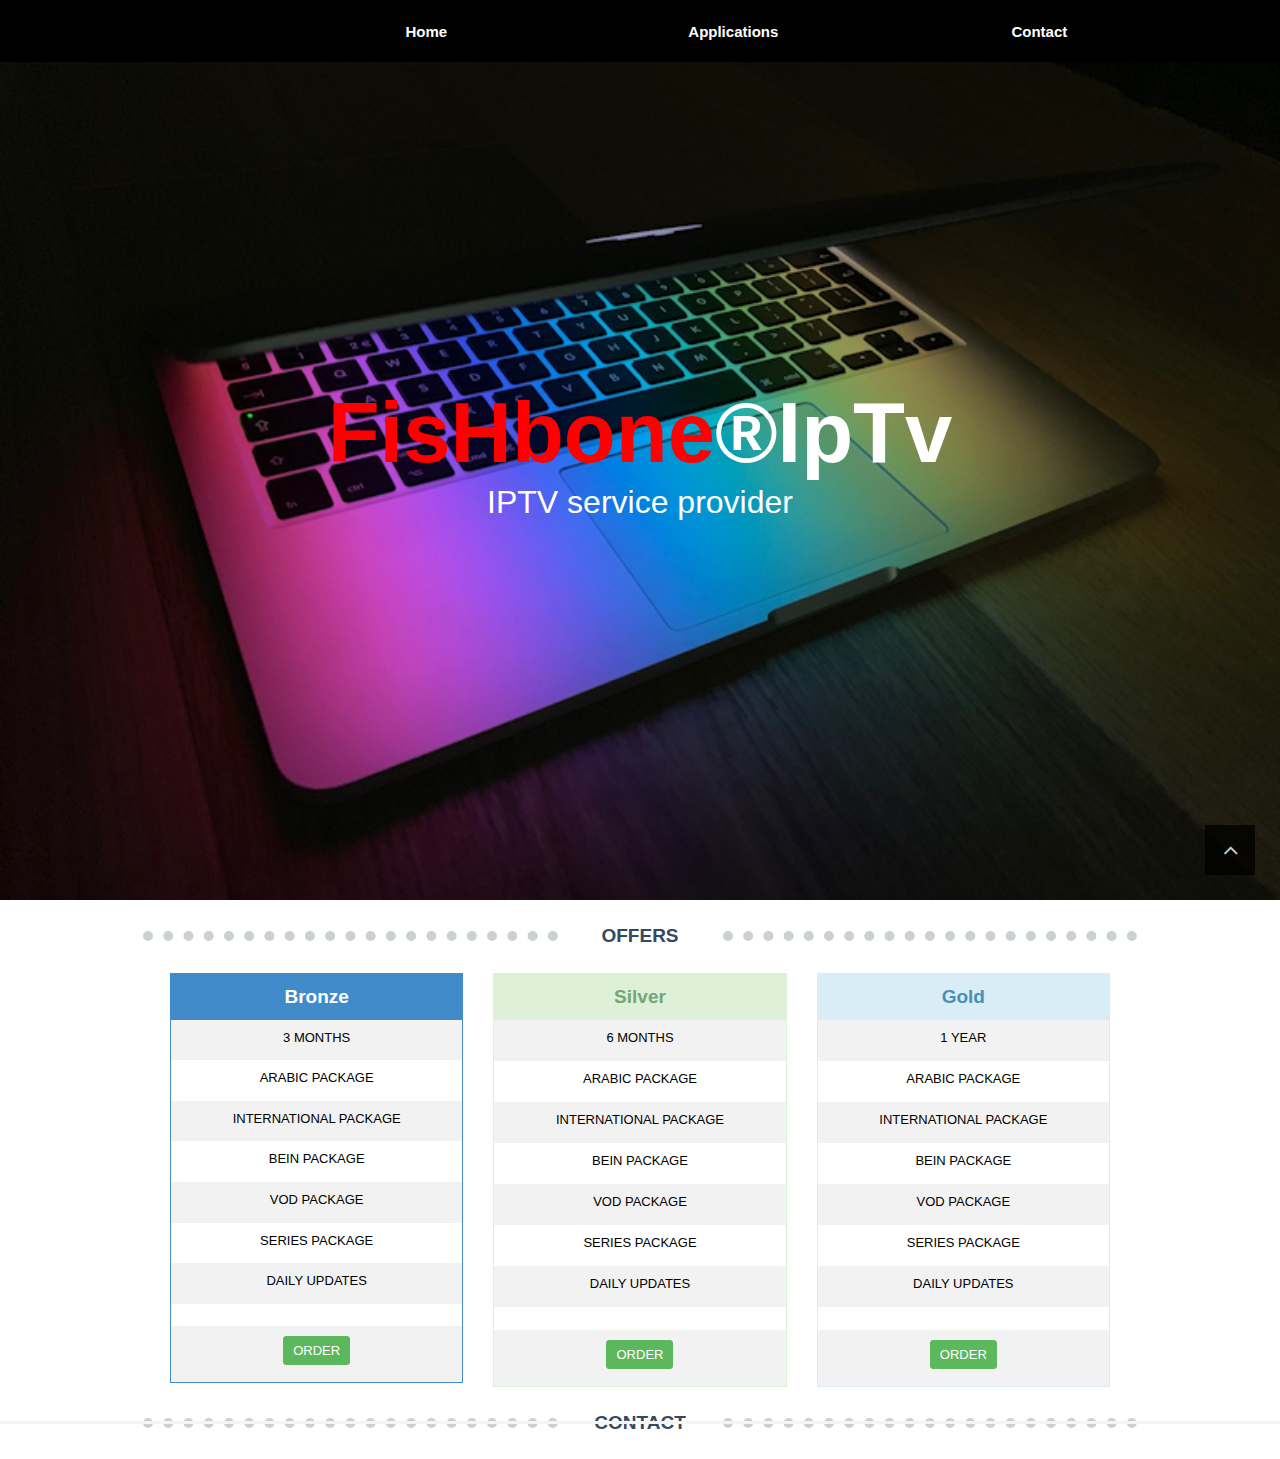
<file: index.html>
<!doctype html>
<html>
<head>
<meta charset="utf-8">
<title>Awesome</title>
<meta name="generator" content="WYSIWYG Web Builder 16 - http://www.wysiwygwebbuilder.com">
<meta name="viewport" content="width=device-width, initial-scale=1.0">
<link href="css/font-awesome.min.css" rel="stylesheet">
<link href="css/awesome.css" rel="stylesheet">
<link href="css/index.css" rel="stylesheet">
<script src="jquery-1.12.4.min.js"></script>
<script src="jquery-ui.min.js"></script>
<script>
$(document).ready(function()
{
   $("a[href*='#header']").click(function(event)
   {
      event.preventDefault();
      $('html, body').stop().animate({ scrollTop: $('#wb_header').offset().top }, 600, 'easeOutCirc');
   });
   $("a[href*='#home']").click(function(event)
   {
      event.preventDefault();
      $('html, body').stop().animate({ scrollTop: $('#wb_home').offset().top-88 }, 600, 'easeOutCirc');
   });
   var iOS = !!navigator.platform && /iPad|iPhone|iPod/.test(navigator.platform);
   if (iOS)
   {
      $('#wb_home').css('background-attachment', 'scroll');
   }
});
</script>
</head>
<body>
<div id="wb_header">
<div id="header">
<div class="row">
<div class="col-1">
</div>
<div class="col-2">
<div id="wb_headerMenu" style="display:inline-block;width:100%;z-index:0;">
<ul id="headerMenu" role="menubar" class="nav">
<li class="nav-item firstmain"><a role="menuitem" class="nav-link headerMenu-effect" href="./index.html#home" target="_self">Home</a>
</li>
<li class="nav-item"><a role="menuitem" class="nav-link headerMenu-effect" href="http://fishboneiptv.github.io/apps" target="_self">Applications</a>
</li>
<li class="nav-item"><a role="menuitem" class="nav-link headerMenu-effect" href="" target="_self">Contact</a>
</li>
</ul>

</div>
</div>
</div>
</div>
</div>
<div id="wb_home">
<div id="home">
<div class="col-1">
<div id="wb_homeText">
<p style="font-family:MS Shell Dlg 2;font-size:85px;line-height:103px;color:#FF0000;"><span style="font-family:Arial;font-weight:bold;">FisHbone</span><span style="font-family:Arial;font-weight:bold;color:#FFFFFF;">®IpTv</span></p>
<p style="font-size:32px;line-height:36px;color:#FFFFFF;">IPTV service provider</p>
</div>
</div>
</div>
</div>
<div id="upStickyLayer" style="position:fixed;text-align:left;left:auto;right:25px;top:auto;bottom:25px;width:50px;height:50px;z-index:23;">
<div id="wb_upIcon" style="position:absolute;left:9px;top:8px;width:24px;height:24px;text-align:center;z-index:2;">
<a href="./index.html#home"><div id="upIcon"><i class="fa fa-angle-up"></i></div></a></div>
</div>
<div id="wb_Divider5">
<div id="Divider5">
<hr id="DividerLine8" style="display:block;">
<div id="wb_Heading3" style="display:inline-block;width:165px;z-index:10;">
<h2 id="Heading3">OFFERS</h2>
</div>
<hr id="DividerLine9" style="display:block;">
</div>
</div>
<div id="wb_LayoutGrid1">
<div id="LayoutGrid1">
<div class="row">
<div class="col-1">
<table style="display:table;width:100%;height:410px;z-index:13;" id="Table1">
<tr>
<td class="cell0"><span style="color:#FFFFFF;font-family:Arial;font-size:19px;"><strong>Bronze</strong></span></td>
</tr>
<tr>
<td class="cell1"><span style="color:#000000;font-family:Arial;font-size:13px;">3 MONTHS</span></td>
</tr>
<tr>
<td class="cell1"><span style="color:#000000;font-family:Arial;font-size:13px;">ARABIC PACKAGE</span></td>
</tr>
<tr>
<td class="cell1"><span style="color:#000000;font-family:Arial;font-size:13px;">INTERNATIONAL PACKAGE</span></td>
</tr>
<tr>
<td class="cell1"><span style="color:#000000;font-family:Arial;font-size:13px;">BEIN PACKAGE</span></td>
</tr>
<tr>
<td class="cell1"><span style="color:#000000;font-family:Arial;font-size:13px;">VOD PACKAGE</span></td>
</tr>
<tr>
<td class="cell1"><span style="color:#000000;font-family:Arial;font-size:13px;">SERIES PACKAGE</span></td>
</tr>
<tr>
<td class="cell1"><span style="color:#000000;font-family:Arial;font-size:13px;">DAILY UPDATES</span></td>
</tr>
<tr>
<td class="cell1"><span style="color:#000000;font-family:Arial;font-size:13px;"> </span></td>
</tr>
<tr>
<td class="cell2"><a id="Button1" href="tel: 0022548708753" style="display:inline-block;width:67px;height:29px;z-index:12;">ORDER</a>
</td>
</tr>
</table>
</div>
<div class="col-2">
<table style="display:table;width:100%;height:414px;z-index:15;" id="Table2">
<tr>
<td class="cell0"><span style="color:#74A773;font-family:Arial;font-size:19px;"><strong>Silver</strong></span></td>
</tr>
<tr>
<td class="cell1"><span style="color:#000000;font-family:Arial;font-size:13px;">6 MONTHS</span></td>
</tr>
<tr>
<td class="cell1"><span style="color:#000000;font-family:Arial;font-size:13px;">ARABIC PACKAGE</span></td>
</tr>
<tr>
<td class="cell1"><span style="color:#000000;font-family:Arial;font-size:13px;">INTERNATIONAL PACKAGE</span></td>
</tr>
<tr>
<td class="cell1"><span style="color:#000000;font-family:Arial;font-size:13px;">BEIN PACKAGE</span></td>
</tr>
<tr>
<td class="cell1"><span style="color:#000000;font-family:Arial;font-size:13px;">VOD PACKAGE</span></td>
</tr>
<tr>
<td class="cell1"><span style="color:#000000;font-family:Arial;font-size:13px;">SERIES PACKAGE</span></td>
</tr>
<tr>
<td class="cell1"><span style="color:#000000;font-family:Arial;font-size:13px;">DAILY UPDATES</span></td>
</tr>
<tr>
<td class="cell1"><span style="color:#000000;font-family:Arial;font-size:13px;"> </span></td>
</tr>
<tr>
<td class="cell2"><a id="Button2" href="tel: 0022548708753" style="display:inline-block;width:67px;height:29px;z-index:14;">ORDER</a>
</td>
</tr>
</table>
</div>
<div class="col-3">
<table style="display:table;width:100%;height:414px;z-index:17;" id="Table3">
<tr>
<td class="cell0"><span style="color:#4990B3;font-family:Arial;font-size:19px;"><strong>Gold</strong></span></td>
</tr>
<tr>
<td class="cell1"><span style="color:#000000;font-family:Arial;font-size:13px;">1 YEAR</span></td>
</tr>
<tr>
<td class="cell1"><span style="color:#000000;font-family:Arial;font-size:13px;">ARABIC PACKAGE</span></td>
</tr>
<tr>
<td class="cell1"><span style="color:#000000;font-family:Arial;font-size:13px;">INTERNATIONAL PACKAGE</span></td>
</tr>
<tr>
<td class="cell1"><span style="color:#000000;font-family:Arial;font-size:13px;">BEIN PACKAGE</span></td>
</tr>
<tr>
<td class="cell1"><span style="color:#000000;font-family:Arial;font-size:13px;">VOD PACKAGE</span></td>
</tr>
<tr>
<td class="cell1"><span style="color:#000000;font-family:Arial;font-size:13px;">SERIES PACKAGE</span></td>
</tr>
<tr>
<td class="cell1"><span style="color:#000000;font-family:Arial;font-size:13px;">DAILY UPDATES</span></td>
</tr>
<tr>
<td class="cell1"><span style="color:#000000;font-family:Arial;font-size:13px;"> </span></td>
</tr>
<tr>
<td class="cell2"><a id="Button3" href="tel: 0022548708753" style="display:inline-block;width:67px;height:29px;z-index:16;">ORDER</a>
</td>
</tr>
</table>
</div>
</div>
</div>
</div>
<div id="wb_FlexContainer1">
<div id="FlexContainer1">
<hr id="Line1" style="display:block;">
<div id="wb_Heading1" style="display:inline-block;width:165px;z-index:19;">
<h2 id="Heading1">CONTACT</h2>
</div>
<hr id="Line2" style="display:block;">
</div>
</div>
<div id="PageFooter5" style="position:absolute;overflow:hidden;text-align:left;left:0px;top:1423px;width:100%;height:1px;z-index:27;">
</div>
<div id="PageFooter2" style="position:absolute;overflow:hidden;text-align:left;left:0px;top:1421px;width:100%;height:3px;z-index:28;">
</div>
<div id="PageFooter4" style="position:absolute;overflow:hidden;text-align:left;left:0px;top:1421px;width:100%;height:3px;z-index:29;">
</div>
</body>
</html>
</file>
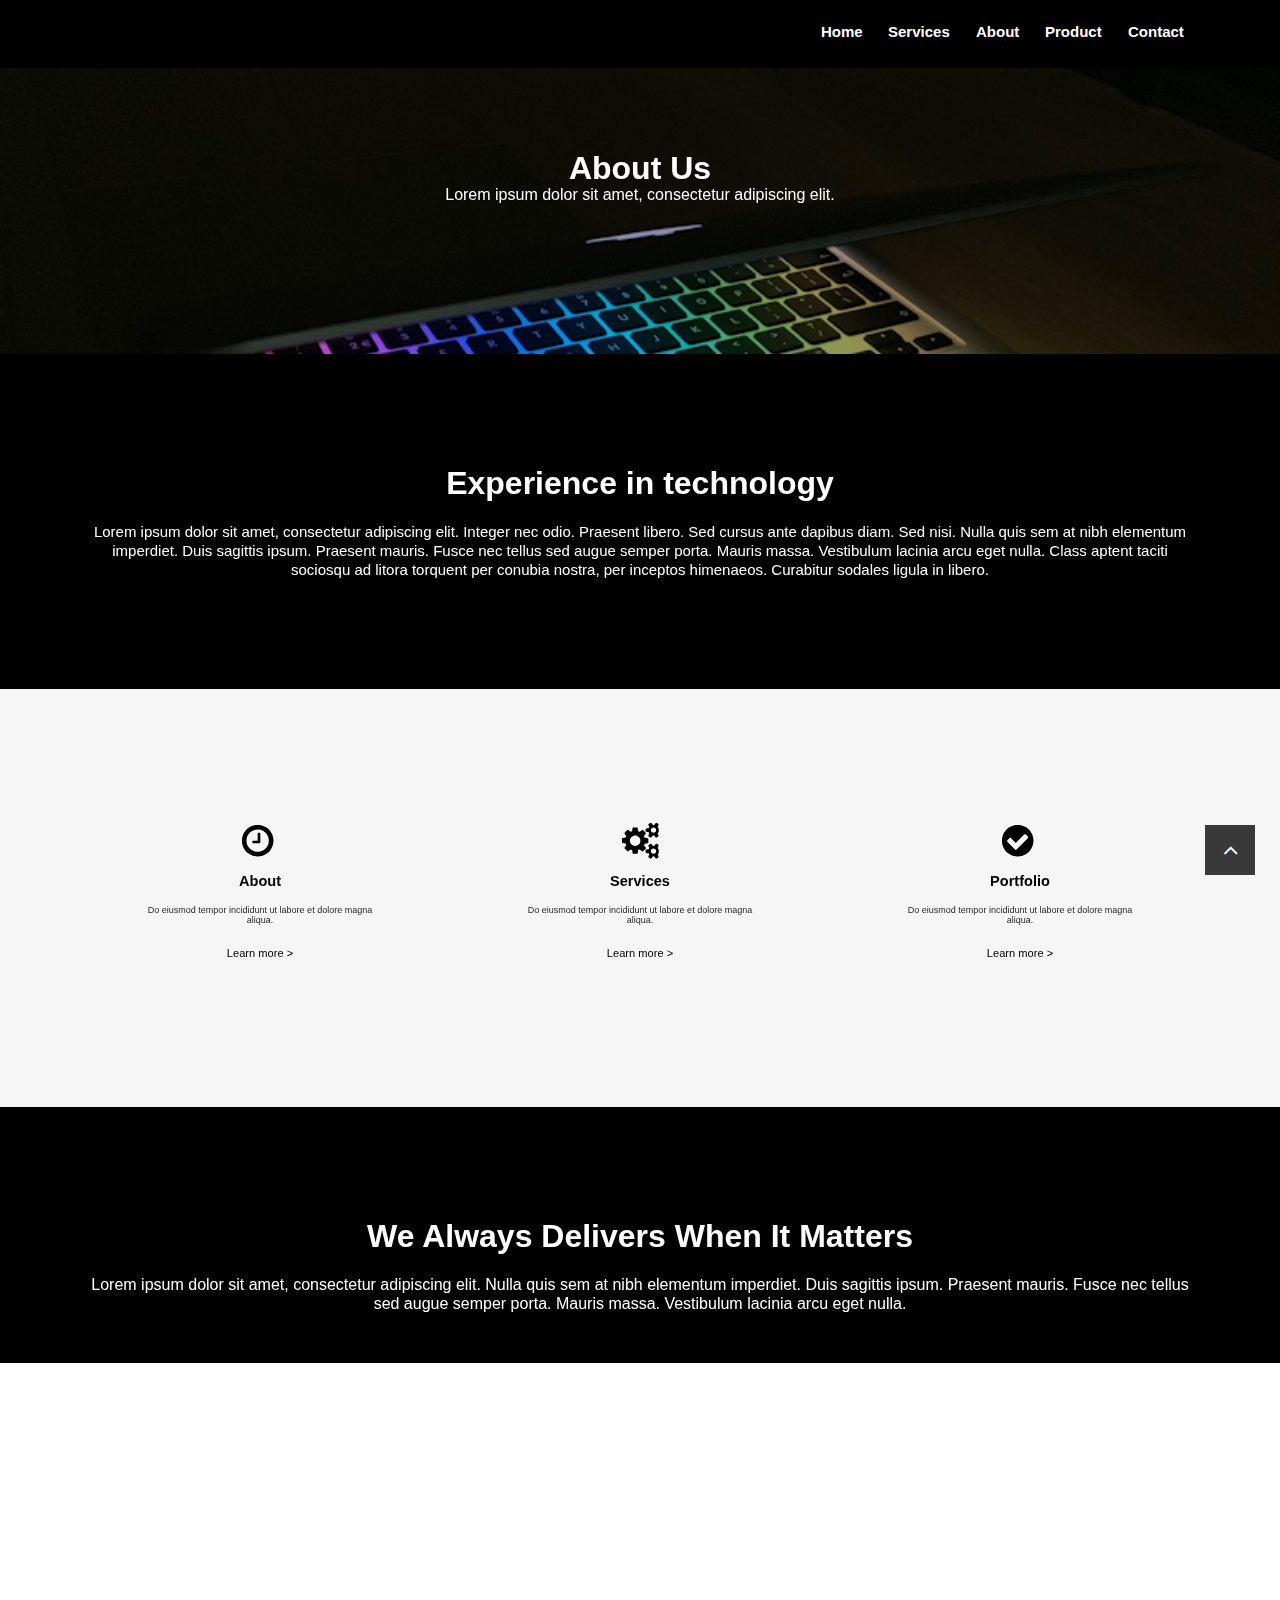
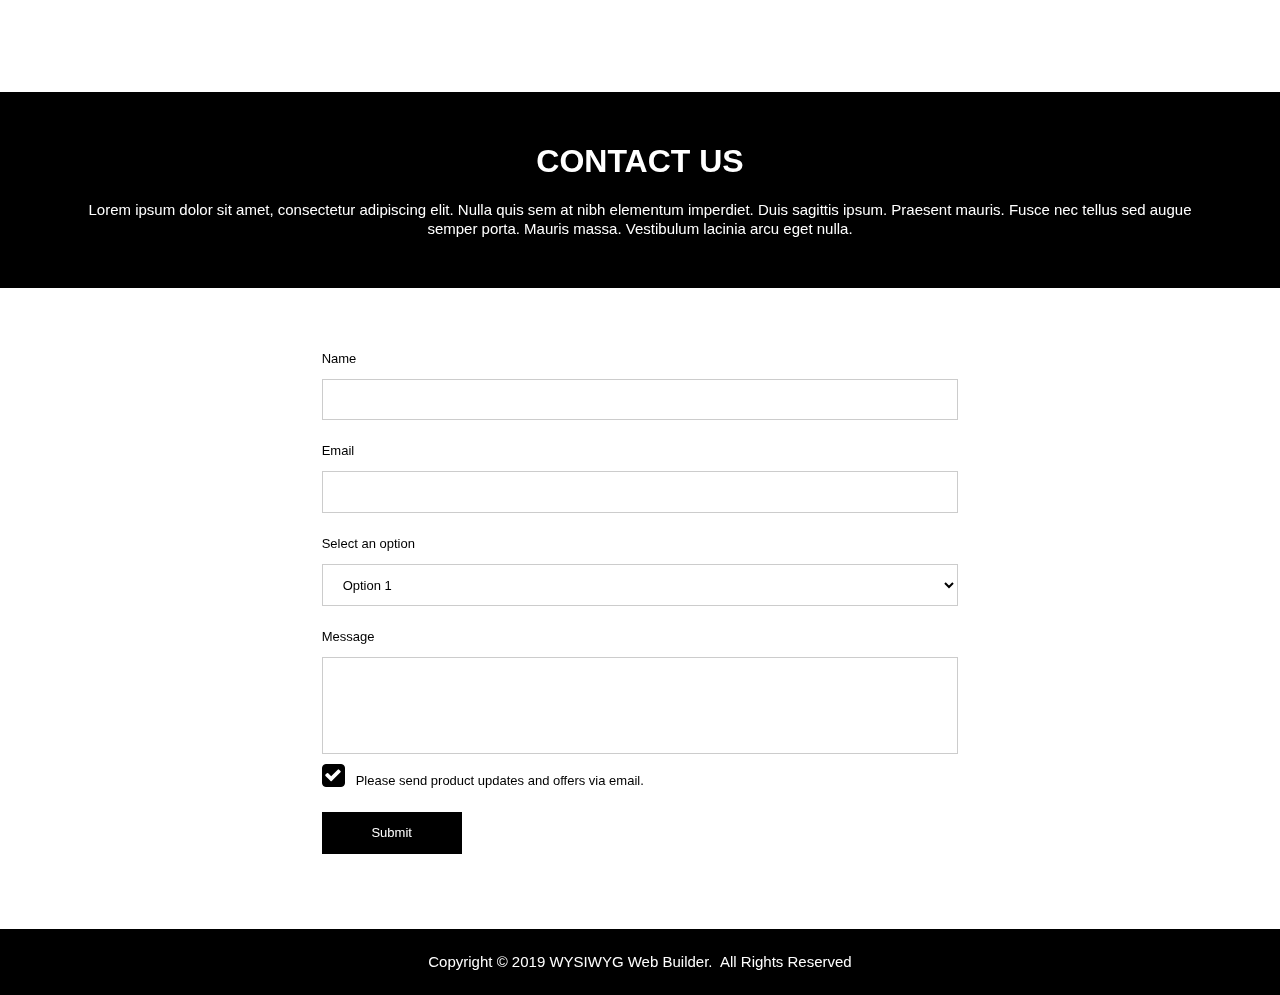
<file: about.html>
<!doctype html>
<html>
<head>
<meta charset="utf-8">
<title>About</title>
<meta name="generator" content="WYSIWYG Web Builder 16 - http://www.wysiwygwebbuilder.com">
<meta name="viewport" content="width=device-width, initial-scale=1.0">
<link href="css/font-awesome.min.css" rel="stylesheet">
<link href="css/awesome.css" rel="stylesheet">
<link href="css/about.css" rel="stylesheet">
<script src="jquery-1.12.4.min.js"></script>
<script src="jquery-ui.min.js"></script>
<script src="skrollr.min.js"></script>
<script src="wwb16.min.js"></script>
<script>
$(document).ready(function()
{
   $('#reviewsImage1').addClass('visibility-hidden');
   $('#portfolio-image2').addClass('visibility-hidden');
   $('#reviewsImage1').addClass('visibility-hidden');
   $('#portfolio-image2').addClass('visibility-hidden');
   $('#reviewsImage1').addClass('visibility-hidden');
   $('#portfolio-image2').addClass('visibility-hidden');
   $('#wb_CardService1').addClass('visibility-hidden');
   $('#wb_CardService2').addClass('visibility-hidden');
   $('#wb_CardService3').addClass('visibility-hidden');
   $('#wb_CardService4').addClass('visibility-hidden');
   $("a[href*='#home']").click(function(event)
   {
      event.preventDefault();
      $('html, body').stop().animate({ scrollTop: $('#wb_home').offset().top-88 }, 600, 'easeOutCirc');
   });
   $("a[href*='#facts']").click(function(event)
   {
      event.preventDefault();
      $('html, body').stop().animate({ scrollTop: $('#wb_facts').offset().top-88 }, 600, 'easeOutCirc');
   });
   function onScrollfacts()
   {
      var $obj = $("#wb_facts");
      if (!$obj.hasClass("in-viewport") && $obj.inViewPort(false))
      {
         $obj.addClass("in-viewport");
         AnimateCss('reviewsImage1', 'animate-fade-in-up', 0, 1000);
         AnimateCss('portfolio-image2', 'animate-fade-in-up', 500, 1000);
      }
   }
   onScrollfacts();
   $(window).scroll(function(event)
   {
      onScrollfacts();
   });
   $("a[href*='#factsCards']").click(function(event)
   {
      event.preventDefault();
      $('html, body').stop().animate({ scrollTop: $('#wb_factsCards').offset().top-88 }, 600, 'easeOutCirc');
   });
   $("a[href*='#services']").click(function(event)
   {
      event.preventDefault();
      $('html, body').stop().animate({ scrollTop: $('#wb_services').offset().top-88 }, 600, 'easeOutCirc');
   });
   function onScrollservices()
   {
      var $obj = $("#wb_services");
      if (!$obj.hasClass("in-viewport") && $obj.inViewPort(false))
      {
         $obj.addClass("in-viewport");
         AnimateCss('reviewsImage1', 'animate-fade-in-up', 0, 1000);
         AnimateCss('portfolio-image2', 'animate-fade-in-up', 500, 1000);
      }
   }
   onScrollservices();
   $(window).scroll(function(event)
   {
      onScrollservices();
   });
   $("a[href*='#serivcesCards']").click(function(event)
   {
      event.preventDefault();
      $('html, body').stop().animate({ scrollTop: $('#wb_serivcesCards').offset().top-88 }, 600, 'easeOutCirc');
   });
   $("a[href*='#header']").click(function(event)
   {
      event.preventDefault();
      $('html, body').stop().animate({ scrollTop: $('#wb_header').offset().top }, 600, 'easeOutCirc');
   });
   $("a[href*='#contactUs']").click(function(event)
   {
      event.preventDefault();
      $('html, body').stop().animate({ scrollTop: $('#wb_contactUs').offset().top-88 }, 600, 'easeOutCirc');
   });
   function onScrollcontactUs()
   {
      var $obj = $("#wb_contactUs");
      if (!$obj.hasClass("in-viewport") && $obj.inViewPort(false))
      {
         $obj.addClass("in-viewport");
         AnimateCss('reviewsImage1', 'animate-fade-in-up', 0, 1000);
         AnimateCss('portfolio-image2', 'animate-fade-in-up', 500, 1000);
      }
   }
   onScrollcontactUs();
   $(window).scroll(function(event)
   {
      onScrollcontactUs();
   });
   function skrollrInit()
   {
      skrollr.init({forceHeight: false, mobileCheck: function() { return false; }, smoothScrolling: false});
   }
   skrollrInit();
   function onScrollBookmark1()
   {
      var $obj = $("#wb_Bookmark1");
      if (!$obj.hasClass("in-viewport") && $obj.inViewPort(false))
      {
         $obj.addClass("in-viewport");
         AnimateCss('wb_CardService1', 'animate-fade-in-up', 0, 1000);
      }
   }
   onScrollBookmark1();
   $(window).scroll(function(event)
   {
      onScrollBookmark1();
   });
   function onScrollBookmark2()
   {
      var $obj = $("#wb_Bookmark2");
      if (!$obj.hasClass("in-viewport") && $obj.inViewPort(false))
      {
         $obj.addClass("in-viewport");
         AnimateCss('wb_CardService2', 'animate-fade-in-up', 0, 1000);
      }
   }
   onScrollBookmark2();
   $(window).scroll(function(event)
   {
      onScrollBookmark2();
   });
   function onScrollBookmark3()
   {
      var $obj = $("#wb_Bookmark3");
      if (!$obj.hasClass("in-viewport") && $obj.inViewPort(false))
      {
         $obj.addClass("in-viewport");
         AnimateCss('wb_CardService3', 'animate-fade-in-up', 0, 1000);
      }
   }
   onScrollBookmark3();
   $(window).scroll(function(event)
   {
      onScrollBookmark3();
   });
   function onScrollBookmark4()
   {
      var $obj = $("#wb_Bookmark4");
      if (!$obj.hasClass("in-viewport") && $obj.inViewPort(false))
      {
         $obj.addClass("in-viewport");
         AnimateCss('wb_CardService4', 'animate-fade-in-up', 0, 1000);
      }
   }
   onScrollBookmark4();
   $(window).scroll(function(event)
   {
      onScrollBookmark4();
   });
});
</script>
</head>
<body>
<div id="wb_home">
<div id="home">
<div class="col-1">
<div id="wb_homeText">
<p style="font-size:15px;line-height:16.5px;color:#FFFFFF;"><span style="font-size:32px;line-height:36px;font-weight:bold;">About Us</span></p>
<p style="font-size:16px;line-height:18px;color:#FFFFFF;">Lorem ipsum dolor sit amet, consectetur adipiscing elit. </p>
</div>
</div>
</div>
</div>
<div id="wb_facts">
<div id="facts">
<div class="row">
<div class="col-1">
<div class="col-1-padding">
<div id="wb_reviewsHeading3" style="display:inline-block;width:100%;z-index:1;">
<h1 id="reviewsHeading3">Experience in technology</h1>
</div>
<div id="wb_reviewsText2">
<p style="color:#FFFFFF;"><span style="background-color:#000000;">Lorem ipsum dolor sit amet, consectetur adipiscing elit. Integer nec odio. Praesent libero. Sed cursus ante dapibus diam. Sed nisi. Nulla quis sem at nibh elementum imperdiet. Duis sagittis ipsum. Praesent mauris. Fusce nec tellus sed augue semper porta. Mauris massa. Vestibulum lacinia arcu eget nulla. Class aptent taciti sociosqu ad litora torquent per conubia nostra, per inceptos himenaeos. Curabitur sodales ligula in libero.</span></p>
</div>
</div>
</div>
</div>
</div>
</div>
<div id="wb_factsCards">
<div id="factsCards">
<div class="row">
<div class="col-1">
<div class="col-1-padding">
<div id="wb_Card1" style="display:flex;width:100%;text-align:center;z-index:3;" data--250-bottom="transform: scale(1.0,1.0);" data-333-bottom="transform: scale(0.5,0.5);">
   <div id="Card1-card-body">
      <div id="Card1-card-item0"><svg class="svg-icon" viewBox="0 0 300 257" version="1.1" xmlns="http://www.w3.org/2000/svg">
   <g transform="scale(1)">
   <path d="M150 69 L150 144 C150 146, 149 147, 148 148 C147 149, 146 150, 144 150 L91 150 C89 150, 88 149, 87 148 C86 147, 85 146, 85 144 L85 133 C85 132, 86 131, 87 130 C88 129, 89 128, 91 128 L128 128 L128 69 C128 68, 129 66, 130 65 C131 64, 132 64, 133 64 L144 64 C146 64, 147 64, 148 65 C149 66, 150 68, 150 69 Z M207 174 C215 160, 219 145, 219 128 C219 112, 215 96, 207 82 C199 68, 188 57, 174 49 C160 41, 145 37, 128 37 C112 37, 96 41, 82 49 C68 57, 57 68, 49 82 C41 96, 37 112, 37 128 C37 145, 41 160, 49 174 C57 188, 68 199, 82 207 C96 215, 112 219, 128 219 C145 219, 160 215, 174 207 C188 199, 199 188, 207 174 Z M239 64 C251 83, 257 105, 257 128 C257 151, 251 173, 239 193 C228 212, 212 228, 193 239 C173 251, 151 257, 128 257 C105 257, 83 251, 64 239 C44 228, 28 212, 17 193 C5 173, 0 151, 0 128 C0 105, 5 83, 17 64 C28 44, 44 28, 64 17 C83 5, 105 0, 128 0 C151 0, 173 5, 193 17 C212 28, 228 44, 239 64"/>
   </g>
</svg>
</div>
      <div id="Card1-card-item1">About</div>
      <div id="Card1-card-item2">Do eiusmod tempor incididunt ut labore et dolore magna aliqua.</div>
      <div id="Card1-card-item3">Learn more ></div>
   </div>
</div>
</div>
</div>
<div class="col-2">
<div class="col-2-padding">
<div id="wb_Card2" style="display:flex;width:100%;text-align:center;z-index:4;" data--250-bottom="transform: scale(1.0,1.0);" data-333-bottom="transform: scale(0.5,0.5);">
   <div id="Card2-card-body">
      <div id="Card2-card-item0"><svg class="svg-icon" viewBox="0 0 300 295" version="1.1" xmlns="http://www.w3.org/2000/svg">
   <g transform="scale(1)">
   <path d="M138 177 C146 169, 150 159, 150 147 C150 135, 146 125, 138 117 C129 108, 119 104, 108 104 C96 104, 86 108, 77 117 C69 125, 65 135, 65 147 C65 159, 69 169, 77 177 C86 186, 96 190, 108 190 C119 190, 129 186, 138 177 Z M279 233 C279 227, 277 222, 273 218 C268 214, 263 211, 258 211 C252 211, 247 214, 242 218 C238 222, 236 227, 236 233 C236 239, 238 244, 242 248 C247 252, 252 254, 258 254 C263 254, 269 252, 273 248 C277 244, 279 239, 279 233 Z M279 61 C279 56, 277 51, 273 46 C268 42, 263 40, 258 40 C252 40, 247 42, 242 46 C238 51, 236 56, 236 61 C236 67, 238 72, 242 77 C247 81, 252 83, 258 83 C263 83, 269 81, 273 77 C277 72, 279 67, 279 61 Z M215 132 L215 163 C215 164, 214 165, 214 166 C213 167, 212 168, 211 168 L185 172 C184 176, 182 180, 180 185 C183 190, 188 196, 195 204 C195 205, 196 206, 196 207 C196 209, 195 210, 195 210 C192 214, 187 219, 181 225 C174 232, 170 235, 168 235 C166 235, 165 235, 164 234 L145 219 C141 221, 136 223, 132 224 C131 236, 129 245, 128 250 C127 253, 126 254, 123 254 L92 254 C91 254, 90 254, 89 253 C88 252, 87 251, 87 250 L83 224 C79 223, 75 222, 71 219 L51 234 C50 235, 49 235, 47 235 C46 235, 45 235, 44 234 C28 219, 20 210, 20 207 C20 206, 20 205, 21 204 C22 202, 24 200, 28 195 C31 191, 34 187, 36 185 C33 180, 31 175, 30 171 L4 167 C3 167, 2 167, 2 166 C1 165, 0 164, 0 162 L0 131 C0 130, 1 129, 2 128 C2 127, 3 126, 4 126 L30 122 C31 118, 33 114, 36 110 C32 104, 27 98, 21 90 C20 89, 19 88, 19 87 C19 86, 20 85, 21 84 C23 80, 28 75, 34 69 C41 62, 45 59, 47 59 C49 59, 50 59, 51 60 L70 75 C74 73, 78 71, 83 70 C84 58, 86 49, 87 44 C88 41, 89 40, 92 40 L123 40 C124 40, 125 40, 126 41 C127 42, 128 43, 128 44 L132 70 C136 71, 140 73, 145 75 L164 60 C165 59, 166 59, 168 59 C169 59, 170 59, 171 60 C187 75, 195 84, 195 87 C195 88, 195 89, 194 90 C193 92, 190 95, 187 99 C184 104, 181 107, 180 109 C182 115, 184 119, 185 123 L211 127 C212 127, 213 128, 214 129 C214 130, 215 131, 215 132 Z M322 221 L322 245 C322 246, 314 248, 297 250 C296 253, 294 256, 292 258 C298 271, 300 279, 300 282 C300 282, 300 282, 300 283 C286 291, 279 295, 279 295 C278 295, 276 292, 271 287 C267 282, 264 278, 263 275 C260 276, 259 276, 258 276 C256 276, 255 276, 253 275 C251 278, 248 282, 244 287 C240 292, 237 295, 236 295 C236 295, 229 291, 215 283 C215 282, 215 282, 215 282 C215 279, 218 271, 223 258 C221 256, 220 253, 218 250 C202 248, 193 246, 193 245 L193 221 C193 219, 202 218, 218 216 C220 213, 221 210, 223 207 C218 195, 215 187, 215 184 C215 184, 215 183, 215 183 C216 183, 218 182, 221 180 C225 178, 228 176, 231 174 C234 172, 236 171, 236 171 C237 171, 240 174, 244 179 C248 184, 251 188, 253 190 C255 190, 256 190, 258 190 C259 190, 260 190, 263 190 C268 182, 273 176, 278 172 L279 171 C279 171, 286 175, 300 183 C300 183, 300 184, 300 184 C300 187, 298 195, 292 207 C294 210, 295 213, 297 216 C314 218, 322 219, 322 221 Z M322 50 L322 73 C322 75, 314 77, 297 78 C296 81, 294 84, 292 87 C298 100, 300 107, 300 110 C300 111, 300 111, 300 111 C286 119, 279 123, 279 123 C278 123, 276 121, 271 115 C267 110, 264 106, 263 104 C260 104, 259 104, 258 104 C256 104, 255 104, 253 104 C251 106, 248 110, 244 115 C240 121, 237 123, 236 123 C236 123, 229 119, 215 111 C215 111, 215 111, 215 110 C215 107, 218 100, 223 87 C221 84, 220 81, 218 78 C202 77, 193 75, 193 73 L193 50 C193 48, 202 46, 218 45 C220 41, 221 38, 223 36 C218 23, 215 15, 215 13 C215 12, 215 12, 215 12 C216 11, 218 10, 221 8 C225 6, 228 4, 231 2 C234 1, 236 0, 236 0 C237 0, 240 2, 244 8 C248 13, 251 17, 253 19 C255 19, 256 19, 258 19 C259 19, 260 19, 263 19 C268 11, 273 5, 278 0 L279 0 C279 0, 286 4, 300 12 C300 12, 300 12, 300 13 C300 15, 298 23, 292 36 C294 38, 295 41, 297 45 C314 46, 322 48, 322 50"/>
   </g>
</svg>
</div>
      <div id="Card2-card-item1">Services</div>
      <div id="Card2-card-item2">Do eiusmod tempor incididunt ut labore et dolore magna aliqua.</div>
      <div id="Card2-card-item3">Learn more ></div>
   </div>
</div>
</div>
</div>
<div class="col-3">
<div class="col-3-padding">
<div id="wb_Card3" style="display:flex;width:100%;text-align:center;z-index:5;" data--250-bottom="transform: scale(1.0,1.0);" data-333-bottom="transform: scale(0.5,0.5);">
   <div id="Card3-card-body">
      <div id="Card3-card-item0"><svg class="svg-icon" viewBox="0 0 300 257" version="1.1" xmlns="http://www.w3.org/2000/svg">
   <g transform="scale(1)">
   <path d="M214 101 C214 98, 213 95, 211 93 L196 78 C194 76, 192 75, 189 75 C186 75, 183 76, 181 78 L113 146 L75 109 C73 106, 70 105, 67 105 C65 105, 62 106, 60 109 L45 124 C43 126, 42 128, 42 131 C42 134, 43 137, 45 139 L105 199 C107 202, 110 203, 113 203 C116 203, 118 202, 121 199 L211 109 C213 107, 214 104, 214 101 Z M239 64 C251 83, 257 105, 257 128 C257 151, 251 173, 239 193 C228 212, 212 228, 193 239 C173 251, 151 257, 128 257 C105 257, 83 251, 64 239 C44 228, 28 212, 17 193 C5 173, 0 151, 0 128 C0 105, 5 83, 17 64 C28 44, 44 28, 64 17 C83 5, 105 0, 128 0 C151 0, 173 5, 193 17 C212 28, 228 44, 239 64"/>
   </g>
</svg>
</div>
      <div id="Card3-card-item1">Portfolio</div>
      <div id="Card3-card-item2">Do eiusmod tempor incididunt ut labore et dolore magna aliqua.</div>
      <div id="Card3-card-item3">Learn more ></div>
   </div>
</div>
</div>
</div>
</div>
</div>
</div>
<div id="wb_services">
<div id="services">
<div class="row">
<div class="col-1">
<div class="col-1-padding">
<div id="wb_Heading2" style="display:inline-block;width:100%;z-index:6;">
<h1 id="Heading2">We Always Delivers When It Matters</h1>
</div>
<div id="wb_Text2">
<p style="color:#FFFFFF;">Lorem ipsum dolor sit amet, consectetur adipiscing elit. Nulla quis sem at nibh elementum imperdiet. Duis sagittis ipsum. Praesent mauris. Fusce nec tellus sed augue semper porta. Mauris massa. Vestibulum lacinia arcu eget nulla.</p>
</div>
</div>
</div>
</div>
</div>
</div>
<div id="wb_serivcesCards">
<div id="serivcesCards">
<div class="row">
<div class="col-1">
<div id="wb_CardService1" style="display:flex;width:100%;text-align:center;z-index:8;">
   <div id="CardService1-card-body">
      <div id="CardService1-card-item0"><svg class="svg-icon" viewBox="0 0 300 257" version="1.1" xmlns="http://www.w3.org/2000/svg">
   <g transform="scale(1)">
   <path d="M196 114 L125 185 C123 187, 120 188, 117 188 C114 188, 112 187, 110 185 L61 136 C59 134, 57 131, 57 128 C57 125, 59 123, 61 121 L78 104 C80 101, 82 100, 85 100 C88 100, 91 101, 93 104 L117 128 L163 82 C166 80, 168 79, 171 79 C174 79, 176 80, 178 82 L196 99 C198 101, 199 104, 199 107 C199 110, 198 112, 196 114 Z M207 174 C215 160, 219 145, 219 128 C219 112, 215 96, 207 82 C199 68, 188 57, 174 49 C160 41, 145 37, 128 37 C112 37, 96 41, 82 49 C68 57, 57 68, 49 82 C41 96, 37 112, 37 128 C37 145, 41 160, 49 174 C57 188, 68 199, 82 207 C96 215, 112 219, 128 219 C145 219, 160 215, 174 207 C188 199, 199 188, 207 174 Z M239 64 C251 83, 257 105, 257 128 C257 151, 251 173, 239 193 C228 212, 212 228, 193 239 C173 251, 151 257, 128 257 C105 257, 83 251, 64 239 C44 228, 28 212, 17 193 C5 173, 0 151, 0 128 C0 105, 5 83, 17 64 C28 44, 44 28, 64 17 C83 5, 105 0, 128 0 C151 0, 173 5, 193 17 C212 28, 228 44, 239 64"/>
   </g>
</svg>
</div>
      <div id="CardService1-card-item1">Service 1</div>
      <div id="CardService1-card-item2">Do eiusmod tempor incididunt ut labore et dolore magna aliqua.</div>
   </div>
</div>
<div id="wb_Bookmark1" style="display:inline-block;width:100%;z-index:9;">
<a id="Bookmark1" style="visibility:hidden;">&nbsp;</a>

</div>
</div>
<div class="col-2">
<div id="wb_CardService2" style="display:flex;width:100%;text-align:center;z-index:10;">
   <div id="CardService2-card-body">
      <div id="CardService2-card-item0"><svg class="svg-icon" viewBox="0 0 300 214" version="1.1" xmlns="http://www.w3.org/2000/svg">
   <g transform="scale(1)">
   <path d="M70 171 C63 171, 56 169, 51 164 C46 158, 43 152, 43 145 L43 27 C43 19, 46 13, 51 8 C56 3, 63 0, 70 0 L252 0 C260 0, 266 3, 271 8 C276 13, 279 19, 279 27 L279 145 C279 152, 276 158, 271 164 C266 169, 260 171, 252 171 Z M65 27 L65 145 C65 146, 65 147, 66 148 C67 149, 69 150, 70 150 L252 150 C254 150, 255 149, 256 148 C257 147, 258 146, 258 145 L258 27 C258 25, 257 24, 256 23 C255 22, 254 21, 252 21 L70 21 C69 21, 67 22, 66 23 C65 24, 65 25, 65 27 Z M295 182 L322 182 L322 198 C322 203, 319 206, 314 210 C309 213, 302 214, 295 214 L27 214 C20 214, 14 213, 8 210 C3 206, 0 203, 0 198 L0 182 L27 182Z  M175 198 C176 198, 177 197, 177 196 C177 194, 176 193, 175 193 L148 193 C146 193, 145 194, 145 196 C145 197, 146 198, 148 198"/>
   </g>
</svg>
</div>
      <div id="CardService2-card-item1">Service 2</div>
      <div id="CardService2-card-item2">Do eiusmod tempor incididunt ut labore et dolore magna aliqua.</div>
   </div>
</div>
<div id="wb_Bookmark2" style="display:inline-block;width:100%;z-index:11;">
<a id="Bookmark2" style="visibility:hidden;">&nbsp;</a>

</div>
</div>
<div class="col-3">
<div id="wb_CardService3" style="display:flex;width:100%;text-align:center;z-index:12;">
   <div id="CardService3-card-body">
      <div id="CardService3-card-item0"><svg class="svg-icon" viewBox="0 0 300 236" version="1.1" xmlns="http://www.w3.org/2000/svg">
   <g transform="scale(1)">
   <path d="M58 165 C62 161, 64 156, 64 150 C64 144, 62 139, 58 135 C53 131, 48 129, 42 129 C36 129, 31 131, 27 135 C23 139, 21 144, 21 150 C21 156, 23 161, 27 165 C31 169, 36 171, 42 171 C48 171, 53 169, 58 165 Z M90 90 C94 86, 96 81, 96 75 C96 69, 94 64, 90 60 C86 56, 80 54, 75 54 C69 54, 64 56, 59 60 C55 64, 53 69, 53 75 C53 81, 55 86, 59 90 C64 94, 69 96, 75 96 C80 96, 86 94, 90 90 Z M168 156 L185 92 C185 89, 185 86, 183 83 C182 81, 180 79, 177 79 C174 78, 171 78, 169 80 C166 81, 165 83, 164 86 L147 150 C140 151, 134 153, 129 157 C124 162, 120 167, 118 174 C116 183, 117 191, 122 198 C126 206, 133 211, 141 213 C150 216, 158 214, 166 210 C173 205, 178 199, 181 190 C182 184, 182 177, 180 171 C177 164, 173 159, 168 156 Z M272 165 C276 161, 278 156, 278 150 C278 144, 276 139, 272 135 C268 131, 263 129, 257 129 C251 129, 246 131, 242 135 C237 139, 235 144, 235 150 C235 156, 237 161, 242 165 C246 169, 251 171, 257 171 C263 171, 268 169, 272 165 Z M165 58 C169 54, 171 49, 171 43 C171 37, 169 32, 165 28 C161 24, 155 21, 150 21 C144 21, 139 24, 134 28 C130 32, 128 37, 128 43 C128 49, 130 54, 134 58 C139 62, 144 64, 150 64 C155 64, 161 62, 165 58 Z M240 90 C244 86, 246 81, 246 75 C246 69, 244 64, 240 60 C236 56, 230 54, 225 54 C219 54, 214 56, 209 60 C205 64, 203 69, 203 75 C203 81, 205 86, 209 90 C214 94, 219 96, 225 96 C230 96, 236 94, 240 90 Z M300 150 C300 179, 292 206, 276 231 C274 234, 271 236, 267 236 L32 236 C28 236, 25 234, 23 231 C7 206, 0 179, 0 150 C0 130, 4 110, 11 92 C19 73, 30 57, 43 44 C57 30, 73 20, 91 12 C110 4, 129 0, 150 0 C170 0, 189 4, 208 12 C226 20, 242 30, 256 44 C269 57, 280 73, 288 92 C296 110, 300 130, 300 150"/>
   </g>
</svg>
</div>
      <div id="CardService3-card-item1">Service 3</div>
      <div id="CardService3-card-item2">Do eiusmod tempor incididunt ut labore et dolore magna aliqua.</div>
   </div>
</div>
<div id="wb_Bookmark3" style="display:inline-block;width:100%;z-index:13;">
<a id="Bookmark3" style="visibility:hidden;">&nbsp;</a>

</div>
</div>
<div class="col-4">
<div id="wb_CardService4" style="display:flex;width:100%;text-align:center;z-index:14;">
   <div id="CardService4-card-body">
      <div id="CardService4-card-item0"><svg class="svg-icon" viewBox="0 0 300 257" version="1.1" xmlns="http://www.w3.org/2000/svg">
   <g transform="scale(1)">
   <path d="M300 187 L300 241 C300 245, 298 249, 295 252 C292 255, 288 257, 283 257 L230 257 C225 257, 222 255, 219 252 C215 249, 214 245, 214 241 L214 187 C214 183, 215 179, 219 176 C222 173, 225 171, 230 171 L246 171 L246 139 L160 139 L160 171 L176 171 C181 171, 185 173, 188 176 C191 179, 192 183, 192 187 L192 241 C192 245, 191 249, 188 252 C185 255, 181 257, 176 257 L123 257 C118 257, 115 255, 111 252 C108 249, 107 245, 107 241 L107 187 C107 183, 108 179, 111 176 C115 173, 118 171, 123 171 L139 171 L139 139 L53 139 L53 171 L69 171 C74 171, 77 173, 81 176 C84 179, 85 183, 85 187 L85 241 C85 245, 84 249, 81 252 C77 255, 74 257, 69 257 L16 257 C11 257, 7 255, 4 252 C1 249, 0 245, 0 241 L0 187 C0 183, 1 179, 4 176 C7 173, 11 171, 16 171 L32 171 L32 139 C32 133, 34 128, 38 124 C42 120, 47 117, 53 117 L139 117 L139 85 L123 85 C118 85, 115 84, 111 81 C108 77, 107 74, 107 69 L107 16 C107 11, 108 7, 111 4 C115 1, 118 0, 123 0 L176 0 C181 0, 185 1, 188 4 C191 7, 192 11, 192 16 L192 69 C192 74, 191 77, 188 81 C185 84, 181 85, 176 85 L160 85 L160 117 L246 117 C252 117, 257 120, 261 124 C265 128, 267 133, 267 139 L267 171 L283 171 C288 171, 292 173, 295 176 C298 179, 300 183, 300 187"/>
   </g>
</svg>
</div>
      <div id="CardService4-card-item1">Service 4</div>
      <div id="CardService4-card-item2">Do eiusmod tempor incididunt ut labore et dolore magna aliqua.</div>
   </div>
</div>
<div id="wb_Bookmark4" style="display:inline-block;width:100%;z-index:15;">
<a id="Bookmark4" style="visibility:hidden;">&nbsp;</a>

</div>
</div>
</div>
</div>
</div>
<div id="wb_header">
<div id="header">
<div class="row">
<div class="col-1">
</div>
<div class="col-2">
<div id="wb_headerMenu" style="display:inline-block;width:424px;height:48px;z-index:16;">
<ul id="headerMenu" role="menubar" class="nav">
<li class="nav-item firstmain"><a role="menuitem" class="nav-link headerMenu-effect" href="./FisHbone-IPTV.html#home" target="_self">Home</a>
</li>
<li class="nav-item"><a role="menuitem" class="nav-link headerMenu-effect" href="./services.html" target="_self">Services</a>
</li>
<li class="nav-item"><a role="menuitem" class="nav-link headerMenu-effect" href="./about.html" target="_self">About</a>
</li>
<li class="nav-item"><a role="menuitem" class="nav-link headerMenu-effect" href="./product.html" target="_self">Product</a>
</li>
<li class="nav-item"><a role="menuitem" class="nav-link headerMenu-effect" href="#contactUs" target="_self">Contact</a>
</li>
</ul>

</div>
</div>
</div>
</div>
</div>
<div id="wb_contactUs">
<div id="contactUs">
<div class="row">
<div class="col-1">
<div class="col-1-padding">
<div id="wb_Heading1" style="display:inline-block;width:100%;z-index:17;">
<h1 id="Heading1">CONTACT US</h1>
</div>
<div id="wb_Text1">
<p style="color:#FFFFFF;">Lorem ipsum dolor sit amet, consectetur adipiscing elit. Nulla quis sem at nibh elementum imperdiet. Duis sagittis ipsum. Praesent mauris. Fusce nec tellus sed augue semper porta. Mauris massa. Vestibulum lacinia arcu eget nulla.</p>
</div>
</div>
</div>
</div>
</div>
</div>
<div id="wb_contactUsForm">
<div id="contactUsForm">
<div class="row">
<div class="col-1">
</div>
<div class="col-2">
<label for="EditboxName" id="Label1" style="display:block;width:100%;line-height:33px;z-index:19;">Name</label>
<input type="text" id="EditboxName" style="display:block;width: 100%;height:41px;z-index:20;" name="name" value="" spellcheck="false">
<label for="EditboxEmail" id="Label2" style="display:block;width:100%;line-height:33px;z-index:21;">Email</label>
<input type="text" id="EditboxEmail" style="display:block;width: 100%;height:42px;z-index:22;" name="email" value="" spellcheck="false">
<label for="ComboboxOption" id="Label3" style="display:block;width:100%;line-height:33px;z-index:23;">Select an option</label>
<select name="option" size="1" id="ComboboxOption" style="display:block;width: 100%;height:42px;z-index:24;" autocomplete="off">
<option selected value="option-1">Option 1</option>
<option value="option-2">Option 2</option>
<option value="option-3">Option 3</option>
</select>
<label for="TextAreaMessage" id="Label4" style="display:block;width:100%;line-height:33px;z-index:25;">Message</label>
<textarea name="message" id="TextAreaMessage" style="display:block;width: 100%;;height:97px;z-index:26;" rows="3" cols="65" autocomplete="off" spellcheck="false"></textarea>
<div id="wb_CheckboxUpdates" style="display:inline-block;width:34px;height:23px;z-index:27;">
<input type="checkbox" id="CheckboxUpdates" name="Checkbox1" value="on" checked style="display:inline-block;"><label for="CheckboxUpdates"></label>
</div>
<label for="CheckboxUpdates" id="Label5" style="display:inline-block;width:330px;line-height:33px;z-index:28;">Please send product updates and offers via email.</label>
<hr id="Line1" style="display:block;width: 100%;z-index:29;">
<input type="submit" id="Button1" name="" value="Submit" style="display:inline-block;width:140px;height:42px;z-index:30;">
</div>
<div class="col-3">
</div>
</div>
</div>
</div>
<div id="wb_footer">
<div id="footer">
<div class="row">
<div class="col-1">
<div id="wb_Text16">
<p style="color:#FFFFFF;">Copyright © 2019 WYSIWYG Web Builder.&nbsp; All Rights Reserved</p>
</div>
</div>
</div>
</div>
</div>
<div id="StickyLayer" style="position:fixed;text-align:left;left:auto;right:25px;top:auto;bottom:25px;width:50px;height:50px;z-index:42;">
<div id="wb_up-arrow" style="position:absolute;left:9px;top:8px;width:24px;height:24px;text-align:center;z-index:32;">
<a href="./FisHbone-IPTV.html#home"><div id="up-arrow"><i class="fa fa-angle-up"></i></div></a></div>
</div>
</body>
</html>
</file>
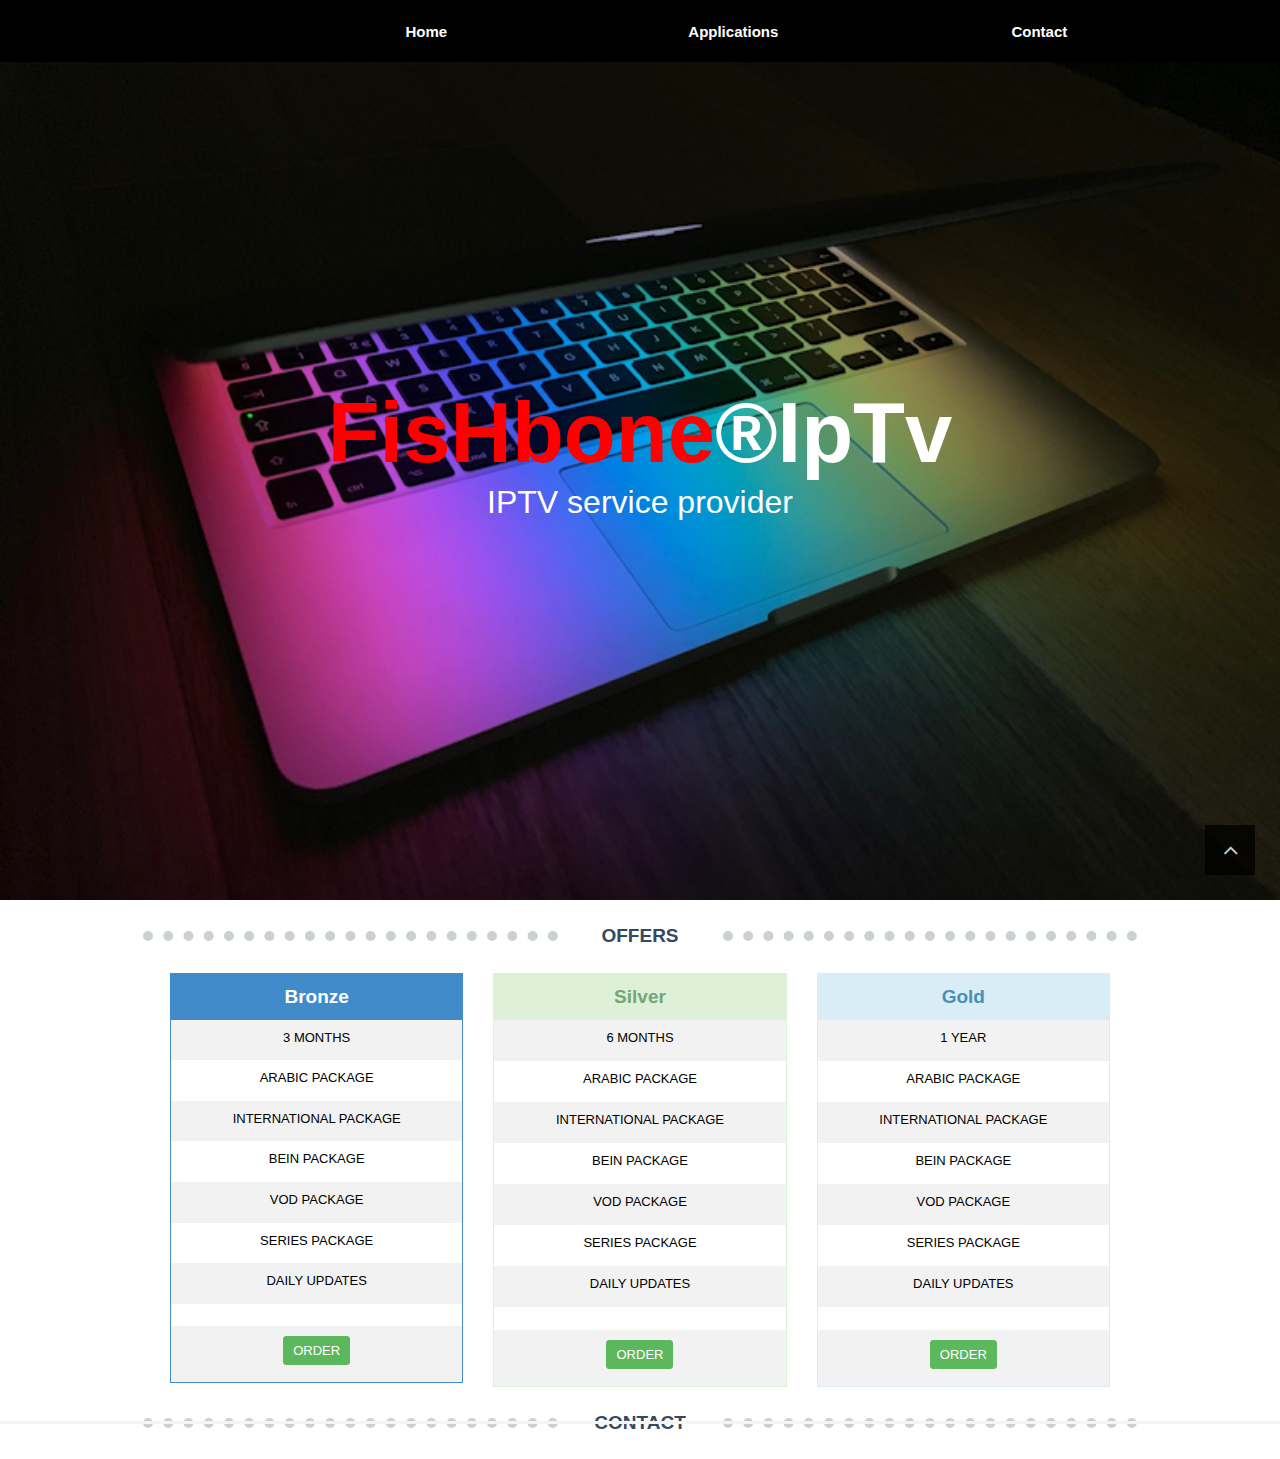
<file: FisHbone-IPTV.html>
<!doctype html>
<html>
<head>
<meta charset="utf-8">
<title>Awesome</title>
<meta name="generator" content="WYSIWYG Web Builder 16 - http://www.wysiwygwebbuilder.com">
<meta name="viewport" content="width=device-width, initial-scale=1.0">
<link href="css/font-awesome.min.css" rel="stylesheet">
<link href="css/awesome.css" rel="stylesheet">
<link href="css/FisHbone-IPTV.css" rel="stylesheet">
<script src="jquery-1.12.4.min.js"></script>
<script src="jquery-ui.min.js"></script>
<script>
$(document).ready(function()
{
   $("a[href*='#header']").click(function(event)
   {
      event.preventDefault();
      $('html, body').stop().animate({ scrollTop: $('#wb_header').offset().top }, 600, 'easeOutCirc');
   });
   $("a[href*='#home']").click(function(event)
   {
      event.preventDefault();
      $('html, body').stop().animate({ scrollTop: $('#wb_home').offset().top-88 }, 600, 'easeOutCirc');
   });
   var iOS = !!navigator.platform && /iPad|iPhone|iPod/.test(navigator.platform);
   if (iOS)
   {
      $('#wb_home').css('background-attachment', 'scroll');
   }
});
</script>
</head>
<body>
<div id="wb_header">
<div id="header">
<div class="row">
<div class="col-1">
</div>
<div class="col-2">
<div id="wb_headerMenu" style="display:inline-block;width:100%;z-index:0;">
<ul id="headerMenu" role="menubar" class="nav">
<li class="nav-item firstmain"><a role="menuitem" class="nav-link headerMenu-effect" href="./FisHbone-IPTV.html#home" target="_self">Home</a>
</li>
<li class="nav-item"><a role="menuitem" class="nav-link headerMenu-effect" href="http://fishboneiptv.github.io/apps" target="_self">Applications</a>
</li>
<li class="nav-item"><a role="menuitem" class="nav-link headerMenu-effect" href="" target="_self">Contact</a>
</li>
</ul>

</div>
</div>
</div>
</div>
</div>
<div id="wb_home">
<div id="home">
<div class="col-1">
<div id="wb_homeText">
<p style="font-family:MS Shell Dlg 2;font-size:85px;line-height:103px;color:#FF0000;"><span style="font-family:Arial;font-weight:bold;">FisHbone</span><span style="font-family:Arial;font-weight:bold;color:#FFFFFF;">®IpTv</span></p>
<p style="font-size:32px;line-height:36px;color:#FFFFFF;">IPTV service provider</p>
</div>
</div>
</div>
</div>
<div id="upStickyLayer" style="position:fixed;text-align:left;left:auto;right:25px;top:auto;bottom:25px;width:50px;height:50px;z-index:23;">
<div id="wb_upIcon" style="position:absolute;left:9px;top:8px;width:24px;height:24px;text-align:center;z-index:2;">
<a href="./FisHbone-IPTV.html#home"><div id="upIcon"><i class="fa fa-angle-up"></i></div></a></div>
</div>
<div id="wb_Divider5">
<div id="Divider5">
<hr id="DividerLine8" style="display:block;">
<div id="wb_Heading3" style="display:inline-block;width:165px;z-index:10;">
<h2 id="Heading3">OFFERS</h2>
</div>
<hr id="DividerLine9" style="display:block;">
</div>
</div>
<div id="wb_LayoutGrid1">
<div id="LayoutGrid1">
<div class="row">
<div class="col-1">
<table style="display:table;width:100%;height:410px;z-index:13;" id="Table1">
<tr>
<td class="cell0"><span style="color:#FFFFFF;font-family:Arial;font-size:19px;"><strong>Bronze</strong></span></td>
</tr>
<tr>
<td class="cell1"><span style="color:#000000;font-family:Arial;font-size:13px;">3 MONTHS</span></td>
</tr>
<tr>
<td class="cell1"><span style="color:#000000;font-family:Arial;font-size:13px;">ARABIC PACKAGE</span></td>
</tr>
<tr>
<td class="cell1"><span style="color:#000000;font-family:Arial;font-size:13px;">INTERNATIONAL PACKAGE</span></td>
</tr>
<tr>
<td class="cell1"><span style="color:#000000;font-family:Arial;font-size:13px;">BEIN PACKAGE</span></td>
</tr>
<tr>
<td class="cell1"><span style="color:#000000;font-family:Arial;font-size:13px;">VOD PACKAGE</span></td>
</tr>
<tr>
<td class="cell1"><span style="color:#000000;font-family:Arial;font-size:13px;">SERIES PACKAGE</span></td>
</tr>
<tr>
<td class="cell1"><span style="color:#000000;font-family:Arial;font-size:13px;">DAILY UPDATES</span></td>
</tr>
<tr>
<td class="cell1"><span style="color:#000000;font-family:Arial;font-size:13px;"> </span></td>
</tr>
<tr>
<td class="cell2"><a id="Button1" href="tel: 0022548708753" style="display:inline-block;width:67px;height:29px;z-index:12;">ORDER</a>
</td>
</tr>
</table>
</div>
<div class="col-2">
<table style="display:table;width:100%;height:414px;z-index:15;" id="Table2">
<tr>
<td class="cell0"><span style="color:#74A773;font-family:Arial;font-size:19px;"><strong>Silver</strong></span></td>
</tr>
<tr>
<td class="cell1"><span style="color:#000000;font-family:Arial;font-size:13px;">6 MONTHS</span></td>
</tr>
<tr>
<td class="cell1"><span style="color:#000000;font-family:Arial;font-size:13px;">ARABIC PACKAGE</span></td>
</tr>
<tr>
<td class="cell1"><span style="color:#000000;font-family:Arial;font-size:13px;">INTERNATIONAL PACKAGE</span></td>
</tr>
<tr>
<td class="cell1"><span style="color:#000000;font-family:Arial;font-size:13px;">BEIN PACKAGE</span></td>
</tr>
<tr>
<td class="cell1"><span style="color:#000000;font-family:Arial;font-size:13px;">VOD PACKAGE</span></td>
</tr>
<tr>
<td class="cell1"><span style="color:#000000;font-family:Arial;font-size:13px;">SERIES PACKAGE</span></td>
</tr>
<tr>
<td class="cell1"><span style="color:#000000;font-family:Arial;font-size:13px;">DAILY UPDATES</span></td>
</tr>
<tr>
<td class="cell1"><span style="color:#000000;font-family:Arial;font-size:13px;"> </span></td>
</tr>
<tr>
<td class="cell2"><a id="Button2" href="tel: 0022548708753" style="display:inline-block;width:67px;height:29px;z-index:14;">ORDER</a>
</td>
</tr>
</table>
</div>
<div class="col-3">
<table style="display:table;width:100%;height:414px;z-index:17;" id="Table3">
<tr>
<td class="cell0"><span style="color:#4990B3;font-family:Arial;font-size:19px;"><strong>Gold</strong></span></td>
</tr>
<tr>
<td class="cell1"><span style="color:#000000;font-family:Arial;font-size:13px;">1 YEAR</span></td>
</tr>
<tr>
<td class="cell1"><span style="color:#000000;font-family:Arial;font-size:13px;">ARABIC PACKAGE</span></td>
</tr>
<tr>
<td class="cell1"><span style="color:#000000;font-family:Arial;font-size:13px;">INTERNATIONAL PACKAGE</span></td>
</tr>
<tr>
<td class="cell1"><span style="color:#000000;font-family:Arial;font-size:13px;">BEIN PACKAGE</span></td>
</tr>
<tr>
<td class="cell1"><span style="color:#000000;font-family:Arial;font-size:13px;">VOD PACKAGE</span></td>
</tr>
<tr>
<td class="cell1"><span style="color:#000000;font-family:Arial;font-size:13px;">SERIES PACKAGE</span></td>
</tr>
<tr>
<td class="cell1"><span style="color:#000000;font-family:Arial;font-size:13px;">DAILY UPDATES</span></td>
</tr>
<tr>
<td class="cell1"><span style="color:#000000;font-family:Arial;font-size:13px;"> </span></td>
</tr>
<tr>
<td class="cell2"><a id="Button3" href="tel: 0022548708753" style="display:inline-block;width:67px;height:29px;z-index:16;">ORDER</a>
</td>
</tr>
</table>
</div>
</div>
</div>
</div>
<div id="wb_FlexContainer1">
<div id="FlexContainer1">
<hr id="Line1" style="display:block;">
<div id="wb_Heading1" style="display:inline-block;width:165px;z-index:19;">
<h2 id="Heading1">CONTACT</h2>
</div>
<hr id="Line2" style="display:block;">
</div>
</div>
<div id="PageFooter4" style="position:absolute;overflow:hidden;text-align:left;left:0px;top:1421px;width:100%;height:3px;z-index:27;">
</div>
<div id="PageFooter5" style="position:absolute;overflow:hidden;text-align:left;left:0px;top:1423px;width:100%;height:1px;z-index:28;">
</div>
<div id="PageFooter2" style="position:absolute;overflow:hidden;text-align:left;left:0px;top:1421px;width:100%;height:3px;z-index:29;">
</div>
</body>
</html>
</file>
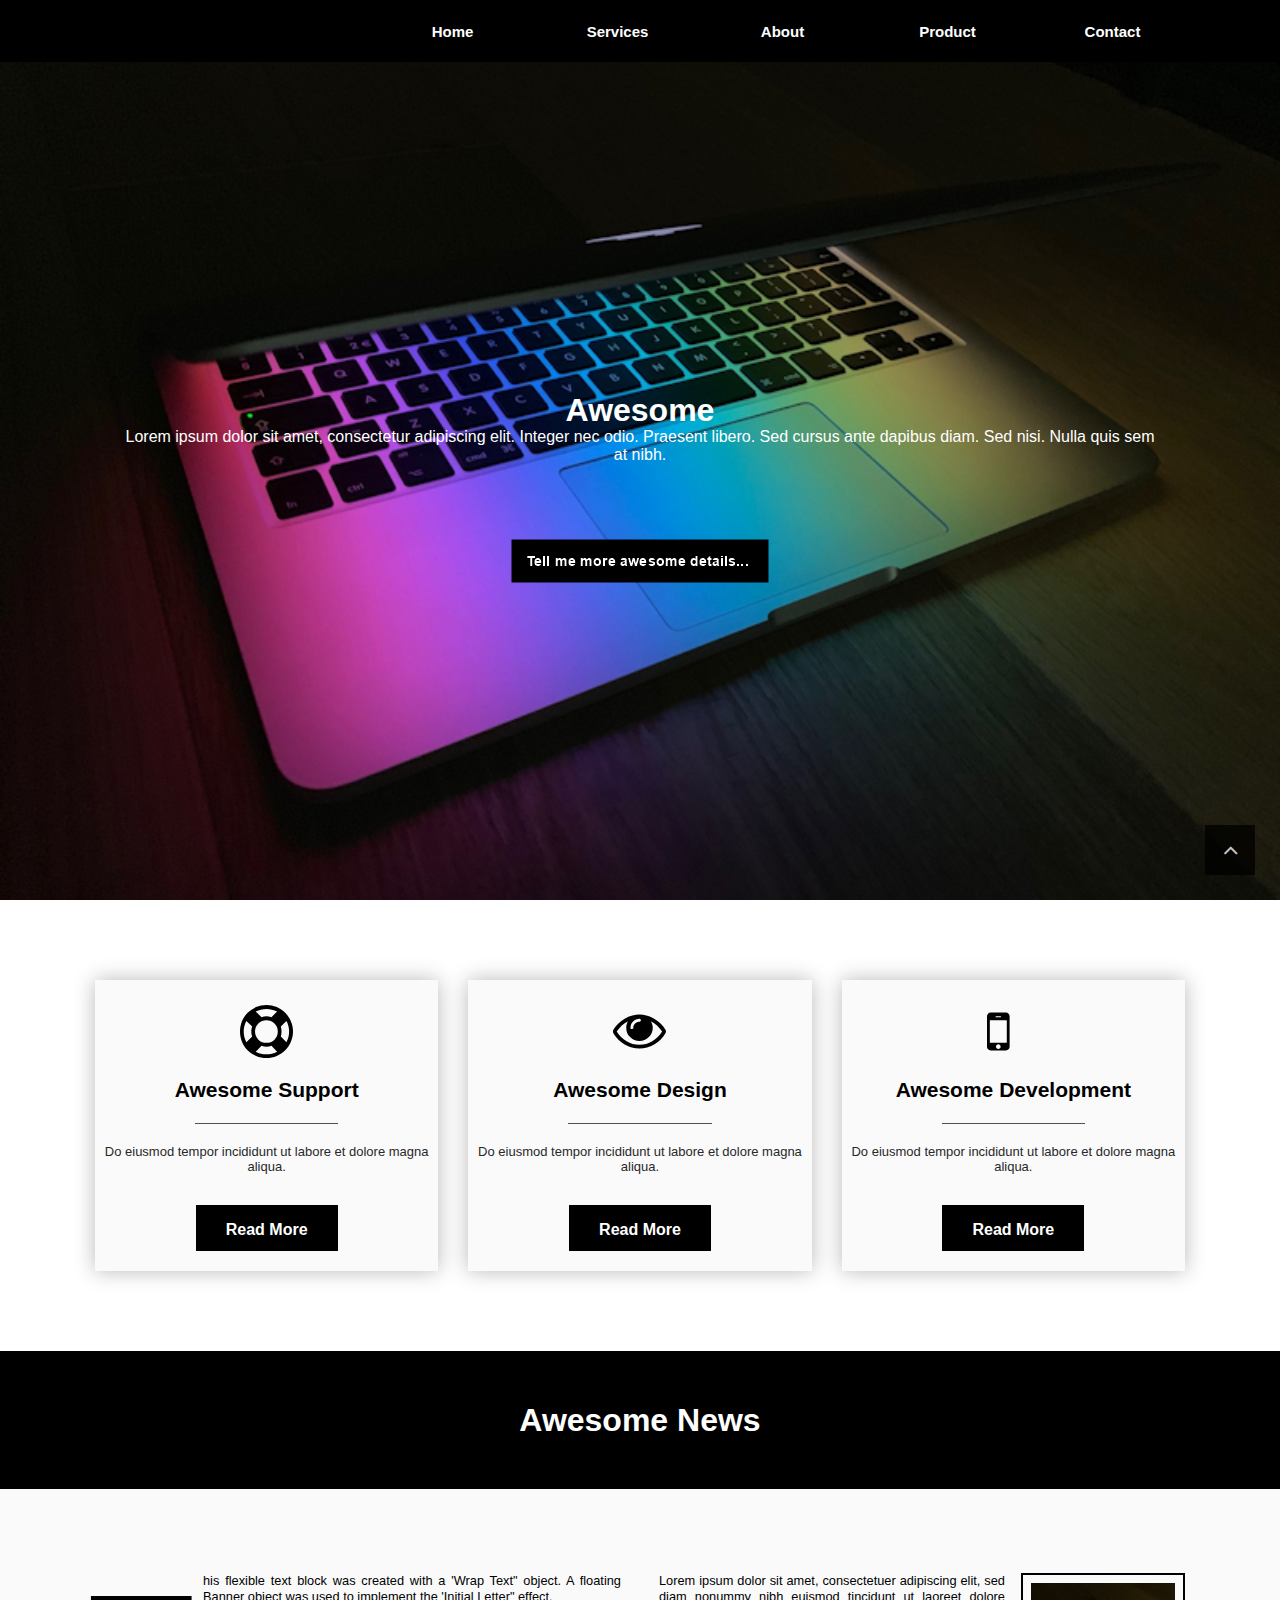
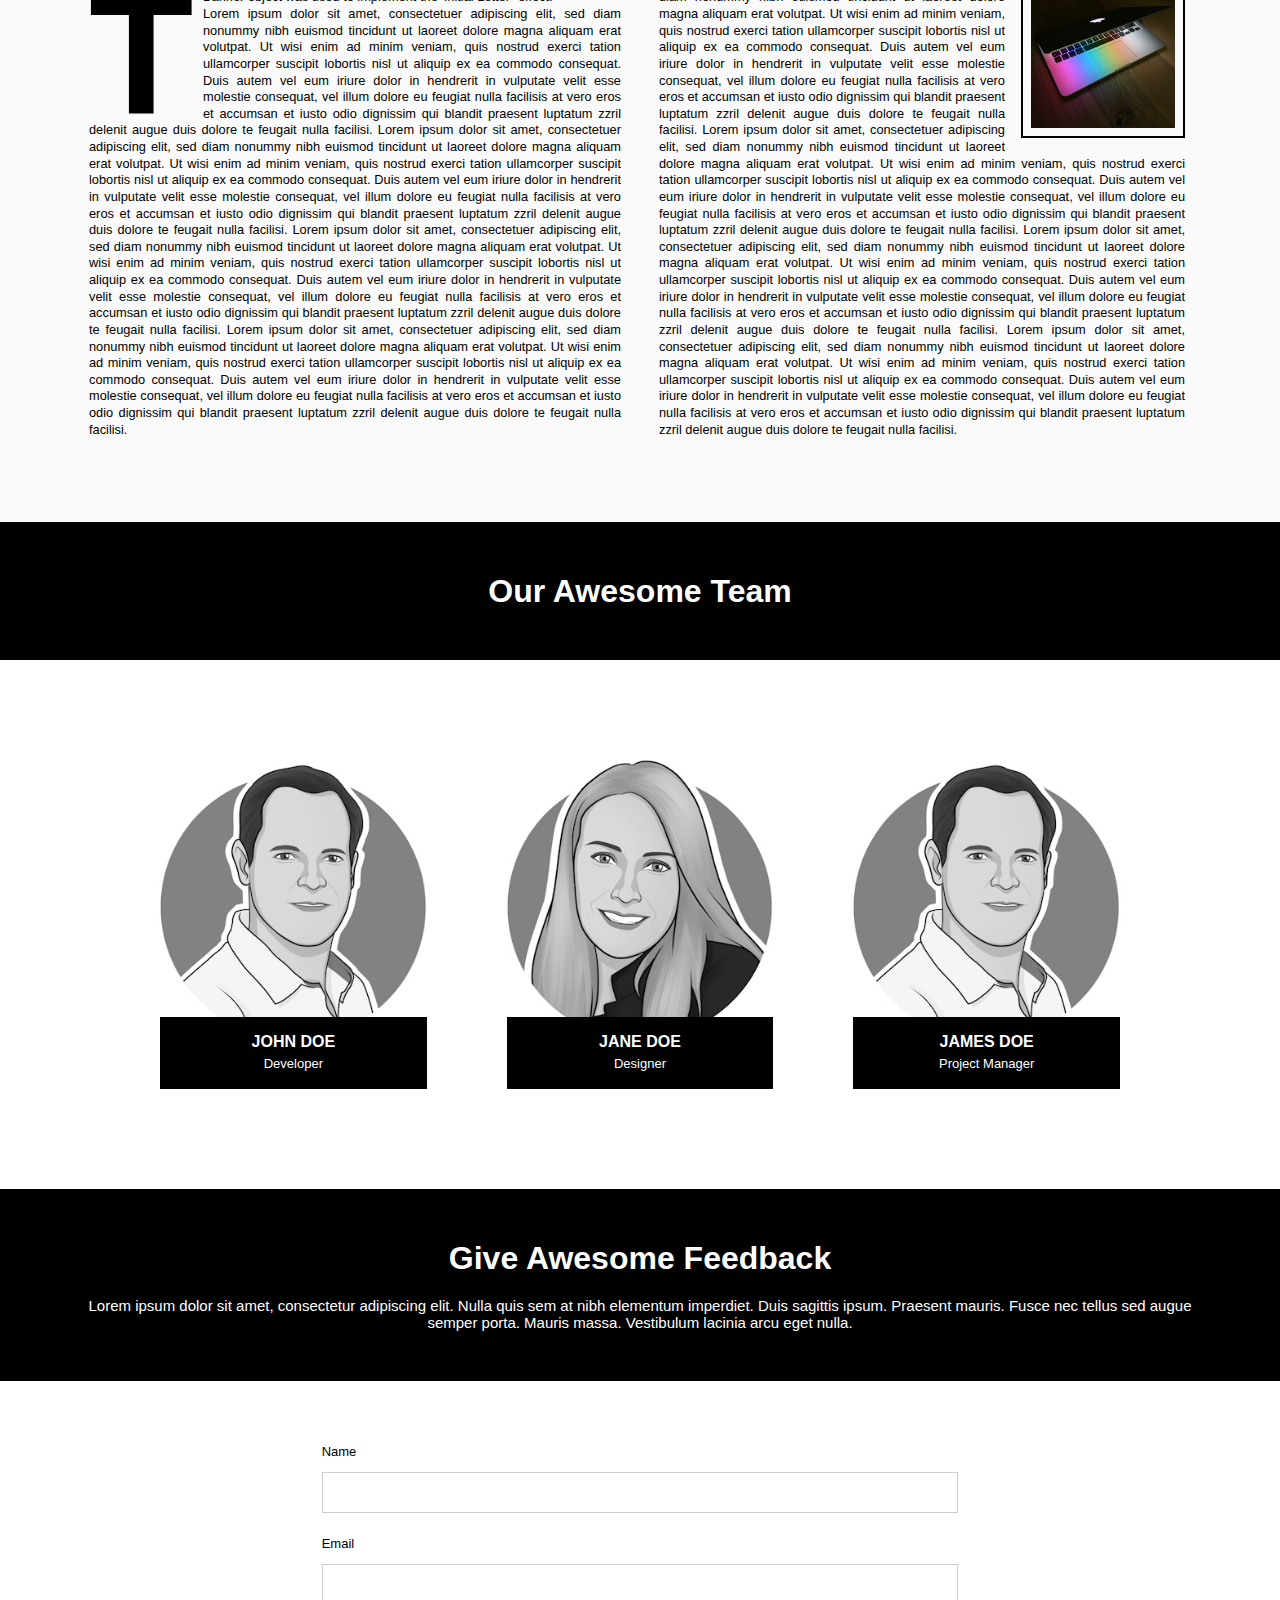
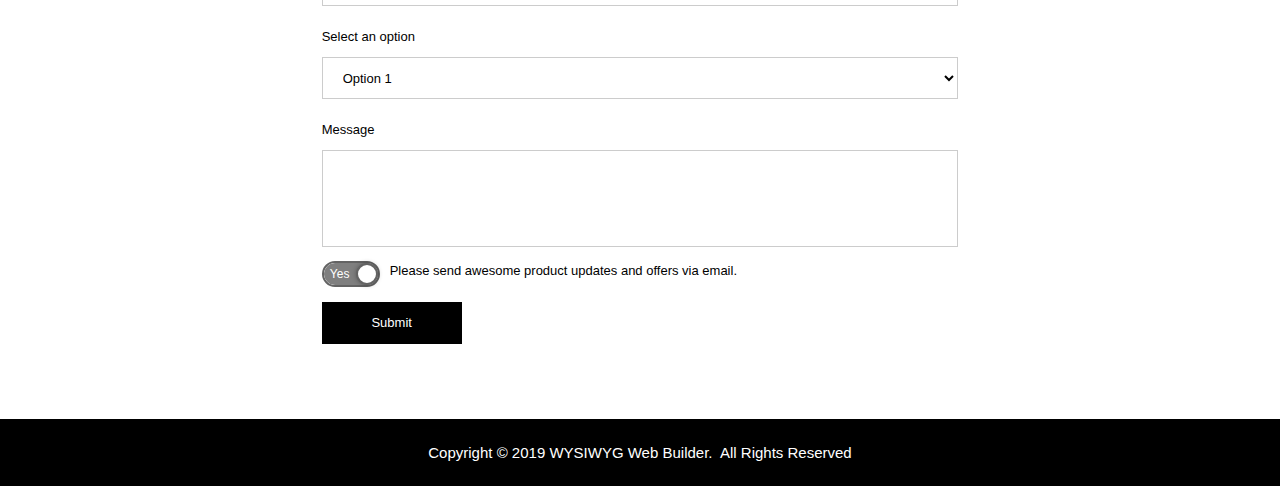
<file: index_with_breakpoint.html>
<!doctype html>
<html>
<head>
<meta charset="utf-8">
<title>Awesome</title>
<meta name="generator" content="WYSIWYG Web Builder 16 - http://www.wysiwygwebbuilder.com">
<meta name="viewport" content="width=device-width, initial-scale=1.0">
<link href="css/font-awesome.min.css" rel="stylesheet">
<link href="css/awesome.css" rel="stylesheet">
<link href="css/index_with_breakpoint.css" rel="stylesheet">
<script src="jquery-1.12.4.min.js"></script>
<script src="jquery-ui.min.js"></script>
<script src="wb.panel.min.js"></script>
<script src="wwb16.min.js"></script>
<script>
$(document).ready(function()
{
   $('#reviewsImage1').addClass('visibility-hidden');
   $('#portfolio-image2').addClass('visibility-hidden');
   $('#reviewsImage1').addClass('visibility-hidden');
   $('#portfolio-image2').addClass('visibility-hidden');
   $('#reviewsImage1').addClass('visibility-hidden');
   $('#portfolio-image2').addClass('visibility-hidden');
   $("a[href*='#header']").click(function(event)
   {
      event.preventDefault();
      $('html, body').stop().animate({ scrollTop: $('#wb_header').offset().top }, 600, 'easeOutCirc');
   });
   $("a[href*='#home']").click(function(event)
   {
      event.preventDefault();
      $('html, body').stop().animate({ scrollTop: $('#wb_home').offset().top-88 }, 600, 'easeOutCirc');
   });
   $("a[href*='#news']").click(function(event)
   {
      event.preventDefault();
      $('html, body').stop().animate({ scrollTop: $('#wb_news').offset().top-88 }, 600, 'easeOutCirc');
   });
   function onScrollnews()
   {
      var $obj = $("#wb_news");
      if (!$obj.hasClass("in-viewport") && $obj.inViewPort(false))
      {
         $obj.addClass("in-viewport");
         AnimateCss('reviewsImage1', 'animate-fade-in-up', 0, 1000);
         AnimateCss('portfolio-image2', 'animate-fade-in-up', 500, 1000);
      }
   }
   onScrollnews();
   $(window).scroll(function(event)
   {
      onScrollnews();
   });
   $("a[href*='#team']").click(function(event)
   {
      event.preventDefault();
      $('html, body').stop().animate({ scrollTop: $('#wb_team').offset().top-88 }, 600, 'easeOutCirc');
   });
   function onScrollteam()
   {
      var $obj = $("#wb_team");
      if (!$obj.hasClass("in-viewport") && $obj.inViewPort(false))
      {
         $obj.addClass("in-viewport");
         AnimateCss('reviewsImage1', 'animate-fade-in-up', 0, 1000);
         AnimateCss('portfolio-image2', 'animate-fade-in-up', 500, 1000);
      }
   }
   onScrollteam();
   $(window).scroll(function(event)
   {
      onScrollteam();
   });
   $("a[href*='#contact']").click(function(event)
   {
      event.preventDefault();
      $('html, body').stop().animate({ scrollTop: $('#wb_contact').offset().top-88 }, 600, 'easeOutCirc');
   });
   function onScrollcontact()
   {
      var $obj = $("#wb_contact");
      if (!$obj.hasClass("in-viewport") && $obj.inViewPort(false))
      {
         $obj.addClass("in-viewport");
         AnimateCss('reviewsImage1', 'animate-fade-in-up', 0, 1000);
         AnimateCss('portfolio-image2', 'animate-fade-in-up', 500, 1000);
      }
   }
   onScrollcontact();
   $(window).scroll(function(event)
   {
      onScrollcontact();
   });
   $("#PanelMenu1").panel({animate: true, animationDuration: 200, animationEasing: 'linear', dismissible: true, display: 'push', position: 'top', toggle: true});
   $("#PanelMenu1_markup ul li a").click(function(event)
   {
       $.panel.hide($("#PanelMenu1_panel"));
   });
   var iOS = !!navigator.platform && /iPad|iPhone|iPod/.test(navigator.platform);
   if (iOS)
   {
      $('#wb_home').css('background-attachment', 'scroll');
   }
});
</script>
</head>
<body>
<div id="wb_header">
<div id="header">
<div class="row">
<div class="col-1">
</div>
<div class="col-2">
<div id="wb_headerMenu">
<ul id="headerMenu" role="menubar" class="nav">
<li class="nav-item firstmain"><a role="menuitem" class="nav-link headerMenu-effect" href="./FisHbone-IPTV.html#home" target="_self">Home</a>
</li>
<li class="nav-item"><a role="menuitem" class="nav-link headerMenu-effect" href="./services.html" target="_self">Services</a>
</li>
<li class="nav-item"><a role="menuitem" class="nav-link headerMenu-effect" href="./about.html" target="_self">About</a>
</li>
<li class="nav-item"><a role="menuitem" class="nav-link headerMenu-effect" href="./product.html" target="_self">Product</a>
</li>
<li class="nav-item"><a role="menuitem" class="nav-link headerMenu-effect" href="#contactUs" target="_self">Contact</a>
</li>
</ul>

</div>
<div id="wb_PanelMenu1">
<a href="#PanelMenu1_markup" id="PanelMenu1">
<span class="line"></span>
<span class="line"></span>
<span class="line"></span>
</a>
<div id="PanelMenu1_markup">
<ul role="menu">
   <li role="menuitem"><a href="./FisHbone-IPTV.html#home" class="nav-link">Home</a></li>
   <li role="menuitem"><a href="./services.html" class="nav-link">Services</a></li>
   <li role="menuitem"><a href="./about.html" class="nav-link">About</a></li>
   <li role="menuitem"><a href="./product.html" class="nav-link">Product</a></li>
   <li role="menuitem"><a href="#contactUs" class="nav-link">Contact</a></li>
</ul>
</div>

</div>
</div>
</div>
</div>
</div>
<div id="wb_home">
<div id="home">
<div class="col-1">
<div id="wb_homeText">
<p style="font-size:15px;line-height:16.5px;color:#FFFFFF;"><span style="font-size:32px;line-height:36px;font-weight:bold;">Awesome</span></p>
<p style="font-size:16px;line-height:18px;color:#FFFFFF;">Lorem ipsum dolor sit amet, consectetur adipiscing elit. Integer nec odio. Praesent libero. Sed cursus ante dapibus diam. Sed nisi. Nulla quis sem at nibh.</p>
</div>
<div id="wb_homeShape">
<img src="images/img0003.png" id="homeShape" alt="">
</div>
</div>
</div>
</div>
<div id="wb_CardContainer1">
<div id="CardContainer1">
<div id="wb_Card1">
   <div id="Card1-card-body">
      <div id="Card1-card-item0"><svg class="svg-icon" viewBox="0 0 300 300" version="1.1" xmlns="http://www.w3.org/2000/svg">
   <g transform="scale(1)">
   <path d="M91 12 C110 4, 129 0, 150 0 C170 0, 189 4, 208 12 C226 20, 242 31, 256 44 C269 57, 280 73, 288 92 C296 110, 300 130, 300 150 C300 170, 296 190, 288 208 C280 227, 269 243, 256 256 C242 270, 226 280, 208 288 C189 296, 170 300, 150 300 C129 300, 110 296, 91 288 C73 280, 57 270, 43 256 C30 243, 19 227, 11 208 C4 190, 0 170, 0 150 C0 130, 4 110, 11 92 C19 73, 30 57, 43 44 C57 31, 73 20, 91 12 Z M210 37 C191 27, 171 22, 150 22 C128 22, 108 27, 89 37 L122 69 C131 66, 140 64, 150 64 C159 64, 168 66, 178 69 Z M36 211 L69 178 C65 169, 64 160, 64 150 C64 141, 65 131, 69 122 L36 90 C26 109, 21 129, 21 150 C21 171, 26 191, 36 211 Z M89 264 C108 274, 128 279, 150 279 C171 279, 191 274, 210 264 L178 231 C168 234, 159 236, 150 236 C140 236, 131 234, 122 231 Z M104 196 C117 208, 132 214, 150 214 C167 214, 182 208, 195 196 C208 183, 214 168, 214 150 C214 132, 208 117, 195 105 C182 92, 167 86, 150 86 C132 86, 117 92, 104 105 C92 117, 85 132, 85 150 C85 168, 92 183, 104 196 Z M231 178 L263 211 C273 191, 278 171, 278 150 C278 129, 273 109, 263 90 L231 122 C234 131, 235 141, 235 150 C235 160, 234 169, 231 178"/>
   </g>
</svg>
</div>
      <div id="Card1-card-item1">Awesome Support</div>
      <hr id="Card1-card-item2">
      <div id="Card1-card-item3">Do eiusmod tempor incididunt ut labore et dolore magna aliqua.</div>
      <div id="Card1-card-item4">Read More</div>
   </div>
</div>
<div id="wb_Card2">
   <div id="Card2-card-body">
      <div id="Card2-card-item0"><svg class="svg-icon" viewBox="0 0 300 193" version="1.1" xmlns="http://www.w3.org/2000/svg">
   <g transform="scale(1)">
   <path d="M278 97 C261 71, 240 51, 214 38 C221 49, 225 62, 225 75 C225 96, 217 114, 203 128 C188 143, 170 150, 150 150 C129 150, 111 143, 97 128 C82 114, 75 96, 75 75 C75 62, 78 49, 85 38 C59 51, 38 71, 21 97 C36 120, 54 138, 77 152 C99 165, 123 172, 150 172 C176 172, 200 165, 222 152 C245 138, 263 120, 278 97 Z M155 38 C157 37, 158 35, 158 33 C158 30, 157 28, 155 27 C154 25, 152 25, 150 25 C136 25, 124 30, 114 40 C104 50, 99 61, 99 75 C99 78, 99 80, 101 81 C103 83, 104 83, 107 83 C109 83, 111 83, 112 81 C114 80, 115 78, 115 75 C115 66, 118 58, 125 51 C132 44, 140 41, 150 41 C152 41, 154 40, 155 38 Z M296 85 C298 89, 300 93, 300 97 C300 101, 298 104, 296 108 C281 134, 260 155, 233 170 C207 186, 179 193, 150 193 C120 193, 92 186, 66 170 C40 154, 19 134, 3 108 C1 104, 0 101, 0 97 C0 93, 1 89, 3 85 C19 60, 40 39, 66 24 C92 8, 120 0, 150 0 C179 0, 207 8, 233 24 C260 39, 281 60, 296 85"/>
   </g>
</svg>
</div>
      <div id="Card2-card-item1">Awesome Design</div>
      <hr id="Card2-card-item2">
      <div id="Card2-card-item3">Do eiusmod tempor incididunt ut labore et dolore magna aliqua.</div>
      <div id="Card2-card-item4">Read More</div>
   </div>
</div>
<div id="wb_Card3">
   <div id="Card3-card-body">
      <div id="Card3-card-item0"><svg class="svg-icon" viewBox="0 0 300 214" version="1.1" xmlns="http://www.w3.org/2000/svg">
   <g transform="scale(1)">
   <path d="M73 202 C76 200, 77 197, 77 193 C77 189, 76 186, 73 183 C71 181, 68 179, 64 179 C60 179, 57 181, 55 183 C52 186, 51 189, 51 193 C51 197, 52 200, 55 202 C57 205, 60 206, 64 206 C68 206, 71 205, 73 202 Z M112 166 L112 48 C112 47, 112 46, 111 44 C110 43, 108 43, 107 43 L21 43 C20 43, 18 43, 17 44 C16 46, 16 47, 16 48 L16 166 C16 168, 16 169, 17 170 C18 171, 20 171, 21 171 L107 171 C108 171, 110 171, 111 170 C112 169, 112 168, 112 166 Z M77 27 C79 27, 80 26, 80 24 C80 22, 79 21, 77 21 L51 21 C49 21, 48 22, 48 24 C48 26, 49 27, 51 27 Z M128 21 L128 193 C128 199, 126 204, 122 208 C118 212, 113 214, 107 214 L21 214 C15 214, 10 212, 6 208 C2 204, 0 199, 0 193 L0 21 C0 16, 2 11, 6 6 C10 2, 15 0, 21 0 L107 0 C113 0, 118 2, 122 6 C126 11, 128 16, 128 21"/>
   </g>
</svg>
</div>
      <div id="Card3-card-item1">Awesome Development</div>
      <hr id="Card3-card-item2">
      <div id="Card3-card-item3">Do eiusmod tempor incididunt ut labore et dolore magna aliqua.</div>
      <div id="Card3-card-item4">Read More</div>
   </div>
</div>
</div>
</div>
<div id="wb_news">
<div id="news">
<div class="row">
<div class="col-1">
<div class="col-1-padding">
<div id="wb_newsHeading">
<h1 id="newsHeading">Awesome News</h1>
</div>
</div>
</div>
</div>
</div>
</div>
<div id="wb_WrapTextLayoutGrid">
<div id="WrapTextLayoutGrid">
<div class="row">
<div class="col-1">
<div class="col-1-padding">
<div id="WrapText1">
<div id="WrapText1-float">
<div id="WrapText1Letter"><span>T</span></div>
</div>
<div class="WrapText1">his flexible text block was created with a 'Wrap Text" object. A floating Banner object was used to implement the 'Initial Letter" effect. <br>Lorem ipsum dolor sit amet, consectetuer adipiscing elit, sed diam nonummy nibh euismod tincidunt ut laoreet dolore magna aliquam erat volutpat. Ut wisi enim ad minim veniam, quis nostrud exerci tation ullamcorper suscipit lobortis nisl ut aliquip ex ea commodo consequat. Duis autem vel eum iriure dolor in hendrerit in vulputate velit esse molestie consequat, vel illum dolore eu feugiat nulla facilisis at vero eros et accumsan et iusto odio dignissim qui blandit praesent luptatum zzril delenit augue duis dolore te feugait nulla facilisi. Lorem ipsum dolor sit amet, consectetuer adipiscing elit, sed diam nonummy nibh euismod tincidunt ut laoreet dolore magna aliquam erat volutpat. Ut wisi enim ad minim veniam, quis nostrud exerci tation ullamcorper suscipit lobortis nisl ut aliquip ex ea commodo consequat. Duis autem vel eum iriure dolor in hendrerit in vulputate velit esse molestie consequat, vel illum dolore eu feugiat nulla facilisis at vero eros et accumsan et iusto odio dignissim qui blandit praesent luptatum zzril delenit augue duis dolore te feugait nulla facilisi. Lorem ipsum dolor sit amet, consectetuer adipiscing elit, sed diam nonummy nibh euismod tincidunt ut laoreet dolore magna aliquam erat volutpat. Ut wisi enim ad minim veniam, quis nostrud exerci tation ullamcorper suscipit lobortis nisl ut aliquip ex ea commodo consequat. Duis autem vel eum iriure dolor in hendrerit in vulputate velit esse molestie consequat, vel illum dolore eu feugiat nulla facilisis at vero eros et accumsan et iusto odio dignissim qui blandit praesent luptatum zzril delenit augue duis dolore te feugait nulla facilisi. Lorem ipsum dolor sit amet, consectetuer adipiscing elit, sed diam nonummy nibh euismod tincidunt ut laoreet dolore magna aliquam erat volutpat. Ut wisi enim ad minim veniam, quis nostrud exerci tation ullamcorper suscipit lobortis nisl ut aliquip ex ea commodo consequat. Duis autem vel eum iriure dolor in hendrerit in vulputate velit esse molestie consequat, vel illum dolore eu feugiat nulla facilisis at vero eros et accumsan et iusto odio dignissim qui blandit praesent luptatum zzril delenit augue duis dolore te feugait nulla facilisi. </div>
</div>
</div>
</div>
<div class="col-2">
<div class="col-2-padding">
<div id="WrapText2">
<div id="WrapText2-float">
<div id="wb_WrapText2Image">
<img src="images/macbook-square.jpg" id="WrapText2Image" alt="">
</div>
</div>
<div class="WrapText2">Lorem ipsum dolor sit amet, consectetuer adipiscing elit, sed diam nonummy nibh euismod tincidunt ut laoreet dolore magna aliquam erat volutpat. Ut wisi enim ad minim veniam, quis nostrud exerci tation ullamcorper suscipit lobortis nisl ut aliquip ex ea commodo consequat. Duis autem vel eum iriure dolor in hendrerit in vulputate velit esse molestie consequat, vel illum dolore eu feugiat nulla facilisis at vero eros et accumsan et iusto odio dignissim qui blandit praesent luptatum zzril delenit augue duis dolore te feugait nulla facilisi. Lorem ipsum dolor sit amet, consectetuer adipiscing elit, sed diam nonummy nibh euismod tincidunt ut laoreet dolore magna aliquam erat volutpat. Ut wisi enim ad minim veniam, quis nostrud exerci tation ullamcorper suscipit lobortis nisl ut aliquip ex ea commodo consequat. Duis autem vel eum iriure dolor in hendrerit in vulputate velit esse molestie consequat, vel illum dolore eu feugiat nulla facilisis at vero eros et accumsan et iusto odio dignissim qui blandit praesent luptatum zzril delenit augue duis dolore te feugait nulla facilisi. Lorem ipsum dolor sit amet, consectetuer adipiscing elit, sed diam nonummy nibh euismod tincidunt ut laoreet dolore magna aliquam erat volutpat. Ut wisi enim ad minim veniam, quis nostrud exerci tation ullamcorper suscipit lobortis nisl ut aliquip ex ea commodo consequat. Duis autem vel eum iriure dolor in hendrerit in vulputate velit esse molestie consequat, vel illum dolore eu feugiat nulla facilisis at vero eros et accumsan et iusto odio dignissim qui blandit praesent luptatum zzril delenit augue duis dolore te feugait nulla facilisi. Lorem ipsum dolor sit amet, consectetuer adipiscing elit, sed diam nonummy nibh euismod tincidunt ut laoreet dolore magna aliquam erat volutpat. Ut wisi enim ad minim veniam, quis nostrud exerci tation ullamcorper suscipit lobortis nisl ut aliquip ex ea commodo consequat. Duis autem vel eum iriure dolor in hendrerit in vulputate velit esse molestie consequat, vel illum dolore eu feugiat nulla facilisis at vero eros et accumsan et iusto odio dignissim qui blandit praesent luptatum zzril delenit augue duis dolore te feugait nulla facilisi. </div>
</div>
</div>
</div>
</div>
</div>
</div>
<div id="wb_team">
<div id="team">
<div class="row">
<div class="col-1">
<div class="col-1-padding">
<div id="wb_teamHeading">
<h1 id="teamHeading">Our Awesome Team</h1>
</div>
</div>
</div>
</div>
</div>
</div>
<div id="wb_CardContainer2">
<div id="CardContainer2">
<div id="wb_teamCard1">
   <div id="teamCard1-card-body">
      <img id="teamCard1-card-item0" src="images/avatar_male_round.jpg" alt="" title="">
      <div id="teamCard1-card-item1">JOHN DOE</div>
      <hr id="teamCard1-card-item2">
      <div id="teamCard1-card-item3">Developer</div>
   </div>
</div>
<div id="wb_teamCard2">
   <div id="teamCard2-card-body">
      <img id="teamCard2-card-item0" src="images/avatar_female_round.jpg" alt="" title="">
      <div id="teamCard2-card-item1">JANE DOE</div>
      <hr id="teamCard2-card-item2">
      <div id="teamCard2-card-item3">Designer</div>
   </div>
</div>
<div id="wb_teamCard3">
   <div id="teamCard3-card-body">
      <img id="teamCard3-card-item0" src="images/avatar_male_round.jpg" alt="" title="">
      <div id="teamCard3-card-item1">JAMES DOE</div>
      <hr id="teamCard3-card-item2">
      <div id="teamCard3-card-item3">Project Manager</div>
   </div>
</div>
</div>
</div>
<div id="wb_contact">
<div id="contact">
<div class="row">
<div class="col-1">
<div class="col-1-padding">
<div id="wb_contactHeading">
<h1 id="contactHeading">Give Awesome Feedback</h1>
</div>
<div id="wb_contactText">
<p style="color:#FFFFFF;">Lorem ipsum dolor sit amet, consectetur adipiscing elit. Nulla quis sem at nibh elementum imperdiet. Duis sagittis ipsum. Praesent mauris. Fusce nec tellus sed augue semper porta. Mauris massa. Vestibulum lacinia arcu eget nulla.</p>
</div>
</div>
</div>
</div>
</div>
</div>
<div id="wb_contacForm">
<div id="contacForm">
<div class="row">
<div class="col-1">
</div>
<div class="col-2">
<label for="contactName" id="contactLabel1">Name</label>
<input type="text" id="contactName" name="name" value="" spellcheck="false">
<label for="contactEmail" id="contactLabel2">Email</label>
<input type="text" id="contactEmail" name="email" value="" spellcheck="false">
<label for="contactOption" id="contactLabel3">Select an option</label>
<select name="option" size="1" id="contactOption" autocomplete="off">
<option selected value="option-1">Option 1</option>
<option value="option-2">Option 2</option>
<option value="option-3">Option 3</option>
</select>
<label for="contactMessage" id="contactLabel4">Message</label>
<textarea name="message" id="contactMessage" rows="3" cols="46" autocomplete="off" spellcheck="false"></textarea>
<div id="wb_contactUpdates">
<input type="checkbox" name="" id="contactUpdates" value="" checked>
<label id="contactUpdates-label" for="contactUpdates">
<span id="contactUpdates-inner"></span>
<span id="contactUpdates-switch"></span>
</label>

</div>
<label for="contactUpdates" id="contactLabel5">Please send awesome product updates and offers via email.</label>
<hr id="contactSpacer">
<input type="submit" id="contactButton" name="" value="Submit">
</div>
<div class="col-3">
</div>
</div>
</div>
</div>
<div id="wb_footer">
<div id="footer">
<div class="row">
<div class="col-1">
<div id="wb_footerText">
<p style="color:#FFFFFF;">Copyright © 2019 WYSIWYG Web Builder.&nbsp; All Rights Reserved</p>
</div>
</div>
</div>
</div>
</div>
<div id="upStickyLayer">
<div id="wb_upIcon">
<a href="./FisHbone-IPTV.html#home"><div id="upIcon"><i class="fa fa-angle-up"></i></div></a></div>
</div>
</body>
</html>
</file>
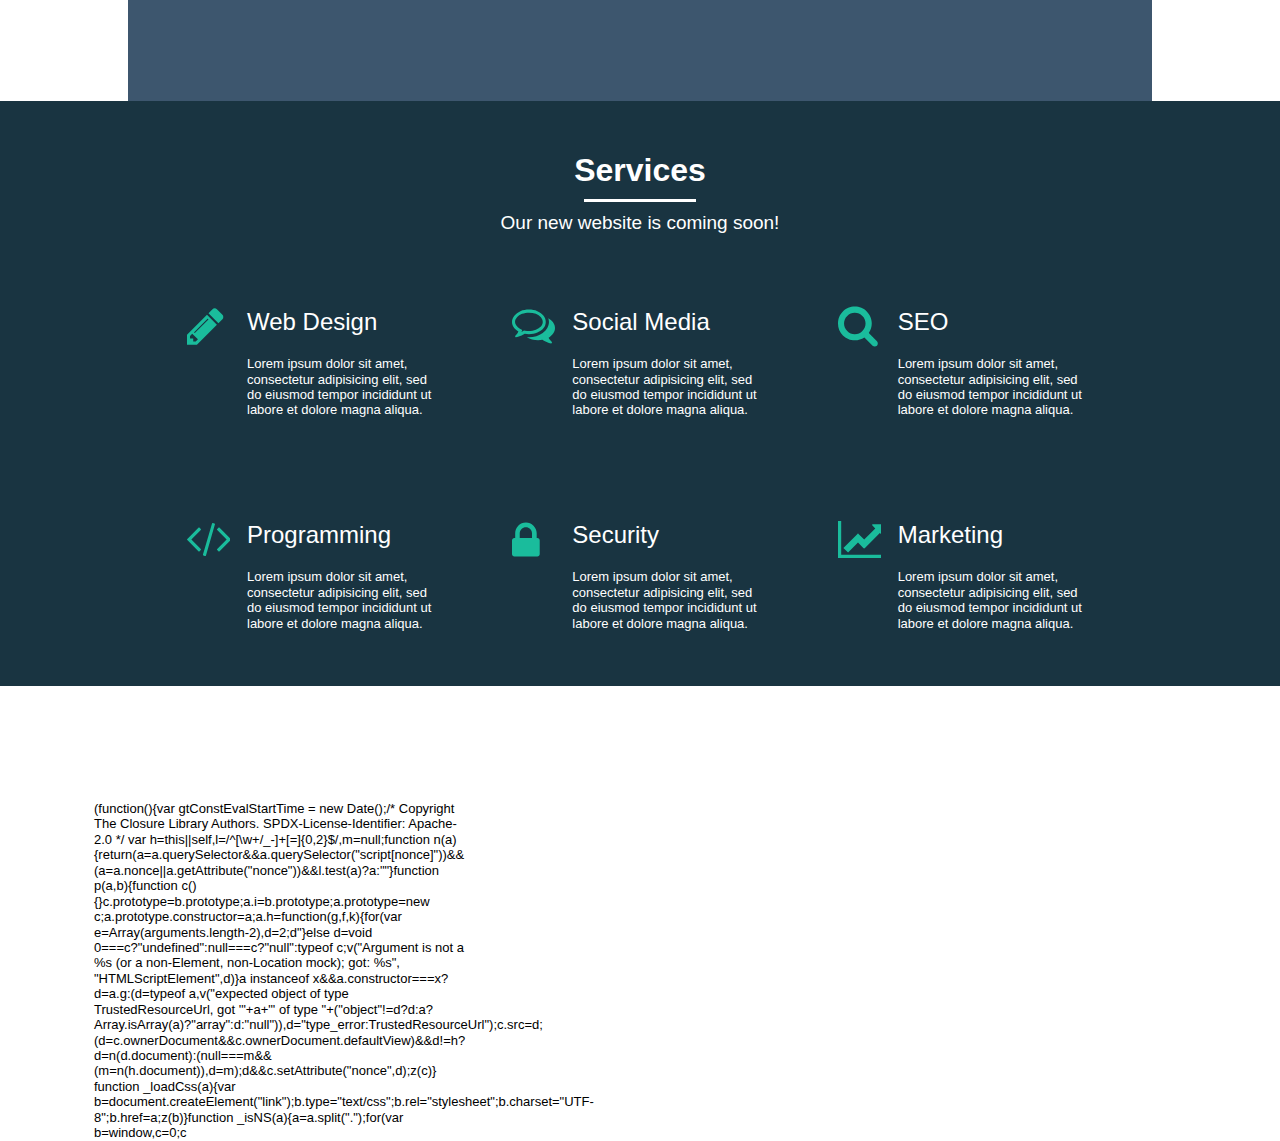
<file: page1.html>
<!doctype html>
<html>
<head>
<meta charset="utf-8">
<title>Untitled Page</title>
<meta name="generator" content="WYSIWYG Web Builder 16 - http://www.wysiwygwebbuilder.com">
<meta name="viewport" content="width=device-width, initial-scale=1.0">
<link href="css/awesome.css" rel="stylesheet">
<link href="css/page1.css" rel="stylesheet">
</head>
<body>
<div id="wb_Divider6">
<div id="Divider6-overlay"></div>
<div id="Divider6">
<div class="row">
<div class="col-1">
</div>
</div>
</div>
</div>
<div id="wb_LayoutGrid3">
<div id="LayoutGrid3">
<div class="row">
<div class="col-1">
<div id="wb_Heading7" style="display:inline-block;width:100%;z-index:0;">
<h1 id="Heading7">Services</h1>
</div>
<div id="wb_Shape3" style="display:inline-block;width:112px;height:3px;z-index:1;position:relative;">
<div id="Shape3"></div>
</div>
<div id="wb_Heading6" style="display:inline-block;width:100%;z-index:2;">
<h2 id="Heading6">Our new website is coming soon!</h2>
</div>
</div>
</div>
</div>
</div>
<div id="wb_LayoutGrid4">
<div id="LayoutGrid4">
<div class="row">
<div class="col-1">
<div id="wb_Card7" style="display:flex;width:100%;z-index:3;">
   <div id="Card7-card-body">
      <div id="Card7-card-item0"><svg class="svg-icon" viewBox="0 0 256 217" version="1.1" xmlns="http://www.w3.org/2000/svg">
   <g transform="scale(1)">
   <path d="M52 198 L65 185 L31 152 L18 165 L18 180 L37 180 L37 198Z  M127 66 C127 64, 126 63, 123 63 C122 63, 122 63, 121 64 L44 141 C43 142, 43 143, 43 144 C43 146, 44 147, 46 147 C47 147, 47 146, 48 146 L126 68 C126 68, 127 67, 127 66 Z M119 38 L178 98 L59 217 L0 217 L0 157Z  M216 52 C216 57, 215 61, 211 65 L187 89 L128 29 L152 6 C155 2, 159 0, 165 0 C170 0, 174 2, 178 6 L211 39 C215 43, 216 47, 216 52"/>
   </g>
</svg>
</div>
      <div id="Card7-card-item1">Web Design</div>
      <div id="Card7-card-item2">Lorem ipsum dolor sit amet, consectetur adipisicing elit, sed do eiusmod tempor incididunt ut labore et dolore magna aliqua.</div>
   </div>
</div>
</div>
<div class="col-2">
<div id="wb_Card1" style="display:flex;width:100%;z-index:4;">
   <div id="Card1-card-body">
      <div id="Card1-card-item0"><svg class="svg-icon" viewBox="0 0 256 201" version="1.1" xmlns="http://www.w3.org/2000/svg">
   <g transform="scale(1)">
   <path d="M142 25 C129 20, 115 18, 101 18 C86 18, 73 20, 60 25 C47 30, 37 37, 30 45 C22 54, 18 63, 18 73 C18 80, 21 88, 26 95 C31 102, 38 109, 47 114 L61 122 L56 134 C59 132, 62 130, 65 129 L71 124 L79 126 C86 127, 94 128, 101 128 C115 128, 129 125, 142 120 C154 115, 164 108, 172 100 C179 91, 183 82, 183 73 C183 63, 179 54, 172 45 C164 37, 154 30, 142 25 Z M50 9 C66 3, 83 0, 101 0 C119 0, 136 3, 151 9 C167 16, 179 25, 188 36 C197 47, 201 59, 201 73 C201 86, 197 98, 188 109 C179 121, 167 129, 151 136 C136 143, 119 146, 101 146 C93 146, 84 145, 76 144 C64 152, 51 158, 36 162 C32 163, 28 163, 24 164 L23 164 C22 164, 21 164, 20 163 C19 162, 19 161, 19 160 C18 160, 18 159, 18 159 C18 159, 18 158, 18 158 C19 158, 19 158, 19 157 C19 157, 19 157, 19 157 C19 156, 19 156, 20 156 C20 155, 20 155, 20 155 C20 155, 21 155, 21 154 C21 154, 21 154, 21 154 C22 153, 23 152, 25 150 C26 148, 28 147, 28 146 C29 145, 30 143, 32 142 C33 140, 34 138, 35 136 C36 134, 37 132, 38 130 C26 123, 17 115, 10 105 C4 95, 0 84, 0 73 C0 59, 5 47, 14 36 C23 25, 35 16, 50 9 Z M218 167 C219 169, 220 171, 221 173 C222 175, 223 177, 225 178 C226 180, 227 181, 228 182 C229 183, 230 185, 232 187 C233 188, 234 190, 235 190 C235 190, 235 191, 235 191 C236 191, 236 191, 236 192 C236 192, 236 192, 237 192 C237 193, 237 193, 237 193 C237 193, 237 194, 237 194 C238 194, 238 194, 238 195 C238 195, 238 195, 238 196 C238 196, 238 196, 238 197 C237 198, 237 199, 236 200 C235 200, 234 201, 233 201 C228 200, 224 199, 220 198 C206 195, 193 188, 181 180 C172 182, 164 182, 156 182 C130 182, 107 176, 88 164 C94 164, 98 164, 101 164 C116 164, 131 162, 145 158 C159 153, 172 147, 183 139 C194 130, 204 120, 210 109 C216 98, 220 85, 220 73 C220 65, 218 58, 216 51 C229 58, 238 66, 245 76 C253 87, 256 98, 256 109 C256 121, 253 131, 246 141 C239 151, 230 160, 218 167"/>
   </g>
</svg>
</div>
      <div id="Card1-card-item1">Social Media</div>
      <div id="Card1-card-item2">Lorem ipsum dolor sit amet, consectetur adipisicing elit, sed do eiusmod tempor incididunt ut labore et dolore magna aliqua.</div>
   </div>
</div>
</div>
<div class="col-3">
<div id="wb_Card2" style="display:flex;width:100%;z-index:5;">
   <div id="Card2-card-body">
      <div id="Card2-card-item0"><svg class="svg-icon" viewBox="0 0 256 238" version="1.1" xmlns="http://www.w3.org/2000/svg">
   <g transform="scale(1)">
   <path d="M145 146 C158 133, 164 118, 164 101 C164 83, 158 68, 145 56 C133 43, 118 37, 100 37 C82 37, 67 43, 55 56 C42 68, 36 83, 36 101 C36 118, 42 133, 55 146 C67 159, 82 165, 100 165 C118 165, 133 159, 145 146 Z M237 220 C237 225, 235 229, 232 233 C228 236, 224 238, 219 238 C214 238, 209 236, 206 233 L157 184 C140 195, 121 201, 100 201 C86 201, 73 199, 61 193 C49 188, 38 181, 29 172 C20 163, 13 152, 7 140 C2 127, 0 114, 0 101 C0 87, 2 74, 7 62 C13 49, 20 39, 29 30 C38 21, 49 13, 61 8 C73 3, 86 0, 100 0 C114 0, 127 3, 139 8 C152 13, 162 21, 171 30 C180 39, 187 49, 193 62 C198 74, 201 87, 201 101 C201 122, 195 141, 183 158 L232 207 C235 210, 237 215, 237 220"/>
   </g>
</svg>
</div>
      <div id="Card2-card-item1">SEO</div>
      <div id="Card2-card-item2">Lorem ipsum dolor sit amet, consectetur adipisicing elit, sed do eiusmod tempor incididunt ut labore et dolore magna aliqua.</div>
   </div>
</div>
</div>
</div>
</div>
</div>
<div id="wb_LayoutGrid5">
<div id="LayoutGrid5">
<div class="row">
<div class="col-1">
<div id="wb_Card3" style="display:flex;width:100%;z-index:6;">
   <div id="Card3-card-body">
      <div id="Card3-card-item0"><svg class="svg-icon" viewBox="0 0 256 196" version="1.1" xmlns="http://www.w3.org/2000/svg">
   <g transform="scale(1)">
   <path d="M82 161 L75 168 C74 169, 73 169, 71 169 C70 169, 69 169, 68 168 L2 101 C1 100, 0 99, 0 98 C0 97, 1 96, 2 95 L68 28 C69 27, 70 27, 71 27 C73 27, 74 27, 75 28 L82 35 C83 36, 83 37, 83 39 C83 40, 83 41, 82 42 L26 98 L82 154 C83 155, 83 156, 83 158 C83 159, 83 160, 82 161 Z M166 8 L113 193 C113 194, 112 195, 111 196 C110 196, 109 196, 107 196 L99 194 C97 193, 96 192, 96 191 C95 190, 95 189, 95 188 L149 3 C149 2, 150 1, 151 1 C152 0, 153 0, 154 0 L163 3 C164 3, 165 4, 166 5 C167 6, 167 7, 166 8 Z M260 101 L194 168 C193 169, 192 169, 190 169 C189 169, 188 169, 187 168 L180 161 C179 160, 178 159, 178 158 C178 156, 179 155, 180 154 L236 98 L180 42 C179 41, 178 40, 178 39 C178 37, 179 36, 180 35 L187 28 C188 27, 189 27, 190 27 C192 27, 193 27, 194 28 L260 95 C261 96, 262 97, 262 98 C262 99, 261 100, 260 101"/>
   </g>
</svg>
</div>
      <div id="Card3-card-item1">Programming</div>
      <div id="Card3-card-item2">Lorem ipsum dolor sit amet, consectetur adipisicing elit, sed do eiusmod tempor incididunt ut labore et dolore magna aliqua.</div>
   </div>
</div>
</div>
<div class="col-2">
<div id="wb_Card4" style="display:flex;width:100%;z-index:7;">
   <div id="Card4-card-body">
      <div id="Card4-card-item0"><svg class="svg-icon" viewBox="0 0 256 201" version="1.1" xmlns="http://www.w3.org/2000/svg">
   <g transform="scale(1)">
   <path d="M46 92 L119 92 L119 64 C119 54, 116 46, 108 38 C101 31, 93 28, 83 28 C72 28, 64 31, 57 38 C50 46, 46 54, 46 64 Z M165 105 L165 188 C165 191, 163 195, 161 197 C158 200, 155 201, 151 201 L14 201 C10 201, 7 200, 4 197 C2 195, 0 191, 0 188 L0 105 C0 102, 2 98, 4 96 C7 93, 10 92, 14 92 L19 92 L19 64 C19 47, 25 32, 37 19 C50 7, 65 0, 83 0 C100 0, 115 7, 128 19 C140 32, 147 47, 147 64 L147 92 L151 92 C155 92, 158 93, 161 96 C163 98, 165 102, 165 105"/>
   </g>
</svg>
</div>
      <div id="Card4-card-item1">Security</div>
      <div id="Card4-card-item2">Lorem ipsum dolor sit amet, consectetur adipisicing elit, sed do eiusmod tempor incididunt ut labore et dolore magna aliqua.</div>
   </div>
</div>
</div>
<div class="col-3">
<div id="wb_Card5" style="display:flex;width:100%;z-index:8;">
   <div id="Card5-card-body">
      <div id="Card5-card-item0"><svg class="svg-icon" viewBox="0 0 256 220" version="1.1" xmlns="http://www.w3.org/2000/svg">
   <g transform="scale(1)">
   <path d="M293 201 L293 220 L0 220 L0 0 L19 0 L19 201Z  M275 23 L275 85 C275 87, 274 89, 272 89 C270 90, 268 90, 267 88 L249 71 L159 162 C158 162, 157 163, 156 163 C154 163, 153 162, 152 162 L119 128 L60 188 L32 160 L116 77 C117 76, 118 75, 119 75 C120 75, 121 76, 122 77 L156 110 L222 44 L205 26 C203 25, 203 23, 204 21 C204 19, 206 19, 208 19 L270 19 C271 19, 272 19, 273 20 C274 21, 275 22, 275 23"/>
   </g>
</svg>
</div>
      <div id="Card5-card-item1">Marketing</div>
      <div id="Card5-card-item2">Lorem ipsum dolor sit amet, consectetur adipisicing elit, sed do eiusmod tempor incididunt ut labore et dolore magna aliqua.</div>
   </div>
</div>
</div>
</div>
</div>
</div>
<div id="Html1" style="position:absolute;left:94px;top:801px;width:375px;height:204px;z-index:13">
(function(){var gtConstEvalStartTime = new Date();/*

 Copyright The Closure Library Authors.
 SPDX-License-Identifier: Apache-2.0
*/
var h=this||self,l=/^[\w+/_-]+[=]{0,2}$/,m=null;function n(a){return(a=a.querySelector&&a.querySelector("script[nonce]"))&&(a=a.nonce||a.getAttribute("nonce"))&&l.test(a)?a:""}function p(a,b){function c(){}c.prototype=b.prototype;a.i=b.prototype;a.prototype=new c;a.prototype.constructor=a;a.h=function(g,f,k){for(var e=Array(arguments.length-2),d=2;d<arguments.length;d++)e[d-2]=arguments[d];return b.prototype[f].apply(g,e)}}function q(a){return a};function r(a){if(Error.captureStackTrace)Error.captureStackTrace(this,r);else{var b=Error().stack;b&&(this.stack=b)}a&&(this.message=String(a))}p(r,Error);r.prototype.name="CustomError";function u(a,b){a=a.split("%s");for(var c="",g=a.length-1,f=0;f<g;f++)c+=a[f]+(f<b.length?b[f]:"%s");r.call(this,c+a[g])}p(u,r);u.prototype.name="AssertionError";function v(a,b){throw new u("Failure"+(a?": "+a:""),Array.prototype.slice.call(arguments,1));};var w;function x(a,b){this.g=b===y?a:""}x.prototype.toString=function(){return this.g.toString()};var y={};function z(a){var b=document.getElementsByTagName("head")[0];b||(b=document.body.parentNode.appendChild(document.createElement("head")));b.appendChild(a)}
function _loadJs(a){var b=document;var c="SCRIPT";"application/xhtml+xml"===b.contentType&&(c=c.toLowerCase());c=b.createElement(c);c.type="text/javascript";c.charset="UTF-8";if(void 0===w){b=null;var g=h.trustedTypes;if(g&&g.createPolicy){try{b=g.createPolicy("goog#html",{createHTML:q,createScript:q,createScriptURL:q})}catch(t){h.console&&h.console.error(t.message)}w=b}else w=b}a=(b=w)?b.createScriptURL(a):a;a=new x(a,y);a:{try{var f=c&&c.ownerDocument,k=f&&(f.defaultView||f.parentWindow);k=k||h;
if(k.Element&&k.Location){var e=k;break a}}catch(t){}e=null}if(e&&"undefined"!=typeof e.HTMLScriptElement&&(!c||!(c instanceof e.HTMLScriptElement)&&(c instanceof e.Location||c instanceof e.Element))){e=typeof c;if("object"==e&&null!=c||"function"==e)try{var d=c.constructor.displayName||c.constructor.name||Object.prototype.toString.call(c)}catch(t){d="<object could not be stringified>"}else d=void 0===c?"undefined":null===c?"null":typeof c;v("Argument is not a %s (or a non-Element, non-Location mock); got: %s",
"HTMLScriptElement",d)}a instanceof x&&a.constructor===x?d=a.g:(d=typeof a,v("expected object of type TrustedResourceUrl, got '"+a+"' of type "+("object"!=d?d:a?Array.isArray(a)?"array":d:"null")),d="type_error:TrustedResourceUrl");c.src=d;(d=c.ownerDocument&&c.ownerDocument.defaultView)&&d!=h?d=n(d.document):(null===m&&(m=n(h.document)),d=m);d&&c.setAttribute("nonce",d);z(c)}
function _loadCss(a){var b=document.createElement("link");b.type="text/css";b.rel="stylesheet";b.charset="UTF-8";b.href=a;z(b)}function _isNS(a){a=a.split(".");for(var b=window,c=0;c<a.length;++c)if(!(b=b[a[c]]))return!1;return!0}function _setupNS(a){a=a.split(".");for(var b=window,c=0;c<a.length;++c)b.hasOwnProperty?b.hasOwnProperty(a[c])?b=b[a[c]]:b=b[a[c]]={}:b=b[a[c]]||(b[a[c]]={});return b}
window.addEventListener&&"undefined"==typeof document.readyState&&window.addEventListener("DOMContentLoaded",function(){document.readyState="complete"},!1);
if (_isNS('google.translate.Element')){return}(function(){var c=_setupNS('google.translate._const');c._cest = gtConstEvalStartTime;gtConstEvalStartTime = undefined;c._cl='en';c._cuc='googleTranslateElementInit';c._cac='';c._cam='';c._ctkk='447414.4214766918';var h='translate.googleapis.com';var s=(true?'https':window.location.protocol=='https:'?'https':'http')+'://';var b=s+h;c._pah=h;c._pas=s;c._pbi=b+'/translate_static/img/te_bk.gif';c._pci=b+'/translate_static/img/te_ctrl3.gif';c._pli=b+'/translate_static/img/loading.gif';c._plla=h+'/translate_a/l';c._pmi=b+'/translate_static/img/mini_google.png';c._ps=b+'/translate_static/css/translateelement.css';c._puh='translate.google.com';_loadCss(c._ps);_loadJs(b+'/translate_static/js/element/main.js');})();})();<video poster=”/path/to/poster.jpg” id=”player” playsinline controls>
 <source src=”/https://www.youtube.com/watch?v=7E1JVa4BOyM" type=”video/mp4">
 <source src=”/path/to/video.webm” type=”video/webm”>
 
 <! — Captions are optional →
 <track kind=”captions” label=”English captions” src=”/path/to/captions.vtt” srclang=”en” default>
</video></div>
</body>
</html>
</file>
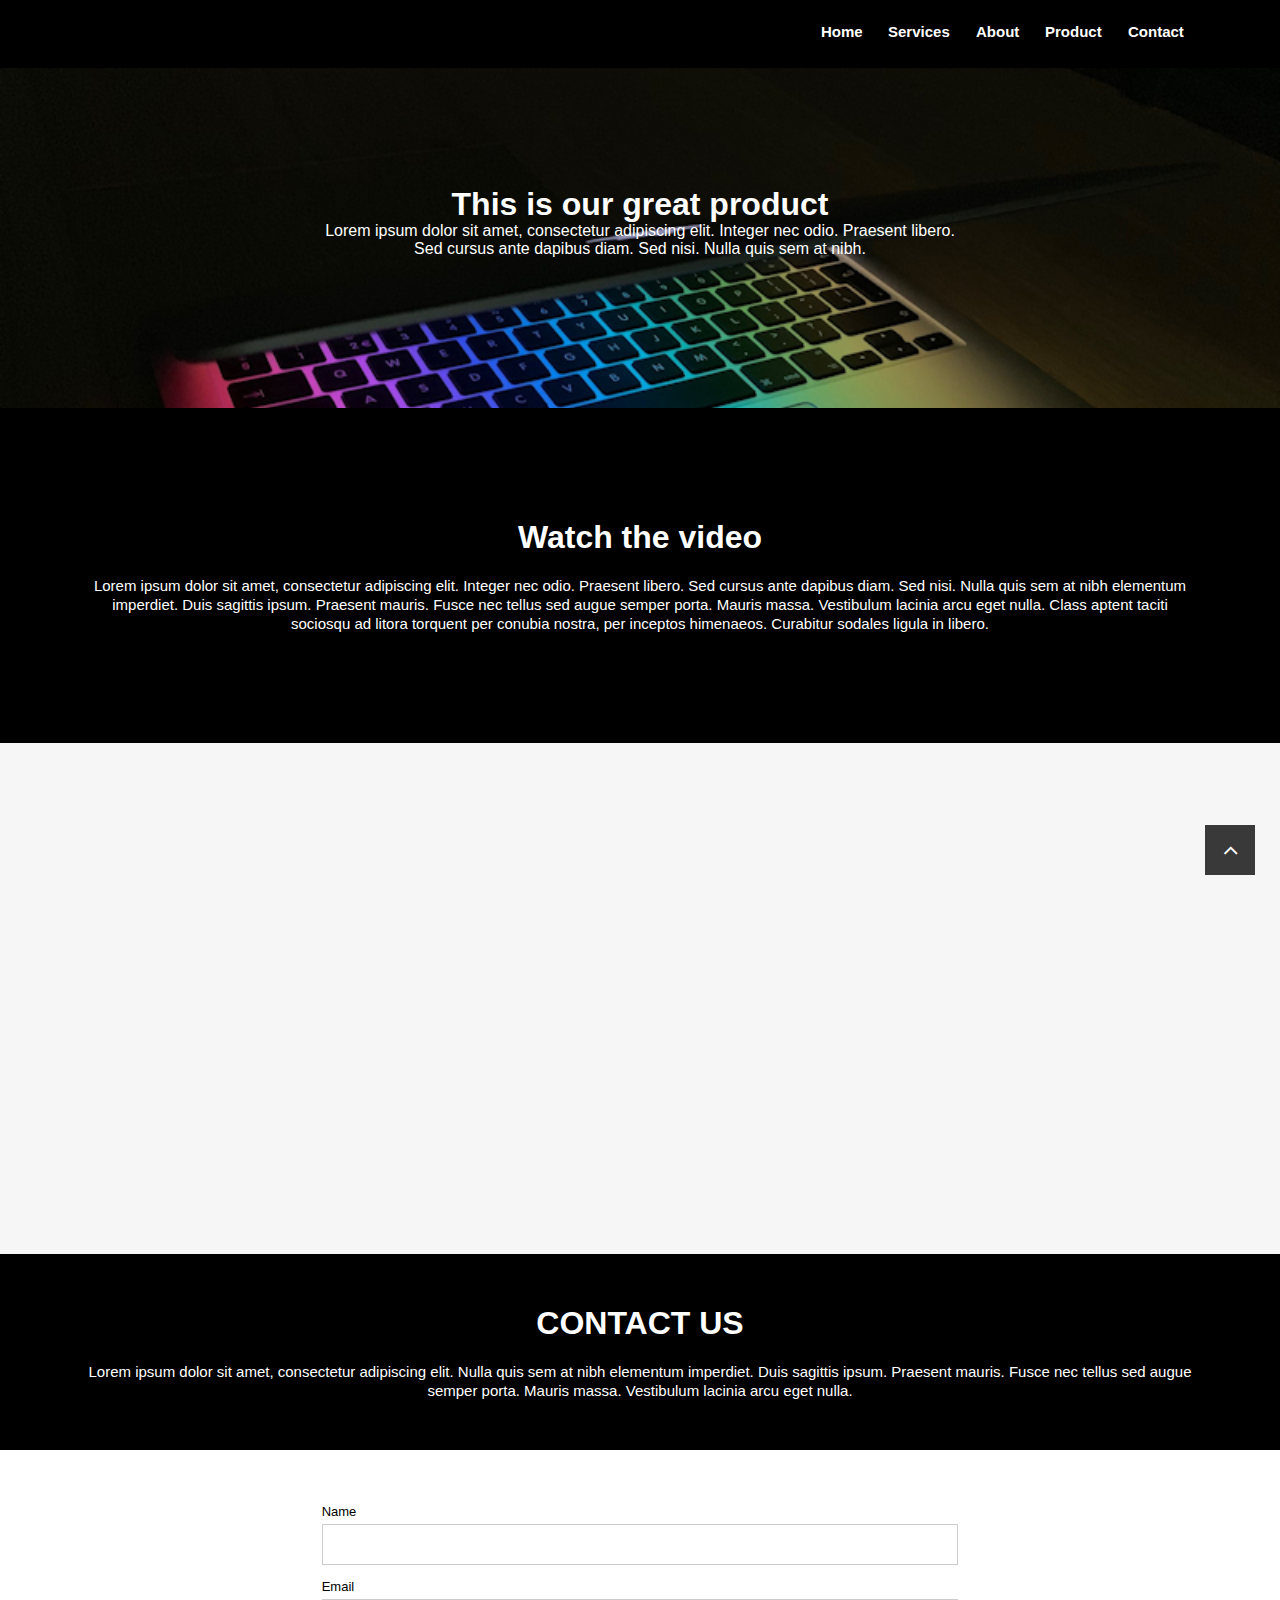
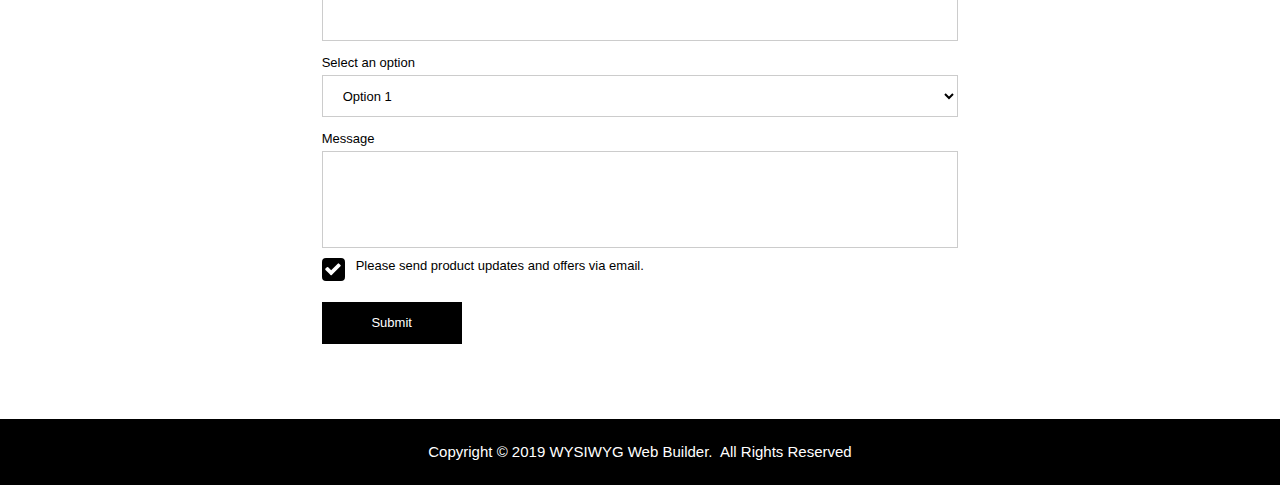
<file: product.html>
<!doctype html>
<html>
<head>
<meta charset="utf-8">
<title>Product</title>
<meta name="generator" content="WYSIWYG Web Builder 16 - http://www.wysiwygwebbuilder.com">
<meta name="viewport" content="width=device-width, initial-scale=1.0">
<link href="css/font-awesome.min.css" rel="stylesheet">
<link href="css/awesome.css" rel="stylesheet">
<link href="css/product.css" rel="stylesheet">
<script src="jquery-1.12.4.min.js"></script>
<script src="jquery-ui.min.js"></script>
<script src="skrollr.min.js"></script>
<script src="wwb16.min.js"></script>
<script>
$(document).ready(function()
{
   $('#reviewsImage1').addClass('visibility-hidden');
   $('#portfolio-image2').addClass('visibility-hidden');
   $('#reviewsImage1').addClass('visibility-hidden');
   $('#portfolio-image2').addClass('visibility-hidden');
   $("a[href*='#home']").click(function(event)
   {
      event.preventDefault();
      $('html, body').stop().animate({ scrollTop: $('#wb_home').offset().top-88 }, 600, 'easeOutCirc');
   });
   $("a[href*='#morereviews']").click(function(event)
   {
      event.preventDefault();
      $('html, body').stop().animate({ scrollTop: $('#wb_morereviews').offset().top-88 }, 600, 'easeOutCirc');
   });
   function onScrollmorereviews()
   {
      var $obj = $("#wb_morereviews");
      if (!$obj.hasClass("in-viewport") && $obj.inViewPort(false))
      {
         $obj.addClass("in-viewport");
         AnimateCss('reviewsImage1', 'animate-fade-in-up', 0, 1000);
         AnimateCss('portfolio-image2', 'animate-fade-in-up', 500, 1000);
      }
   }
   onScrollmorereviews();
   $(window).scroll(function(event)
   {
      onScrollmorereviews();
   });
   $("a[href*='#facts']").click(function(event)
   {
      event.preventDefault();
      $('html, body').stop().animate({ scrollTop: $('#wb_facts').offset().top-88 }, 600, 'easeOutCirc');
   });
   $("a[href*='#contactUs']").click(function(event)
   {
      event.preventDefault();
      $('html, body').stop().animate({ scrollTop: $('#wb_contactUs').offset().top-88 }, 600, 'easeOutCirc');
   });
   function onScrollcontactUs()
   {
      var $obj = $("#wb_contactUs");
      if (!$obj.hasClass("in-viewport") && $obj.inViewPort(false))
      {
         $obj.addClass("in-viewport");
         AnimateCss('reviewsImage1', 'animate-fade-in-up', 0, 1000);
         AnimateCss('portfolio-image2', 'animate-fade-in-up', 500, 1000);
      }
   }
   onScrollcontactUs();
   $(window).scroll(function(event)
   {
      onScrollcontactUs();
   });
   function skrollrInit()
   {
      skrollr.init({forceHeight: false, mobileCheck: function() { return false; }, smoothScrolling: false});
   }
   skrollrInit();
   $("a[href*='#header']").click(function(event)
   {
      event.preventDefault();
      $('html, body').stop().animate({ scrollTop: $('#wb_header').offset().top }, 600, 'easeOutCirc');
   });
   var iOS = !!navigator.platform && /iPad|iPhone|iPod/.test(navigator.platform);
   if (iOS)
   {
      $('#wb_home').css('background-attachment', 'scroll');
   }
});
</script>
</head>
<body>
<div id="wb_home">
<div id="home">
<div class="col-1">
<div id="wb_homeText">
<p style="font-size:32px;line-height:36px;font-weight:bold;">&nbsp;</p>
<p style="font-size:16px;line-height:18px;color:#FFFFFF;"><span style="font-size:32px;line-height:36px;font-weight:bold;">This is our great product</span><span style="font-size:32px;line-height:36px;font-weight:bold;color:#FFFFFF;"><br /></span>Lorem ipsum dolor sit amet, consectetur adipiscing elit. Integer nec odio. Praesent libero. Sed cursus ante dapibus diam. Sed nisi. Nulla quis sem at nibh.</p>
</div>
</div>
</div>
</div>
<div id="wb_morereviews">
<div id="morereviews">
<div class="row">
<div class="col-1">
<div class="col-1-padding">
<div id="wb_reviewsHeading3" style="display:inline-block;width:100%;z-index:1;" data--250-bottom="transform: scale(1.0,1.0);" data-333-bottom="transform: scale(0.5,0.5);">
<h1 id="reviewsHeading3">Watch the video</h1>
</div>
<div id="wb_reviewsText2">
<p style="color:#FFFFFF;">Lorem ipsum dolor sit amet, consectetur adipiscing elit. Integer nec odio. Praesent libero. Sed cursus ante dapibus diam. Sed nisi. Nulla quis sem at nibh elementum imperdiet. Duis sagittis ipsum. Praesent mauris. Fusce nec tellus sed augue semper porta. Mauris massa. Vestibulum lacinia arcu eget nulla. Class aptent taciti sociosqu ad litora torquent per conubia nostra, per inceptos himenaeos. Curabitur sodales ligula in libero.</p>
</div>
</div>
</div>
</div>
</div>
</div>
<div id="wb_facts">
<div id="facts">
<div class="row">
<div class="col-1">
<div class="col-1-padding">
</div>
</div>
<div class="col-2">
<div class="col-2-padding">
<div id="wb_Vimeo1" style="display:inline-block;width:100%;z-index:3;">
<iframe id="Vimeo1" src="https://player.vimeo.com/video/76979871?autopause=1&autoplay=1&badge=1&byline=1&color=00adef&portrait=1&title=1" frameborder="0" webkitallowfullscreen mozallowfullscreen allowfullscreen></iframe>

</div>
</div>
</div>
<div class="col-3">
<div class="col-3-padding">
</div>
</div>
</div>
</div>
</div>
<div id="wb_contactUs">
<div id="contactUs">
<div class="row">
<div class="col-1">
<div class="col-1-padding">
<div id="wb_Heading1" style="display:inline-block;width:100%;z-index:4;">
<h1 id="Heading1">CONTACT US</h1>
</div>
<div id="wb_Text1">
<p style="color:#FFFFFF;">Lorem ipsum dolor sit amet, consectetur adipiscing elit. Nulla quis sem at nibh elementum imperdiet. Duis sagittis ipsum. Praesent mauris. Fusce nec tellus sed augue semper porta. Mauris massa. Vestibulum lacinia arcu eget nulla.</p>
</div>
</div>
</div>
</div>
</div>
</div>
<div id="wb_contactUsForm">
<div id="contactUsForm">
<div class="row">
<div class="col-1">
</div>
<div class="col-2">
<label for="EditboxName" id="Label1" style="display:block;width:100%;line-height:16px;z-index:6;">Name</label>
<input type="text" id="EditboxName" style="display:block;width: 100%;height:41px;z-index:7;" name="name" value="" spellcheck="false">
<label for="EditboxEmail" id="Label2" style="display:block;width:100%;line-height:16px;z-index:8;">Email</label>
<input type="text" id="EditboxEmail" style="display:block;width: 100%;height:42px;z-index:9;" name="email" value="" spellcheck="false">
<label for="ComboboxOption" id="Label3" style="display:block;width:100%;line-height:16px;z-index:10;">Select an option</label>
<select name="option" size="1" id="ComboboxOption" style="display:block;width: 100%;height:42px;z-index:11;" autocomplete="off">
<option selected value="option-1">Option 1</option>
<option value="option-2">Option 2</option>
<option value="option-3">Option 3</option>
</select>
<label for="TextAreaMessage" id="Label4" style="display:block;width:100%;line-height:16px;z-index:12;">Message</label>
<textarea name="message" id="TextAreaMessage" style="display:block;width: 100%;;height:97px;z-index:13;" rows="3" cols="65" autocomplete="off" spellcheck="false"></textarea>
<div id="wb_CheckboxUpdates" style="display:inline-block;width:34px;height:23px;z-index:14;">
<input type="checkbox" id="CheckboxUpdates" name="Checkbox1" value="on" checked style="display:inline-block;"><label for="CheckboxUpdates"></label>
</div>
<label for="CheckboxUpdates" id="Label5" style="display:inline-block;width:330px;line-height:16px;z-index:15;">Please send product updates and offers via email.</label>
<hr id="Line1" style="display:block;width: 100%;z-index:16;">
<input type="submit" id="Button1" name="" value="Submit" style="display:inline-block;width:140px;height:42px;z-index:17;">
</div>
<div class="col-3">
</div>
</div>
</div>
</div>
<div id="wb_footer">
<div id="footer">
<div class="row">
<div class="col-1">
<div id="wb_Text16">
<p style="color:#FFFFFF;">Copyright © 2019 WYSIWYG Web Builder.&nbsp; All Rights Reserved</p>
</div>
</div>
</div>
</div>
</div>
<div id="StickyLayer" style="position:fixed;text-align:left;left:auto;right:25px;top:auto;bottom:25px;width:50px;height:50px;z-index:27;">
<div id="wb_up-arrow" style="position:absolute;left:9px;top:8px;width:24px;height:24px;text-align:center;z-index:19;">
<a href="./FisHbone-IPTV.html#home"><div id="up-arrow"><i class="fa fa-angle-up"></i></div></a></div>
</div>
<div id="wb_header">
<div id="header">
<div class="row">
<div class="col-1">
</div>
<div class="col-2">
<div id="wb_headerMenu" style="display:inline-block;width:424px;height:48px;z-index:20;">
<ul id="headerMenu" role="menubar" class="nav">
<li class="nav-item firstmain"><a role="menuitem" class="nav-link headerMenu-effect" href="./FisHbone-IPTV.html#home" target="_self">Home</a>
</li>
<li class="nav-item"><a role="menuitem" class="nav-link headerMenu-effect" href="./services.html" target="_self">Services</a>
</li>
<li class="nav-item"><a role="menuitem" class="nav-link headerMenu-effect" href="./about.html" target="_self">About</a>
</li>
<li class="nav-item"><a role="menuitem" class="nav-link headerMenu-effect" href="./product.html" target="_self">Product</a>
</li>
<li class="nav-item"><a role="menuitem" class="nav-link headerMenu-effect" href="#contactUs" target="_self">Contact</a>
</li>
</ul>

</div>
</div>
</div>
</div>
</div>
</body>
</html>
</file>
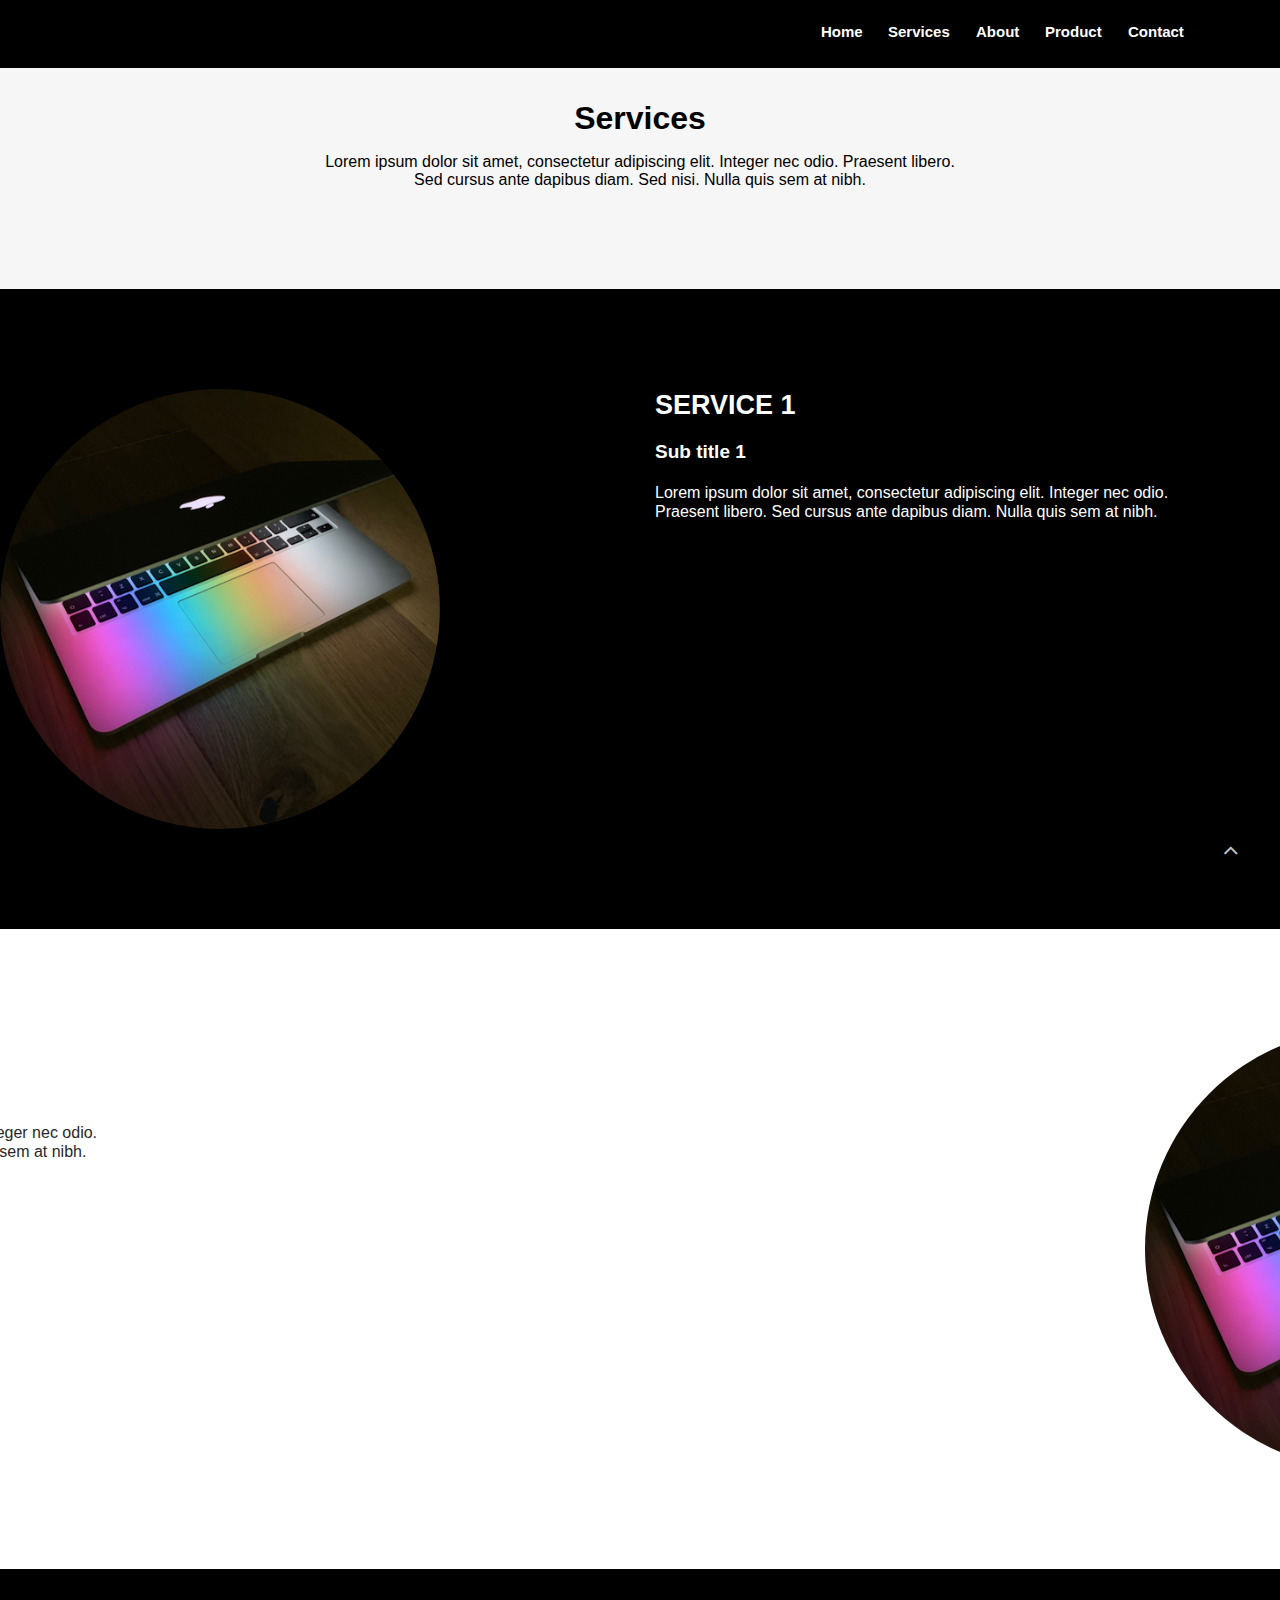
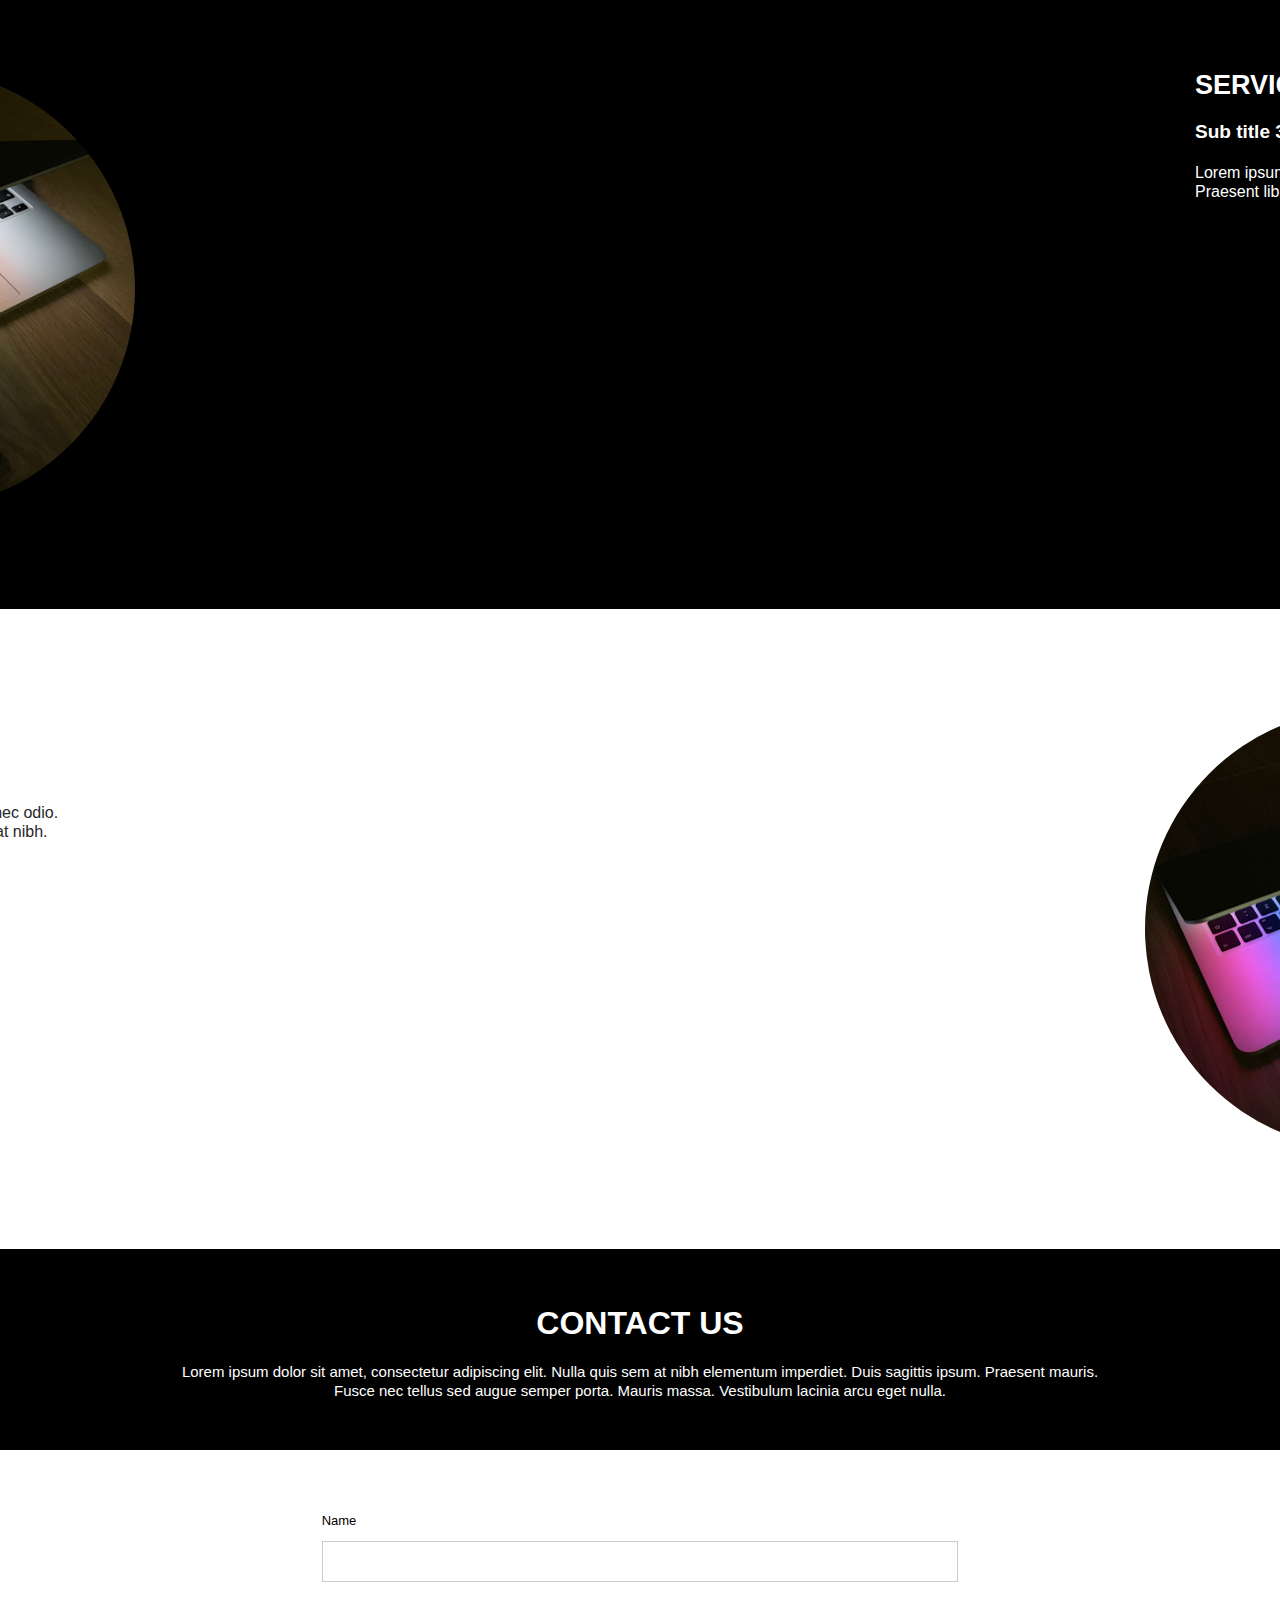
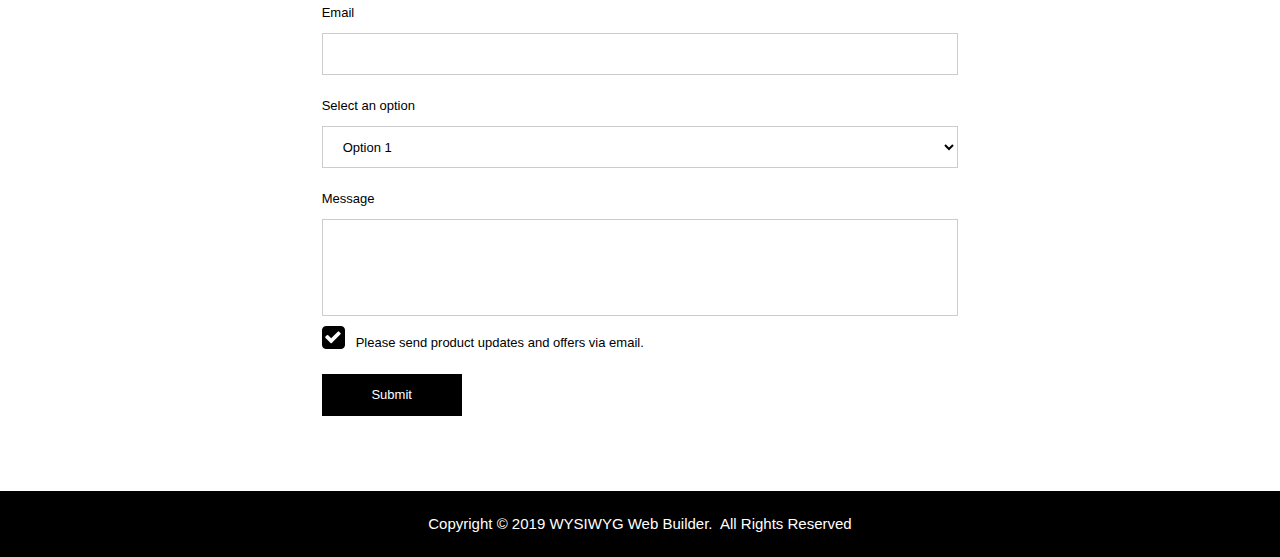
<file: services.html>
<!doctype html>
<html>
<head>
<meta charset="utf-8">
<title>Services</title>
<meta name="generator" content="WYSIWYG Web Builder 16 - http://www.wysiwygwebbuilder.com">
<meta name="viewport" content="width=device-width, initial-scale=1.0">
<link href="css/font-awesome.min.css" rel="stylesheet">
<link href="css/awesome.css" rel="stylesheet">
<link href="css/services.css" rel="stylesheet">
<script src="jquery-1.12.4.min.js"></script>
<script src="jquery-ui.min.js"></script>
<script src="skrollr.min.js"></script>
<script src="wwb16.min.js"></script>
<script>
$(document).ready(function()
{
   $('#reviewsImage1').addClass('visibility-hidden');
   $('#portfolio-image2').addClass('visibility-hidden');
   $("a[href*='#home']").click(function(event)
   {
      event.preventDefault();
      $('html, body').stop().animate({ scrollTop: $('#wb_home').offset().top-88 }, 600, 'easeOutCirc');
   });
   $("a[href*='#facts']").click(function(event)
   {
      event.preventDefault();
      $('html, body').stop().animate({ scrollTop: $('#wb_facts').offset().top-88 }, 600, 'easeOutCirc');
   });
   $("a[href*='#LayoutGrid3']").click(function(event)
   {
      event.preventDefault();
      $('html, body').stop().animate({ scrollTop: $('#wb_LayoutGrid3').offset().top-88 }, 600, 'easeOutCirc');
   });
   $("a[href*='#LayoutGrid4']").click(function(event)
   {
      event.preventDefault();
      $('html, body').stop().animate({ scrollTop: $('#wb_LayoutGrid4').offset().top-88 }, 600, 'easeOutCirc');
   });
   $("a[href*='#LayoutGrid5']").click(function(event)
   {
      event.preventDefault();
      $('html, body').stop().animate({ scrollTop: $('#wb_LayoutGrid5').offset().top-88 }, 600, 'easeOutCirc');
   });
   $("a[href*='#contactUs']").click(function(event)
   {
      event.preventDefault();
      $('html, body').stop().animate({ scrollTop: $('#wb_contactUs').offset().top-88 }, 600, 'easeOutCirc');
   });
   function onScrollcontactUs()
   {
      var $obj = $("#wb_contactUs");
      if (!$obj.hasClass("in-viewport") && $obj.inViewPort(false))
      {
         $obj.addClass("in-viewport");
         AnimateCss('reviewsImage1', 'animate-fade-in-up', 0, 1000);
         AnimateCss('portfolio-image2', 'animate-fade-in-up', 500, 1000);
      }
   }
   onScrollcontactUs();
   $(window).scroll(function(event)
   {
      onScrollcontactUs();
   });
   function skrollrInit()
   {
      skrollr.init({forceHeight: false, mobileCheck: function() { return false; }, smoothScrolling: false});
   }
   skrollrInit();
   $("a[href*='#header']").click(function(event)
   {
      event.preventDefault();
      $('html, body').stop().animate({ scrollTop: $('#wb_header').offset().top }, 600, 'easeOutCirc');
   });
});
</script>
</head>
<body>
<div id="wb_home">
<div id="home">
<div class="col-1">
<div id="wb_homeText">
<p style="font-size:32px;line-height:36px;font-weight:bold;color:#000000;">Services</p>
<p style="font-size:15px;line-height:16.5px;">&nbsp;</p>
<p style="font-size:16px;line-height:18px;color:#000000;">Lorem ipsum dolor sit amet, consectetur adipiscing elit. Integer nec odio. Praesent libero. Sed cursus ante dapibus diam. Sed nisi. Nulla quis sem at nibh.</p>
</div>
</div>
</div>
</div>
<div id="wb_facts">
<div id="facts">
<div class="row">
<div class="col-1">
<div class="col-1-padding">
<div id="wb_Image1" style="display:inline-block;width:100%;height:auto;z-index:1;" data--250-bottom="transform:translate(0%,0px);" data-333-bottom="transform:translate(-100%,0px);">
<img src="images/macbook-square.jpg" id="Image1" alt="">
</div>
</div>
</div>
<div class="col-2">
<div class="col-2-padding">
<div id="wb_Card3" style="display:flex;width:100%;z-index:2;" data--250-bottom="transform:translate(0%,0px);" data-333-bottom="transform:translate(100%,0px);">
   <div id="Card3-card-body">
      <div id="Card3-card-item0">SERVICE 1</div>
      <div id="Card3-card-item1">Sub title 1</div>
      <div id="Card3-card-item2">Lorem ipsum dolor sit amet, consectetur adipiscing elit. Integer nec odio. Praesent libero. Sed cursus ante dapibus diam. Nulla quis sem at nibh.</div>
   </div>
</div>
</div>
</div>
</div>
</div>
</div>
<div id="wb_LayoutGrid3">
<div id="LayoutGrid3">
<div class="row">
<div class="col-1">
<div class="col-1-padding">
<div id="wb_Card1" style="display:flex;width:100%;z-index:3;" data--250-bottom="transform:translate(0%,0px);" data-333-bottom="transform:translate(-100%,0px);">
   <div id="Card1-card-body">
      <div id="Card1-card-item0">SERVICE 2</div>
      <div id="Card1-card-item1">Sub title 2</div>
      <div id="Card1-card-item2">Lorem ipsum dolor sit amet, consectetur adipiscing elit. Integer nec odio. Praesent libero. Sed cursus ante dapibus diam. Nulla quis sem at nibh.</div>
   </div>
</div>
</div>
</div>
<div class="col-2">
<div class="col-2-padding">
<div id="wb_Image2" style="display:inline-block;width:100%;height:auto;z-index:4;" data--250-bottom="transform:translate(0%,0px);" data-333-bottom="transform:translate(100%,0px);">
<img src="images/macbook-square.jpg" id="Image2" alt="">
</div>
</div>
</div>
</div>
</div>
</div>
<div id="wb_LayoutGrid4">
<div id="LayoutGrid4">
<div class="row">
<div class="col-1">
<div class="col-1-padding">
<div id="wb_Image3" style="display:inline-block;width:100%;height:auto;z-index:5;" data--250-bottom="transform:translate(0%,0px);" data-333-bottom="transform:translate(-100%,0px);">
<img src="images/macbook-square.jpg" id="Image3" alt="">
</div>
</div>
</div>
<div class="col-2">
<div class="col-2-padding">
<div id="wb_Card2" style="display:flex;width:100%;z-index:6;" data--250-bottom="transform:translate(0%,0px);" data-333-bottom="transform:translate(100%,0px);">
   <div id="Card2-card-body">
      <div id="Card2-card-item0">SERVICE 3</div>
      <div id="Card2-card-item1">Sub title 3</div>
      <div id="Card2-card-item2">Lorem ipsum dolor sit amet, consectetur adipiscing elit. Integer nec odio. Praesent libero. Sed cursus ante dapibus diam. Nulla quis sem at nibh.</div>
   </div>
</div>
</div>
</div>
</div>
</div>
</div>
<div id="wb_LayoutGrid5">
<div id="LayoutGrid5">
<div class="row">
<div class="col-1">
<div class="col-1-padding">
<div id="wb_Card4" style="display:flex;width:100%;z-index:7;" data--250-bottom="transform:translate(0%,0px);" data-333-bottom="transform:translate(-100%,0px);">
   <div id="Card4-card-body">
      <div id="Card4-card-item0">SERVICE 4</div>
      <div id="Card4-card-item1">Sub title 4</div>
      <div id="Card4-card-item2">Lorem ipsum dolor sit amet, consectetur adipiscing elit. Integer nec odio. Praesent libero. Sed cursus ante dapibus diam. Nulla quis sem at nibh.</div>
   </div>
</div>
</div>
</div>
<div class="col-2">
<div class="col-2-padding">
<div id="wb_Image4" style="display:inline-block;width:100%;height:auto;z-index:8;" data--250-bottom="transform:translate(0%,0px);" data-333-bottom="transform:translate(100%,0px);">
<img src="images/macbook-square.jpg" id="Image4" alt="">
</div>
</div>
</div>
</div>
</div>
</div>
<div id="wb_contactUs">
<div id="contactUs">
<div class="row">
<div class="col-1">
<div class="col-1-padding">
<div id="wb_Heading1" style="display:inline-block;width:100%;z-index:9;">
<h1 id="Heading1">CONTACT US</h1>
</div>
<div id="wb_Text1">
<p style="color:#FFFFFF;">Lorem ipsum dolor sit amet, consectetur adipiscing elit. Nulla quis sem at nibh elementum imperdiet. Duis sagittis ipsum. Praesent mauris. Fusce nec tellus sed augue semper porta. Mauris massa. Vestibulum lacinia arcu eget nulla.</p>
</div>
</div>
</div>
</div>
</div>
</div>
<div id="wb_contactUsForm">
<div id="contactUsForm">
<div class="row">
<div class="col-1">
</div>
<div class="col-2">
<label for="EditboxName" id="Label1" style="display:block;width:100%;line-height:33px;z-index:11;">Name</label>
<input type="text" id="EditboxName" style="display:block;width: 100%;height:41px;z-index:12;" name="name" value="" spellcheck="false">
<label for="EditboxEmail" id="Label2" style="display:block;width:100%;line-height:33px;z-index:13;">Email</label>
<input type="text" id="EditboxEmail" style="display:block;width: 100%;height:42px;z-index:14;" name="email" value="" spellcheck="false">
<label for="ComboboxOption" id="Label3" style="display:block;width:100%;line-height:33px;z-index:15;">Select an option</label>
<select name="option" size="1" id="ComboboxOption" style="display:block;width: 100%;height:42px;z-index:16;" autocomplete="off">
<option selected value="option-1">Option 1</option>
<option value="option-2">Option 2</option>
<option value="option-3">Option 3</option>
</select>
<label for="TextAreaMessage" id="Label4" style="display:block;width:100%;line-height:33px;z-index:17;">Message</label>
<textarea name="message" id="TextAreaMessage" style="display:block;width: 100%;;height:97px;z-index:18;" rows="3" cols="65" autocomplete="off" spellcheck="false"></textarea>
<div id="wb_CheckboxUpdates" style="display:inline-block;width:34px;height:23px;z-index:19;">
<input type="checkbox" id="CheckboxUpdates" name="Checkbox1" value="on" checked style="display:inline-block;"><label for="CheckboxUpdates"></label>
</div>
<label for="CheckboxUpdates" id="Label5" style="display:inline-block;width:330px;line-height:33px;z-index:20;">Please send product updates and offers via email.</label>
<hr id="Line1" style="display:block;width: 100%;z-index:21;">
<input type="submit" id="Button1" name="" value="Submit" style="display:inline-block;width:140px;height:42px;z-index:22;">
</div>
<div class="col-3">
</div>
</div>
</div>
</div>
<div id="wb_footer">
<div id="footer">
<div class="row">
<div class="col-1">
<div id="wb_Text16">
<p style="color:#FFFFFF;">Copyright © 2019 WYSIWYG Web Builder.&nbsp; All Rights Reserved</p>
</div>
</div>
</div>
</div>
</div>
<div id="StickyLayer" style="position:fixed;text-align:left;left:auto;right:25px;top:auto;bottom:25px;width:50px;height:50px;z-index:34;">
<div id="wb_up-arrow" style="position:absolute;left:9px;top:8px;width:24px;height:24px;text-align:center;z-index:24;">
<a href="./FisHbone-IPTV.html#home"><div id="up-arrow"><i class="fa fa-angle-up"></i></div></a></div>
</div>
<div id="wb_header">
<div id="header">
<div class="row">
<div class="col-1">
</div>
<div class="col-2">
<div id="wb_headerMenu" style="display:inline-block;width:424px;height:48px;z-index:25;">
<ul id="headerMenu" role="menubar" class="nav">
<li class="nav-item firstmain"><a role="menuitem" class="nav-link headerMenu-effect" href="./FisHbone-IPTV.html#home" target="_self">Home</a>
</li>
<li class="nav-item"><a role="menuitem" class="nav-link headerMenu-effect" href="./services.html" target="_self">Services</a>
</li>
<li class="nav-item"><a role="menuitem" class="nav-link headerMenu-effect" href="./about.html" target="_self">About</a>
</li>
<li class="nav-item"><a role="menuitem" class="nav-link headerMenu-effect" href="./product.html" target="_self">Product</a>
</li>
<li class="nav-item"><a role="menuitem" class="nav-link headerMenu-effect" href="#contactUs" target="_self">Contact</a>
</li>
</ul>

</div>
</div>
</div>
</div>
</div>
</body>
</html>
</file>
<file: css/index.css>
body
{
   background-color: transparent;
   color: #000000;
   font-family: Arial;
   font-weight: normal;
   font-size: 13px;
   line-height: 1.1875;
   margin: 0;
   padding: 0;
}
a
{
   color: #0000FF;
   text-decoration: underline;
}
a:visited
{
   color: #800080;
}
a:active
{
   color: #FF0000;
}
a:hover
{
   color: #0000FF;
   text-decoration: underline;
}
input:focus, textarea:focus, select:focus
{
   outline: none;
}
@media only screen and (min-device-width : 768px) and (max-device-width : 1024px) and (orientation : landscape)
{
   #wb_home
   {
      background-attachment: scroll !important;
   }
}
@media only screen and (min-device-width: 1024px) and (max-device-width: 1366px) and (-webkit-min-device-pixel-ratio: 1.5)
{
   #wb_home
   {
      background-attachment: scroll !important;
   }
}
#wb_header
{
   clear: both;
   position: fixed;
   left: 0;
   top: 0;
   z-index: 7777;
   table-layout: fixed;
   display: table;
   text-align: center;
   width: 100%;
   background-color: #000000;
   background-image: none;
   border: 0px solid #CCCCCC;
   box-sizing: border-box;
   margin: 0;
}
#header
{
   box-sizing: border-box;
   padding: 10px 15px 10px 15px;
   margin-right: auto;
   margin-left: auto;
   max-width: 1140px;
}
#header > .row
{
   margin-right: -15px;
   margin-left: -15px;
}
#header > .row > .col-1, #header > .row > .col-2
{
   box-sizing: border-box;
   font-size: 0px;
   min-height: 1px;
   padding-right: 15px;
   padding-left: 15px;
   position: relative;
}
#header > .row > .col-1, #header > .row > .col-2
{
   float: left;
}
#header > .row > .col-1
{
   background-color: transparent;
   background-image: none;
   border: 0px solid #FFFFFF;
   width: 16.66666667%;
   text-align: left;
}
#header > .row > .col-2
{
   background-color: transparent;
   background-image: none;
   border: 0px solid #FFFFFF;
   width: 83.33333333%;
   text-align: right;
}
#header:before,
#header:after,
#header .row:before,
#header .row:after
{
   display: table;
   content: " ";
}
#header:after,
#header .row:after
{
   clear: both;
}
@media (max-width: 320px)
{
#header > .row > .col-1, #header > .row > .col-2
{
   float: none;
   width: 100% !important;
}
}
#wb_home
{
   clear: both;
   position: relative;
   table-layout: fixed;
   display: table;
   text-align: center;
   width: 100%;
   height: 100vh;
   background-color: transparent;
   background-image: url('../images/macbook-gradient.jpg');
   background-repeat: no-repeat;
   background-position: center center;
   background-attachment: fixed;
   background-size: cover;
   border: 0px solid #CCCCCC;
   box-sizing: border-box;
   margin: 0;
}
#home
{
   box-sizing: border-box;
   height: 100vh;
   display: -webkit-flex;
   display: flex;
   -webkit-flex-direction: row;
   flex-direction: row;
   -webkit-flex-wrap: wrap;
   flex-wrap: wrap;
   padding: 75px 0px 75px 0px;
   margin-right: auto;
   margin-left: auto;
   max-width: 1140px;
}
#home > .col-1
{
   box-sizing: border-box;
   font-size: 0px;
   min-height: 1px;
   padding-right: 0px;
   padding-left: 0px;
   position: relative;
}
#home > .col-1
{
   -webkit-flex: 0 0 auto;
   flex: 0 0 auto;
}
#home > .col-1
{
   background-color: transparent;
   background-image: none;
   border: 0px solid #FFFFFF;
   flex-basis: 100%;
   max-width: 100%;
   display: -webkit-flex;
   -webkit-flex-wrap: wrap;
   -webkit-align-content: center;
   -webkit-align-self: stretch;
   -webkit-align-items: center;
   display: flex;
   flex-wrap: wrap;
   align-content: center;
   align-self: stretch;
   align-items: center;
   -webkit-justify-content: center;
   justify-content: center;
   text-align: center;
}
@media (max-width: 480px)
{
#wb_home, #home
{
   height: auto;
}
#home > div[class^="col-"]
{
   height: 100vh;
}
#home > .col-1
{
   -webkit-flex-basis: 100% !important;
   flex-basis: 100% !important;
   max-width: 100% !important;
}
}
#wb_homeText 
{
   background-color: transparent;
   background-image: none;
   border: 0px solid #000000;
   padding: 75px 50px 75px 50px;
   margin: 0;
   text-align: center;
}
#wb_homeText
{
   color: #FF0000;
   font-family: Arial;
   font-weight: normal;
   font-size: 85px;
   line-height: 95px;
}
#wb_homeText p, #wb_homeText ul
{
   margin: 0;
   padding: 0;
}
#wb_homeText
{
   display: block;
   margin: 0;
   box-sizing: border-box;
   width: 100%;
}
#upStickyLayer
{
   background-color: #000000;
   background-image: none;
   opacity: 0.77;
}
#wb_upIcon
{
   background-color: transparent;
   background-image: none;
   border: 0px solid #3E3E3E;
   text-align: center;
   margin: 0;
   padding: 4px 4px 4px 4px;
   vertical-align: top;
}
#wb_upIcon:hover
{
   background-color: transparent;
   background-image: none;
   border: 0px solid #3E3E3E;
}
#upIcon
{
   height: 24px;
   width: 24px;
}
#upIcon i
{
   color: #FFFFFF;
   display: inline-block;
   font-size: 24px;
   line-height: 24px;
   vertical-align: middle;
   width: 14px;
}
#wb_upIcon:hover i
{
   color: #007BFF;
}
#wb_headerMenu
{
   border: 0px solid #C0C0C0;
   background-color: transparent;
   margin: 0;
   text-align: right;
   z-index: 1111 !important;
}
#wb_headerMenu ul
{
   list-style-type: none;
   margin: 0;
   padding: 0;
}
#wb_headerMenu li
{
   float: left;
   margin: 0;
   padding: 8px 0px 8px 0px;
   width: 33.33%;
}
#wb_headerMenu a
{
   display: block;
   float: left;
   color: #FFFFFF;
   border: 1px solid rgba(255,255,255,0.00);
   background-color: #FFFFFF;
   background-color: rgba(255,255,255,0.00);
   background-image: none;
   font-family: Arial;
   font-weight: bold;
   font-size: 15px;
   font-style: normal;
   text-decoration: none;
   width: calc(100% - 4px);
   box-sizing: border-box;
   height: 26px;
   padding: 0px 10px 0px 10px;
   vertical-align: middle;
   line-height: 26px;
   text-align: center;
}
#wb_headerMenu li:hover a, #wb_headerMenu a:hover
{
   color: #087EEA;
}
.headerMenu-effect:before
{
   border: 1px solid #087EEA;
   background-color: #087EEA;
   background-image: none;
}
#wb_headerMenu li.firstmain
{
   padding-left: 0px;
}
#wb_headerMenu li.lastmain
{
   padding-right: 8px;
}
#wb_headerMenu br
{
   clear: both;
   font-size: 1px;
   height: 0;
   line-height: 0;
}
.headerMenu-effect
{
   display: inline-block;
   position: relative;
   -webkit-transform: perspective(0px) translateX(0);
   transform: perspective(0px) translateX(0);
   -webkit-transition: color 200ms linear;
   transition: color 200ms linear;
}
.headerMenu-effect:before
{
   content: "";
   position: absolute;
   height: 1px;
   right: 0;
   bottom: 0;
   left: 0;
   z-index: -1;
   opacity: 0;
   -webkit-transform: scaleX(0);
   transform: scaleX(0);
   -webkit-transform-origin: 50%;
   transform-origin: 50%;
   -webkit-transition: all 200ms linear;
   transition: all 200ms linear;
}
.headerMenu-effect:hover:before, .headerMenu-effect:focus:before, .headerMenu-effect:active:before
{
   -webkit-transform: scaleX(1);
   transform: scaleX(1);
   opacity: 1;
}
#Table2
{
   border: 1px solid #DFF0D8;
   background-color: #F2F2F2;
   background-image: none;
   border-collapse: collapse;
   border-spacing: 0px;
   margin: 0;
}
#Table2 td
{
   padding: 10px 10px 10px 10px;
}
#Table2 p, #Table2 ul
{
   margin: 0;
   padding: 0;
}
#Table2 .cell0
{
   background-color: #DFF0D8;
   background-image: none;
   border: 0px #000000 solid;
   text-align: center;
   vertical-align: middle;
   color: #74A773;
   font-family: Arial;
   font-size: 19px;
   line-height: 21px;
}
#Table2 .cell1
{
   background-color: transparent;
   background-image: none;
   border: 0px #000000 solid;
   text-align: center;
   vertical-align: top;
   color: #000000;
   font-family: Arial;
   font-size: 13px;
   line-height: 16px;
}
#Table2 .cell2
{
   background-color: transparent;
   background-image: none;
   border: 0px #000000 solid;
   text-align: center;
   vertical-align: top;
   font-size: 0;
}
#Table2 tr:nth-child(odd)
{
   background-color: #FFFFFF;
}
#Button2
{
   box-sizing: border-box;
   line-height: 27px;
   text-decoration: none;
   vertical-align: top;
   border: 1px solid #5CB85C;
   border-radius: 3px;
   background-color: #5CB85C;
   background-image: none;
   color: #FFFFFF;
   font-family: Arial;
   font-weight: normal;
   font-style: normal;
   font-size: 13px;
   padding: 0;
   text-align: center;
   -webkit-appearance: none;
   margin: 0;
}
#Button2:hover
{
   background-color: #47A447;
   border-color: #3E923E;
   -webkit-transition: background-color 500ms linear 0ms, border-color 500ms linear 0ms;
   transition: background-color 500ms linear 0ms, border-color 500ms linear 0ms;
}
#Table3
{
   border: 1px solid #D9EDF7;
   background-color: #F2F2F2;
   background-image: none;
   border-collapse: collapse;
   border-spacing: 0px;
   margin: 0;
}
#Table3 td
{
   padding: 10px 10px 10px 10px;
}
#Table3 p, #Table3 ul
{
   margin: 0;
   padding: 0;
}
#Table3 .cell0
{
   background-color: #D9EDF7;
   background-image: none;
   border: 0px #000000 solid;
   text-align: center;
   vertical-align: middle;
   color: #4990B3;
   font-family: Arial;
   font-size: 19px;
   line-height: 21px;
}
#Table3 .cell1
{
   background-color: transparent;
   background-image: none;
   border: 0px #000000 solid;
   text-align: center;
   vertical-align: top;
   color: #000000;
   font-family: Arial;
   font-size: 13px;
   line-height: 16px;
}
#Table3 .cell2
{
   background-color: transparent;
   background-image: none;
   border: 0px #000000 solid;
   text-align: center;
   vertical-align: top;
   font-size: 0;
}
#Table3 tr:nth-child(odd)
{
   background-color: #FFFFFF;
}
#Button3
{
   box-sizing: border-box;
   line-height: 27px;
   text-decoration: none;
   vertical-align: top;
   border: 1px solid #5CB85C;
   border-radius: 3px;
   background-color: #5CB85C;
   background-image: none;
   color: #FFFFFF;
   font-family: Arial;
   font-weight: normal;
   font-style: normal;
   font-size: 13px;
   padding: 0;
   text-align: center;
   -webkit-appearance: none;
   margin: 0;
}
#Button3:hover
{
   background-color: #47A447;
   border-color: #3E923E;
   -webkit-transition: background-color 500ms linear 0ms, border-color 500ms linear 0ms;
   transition: background-color 500ms linear 0ms, border-color 500ms linear 0ms;
}
#Table1
{
   border: 1px solid #428BCA;
   background-color: #F2F2F2;
   background-image: none;
   border-collapse: collapse;
   border-spacing: 0px;
   margin: 0;
}
#Table1 td
{
   padding: 10px 10px 10px 10px;
}
#Table1 p, #Table1 ul
{
   margin: 0;
   padding: 0;
}
#Table1 .cell0
{
   background-color: #428BCA;
   background-image: none;
   border: 0px #000000 solid;
   text-align: center;
   vertical-align: middle;
   color: #FFFFFF;
   font-family: Arial;
   font-size: 19px;
   line-height: 21px;
}
#Table1 .cell1
{
   background-color: transparent;
   background-image: none;
   border: 0px #000000 solid;
   text-align: center;
   vertical-align: top;
   color: #000000;
   font-family: Arial;
   font-size: 13px;
   line-height: 16px;
}
#Table1 .cell2
{
   background-color: transparent;
   background-image: none;
   border: 0px #000000 solid;
   text-align: center;
   vertical-align: top;
   font-size: 0;
}
#Table1 tr:nth-child(odd)
{
   background-color: #FFFFFF;
}
#Button1
{
   box-sizing: border-box;
   line-height: 27px;
   text-decoration: none;
   vertical-align: top;
   border: 1px solid #5CB85C;
   border-radius: 3px;
   background-color: #5CB85C;
   background-image: none;
   color: #FFFFFF;
   font-family: Arial;
   font-weight: normal;
   font-style: normal;
   font-size: 13px;
   padding: 0;
   text-align: center;
   -webkit-appearance: none;
   margin: 0;
}
#Button1:hover
{
   background-color: #47A447;
   border-color: #3E923E;
   -webkit-transition: background-color 500ms linear 0ms, border-color 500ms linear 0ms;
   transition: background-color 500ms linear 0ms, border-color 500ms linear 0ms;
}
#wb_Divider5
{
   background-color: transparent;
   background-image: none;
   border: 0px solid #CCCCCC;
   box-sizing: border-box;
   position: relative;
}
#Divider5
{
   display: -webkit-flex;
   display: flex;
   position: relative;
   padding: 25px 15px 25px 15px;
   -webkit-flex-direction: row;
   flex-direction: row;
   -webkit-flex-wrap: nowrap;
   flex-wrap: nowrap;
   -webkit-justify-content: space-around;
   justify-content: space-around;
   -webkit-align-items: center;
   align-items: center;
   -webkit-align-content: flex-start;
   align-content: flex-start;
   margin-top: 0px;
   margin-bottom: 0px;
   margin-right: auto;
   margin-left: auto;
   max-width: 1024px;
   background-color: transparent;
   background-image: none;
   box-sizing: border-box;
   font-size: 0px;
}
#DividerLine8
{
   border-color: #CBD0D3;
   border-style: dotted;
   border-bottom-width: 10px;
   border-top: 0px;
   border-left: 0px;
   border-right: 0px;
   height: 0 !important;
   line-height: 0px !important;
   margin: 0;
   padding: 0;
   -webkit-flex-grow: 1;
   flex-grow: 1;
   -webkit-flex-shrink: 0;
   flex-shrink: 0;
   -webkit-align-self: auto;
   align-self: auto;
}
#wb_Heading3
{
   background-color: transparent;
   background-image: none;
   border: 0px solid #000000;
   margin: 0;
   padding: 0;
   text-align: center;
   -webkit-flex-grow: 0;
   flex-grow: 0;
   -webkit-flex-shrink: 0;
   flex-shrink: 0;
   -webkit-align-self: auto;
   align-self: auto;
}
#Heading3
{
   color: #34495E;
   font-family: Arial;
   font-weight: bold;
   font-style: normal;
   font-size: 19px;
   margin: 0;
   text-align: center;
}
#DividerLine9
{
   border-color: #CBD0D3;
   border-style: dotted;
   border-bottom-width: 10px;
   border-top: 0px;
   border-left: 0px;
   border-right: 0px;
   height: 0 !important;
   line-height: 0px !important;
   margin: 0;
   padding: 0;
   -webkit-flex-grow: 1;
   flex-grow: 1;
   -webkit-flex-shrink: 0;
   flex-shrink: 0;
   -webkit-align-self: auto;
   align-self: auto;
}
#wb_LayoutGrid1
{
   clear: both;
   position: relative;
   table-layout: fixed;
   display: table;
   text-align: center;
   width: 100%;
   background-color: transparent;
   background-image: none;
   border: 0px solid transparent;
   box-sizing: border-box;
   margin: 0;
   margin-right: auto;
   margin-left: auto;
   max-width: 970px;
}
#LayoutGrid1
{
   box-sizing: border-box;
   padding: 0px 15px 0px 15px;
   margin-right: auto;
   margin-left: auto;
}
#LayoutGrid1 > .row
{
   margin-right: -15px;
   margin-left: -15px;
}
#LayoutGrid1 > .row > .col-1, #LayoutGrid1 > .row > .col-2, #LayoutGrid1 > .row > .col-3
{
   box-sizing: border-box;
   font-size: 0px;
   min-height: 1px;
   padding-right: 15px;
   padding-left: 15px;
   position: relative;
}
#LayoutGrid1 > .row > .col-1, #LayoutGrid1 > .row > .col-2, #LayoutGrid1 > .row > .col-3
{
   float: left;
}
#LayoutGrid1 > .row > .col-1
{
   background-color: transparent;
   background-image: none;
   border: 0px solid #FFFFFF;
   width: 33.33333333%;
   text-align: center;
}
#LayoutGrid1 > .row > .col-2
{
   background-color: transparent;
   background-image: none;
   border: 0px solid #FFFFFF;
   width: 33.33333333%;
   text-align: center;
}
#LayoutGrid1 > .row > .col-3
{
   background-color: transparent;
   background-image: none;
   border: 0px solid #FFFFFF;
   width: 33.33333333%;
   text-align: center;
}
#LayoutGrid1:before,
#LayoutGrid1:after,
#LayoutGrid1 .row:before,
#LayoutGrid1 .row:after
{
   display: table;
   content: " ";
}
#LayoutGrid1:after,
#LayoutGrid1 .row:after
{
   clear: both;
}
@media (max-width: 480px)
{
#LayoutGrid1 > .row > .col-1, #LayoutGrid1 > .row > .col-2, #LayoutGrid1 > .row > .col-3
{
   float: none;
   width: 100%;
}
}
#wb_FlexContainer1
{
   background-color: transparent;
   background-image: none;
   border: 0px solid #CCCCCC;
   box-sizing: border-box;
   position: relative;
}
#FlexContainer1
{
   display: -webkit-flex;
   display: flex;
   position: relative;
   padding: 25px 15px 25px 15px;
   -webkit-flex-direction: row;
   flex-direction: row;
   -webkit-flex-wrap: nowrap;
   flex-wrap: nowrap;
   -webkit-justify-content: space-around;
   justify-content: space-around;
   -webkit-align-items: center;
   align-items: center;
   -webkit-align-content: flex-start;
   align-content: flex-start;
   margin-top: 0px;
   margin-bottom: 0px;
   margin-right: auto;
   margin-left: auto;
   max-width: 1024px;
   background-color: transparent;
   background-image: none;
   box-sizing: border-box;
   font-size: 0px;
}
#Line1
{
   border-color: #CBD0D3;
   border-style: dotted;
   border-bottom-width: 10px;
   border-top: 0px;
   border-left: 0px;
   border-right: 0px;
   height: 0 !important;
   line-height: 0px !important;
   margin: 0;
   padding: 0;
   -webkit-flex-grow: 1;
   flex-grow: 1;
   -webkit-flex-shrink: 0;
   flex-shrink: 0;
   -webkit-align-self: auto;
   align-self: auto;
}
#wb_Heading1
{
   background-color: transparent;
   background-image: none;
   border: 0px solid #000000;
   margin: 0;
   padding: 0;
   text-align: center;
   -webkit-flex-grow: 0;
   flex-grow: 0;
   -webkit-flex-shrink: 0;
   flex-shrink: 0;
   -webkit-align-self: auto;
   align-self: auto;
}
#Heading1
{
   color: #34495E;
   font-family: Arial;
   font-weight: bold;
   font-style: normal;
   font-size: 19px;
   margin: 0;
   text-align: center;
}
#Line2
{
   border-color: #CBD0D3;
   border-style: dotted;
   border-bottom-width: 10px;
   border-top: 0px;
   border-left: 0px;
   border-right: 0px;
   height: 0 !important;
   line-height: 0px !important;
   margin: 0;
   padding: 0;
   -webkit-flex-grow: 1;
   flex-grow: 1;
   -webkit-flex-shrink: 0;
   flex-shrink: 0;
   -webkit-align-self: auto;
   align-self: auto;
}
#PageFooter5
{
   background-color: #F5F5F5;
   background-image: none;
   box-sizing: border-box;
}
#PageFooter2
{
   background-color: #F5F5F5;
   background-image: none;
   box-sizing: border-box;
}
#PageFooter4
{
   background-color: #F5F5F5;
   background-image: none;
   box-sizing: border-box;
}
</file>
<file: css/about.css>
body
{
   color: #000000;
   font-family: Arial;
   font-weight: normal;
   font-size: 13px;
   line-height: 1.1875;
   margin: 0;
   padding: 0;
}
body:after
{
   background-color: #FFFFFF;
   background-image: url('../images/macbook-gradient.jpg');
   background-position: center center;
   background-repeat: no-repeat;
   background-size: cover;
   content: "";
   height: 100vh;
   left: 0;
   position: fixed;
   right: 0;
   top: 0;
   z-index: -1;
}
a
{
   color: #0000FF;
   text-decoration: underline;
}
a:visited
{
   color: #800080;
}
a:active
{
   color: #FF0000;
}
a:hover
{
   color: #0000FF;
   text-decoration: underline;
}
input:focus, textarea:focus, select:focus
{
   outline: none;
}
.visibility-hidden
{
   visibility: hidden;
}
#wb_home
{
   clear: both;
   position: relative;
   table-layout: fixed;
   display: table;
   text-align: center;
   width: 100%;
   background-color: transparent;
   background-image: none;
   border: 0px solid #CCCCCC;
   box-sizing: border-box;
   margin: 0;
}
#home
{
   box-sizing: border-box;
   display: -webkit-flex;
   display: flex;
   -webkit-flex-direction: row;
   flex-direction: row;
   -webkit-flex-wrap: wrap;
   flex-wrap: wrap;
   padding: 75px 0px 75px 0px;
   margin-right: auto;
   margin-left: auto;
   max-width: 1140px;
}
#home > .col-1
{
   box-sizing: border-box;
   font-size: 0px;
   min-height: 1px;
   padding-right: 200px;
   padding-left: 200px;
   position: relative;
}
#home > .col-1
{
   -webkit-flex: 0 0 auto;
   flex: 0 0 auto;
}
#home > .col-1
{
   background-color: transparent;
   background-image: none;
   border: 0px solid #FFFFFF;
   flex-basis: 100%;
   max-width: 100%;
   display: -webkit-flex;
   -webkit-flex-wrap: wrap;
   -webkit-align-content: center;
   -webkit-align-self: stretch;
   -webkit-align-items: center;
   display: flex;
   flex-wrap: wrap;
   align-content: center;
   align-self: stretch;
   align-items: center;
   -webkit-justify-content: center;
   justify-content: center;
   text-align: center;
}
@media (max-width: 480px)
{
#home > .col-1
{
   -webkit-flex-basis: 100% !important;
   flex-basis: 100% !important;
   max-width: 100% !important;
}
}
#wb_facts
{
   clear: both;
   position: relative;
   table-layout: fixed;
   display: table;
   text-align: center;
   width: 100%;
   background-color: #000000;
   background-image: none;
   border: 0px solid #CCCCCC;
   box-sizing: border-box;
   margin: 0;
}
#facts
{
   box-sizing: border-box;
   padding: 80px 15px 80px 15px;
   margin-right: auto;
   margin-left: auto;
   max-width: 1140px;
}
#facts > .row
{
   margin-right: -15px;
   margin-left: -15px;
}
#facts > .row > .col-1
{
   box-sizing: border-box;
   font-size: 0px;
   min-height: 1px;
   padding-right: 15px;
   padding-left: 15px;
   position: relative;
}
#facts > .row > .col-1
{
   float: left;
}
#facts > .row > .col-1
{
   background-color: transparent;
   background-image: none;
   border: 0px solid #FFFFFF;
   width: 100%;
   text-align: center;
}
#facts > .row > .col-1 > .col-1-padding
{
   box-sizing: border-box;
   width: 100%;
   padding: 10px 0px 10px 0px;
}
#facts:before,
#facts:after,
#facts .row:before,
#facts .row:after
{
   display: table;
   content: " ";
}
#facts:after,
#facts .row:after
{
   clear: both;
}
@media (max-width: 480px)
{
#facts > .row > .col-1
{
   float: none;
   width: 100% !important;
}
}
#wb_factsCards
{
   clear: both;
   position: relative;
   table-layout: fixed;
   display: table;
   text-align: center;
   width: 100%;
   background-color: #F6F6F6;
   background-image: none;
   border: 0px solid #CCCCCC;
   box-sizing: border-box;
   margin: 0;
}
#factsCards
{
   box-sizing: border-box;
   padding: 0px 15px 0px 15px;
   margin-right: auto;
   margin-left: auto;
   max-width: 1140px;
}
#factsCards > .row
{
   margin-right: -15px;
   margin-left: -15px;
}
#factsCards > .row > .col-1, #factsCards > .row > .col-2, #factsCards > .row > .col-3
{
   box-sizing: border-box;
   font-size: 0px;
   min-height: 1px;
   padding-right: 15px;
   padding-left: 15px;
   position: relative;
}
#factsCards > .row > .col-1, #factsCards > .row > .col-2, #factsCards > .row > .col-3
{
   float: left;
}
#factsCards > .row > .col-1
{
   background-color: transparent;
   background-image: none;
   border: 0px solid #FFFFFF;
   width: 33.33333333%;
   text-align: center;
}
#factsCards > .row > .col-1 > .col-1-padding
{
   box-sizing: border-box;
   width: 100%;
   padding: 100px 0px 100px 0px;
}
#factsCards > .row > .col-2
{
   background-color: transparent;
   background-image: none;
   border: 0px solid #FFFFFF;
   width: 33.33333333%;
   text-align: center;
}
#factsCards > .row > .col-2 > .col-2-padding
{
   box-sizing: border-box;
   width: 100%;
   padding: 100px 0px 100px 0px;
}
#factsCards > .row > .col-3
{
   background-color: transparent;
   background-image: none;
   border: 0px solid #FFFFFF;
   width: 33.33333333%;
   text-align: center;
}
#factsCards > .row > .col-3 > .col-3-padding
{
   box-sizing: border-box;
   width: 100%;
   padding: 100px 0px 100px 0px;
}
#factsCards:before,
#factsCards:after,
#factsCards .row:before,
#factsCards .row:after
{
   display: table;
   content: " ";
}
#factsCards:after,
#factsCards .row:after
{
   clear: both;
}
@media (max-width: 480px)
{
#factsCards > .row > .col-1, #factsCards > .row > .col-2, #factsCards > .row > .col-3
{
   float: none;
   width: 100% !important;
}
}
#wb_homeText 
{
   background-color: transparent;
   background-image: none;
   border: 0px solid #000000;
   padding: 75px 50px 75px 50px;
   margin: 0;
   text-align: center;
}
#wb_homeText
{
   color: #FFFFFF;
   font-family: Arial;
   font-weight: normal;
   font-size: 32px;
   line-height: 36px;
}
#wb_homeText p, #wb_homeText ul
{
   margin: 0;
   padding: 0;
}
#wb_homeText
{
   display: block;
   margin: 0;
   box-sizing: border-box;
   width: 100%;
}
#wb_services
{
   clear: both;
   position: relative;
   table-layout: fixed;
   display: table;
   text-align: center;
   width: 100%;
   background-color: #000000;
   background-image: none;
   border: 0px solid #CCCCCC;
   box-sizing: border-box;
   margin: 0;
}
#services
{
   box-sizing: border-box;
   padding: 80px 15px 20px 15px;
   margin-right: auto;
   margin-left: auto;
   max-width: 1140px;
}
#services > .row
{
   margin-right: -15px;
   margin-left: -15px;
}
#services > .row > .col-1
{
   box-sizing: border-box;
   font-size: 0px;
   min-height: 1px;
   padding-right: 15px;
   padding-left: 15px;
   position: relative;
}
#services > .row > .col-1
{
   float: left;
}
#services > .row > .col-1
{
   background-color: transparent;
   background-image: none;
   border: 0px solid #FFFFFF;
   width: 100%;
   text-align: center;
}
#services > .row > .col-1 > .col-1-padding
{
   box-sizing: border-box;
   width: 100%;
   padding: 10px 0px 10px 0px;
}
#services:before,
#services:after,
#services .row:before,
#services .row:after
{
   display: table;
   content: " ";
}
#services:after,
#services .row:after
{
   clear: both;
}
@media (max-width: 480px)
{
#services > .row > .col-1
{
   float: none;
   width: 100% !important;
}
}
#wb_serivcesCards
{
   clear: both;
   position: relative;
   table-layout: fixed;
   display: table;
   text-align: center;
   width: 100%;
   background-color: transparent;
   background-image: none;
   border: 0px solid #CCCCCC;
   box-sizing: border-box;
   margin: 0;
}
#serivcesCards
{
   box-sizing: border-box;
   padding: 75px 15px 75px 15px;
   margin-right: auto;
   margin-left: auto;
   max-width: 1140px;
}
#serivcesCards > .row
{
   margin-right: -15px;
   margin-left: -15px;
}
#serivcesCards > .row > .col-1, #serivcesCards > .row > .col-2, #serivcesCards > .row > .col-3, #serivcesCards > .row > .col-4
{
   box-sizing: border-box;
   font-size: 0px;
   min-height: 1px;
   padding-right: 15px;
   padding-left: 15px;
   position: relative;
}
#serivcesCards > .row > .col-1, #serivcesCards > .row > .col-2, #serivcesCards > .row > .col-3, #serivcesCards > .row > .col-4
{
   float: left;
}
#serivcesCards > .row > .col-1
{
   background-color: transparent;
   background-image: none;
   border: 0px solid #FFFFFF;
   width: 25%;
   text-align: center;
}
#serivcesCards > .row > .col-2
{
   background-color: transparent;
   background-image: none;
   border: 0px solid #FFFFFF;
   width: 25%;
   text-align: center;
}
#serivcesCards > .row > .col-3
{
   background-color: transparent;
   background-image: none;
   border: 0px solid #FFFFFF;
   width: 25%;
   text-align: center;
}
#serivcesCards > .row > .col-4
{
   background-color: transparent;
   background-image: none;
   border: 0px solid #FFFFFF;
   width: 25%;
   text-align: center;
}
#serivcesCards:before,
#serivcesCards:after,
#serivcesCards .row:before,
#serivcesCards .row:after
{
   display: table;
   content: " ";
}
#serivcesCards:after,
#serivcesCards .row:after
{
   clear: both;
}
@media (max-width: 480px)
{
#serivcesCards > .row > .col-1, #serivcesCards > .row > .col-2, #serivcesCards > .row > .col-3, #serivcesCards > .row > .col-4
{
   float: none;
   width: 100% !important;
}
}
#wb_header
{
   clear: both;
   position: fixed;
   left: 0;
   top: 0;
   z-index: 7777;
   table-layout: fixed;
   display: table;
   text-align: center;
   width: 100%;
   background-color: #000000;
   background-image: none;
   border: 0px solid #CCCCCC;
   box-sizing: border-box;
   margin: 0;
}
#header
{
   box-sizing: border-box;
   padding: 10px 15px 10px 15px;
   margin-right: auto;
   margin-left: auto;
   max-width: 1140px;
}
#header > .row
{
   margin-right: -15px;
   margin-left: -15px;
}
#header > .row > .col-1, #header > .row > .col-2
{
   box-sizing: border-box;
   font-size: 0px;
   min-height: 1px;
   padding-right: 15px;
   padding-left: 15px;
   position: relative;
}
#header > .row > .col-1, #header > .row > .col-2
{
   float: left;
}
#header > .row > .col-1
{
   background-color: transparent;
   background-image: none;
   border: 0px solid #FFFFFF;
   width: 25%;
   text-align: left;
}
#header > .row > .col-2
{
   background-color: transparent;
   background-image: none;
   border: 0px solid #FFFFFF;
   width: 75%;
   text-align: right;
}
#header:before,
#header:after,
#header .row:before,
#header .row:after
{
   display: table;
   content: " ";
}
#header:after,
#header .row:after
{
   clear: both;
}
@media (max-width: 320px)
{
#header > .row > .col-1, #header > .row > .col-2
{
   float: none;
   width: 100% !important;
}
}
#wb_contactUs
{
   clear: both;
   position: relative;
   table-layout: fixed;
   display: table;
   text-align: center;
   width: 100%;
   background-color: #000000;
   background-image: none;
   border: 0px solid #CCCCCC;
   box-sizing: border-box;
   margin: 0;
}
#contactUs
{
   box-sizing: border-box;
   padding: 20px 15px 20px 15px;
   margin-right: auto;
   margin-left: auto;
   max-width: 1140px;
}
#contactUs > .row
{
   margin-right: -15px;
   margin-left: -15px;
}
#contactUs > .row > .col-1
{
   box-sizing: border-box;
   font-size: 0px;
   min-height: 1px;
   padding-right: 15px;
   padding-left: 15px;
   position: relative;
}
#contactUs > .row > .col-1
{
   float: left;
}
#contactUs > .row > .col-1
{
   background-color: transparent;
   background-image: none;
   border: 0px solid #FFFFFF;
   width: 100%;
   text-align: center;
}
#contactUs > .row > .col-1 > .col-1-padding
{
   box-sizing: border-box;
   width: 100%;
   padding: 10px 0px 10px 0px;
}
#contactUs:before,
#contactUs:after,
#contactUs .row:before,
#contactUs .row:after
{
   display: table;
   content: " ";
}
#contactUs:after,
#contactUs .row:after
{
   clear: both;
}
@media (max-width: 480px)
{
#contactUs > .row > .col-1
{
   float: none;
   width: 100% !important;
}
}
#wb_contactUsForm
{
   clear: both;
   position: relative;
   table-layout: fixed;
   display: table;
   text-align: center;
   width: 100%;
   background-color: #FFFFFF;
   background-image: none;
   border: 0px solid #CCCCCC;
   box-sizing: border-box;
   margin: 0;
}
#contactUsForm
{
   box-sizing: border-box;
   padding: 50px 5px 75px 5px;
   margin-right: auto;
   margin-left: auto;
   max-width: 970px;
}
#contactUsForm > .row
{
   margin-right: -5px;
   margin-left: -5px;
}
#contactUsForm > .row > .col-1, #contactUsForm > .row > .col-2, #contactUsForm > .row > .col-3
{
   box-sizing: border-box;
   font-size: 0px;
   min-height: 1px;
   padding-right: 5px;
   padding-left: 5px;
   position: relative;
}
#contactUsForm > .row > .col-1, #contactUsForm > .row > .col-2, #contactUsForm > .row > .col-3
{
   float: left;
}
#contactUsForm > .row > .col-1
{
   background-color: transparent;
   background-image: none;
   border: 0px solid #FFFFFF;
   width: 16.66666667%;
   text-align: center;
}
#contactUsForm > .row > .col-2
{
   background-color: #FFFFFF;
   background-image: none;
   border: 0px solid #D9D9D9;
   width: 66.66666667%;
   text-align: left;
}
#contactUsForm > .row > .col-3
{
   background-color: transparent;
   background-image: none;
   border: 0px solid #FFFFFF;
   width: 16.66666667%;
   text-align: left;
}
#contactUsForm:before,
#contactUsForm:after,
#contactUsForm .row:before,
#contactUsForm .row:after
{
   display: table;
   content: " ";
}
#contactUsForm:after,
#contactUsForm .row:after
{
   clear: both;
}
@media (max-width: 480px)
{
#contactUsForm > .row > .col-1, #contactUsForm > .row > .col-2, #contactUsForm > .row > .col-3
{
   float: none;
   width: 100% !important;
}
}
#wb_footer
{
   clear: both;
   position: relative;
   table-layout: fixed;
   display: table;
   text-align: center;
   width: 100%;
   background-color: #000000;
   background-image: none;
   border: 0px solid #000000;
   box-sizing: border-box;
   margin: 0;
}
#footer
{
   box-sizing: border-box;
   padding: 25px 15px 25px 15px;
   margin-right: auto;
   margin-left: auto;
}
#footer > .row
{
   margin-right: -15px;
   margin-left: -15px;
}
#footer > .row > .col-1
{
   box-sizing: border-box;
   font-size: 0px;
   min-height: 1px;
   padding-right: 15px;
   padding-left: 15px;
   position: relative;
}
#footer > .row > .col-1
{
   float: left;
}
#footer > .row > .col-1
{
   background-color: transparent;
   background-image: none;
   border: 0px solid #FFFFFF;
   width: 100%;
   text-align: left;
}
#footer:before,
#footer:after,
#footer .row:before,
#footer .row:after
{
   display: table;
   content: " ";
}
#footer:after,
#footer .row:after
{
   clear: both;
}
@media (max-width: 480px)
{
#footer > .row > .col-1
{
   float: none;
   width: 100%;
}
}
#wb_Text16 
{
   background-color: transparent;
   background-image: none;
   border: 0px solid #000000;
   padding: 0;
   margin: 0;
   text-align: center;
}
#wb_Text16
{
   color: #FFFFFF;
   font-family: Arial;
   font-weight: normal;
   font-size: 15px;
   line-height: 16.5px;
}
#wb_Text16 p, #wb_Text16 ul
{
   margin: 0;
   padding: 0;
}
#wb_Text16
{
   display: block;
   margin: 0;
   box-sizing: border-box;
   width: 100%;
}
#StickyLayer
{
   background-color: #000000;
   background-image: none;
   opacity: 0.77;
}
#wb_up-arrow
{
   background-color: transparent;
   background-image: none;
   border: 0px solid #3E3E3E;
   text-align: center;
   margin: 0;
   padding: 4px 4px 4px 4px;
   vertical-align: top;
}
#wb_up-arrow:hover
{
   background-color: transparent;
   background-image: none;
   border: 0px solid #3E3E3E;
}
#up-arrow
{
   height: 24px;
   width: 24px;
}
#up-arrow i
{
   color: #FFFFFF;
   display: inline-block;
   font-size: 24px;
   line-height: 24px;
   vertical-align: middle;
   width: 14px;
}
#wb_up-arrow:hover i
{
   color: #007BFF;
}
#wb_Card1
{
   position: relative;
   display: -webkit-flex;
   display: flex;
   -webkit-flex-direction: column;
   flex-direction: column;
   background-color: transparent;
   background-image: none;
   border: 0px solid #DEDEDE;
   box-sizing: border-box;
   margin: 0;
   padding: 0;
   text-align: center;
}
#Card1-card-body
{
   -webkit-flex: 1 1 auto;
   flex: 1 1 auto;
   font-size: 0px;
}
#Card1-card-item0
{
   display: inline-block;
   height: 53px;
   box-sizing: border-box;
   margin: 0px 0px 20px 0px;
   padding: 0;
   border: 0px solid #BABABA;
   border-radius: 0px;
   background-color: transparent;
   background-image: none;
   color: #000000;
   font-family: Arial;
   font-weight: normal;
   font-style: normal;
   font-size: 53px;
}
#Card1-card-item0:hover
{
   -webkit-transform: rotate(0deg) scale(1.5,1.5) ;
   transform: rotate(0deg) scale(1.5,1.5) ;
   -webkit-transition: -webkit-transform 200ms linear 0ms;
   transition: transform 200ms linear 0ms;
}
#Card1-card-item0
{
   -webkit-transform: rotate(0deg) ;
   transform: rotate(0deg) ;
   -webkit-transition: -webkit-transform 200ms linear 0ms;
   transition: transform 200ms linear 0ms;
}
#Card1-card-item0 a
{
   color: inherit;
   text-decoration: none;
}
#Card1-card-item0 .svg-icon
{
   fill: #000000;
   width: 53px;
   height: 53px;
}
#Card1-card-item1
{
   box-sizing: border-box;
   margin: 0px 0px 20px 0px;
   padding: 0;
   color: #000000;
   font-family: Arial;
   font-weight: bold;
   font-style: normal;
   font-size: 21px;
}
#Card1-card-item2
{
   box-sizing: border-box;
   margin: 0px 0px 30px 0px;
   padding: 0;
   color: #282828;
   font-family: Arial;
   font-weight: normal;
   font-style: normal;
   font-size: 13px;
}
#Card1-card-item3
{
   box-sizing: border-box;
   margin: 0px 0px 20px 0px;
   padding: 0;
   color: #000000;
   font-family: Arial;
   font-weight: normal;
   font-style: normal;
   font-size: 16px;
}
#wb_reviewsHeading3
{
   background-color: transparent;
   background-image: none;
   border: 0px solid #000000;
   box-sizing: border-box;
   vertical-align: top;
   margin: 0;
   padding: 20px 0px 20px 0px;
   text-align: center;
}
#reviewsHeading3
{
   color: #FFFFFF;
   font-family: Arial;
   font-weight: bold;
   font-style: normal;
   font-size: 32px;
   margin: 0;
   text-align: center;
}
#wb_reviewsText2 
{
   background-color: transparent;
   background-image: none;
   border: 0px solid #000000;
   padding: 0px 0px 20px 0px;
   margin: 0;
   text-align: center;
}
#wb_reviewsText2
{
   color: #FFFFFF;
   font-family: Arial;
   font-weight: normal;
   font-size: 15px;
   line-height: 19px;
}
#wb_reviewsText2 p, #wb_reviewsText2 ul
{
   margin: 0;
   padding: 0;
}
#wb_reviewsText2
{
   display: block;
   margin: 0;
   box-sizing: border-box;
   width: 100%;
}
#EditboxName
{
   border: 1px solid #CCCCCC;
   background-color: #FFFFFF;
   background-image: none;
   color: #000000;
   font-family: Arial;
   font-weight: normal;
   font-style: normal;
   font-size: 13px;
   box-sizing: border-box;
   line-height: 15px;
   padding: 12px 16px 12px 16px;
   margin: 0px 0px 10px 0px;
   text-align: left;
}
#EditboxName:focus
{
   border-color: #000000;
   box-shadow: inset 0px 1px 1px rgba(0,0,0,0.075), 0px 0px 8px rgba(0,0,0,0.60);
   outline: 0;
}
#EditboxEmail
{
   border: 1px solid #CCCCCC;
   background-color: #FFFFFF;
   background-image: none;
   color: #000000;
   font-family: Arial;
   font-weight: normal;
   font-style: normal;
   font-size: 13px;
   box-sizing: border-box;
   line-height: 16px;
   padding: 12px 16px 12px 16px;
   margin: 0px 0px 10px 0px;
   text-align: left;
}
#EditboxEmail:focus
{
   border-color: #000000;
   box-shadow: inset 0px 1px 1px rgba(0,0,0,0.075), 0px 0px 8px rgba(0,0,0,0.60);
   outline: 0;
}
#Button1
{
   border: 1px solid #000000;
   background-color: #000000;
   background-image: none;
   color: #FFFFFF;
   font-family: Arial;
   font-weight: normal;
   font-style: normal;
   font-size: 13px;
   padding: 0;
   text-align: center;
   -webkit-appearance: none;
   margin: 0;
}
#wb_Card2
{
   position: relative;
   display: -webkit-flex;
   display: flex;
   -webkit-flex-direction: column;
   flex-direction: column;
   background-color: transparent;
   background-image: none;
   border: 0px solid #DEDEDE;
   box-sizing: border-box;
   margin: 0;
   padding: 0;
   text-align: center;
}
#Card2-card-body
{
   -webkit-flex: 1 1 auto;
   flex: 1 1 auto;
   font-size: 0px;
}
#Card2-card-item0
{
   display: inline-block;
   height: 53px;
   box-sizing: border-box;
   margin: 0px 0px 20px 0px;
   padding: 0;
   border: 0px solid #BABABA;
   border-radius: 0px;
   background-color: transparent;
   background-image: none;
   color: #000000;
   font-family: Arial;
   font-weight: normal;
   font-style: normal;
   font-size: 53px;
}
#Card2-card-item0:hover
{
   -webkit-transform: rotate(0deg) scale(1.5,1.5) ;
   transform: rotate(0deg) scale(1.5,1.5) ;
   -webkit-transition: -webkit-transform 200ms linear 0ms;
   transition: transform 200ms linear 0ms;
}
#Card2-card-item0
{
   -webkit-transform: rotate(0deg) ;
   transform: rotate(0deg) ;
   -webkit-transition: -webkit-transform 200ms linear 0ms;
   transition: transform 200ms linear 0ms;
}
#Card2-card-item0 a
{
   color: inherit;
   text-decoration: none;
}
#Card2-card-item0 .svg-icon
{
   fill: #000000;
   width: 53px;
   height: 53px;
}
#Card2-card-item1
{
   box-sizing: border-box;
   margin: 0px 0px 20px 0px;
   padding: 0;
   color: #000000;
   font-family: Arial;
   font-weight: bold;
   font-style: normal;
   font-size: 21px;
}
#Card2-card-item2
{
   box-sizing: border-box;
   margin: 0px 0px 30px 0px;
   padding: 0;
   color: #282828;
   font-family: Arial;
   font-weight: normal;
   font-style: normal;
   font-size: 13px;
}
#Card2-card-item3
{
   box-sizing: border-box;
   margin: 0px 0px 20px 0px;
   padding: 0;
   color: #000000;
   font-family: Arial;
   font-weight: normal;
   font-style: normal;
   font-size: 16px;
}
#wb_Card3
{
   position: relative;
   display: -webkit-flex;
   display: flex;
   -webkit-flex-direction: column;
   flex-direction: column;
   background-color: transparent;
   background-image: none;
   border: 0px solid #DEDEDE;
   box-sizing: border-box;
   margin: 0;
   padding: 0;
   text-align: center;
}
#Card3-card-body
{
   -webkit-flex: 1 1 auto;
   flex: 1 1 auto;
   font-size: 0px;
}
#Card3-card-item0
{
   display: inline-block;
   height: 53px;
   box-sizing: border-box;
   margin: 0px 0px 20px 0px;
   padding: 0;
   border: 0px solid #BABABA;
   border-radius: 0px;
   background-color: transparent;
   background-image: none;
   color: #000000;
   font-family: Arial;
   font-weight: normal;
   font-style: normal;
   font-size: 53px;
}
#Card3-card-item0:hover
{
   -webkit-transform: rotate(0deg) scale(1.5,1.5) ;
   transform: rotate(0deg) scale(1.5,1.5) ;
   -webkit-transition: -webkit-transform 200ms linear 0ms;
   transition: transform 200ms linear 0ms;
}
#Card3-card-item0
{
   -webkit-transform: rotate(0deg) ;
   transform: rotate(0deg) ;
   -webkit-transition: -webkit-transform 200ms linear 0ms;
   transition: transform 200ms linear 0ms;
}
#Card3-card-item0 a
{
   color: inherit;
   text-decoration: none;
}
#Card3-card-item0 .svg-icon
{
   fill: #000000;
   width: 53px;
   height: 53px;
}
#Card3-card-item1
{
   box-sizing: border-box;
   margin: 0px 0px 20px 0px;
   padding: 0;
   color: #000000;
   font-family: Arial;
   font-weight: bold;
   font-style: normal;
   font-size: 21px;
}
#Card3-card-item2
{
   box-sizing: border-box;
   margin: 0px 0px 30px 0px;
   padding: 0;
   color: #282828;
   font-family: Arial;
   font-weight: normal;
   font-style: normal;
   font-size: 13px;
}
#Card3-card-item3
{
   box-sizing: border-box;
   margin: 0px 0px 20px 0px;
   padding: 0;
   color: #000000;
   font-family: Arial;
   font-weight: normal;
   font-style: normal;
   font-size: 16px;
}
#Label1
{
   border: 0px solid #CCCCCC;
   border-radius: 4px;
   background-color: transparent;
   background-image: none;
   color: #000000;
   font-family: Arial;
   font-weight: normal;
   font-style: normal;
   font-size: 13px;
   box-sizing: border-box;
   padding: 4px 4px 4px 0px;
   margin: 0;
   text-align: left;
   vertical-align: top;
}
#Label2
{
   border: 0px solid #CCCCCC;
   border-radius: 4px;
   background-color: transparent;
   background-image: none;
   color: #000000;
   font-family: Arial;
   font-weight: normal;
   font-style: normal;
   font-size: 13px;
   box-sizing: border-box;
   padding: 4px 4px 4px 0px;
   margin: 0;
   text-align: left;
   vertical-align: top;
}
#Label3
{
   border: 0px solid #CCCCCC;
   border-radius: 4px;
   background-color: transparent;
   background-image: none;
   color: #000000;
   font-family: Arial;
   font-weight: normal;
   font-style: normal;
   font-size: 13px;
   box-sizing: border-box;
   padding: 4px 4px 4px 0px;
   margin: 0;
   text-align: left;
   vertical-align: top;
}
#ComboboxOption
{
   border: 1px solid #CCCCCC;
   background-color: #FFFFFF;
   background-image: none;
   color: #000000;
   font-family: Arial;
   font-weight: normal;
   font-style: normal;
   font-size: 13px;
   padding: 12px 16px 12px 16px;
   margin: 0px 0px 10px 0px;
   box-sizing: border-box;
}
#ComboboxOption:focus
{
   border-color: #000000;
   box-shadow: inset 0px 1px 1px rgba(0,0,0,0.075), 0px 0px 8px rgba(0,0,0,0.60);
   outline: 0;
}
#Label4
{
   border: 0px solid #CCCCCC;
   border-radius: 4px;
   background-color: transparent;
   background-image: none;
   color: #000000;
   font-family: Arial;
   font-weight: normal;
   font-style: normal;
   font-size: 13px;
   box-sizing: border-box;
   padding: 4px 4px 4px 0px;
   margin: 0;
   text-align: left;
   vertical-align: top;
}
#TextAreaMessage
{
   border: 1px solid #CCCCCC;
   background-color: #FFFFFF;
   background-image: none;
   color: #000000;
   font-family: Arial;
   font-weight: normal;
   font-style: normal;
   font-size: 13px;
   box-sizing: border-box;
   padding: 12px 16px 12px 16px;
   margin: 0px 0px 10px 0px;
   text-align: left;
   overflow: auto;
   resize: none;
}
#TextAreaMessage:focus
{
   border-color: #000000;
   box-shadow: inset 0px 1px 1px rgba(0,0,0,0.075), 0px 0px 8px rgba(0,0,0,0.60);
   outline: 0;
}
#wb_CheckboxUpdates
{
   margin: 0px 0px 10px 0px;
}
#wb_CheckboxUpdates
{
   position: relative;
}
#wb_CheckboxUpdates, #wb_CheckboxUpdates *, #wb_CheckboxUpdates *::before, #wb_CheckboxUpdates *::after
{
   box-sizing: border-box;
}
#wb_CheckboxUpdates input[type='checkbox']
{
   position: absolute;
   padding: 0;
   margin: 0;
   opacity: 0;
   z-index: 1;
   width: 23px;
   height: 23px;
   left: 0;
   top: 0;
}
#wb_CheckboxUpdates label
{
   display: inline-block;
   vertical-align: middle;
   position: absolute;
   left: 0;
   top: 0;
   width: 0;
   height: 0;
   padding: 0;
}
#wb_CheckboxUpdates label::before
{
   content: "";
   display: inline-block;
   position: absolute;
   width: 23px;
   height: 23px;
   left: 0;
   top: 0;
   background-color: #FFFFFF;
   border: 1px solid #CCCCCC;
   border-radius: 4px;
}
#wb_CheckboxUpdates label::after
{
   display: inline-block;
   position: absolute;
   width: 23px;
   height: 23px;
   left: 0;
   top: 0;
   padding: 0;
   text-align: center;
   line-height: 23px;
}
#wb_CheckboxUpdates input[type='checkbox']:checked + label::after
{
   content: " ";
   background: url('data:image/svg+xml,%3csvg%20height%3d%2223%22%20width%3d%2223%22%20version%3d%221.1%22%20xmlns%3d%22http://www.w3.org/2000/svg%22%3e%3cg%20style%3d%22fill:%23FFFFFF%22%20transform%3d%22scale%280.0128%29%22%3e%0d%0a%3cpath%20transform%3d%22rotate%28180%29%20scale%28%2d1%2c1%29%20translate%280%2c%2d1536%29%22%20d%3d%22M1671%20970q0%20%2d40%20%2d28%20%2d68l%2d724%20%2d724l%2d136%20%2d136q%2d28%20%2d28%20%2d68%20%2d28t%2d68%2028l%2d136%20136l%2d362%20362q%2d28%2028%20%2d28%2068t28%2068l136%20136q28%2028%2068%2028t68%20%2d28l294%20%2d295l656%20657q28%2028%2068%2028t68%20%2d28l136%20%2d136q28%20%2d28%2028%20%2d68z%22/%3e%3c/g%3e%3c/svg%3e') no-repeat center center;
   background-size: 80% 80%
}
#wb_CheckboxUpdates input[type='checkbox']:checked + label::before
{
   background-color: #000000;
   background-image: none;
   border-color: #000000;
}
#wb_CheckboxUpdates input[type='checkbox']:focus + label::before
{
   outline: thin dotted;
}
#Label5
{
   border: 0px solid #CCCCCC;
   border-radius: 4px;
   background-color: transparent;
   background-image: none;
   color: #000000;
   font-family: Arial;
   font-weight: normal;
   font-style: normal;
   font-size: 13px;
   box-sizing: border-box;
   padding: 0px 4px 4px 0px;
   margin: 0;
   text-align: left;
   vertical-align: top;
}
#Line1
{
   border-color: #FFFFFF;
   border-color: rgba(255,255,255,0.00);
   border-style: solid;
   border-bottom-width: 11px;
   border-top: 0px;
   border-left: 0px;
   border-right: 0px;
   height: 0 !important;
   line-height: 0px !important;
   margin: 0;
   padding: 0;
}
#wb_Heading1
{
   background-color: transparent;
   background-image: none;
   border: 0px solid #000000;
   box-sizing: border-box;
   vertical-align: top;
   margin: 0;
   padding: 20px 0px 20px 0px;
   text-align: center;
}
#Heading1
{
   color: #FFFFFF;
   font-family: Arial;
   font-weight: bold;
   font-style: normal;
   font-size: 32px;
   margin: 0;
   text-align: center;
}
#wb_Text1 
{
   background-color: transparent;
   background-image: none;
   border: 0px solid #000000;
   padding: 0px 0px 20px 0px;
   margin: 0;
   text-align: center;
}
#wb_Text1
{
   color: #FFFFFF;
   font-family: Arial;
   font-weight: normal;
   font-size: 15px;
   line-height: 19px;
}
#wb_Text1 p, #wb_Text1 ul
{
   margin: 0;
   padding: 0;
}
#wb_Text1
{
   display: block;
   margin: 0;
   box-sizing: border-box;
   width: 100%;
}
#wb_CardService1
{
   position: relative;
   display: -webkit-flex;
   display: flex;
   -webkit-flex-direction: column;
   flex-direction: column;
   background-color: transparent;
   background-image: none;
   border: 0px solid #DEDEDE;
   box-sizing: border-box;
   margin: 0;
   padding: 0;
   text-align: center;
}
#CardService1-card-body
{
   -webkit-flex: 1 1 auto;
   flex: 1 1 auto;
   font-size: 0px;
}
#CardService1-card-item0
{
   display: inline-block;
   height: 53px;
   box-sizing: border-box;
   margin: 0px 0px 20px 0px;
   padding: 0;
   border: 0px solid #BABABA;
   border-radius: 0px;
   background-color: transparent;
   background-image: none;
   color: #FFFFFF;
   font-family: Arial;
   font-weight: normal;
   font-style: normal;
   font-size: 53px;
}
#wb_CardService1:hover #CardService1-card-item0
{
   color: #FFFFFF;
   -webkit-transition: color 200ms linear 0ms;
   transition: color 200ms linear 0ms;
}
#CardService1-card-item0
{
   color: #B77ED3;
   -webkit-transition: color 200ms linear 0ms;
   transition: color 200ms linear 0ms;
}
#CardService1-card-item0 a
{
   color: inherit;
   text-decoration: none;
}
#CardService1-card-item0 .svg-icon
{
   fill: #FFFFFF;
   width: 53px;
   height: 53px;
   -webkit-transition: fill 200ms linear 0ms;
   transition: fill 200ms linear 0ms;
}
#wb_CardService1:hover #CardService1-card-item0 .svg-icon
{
   fill: #FFFFFF;
   -webkit-transition: fill 200ms linear 0ms;
   transition: fill 200ms linear 0ms;
}
#CardService1-card-item1
{
   box-sizing: border-box;
   margin: 0px 0px 20px 0px;
   padding: 0;
   color: #FFFFFF;
   font-family: Arial;
   font-weight: bold;
   font-style: normal;
   font-size: 21px;
}
#wb_CardService1:hover #CardService1-card-item1
{
   color: #B77ED3;
   -webkit-transition: color 200ms linear 0ms;
   transition: color 200ms linear 0ms;
}
#CardService1-card-item1
{
   color: #FFFFFF;
   -webkit-transition: color 200ms linear 0ms;
   transition: color 200ms linear 0ms;
}
#CardService1-card-item2
{
   box-sizing: border-box;
   margin: 0px 0px 30px 0px;
   padding: 0;
   color: #FFFFFF;
   font-family: Arial;
   font-weight: normal;
   font-style: normal;
   font-size: 13px;
}
#wb_CardService1:hover #CardService1-card-item2
{
   color: #B77ED3;
   -webkit-transition: color 200ms linear 0ms;
   transition: color 200ms linear 0ms;
}
#CardService1-card-item2
{
   color: #FFFFFF;
   -webkit-transition: color 200ms linear 0ms;
   transition: color 200ms linear 0ms;
}
#wb_Heading2
{
   background-color: transparent;
   background-image: none;
   border: 0px solid #000000;
   box-sizing: border-box;
   vertical-align: top;
   margin: 0;
   padding: 20px 0px 20px 0px;
   text-align: center;
}
#Heading2
{
   color: #FFFFFF;
   font-family: Arial;
   font-weight: bold;
   font-style: normal;
   font-size: 32px;
   margin: 0;
   text-align: center;
}
#wb_Text2 
{
   background-color: transparent;
   background-image: none;
   border: 0px solid #000000;
   padding: 0px 0px 20px 0px;
   margin: 0;
   text-align: center;
}
#wb_Text2
{
   color: #FFFFFF;
   font-family: Arial;
   font-weight: normal;
   font-size: 16px;
   line-height: 19px;
}
#wb_Text2 p, #wb_Text2 ul
{
   margin: 0;
   padding: 0;
}
#wb_Text2
{
   display: block;
   margin: 0;
   box-sizing: border-box;
   width: 100%;
}
#wb_CardService2
{
   position: relative;
   display: -webkit-flex;
   display: flex;
   -webkit-flex-direction: column;
   flex-direction: column;
   background-color: transparent;
   background-image: none;
   border: 0px solid #DEDEDE;
   box-sizing: border-box;
   margin: 0;
   padding: 0;
   text-align: center;
}
#CardService2-card-body
{
   -webkit-flex: 1 1 auto;
   flex: 1 1 auto;
   font-size: 0px;
}
#CardService2-card-item0
{
   display: inline-block;
   height: 53px;
   box-sizing: border-box;
   margin: 0px 0px 20px 0px;
   padding: 0;
   border: 0px solid #BABABA;
   border-radius: 0px;
   background-color: transparent;
   background-image: none;
   color: #FFFFFF;
   font-family: Arial;
   font-weight: normal;
   font-style: normal;
   font-size: 53px;
}
#wb_CardService2:hover #CardService2-card-item0
{
   color: #FFFFFF;
   -webkit-transition: color 200ms linear 0ms;
   transition: color 200ms linear 0ms;
}
#CardService2-card-item0
{
   color: #B77ED3;
   -webkit-transition: color 200ms linear 0ms;
   transition: color 200ms linear 0ms;
}
#CardService2-card-item0 a
{
   color: inherit;
   text-decoration: none;
}
#CardService2-card-item0 .svg-icon
{
   fill: #FFFFFF;
   width: 53px;
   height: 53px;
   -webkit-transition: fill 200ms linear 0ms;
   transition: fill 200ms linear 0ms;
}
#wb_CardService2:hover #CardService2-card-item0 .svg-icon
{
   fill: #FFFFFF;
   -webkit-transition: fill 200ms linear 0ms;
   transition: fill 200ms linear 0ms;
}
#CardService2-card-item1
{
   box-sizing: border-box;
   margin: 0px 0px 20px 0px;
   padding: 0;
   color: #FFFFFF;
   font-family: Arial;
   font-weight: bold;
   font-style: normal;
   font-size: 21px;
}
#wb_CardService2:hover #CardService2-card-item1
{
   color: #B77ED3;
   -webkit-transition: color 200ms linear 0ms;
   transition: color 200ms linear 0ms;
}
#CardService2-card-item1
{
   color: #FFFFFF;
   -webkit-transition: color 200ms linear 0ms;
   transition: color 200ms linear 0ms;
}
#CardService2-card-item2
{
   box-sizing: border-box;
   margin: 0px 0px 30px 0px;
   padding: 0;
   color: #FFFFFF;
   font-family: Arial;
   font-weight: normal;
   font-style: normal;
   font-size: 13px;
}
#wb_CardService2:hover #CardService2-card-item2
{
   color: #B77ED3;
   -webkit-transition: color 200ms linear 0ms;
   transition: color 200ms linear 0ms;
}
#CardService2-card-item2
{
   color: #FFFFFF;
   -webkit-transition: color 200ms linear 0ms;
   transition: color 200ms linear 0ms;
}
#wb_CardService3
{
   position: relative;
   display: -webkit-flex;
   display: flex;
   -webkit-flex-direction: column;
   flex-direction: column;
   background-color: transparent;
   background-image: none;
   border: 0px solid #DEDEDE;
   box-sizing: border-box;
   margin: 0;
   padding: 0;
   text-align: center;
}
#CardService3-card-body
{
   -webkit-flex: 1 1 auto;
   flex: 1 1 auto;
   font-size: 0px;
}
#CardService3-card-item0
{
   display: inline-block;
   height: 53px;
   box-sizing: border-box;
   margin: 0px 0px 20px 0px;
   padding: 0;
   border: 0px solid #BABABA;
   border-radius: 0px;
   background-color: transparent;
   background-image: none;
   color: #FFFFFF;
   font-family: Arial;
   font-weight: normal;
   font-style: normal;
   font-size: 53px;
}
#wb_CardService3:hover #CardService3-card-item0
{
   color: #FFFFFF;
   -webkit-transition: color 200ms linear 0ms;
   transition: color 200ms linear 0ms;
}
#CardService3-card-item0
{
   color: #B77ED3;
   -webkit-transition: color 200ms linear 0ms;
   transition: color 200ms linear 0ms;
}
#CardService3-card-item0 a
{
   color: inherit;
   text-decoration: none;
}
#CardService3-card-item0 .svg-icon
{
   fill: #FFFFFF;
   width: 53px;
   height: 53px;
   -webkit-transition: fill 200ms linear 0ms;
   transition: fill 200ms linear 0ms;
}
#wb_CardService3:hover #CardService3-card-item0 .svg-icon
{
   fill: #FFFFFF;
   -webkit-transition: fill 200ms linear 0ms;
   transition: fill 200ms linear 0ms;
}
#CardService3-card-item1
{
   box-sizing: border-box;
   margin: 0px 0px 20px 0px;
   padding: 0;
   color: #FFFFFF;
   font-family: Arial;
   font-weight: bold;
   font-style: normal;
   font-size: 21px;
}
#wb_CardService3:hover #CardService3-card-item1
{
   color: #B77ED3;
   -webkit-transition: color 200ms linear 0ms;
   transition: color 200ms linear 0ms;
}
#CardService3-card-item1
{
   color: #FFFFFF;
   -webkit-transition: color 200ms linear 0ms;
   transition: color 200ms linear 0ms;
}
#CardService3-card-item2
{
   box-sizing: border-box;
   margin: 0px 0px 30px 0px;
   padding: 0;
   color: #FFFFFF;
   font-family: Arial;
   font-weight: normal;
   font-style: normal;
   font-size: 13px;
}
#wb_CardService3:hover #CardService3-card-item2
{
   color: #B77ED3;
   -webkit-transition: color 200ms linear 0ms;
   transition: color 200ms linear 0ms;
}
#CardService3-card-item2
{
   color: #FFFFFF;
   -webkit-transition: color 200ms linear 0ms;
   transition: color 200ms linear 0ms;
}
#wb_CardService4
{
   position: relative;
   display: -webkit-flex;
   display: flex;
   -webkit-flex-direction: column;
   flex-direction: column;
   background-color: transparent;
   background-image: none;
   border: 0px solid #DEDEDE;
   box-sizing: border-box;
   margin: 0;
   padding: 0;
   text-align: center;
}
#CardService4-card-body
{
   -webkit-flex: 1 1 auto;
   flex: 1 1 auto;
   font-size: 0px;
}
#CardService4-card-item0
{
   display: inline-block;
   height: 53px;
   box-sizing: border-box;
   margin: 0px 0px 20px 0px;
   padding: 0;
   border: 0px solid #BABABA;
   border-radius: 0px;
   background-color: transparent;
   background-image: none;
   color: #FFFFFF;
   font-family: Arial;
   font-weight: normal;
   font-style: normal;
   font-size: 53px;
}
#wb_CardService4:hover #CardService4-card-item0
{
   color: #FFFFFF;
   -webkit-transition: color 200ms linear 0ms;
   transition: color 200ms linear 0ms;
}
#CardService4-card-item0
{
   color: #B77ED3;
   -webkit-transition: color 200ms linear 0ms;
   transition: color 200ms linear 0ms;
}
#CardService4-card-item0 a
{
   color: inherit;
   text-decoration: none;
}
#CardService4-card-item0 .svg-icon
{
   fill: #FFFFFF;
   width: 53px;
   height: 53px;
   -webkit-transition: fill 200ms linear 0ms;
   transition: fill 200ms linear 0ms;
}
#wb_CardService4:hover #CardService4-card-item0 .svg-icon
{
   fill: #FFFFFF;
   -webkit-transition: fill 200ms linear 0ms;
   transition: fill 200ms linear 0ms;
}
#CardService4-card-item1
{
   box-sizing: border-box;
   margin: 0px 0px 20px 0px;
   padding: 0;
   color: #FFFFFF;
   font-family: Arial;
   font-weight: bold;
   font-style: normal;
   font-size: 21px;
}
#wb_CardService4:hover #CardService4-card-item1
{
   color: #B77ED3;
   -webkit-transition: color 200ms linear 0ms;
   transition: color 200ms linear 0ms;
}
#CardService4-card-item1
{
   color: #FFFFFF;
   -webkit-transition: color 200ms linear 0ms;
   transition: color 200ms linear 0ms;
}
#CardService4-card-item2
{
   box-sizing: border-box;
   margin: 0px 0px 30px 0px;
   padding: 0;
   color: #FFFFFF;
   font-family: Arial;
   font-weight: normal;
   font-style: normal;
   font-size: 13px;
}
#wb_CardService4:hover #CardService4-card-item2
{
   color: #B77ED3;
   -webkit-transition: color 200ms linear 0ms;
   transition: color 200ms linear 0ms;
}
#CardService4-card-item2
{
   color: #FFFFFF;
   -webkit-transition: color 200ms linear 0ms;
   transition: color 200ms linear 0ms;
}
#wb_headerMenu
{
   border: 0px solid #C0C0C0;
   background-color: transparent;
   margin: 0;
   text-align: right;
   z-index: 1111 !important;
}
#wb_headerMenu ul
{
   list-style-type: none;
   margin: 0;
   padding: 0;
   position: relative;
   display: inline-block;
}
#wb_headerMenu li
{
   float: left;
   margin: 0;
   padding: 8px 0px 8px 4px;
}
#wb_headerMenu a
{
   display: block;
   float: left;
   color: #FFFFFF;
   border: 1px solid rgba(255,255,255,0.00);
   background-color: #FFFFFF;
   background-color: rgba(255,255,255,0.00);
   background-image: none;
   font-family: Arial;
   font-weight: bold;
   font-size: 15px;
   font-style: normal;
   text-decoration: none;
   height: 26px;
   line-height: 26px;
   padding: 0px 10px 0px 10px;
   vertical-align: middle;
   text-align: center;
}
#wb_headerMenu li:hover a, #wb_headerMenu a:hover
{
   color: #087EEA;
}
.headerMenu-effect:before
{
   border: 1px solid #087EEA;
   background-color: #087EEA;
   background-image: none;
}
#wb_headerMenu li.firstmain
{
   padding-left: 8px;
}
#wb_headerMenu li.lastmain
{
   padding-right: 8px;
}
#wb_headerMenu br
{
   clear: both;
   font-size: 1px;
   height: 0;
   line-height: 0;
}
.headerMenu-effect
{
   display: inline-block;
   position: relative;
   -webkit-transform: perspective(0px) translateX(0);
   transform: perspective(0px) translateX(0);
   -webkit-transition: color 200ms linear;
   transition: color 200ms linear;
}
.headerMenu-effect:before
{
   content: "";
   position: absolute;
   height: 1px;
   right: 0;
   bottom: 0;
   left: 0;
   z-index: -1;
   opacity: 0;
   -webkit-transform: scaleX(0);
   transform: scaleX(0);
   -webkit-transform-origin: 50%;
   transform-origin: 50%;
   -webkit-transition: all 200ms linear;
   transition: all 200ms linear;
}
.headerMenu-effect:hover:before, .headerMenu-effect:focus:before, .headerMenu-effect:active:before
{
   -webkit-transform: scaleX(1);
   transform: scaleX(1);
   opacity: 1;
}
</file>
<file: css/FisHbone-IPTV.css>
body
{
   background-color: transparent;
   color: #000000;
   font-family: Arial;
   font-weight: normal;
   font-size: 13px;
   line-height: 1.1875;
   margin: 0;
   padding: 0;
}
a
{
   color: #0000FF;
   text-decoration: underline;
}
a:visited
{
   color: #800080;
}
a:active
{
   color: #FF0000;
}
a:hover
{
   color: #0000FF;
   text-decoration: underline;
}
input:focus, textarea:focus, select:focus
{
   outline: none;
}
@media only screen and (min-device-width : 768px) and (max-device-width : 1024px) and (orientation : landscape)
{
   #wb_home
   {
      background-attachment: scroll !important;
   }
}
@media only screen and (min-device-width: 1024px) and (max-device-width: 1366px) and (-webkit-min-device-pixel-ratio: 1.5)
{
   #wb_home
   {
      background-attachment: scroll !important;
   }
}
#wb_header
{
   clear: both;
   position: fixed;
   left: 0;
   top: 0;
   z-index: 7777;
   table-layout: fixed;
   display: table;
   text-align: center;
   width: 100%;
   background-color: #000000;
   background-image: none;
   border: 0px solid #CCCCCC;
   box-sizing: border-box;
   margin: 0;
}
#header
{
   box-sizing: border-box;
   padding: 10px 15px 10px 15px;
   margin-right: auto;
   margin-left: auto;
   max-width: 1140px;
}
#header > .row
{
   margin-right: -15px;
   margin-left: -15px;
}
#header > .row > .col-1, #header > .row > .col-2
{
   box-sizing: border-box;
   font-size: 0px;
   min-height: 1px;
   padding-right: 15px;
   padding-left: 15px;
   position: relative;
}
#header > .row > .col-1, #header > .row > .col-2
{
   float: left;
}
#header > .row > .col-1
{
   background-color: transparent;
   background-image: none;
   border: 0px solid #FFFFFF;
   width: 16.66666667%;
   text-align: left;
}
#header > .row > .col-2
{
   background-color: transparent;
   background-image: none;
   border: 0px solid #FFFFFF;
   width: 83.33333333%;
   text-align: right;
}
#header:before,
#header:after,
#header .row:before,
#header .row:after
{
   display: table;
   content: " ";
}
#header:after,
#header .row:after
{
   clear: both;
}
@media (max-width: 320px)
{
#header > .row > .col-1, #header > .row > .col-2
{
   float: none;
   width: 100% !important;
}
}
#wb_home
{
   clear: both;
   position: relative;
   table-layout: fixed;
   display: table;
   text-align: center;
   width: 100%;
   height: 100vh;
   background-color: transparent;
   background-image: url('../images/macbook-gradient.jpg');
   background-repeat: no-repeat;
   background-position: center center;
   background-attachment: fixed;
   background-size: cover;
   border: 0px solid #CCCCCC;
   box-sizing: border-box;
   margin: 0;
}
#home
{
   box-sizing: border-box;
   height: 100vh;
   display: -webkit-flex;
   display: flex;
   -webkit-flex-direction: row;
   flex-direction: row;
   -webkit-flex-wrap: wrap;
   flex-wrap: wrap;
   padding: 75px 0px 75px 0px;
   margin-right: auto;
   margin-left: auto;
   max-width: 1140px;
}
#home > .col-1
{
   box-sizing: border-box;
   font-size: 0px;
   min-height: 1px;
   padding-right: 0px;
   padding-left: 0px;
   position: relative;
}
#home > .col-1
{
   -webkit-flex: 0 0 auto;
   flex: 0 0 auto;
}
#home > .col-1
{
   background-color: transparent;
   background-image: none;
   border: 0px solid #FFFFFF;
   flex-basis: 100%;
   max-width: 100%;
   display: -webkit-flex;
   -webkit-flex-wrap: wrap;
   -webkit-align-content: center;
   -webkit-align-self: stretch;
   -webkit-align-items: center;
   display: flex;
   flex-wrap: wrap;
   align-content: center;
   align-self: stretch;
   align-items: center;
   -webkit-justify-content: center;
   justify-content: center;
   text-align: center;
}
@media (max-width: 480px)
{
#wb_home, #home
{
   height: auto;
}
#home > div[class^="col-"]
{
   height: 100vh;
}
#home > .col-1
{
   -webkit-flex-basis: 100% !important;
   flex-basis: 100% !important;
   max-width: 100% !important;
}
}
#wb_homeText 
{
   background-color: transparent;
   background-image: none;
   border: 0px solid #000000;
   padding: 75px 50px 75px 50px;
   margin: 0;
   text-align: center;
}
#wb_homeText
{
   color: #FF0000;
   font-family: Arial;
   font-weight: normal;
   font-size: 85px;
   line-height: 95px;
}
#wb_homeText p, #wb_homeText ul
{
   margin: 0;
   padding: 0;
}
#wb_homeText
{
   display: block;
   margin: 0;
   box-sizing: border-box;
   width: 100%;
}
#upStickyLayer
{
   background-color: #000000;
   background-image: none;
   opacity: 0.77;
}
#wb_upIcon
{
   background-color: transparent;
   background-image: none;
   border: 0px solid #3E3E3E;
   text-align: center;
   margin: 0;
   padding: 4px 4px 4px 4px;
   vertical-align: top;
}
#wb_upIcon:hover
{
   background-color: transparent;
   background-image: none;
   border: 0px solid #3E3E3E;
}
#upIcon
{
   height: 24px;
   width: 24px;
}
#upIcon i
{
   color: #FFFFFF;
   display: inline-block;
   font-size: 24px;
   line-height: 24px;
   vertical-align: middle;
   width: 14px;
}
#wb_upIcon:hover i
{
   color: #007BFF;
}
#wb_headerMenu
{
   border: 0px solid #C0C0C0;
   background-color: transparent;
   margin: 0;
   text-align: right;
   z-index: 1111 !important;
}
#wb_headerMenu ul
{
   list-style-type: none;
   margin: 0;
   padding: 0;
}
#wb_headerMenu li
{
   float: left;
   margin: 0;
   padding: 8px 0px 8px 0px;
   width: 33.33%;
}
#wb_headerMenu a
{
   display: block;
   float: left;
   color: #FFFFFF;
   border: 1px solid rgba(255,255,255,0.00);
   background-color: #FFFFFF;
   background-color: rgba(255,255,255,0.00);
   background-image: none;
   font-family: Arial;
   font-weight: bold;
   font-size: 15px;
   font-style: normal;
   text-decoration: none;
   width: calc(100% - 4px);
   box-sizing: border-box;
   height: 26px;
   padding: 0px 10px 0px 10px;
   vertical-align: middle;
   line-height: 26px;
   text-align: center;
}
#wb_headerMenu li:hover a, #wb_headerMenu a:hover
{
   color: #087EEA;
}
.headerMenu-effect:before
{
   border: 1px solid #087EEA;
   background-color: #087EEA;
   background-image: none;
}
#wb_headerMenu li.firstmain
{
   padding-left: 0px;
}
#wb_headerMenu li.lastmain
{
   padding-right: 8px;
}
#wb_headerMenu br
{
   clear: both;
   font-size: 1px;
   height: 0;
   line-height: 0;
}
.headerMenu-effect
{
   display: inline-block;
   position: relative;
   -webkit-transform: perspective(0px) translateX(0);
   transform: perspective(0px) translateX(0);
   -webkit-transition: color 200ms linear;
   transition: color 200ms linear;
}
.headerMenu-effect:before
{
   content: "";
   position: absolute;
   height: 1px;
   right: 0;
   bottom: 0;
   left: 0;
   z-index: -1;
   opacity: 0;
   -webkit-transform: scaleX(0);
   transform: scaleX(0);
   -webkit-transform-origin: 50%;
   transform-origin: 50%;
   -webkit-transition: all 200ms linear;
   transition: all 200ms linear;
}
.headerMenu-effect:hover:before, .headerMenu-effect:focus:before, .headerMenu-effect:active:before
{
   -webkit-transform: scaleX(1);
   transform: scaleX(1);
   opacity: 1;
}
#Table2
{
   border: 1px solid #DFF0D8;
   background-color: #F2F2F2;
   background-image: none;
   border-collapse: collapse;
   border-spacing: 0px;
   margin: 0;
}
#Table2 td
{
   padding: 10px 10px 10px 10px;
}
#Table2 p, #Table2 ul
{
   margin: 0;
   padding: 0;
}
#Table2 .cell0
{
   background-color: #DFF0D8;
   background-image: none;
   border: 0px #000000 solid;
   text-align: center;
   vertical-align: middle;
   color: #74A773;
   font-family: Arial;
   font-size: 19px;
   line-height: 21px;
}
#Table2 .cell1
{
   background-color: transparent;
   background-image: none;
   border: 0px #000000 solid;
   text-align: center;
   vertical-align: top;
   color: #000000;
   font-family: Arial;
   font-size: 13px;
   line-height: 16px;
}
#Table2 .cell2
{
   background-color: transparent;
   background-image: none;
   border: 0px #000000 solid;
   text-align: center;
   vertical-align: top;
   font-size: 0;
}
#Table2 tr:nth-child(odd)
{
   background-color: #FFFFFF;
}
#Button2
{
   box-sizing: border-box;
   line-height: 27px;
   text-decoration: none;
   vertical-align: top;
   border: 1px solid #5CB85C;
   border-radius: 3px;
   background-color: #5CB85C;
   background-image: none;
   color: #FFFFFF;
   font-family: Arial;
   font-weight: normal;
   font-style: normal;
   font-size: 13px;
   padding: 0;
   text-align: center;
   -webkit-appearance: none;
   margin: 0;
}
#Button2:hover
{
   background-color: #47A447;
   border-color: #3E923E;
   -webkit-transition: background-color 500ms linear 0ms, border-color 500ms linear 0ms;
   transition: background-color 500ms linear 0ms, border-color 500ms linear 0ms;
}
#Table3
{
   border: 1px solid #D9EDF7;
   background-color: #F2F2F2;
   background-image: none;
   border-collapse: collapse;
   border-spacing: 0px;
   margin: 0;
}
#Table3 td
{
   padding: 10px 10px 10px 10px;
}
#Table3 p, #Table3 ul
{
   margin: 0;
   padding: 0;
}
#Table3 .cell0
{
   background-color: #D9EDF7;
   background-image: none;
   border: 0px #000000 solid;
   text-align: center;
   vertical-align: middle;
   color: #4990B3;
   font-family: Arial;
   font-size: 19px;
   line-height: 21px;
}
#Table3 .cell1
{
   background-color: transparent;
   background-image: none;
   border: 0px #000000 solid;
   text-align: center;
   vertical-align: top;
   color: #000000;
   font-family: Arial;
   font-size: 13px;
   line-height: 16px;
}
#Table3 .cell2
{
   background-color: transparent;
   background-image: none;
   border: 0px #000000 solid;
   text-align: center;
   vertical-align: top;
   font-size: 0;
}
#Table3 tr:nth-child(odd)
{
   background-color: #FFFFFF;
}
#Button3
{
   box-sizing: border-box;
   line-height: 27px;
   text-decoration: none;
   vertical-align: top;
   border: 1px solid #5CB85C;
   border-radius: 3px;
   background-color: #5CB85C;
   background-image: none;
   color: #FFFFFF;
   font-family: Arial;
   font-weight: normal;
   font-style: normal;
   font-size: 13px;
   padding: 0;
   text-align: center;
   -webkit-appearance: none;
   margin: 0;
}
#Button3:hover
{
   background-color: #47A447;
   border-color: #3E923E;
   -webkit-transition: background-color 500ms linear 0ms, border-color 500ms linear 0ms;
   transition: background-color 500ms linear 0ms, border-color 500ms linear 0ms;
}
#Table1
{
   border: 1px solid #428BCA;
   background-color: #F2F2F2;
   background-image: none;
   border-collapse: collapse;
   border-spacing: 0px;
   margin: 0;
}
#Table1 td
{
   padding: 10px 10px 10px 10px;
}
#Table1 p, #Table1 ul
{
   margin: 0;
   padding: 0;
}
#Table1 .cell0
{
   background-color: #428BCA;
   background-image: none;
   border: 0px #000000 solid;
   text-align: center;
   vertical-align: middle;
   color: #FFFFFF;
   font-family: Arial;
   font-size: 19px;
   line-height: 21px;
}
#Table1 .cell1
{
   background-color: transparent;
   background-image: none;
   border: 0px #000000 solid;
   text-align: center;
   vertical-align: top;
   color: #000000;
   font-family: Arial;
   font-size: 13px;
   line-height: 16px;
}
#Table1 .cell2
{
   background-color: transparent;
   background-image: none;
   border: 0px #000000 solid;
   text-align: center;
   vertical-align: top;
   font-size: 0;
}
#Table1 tr:nth-child(odd)
{
   background-color: #FFFFFF;
}
#Button1
{
   box-sizing: border-box;
   line-height: 27px;
   text-decoration: none;
   vertical-align: top;
   border: 1px solid #5CB85C;
   border-radius: 3px;
   background-color: #5CB85C;
   background-image: none;
   color: #FFFFFF;
   font-family: Arial;
   font-weight: normal;
   font-style: normal;
   font-size: 13px;
   padding: 0;
   text-align: center;
   -webkit-appearance: none;
   margin: 0;
}
#Button1:hover
{
   background-color: #47A447;
   border-color: #3E923E;
   -webkit-transition: background-color 500ms linear 0ms, border-color 500ms linear 0ms;
   transition: background-color 500ms linear 0ms, border-color 500ms linear 0ms;
}
#wb_Divider5
{
   background-color: transparent;
   background-image: none;
   border: 0px solid #CCCCCC;
   box-sizing: border-box;
   position: relative;
}
#Divider5
{
   display: -webkit-flex;
   display: flex;
   position: relative;
   padding: 25px 15px 25px 15px;
   -webkit-flex-direction: row;
   flex-direction: row;
   -webkit-flex-wrap: nowrap;
   flex-wrap: nowrap;
   -webkit-justify-content: space-around;
   justify-content: space-around;
   -webkit-align-items: center;
   align-items: center;
   -webkit-align-content: flex-start;
   align-content: flex-start;
   margin-top: 0px;
   margin-bottom: 0px;
   margin-right: auto;
   margin-left: auto;
   max-width: 1024px;
   background-color: transparent;
   background-image: none;
   box-sizing: border-box;
   font-size: 0px;
}
#DividerLine8
{
   border-color: #CBD0D3;
   border-style: dotted;
   border-bottom-width: 10px;
   border-top: 0px;
   border-left: 0px;
   border-right: 0px;
   height: 0 !important;
   line-height: 0px !important;
   margin: 0;
   padding: 0;
   -webkit-flex-grow: 1;
   flex-grow: 1;
   -webkit-flex-shrink: 0;
   flex-shrink: 0;
   -webkit-align-self: auto;
   align-self: auto;
}
#wb_Heading3
{
   background-color: transparent;
   background-image: none;
   border: 0px solid #000000;
   margin: 0;
   padding: 0;
   text-align: center;
   -webkit-flex-grow: 0;
   flex-grow: 0;
   -webkit-flex-shrink: 0;
   flex-shrink: 0;
   -webkit-align-self: auto;
   align-self: auto;
}
#Heading3
{
   color: #34495E;
   font-family: Arial;
   font-weight: bold;
   font-style: normal;
   font-size: 19px;
   margin: 0;
   text-align: center;
}
#DividerLine9
{
   border-color: #CBD0D3;
   border-style: dotted;
   border-bottom-width: 10px;
   border-top: 0px;
   border-left: 0px;
   border-right: 0px;
   height: 0 !important;
   line-height: 0px !important;
   margin: 0;
   padding: 0;
   -webkit-flex-grow: 1;
   flex-grow: 1;
   -webkit-flex-shrink: 0;
   flex-shrink: 0;
   -webkit-align-self: auto;
   align-self: auto;
}
#wb_LayoutGrid1
{
   clear: both;
   position: relative;
   table-layout: fixed;
   display: table;
   text-align: center;
   width: 100%;
   background-color: transparent;
   background-image: none;
   border: 0px solid transparent;
   box-sizing: border-box;
   margin: 0;
   margin-right: auto;
   margin-left: auto;
   max-width: 970px;
}
#LayoutGrid1
{
   box-sizing: border-box;
   padding: 0px 15px 0px 15px;
   margin-right: auto;
   margin-left: auto;
}
#LayoutGrid1 > .row
{
   margin-right: -15px;
   margin-left: -15px;
}
#LayoutGrid1 > .row > .col-1, #LayoutGrid1 > .row > .col-2, #LayoutGrid1 > .row > .col-3
{
   box-sizing: border-box;
   font-size: 0px;
   min-height: 1px;
   padding-right: 15px;
   padding-left: 15px;
   position: relative;
}
#LayoutGrid1 > .row > .col-1, #LayoutGrid1 > .row > .col-2, #LayoutGrid1 > .row > .col-3
{
   float: left;
}
#LayoutGrid1 > .row > .col-1
{
   background-color: transparent;
   background-image: none;
   border: 0px solid #FFFFFF;
   width: 33.33333333%;
   text-align: center;
}
#LayoutGrid1 > .row > .col-2
{
   background-color: transparent;
   background-image: none;
   border: 0px solid #FFFFFF;
   width: 33.33333333%;
   text-align: center;
}
#LayoutGrid1 > .row > .col-3
{
   background-color: transparent;
   background-image: none;
   border: 0px solid #FFFFFF;
   width: 33.33333333%;
   text-align: center;
}
#LayoutGrid1:before,
#LayoutGrid1:after,
#LayoutGrid1 .row:before,
#LayoutGrid1 .row:after
{
   display: table;
   content: " ";
}
#LayoutGrid1:after,
#LayoutGrid1 .row:after
{
   clear: both;
}
@media (max-width: 480px)
{
#LayoutGrid1 > .row > .col-1, #LayoutGrid1 > .row > .col-2, #LayoutGrid1 > .row > .col-3
{
   float: none;
   width: 100%;
}
}
#wb_FlexContainer1
{
   background-color: transparent;
   background-image: none;
   border: 0px solid #CCCCCC;
   box-sizing: border-box;
   position: relative;
}
#FlexContainer1
{
   display: -webkit-flex;
   display: flex;
   position: relative;
   padding: 25px 15px 25px 15px;
   -webkit-flex-direction: row;
   flex-direction: row;
   -webkit-flex-wrap: nowrap;
   flex-wrap: nowrap;
   -webkit-justify-content: space-around;
   justify-content: space-around;
   -webkit-align-items: center;
   align-items: center;
   -webkit-align-content: flex-start;
   align-content: flex-start;
   margin-top: 0px;
   margin-bottom: 0px;
   margin-right: auto;
   margin-left: auto;
   max-width: 1024px;
   background-color: transparent;
   background-image: none;
   box-sizing: border-box;
   font-size: 0px;
}
#Line1
{
   border-color: #CBD0D3;
   border-style: dotted;
   border-bottom-width: 10px;
   border-top: 0px;
   border-left: 0px;
   border-right: 0px;
   height: 0 !important;
   line-height: 0px !important;
   margin: 0;
   padding: 0;
   -webkit-flex-grow: 1;
   flex-grow: 1;
   -webkit-flex-shrink: 0;
   flex-shrink: 0;
   -webkit-align-self: auto;
   align-self: auto;
}
#wb_Heading1
{
   background-color: transparent;
   background-image: none;
   border: 0px solid #000000;
   margin: 0;
   padding: 0;
   text-align: center;
   -webkit-flex-grow: 0;
   flex-grow: 0;
   -webkit-flex-shrink: 0;
   flex-shrink: 0;
   -webkit-align-self: auto;
   align-self: auto;
}
#Heading1
{
   color: #34495E;
   font-family: Arial;
   font-weight: bold;
   font-style: normal;
   font-size: 19px;
   margin: 0;
   text-align: center;
}
#Line2
{
   border-color: #CBD0D3;
   border-style: dotted;
   border-bottom-width: 10px;
   border-top: 0px;
   border-left: 0px;
   border-right: 0px;
   height: 0 !important;
   line-height: 0px !important;
   margin: 0;
   padding: 0;
   -webkit-flex-grow: 1;
   flex-grow: 1;
   -webkit-flex-shrink: 0;
   flex-shrink: 0;
   -webkit-align-self: auto;
   align-self: auto;
}
#PageFooter4
{
   background-color: #F5F5F5;
   background-image: none;
   box-sizing: border-box;
}
#PageFooter5
{
   background-color: #F5F5F5;
   background-image: none;
   box-sizing: border-box;
}
#PageFooter2
{
   background-color: #F5F5F5;
   background-image: none;
   box-sizing: border-box;
}
</file>
<file: css/index_with_breakpoint.css>
body
{
   background-color: #FFFFFF;
   color: #000000;
   font-family: Arial;
   font-weight: normal;
   font-size: 13px;
   line-height: 1.1875;
   margin: 0;
   padding: 0;
}
a
{
   color: #0000FF;
   text-decoration: underline;
}
a:visited
{
   color: #800080;
}
a:active
{
   color: #FF0000;
}
a:hover
{
   color: #0000FF;
   text-decoration: underline;
}
input:focus, textarea:focus, select:focus
{
   outline: none;
}
.visibility-hidden
{
   visibility: hidden;
}
@media only screen and (min-device-width : 768px) and (max-device-width : 1024px) and (orientation : landscape)
{
   #wb_home
   {
      background-attachment: scroll !important;
   }
}
@media only screen and (min-device-width: 1024px) and (max-device-width: 1366px) and (-webkit-min-device-pixel-ratio: 1.5)
{
   #wb_home
   {
      background-attachment: scroll !important;
   }
}
#wb_header
{
   clear: both;
   position: fixed;
   left: 0;
   top: 0;
   z-index: 7777;
   table-layout: fixed;
   display: table;
   text-align: center;
   width: 100%;
   background-color: #000000;
   background-image: none;
   border: 0px solid #CCCCCC;
   box-sizing: border-box;
   margin: 0;
}
#header
{
   box-sizing: border-box;
   padding: 10px 15px 10px 15px;
   margin-right: auto;
   margin-left: auto;
   max-width: 1140px;
}
#header > .row
{
   margin-right: -15px;
   margin-left: -15px;
}
#header > .row > .col-1, #header > .row > .col-2
{
   box-sizing: border-box;
   font-size: 0px;
   min-height: 1px;
   padding-right: 15px;
   padding-left: 15px;
   position: relative;
}
#header > .row > .col-1, #header > .row > .col-2
{
   float: left;
}
#header > .row > .col-1
{
   background-color: transparent;
   background-image: none;
   border: 0px solid #FFFFFF;
   width: 25%;
   text-align: left;
}
#header > .row > .col-2
{
   background-color: transparent;
   background-image: none;
   border: 0px solid #FFFFFF;
   width: 75%;
   text-align: right;
}
#header:before,
#header:after,
#header .row:before,
#header .row:after
{
   display: table;
   content: " ";
}
#header:after,
#header .row:after
{
   clear: both;
}
@media (max-width: 320px)
{
#header > .row > .col-1, #header > .row > .col-2
{
   float: none;
   width: 100% !important;
}
}
#wb_home
{
   clear: both;
   position: relative;
   table-layout: fixed;
   display: table;
   text-align: center;
   width: 100%;
   height: 100vh;
   background-color: transparent;
   background-image: url('../images/macbook-gradient.jpg');
   background-repeat: no-repeat;
   background-position: center center;
   background-attachment: fixed;
   background-size: cover;
   border: 0px solid #CCCCCC;
   box-sizing: border-box;
   margin: 0;
}
#home
{
   box-sizing: border-box;
   height: 100vh;
   display: -webkit-flex;
   display: flex;
   -webkit-flex-direction: row;
   flex-direction: row;
   -webkit-flex-wrap: wrap;
   flex-wrap: wrap;
   padding: 75px 0px 75px 0px;
   margin-right: auto;
   margin-left: auto;
   max-width: 1140px;
}
#home > .col-1
{
   box-sizing: border-box;
   font-size: 0px;
   min-height: 1px;
   padding-right: 0px;
   padding-left: 0px;
   position: relative;
}
#home > .col-1
{
   -webkit-flex: 0 0 auto;
   flex: 0 0 auto;
}
#home > .col-1
{
   background-color: transparent;
   background-image: none;
   border: 0px solid #FFFFFF;
   flex-basis: 100%;
   max-width: 100%;
   display: -webkit-flex;
   -webkit-flex-wrap: wrap;
   -webkit-align-content: center;
   -webkit-align-self: stretch;
   -webkit-align-items: center;
   display: flex;
   flex-wrap: wrap;
   align-content: center;
   align-self: stretch;
   align-items: center;
   -webkit-justify-content: center;
   justify-content: center;
   text-align: center;
}
@media (max-width: 480px)
{
#wb_home, #home
{
   height: auto;
}
#home > div[class^="col-"]
{
   height: 100vh;
}
#home > .col-1
{
   -webkit-flex-basis: 100% !important;
   flex-basis: 100% !important;
   max-width: 100% !important;
}
}
#wb_CardContainer1
{
   background-color: #FFFFFF;
   background-image: none;
   border: 0px solid #CCCCCC;
   box-sizing: border-box;
   position: relative;
}
#CardContainer1
{
   display: -webkit-flex;
   display: flex;
   position: relative;
   padding: 65px 10px 65px 10px;
   -webkit-flex-direction: row;
   flex-direction: row;
   -webkit-flex-wrap: wrap;
   flex-wrap: wrap;
   -webkit-justify-content: flex-start;
   justify-content: flex-start;
   -webkit-align-items: stretch;
   align-items: stretch;
   -webkit-align-content: flex-start;
   align-content: flex-start;
   margin-top: 0px;
   margin-bottom: 0px;
   margin-right: auto;
   margin-left: auto;
   max-width: 1140px;
   box-sizing: border-box;
   font-size: 0px;
}
@media all and (max-width:480px) 
{
#CardContainer1
{
   -webkit-flex-direction: column;
   flex-direction: column;
   -webkit-flex-wrap: nowrap;
   flex-wrap: nowrap;
}
}
#wb_homeText 
{
   background-color: transparent;
   background-image: none;
   border: 0px solid #000000;
   padding: 75px 50px 75px 50px;
   margin: 0;
   text-align: center;
}
#wb_homeText
{
   color: #FFFFFF;
   font-family: Arial;
   font-weight: normal;
   font-size: 32px;
   line-height: 36px;
}
#wb_homeText p, #wb_homeText ul
{
   margin: 0;
   padding: 0;
}
#wb_homeText
{
   display: block;
   margin: 0;
   box-sizing: border-box;
   width: 100%;
}
#wb_news
{
   clear: both;
   position: relative;
   table-layout: fixed;
   display: table;
   text-align: center;
   width: 100%;
   background-color: #000000;
   background-image: none;
   border: 0px solid #CCCCCC;
   box-sizing: border-box;
   margin: 0;
}
#news
{
   box-sizing: border-box;
   padding: 20px 15px 20px 15px;
   margin-right: auto;
   margin-left: auto;
   max-width: 1140px;
}
#news > .row
{
   margin-right: -15px;
   margin-left: -15px;
}
#news > .row > .col-1
{
   box-sizing: border-box;
   font-size: 0px;
   min-height: 1px;
   padding-right: 15px;
   padding-left: 15px;
   position: relative;
}
#news > .row > .col-1
{
   float: left;
}
#news > .row > .col-1
{
   background-color: transparent;
   background-image: none;
   border: 0px solid #FFFFFF;
   width: 100%;
   text-align: center;
}
#news > .row > .col-1 > .col-1-padding
{
   box-sizing: border-box;
   width: 100%;
   padding: 10px 0px 10px 0px;
}
#news:before,
#news:after,
#news .row:before,
#news .row:after
{
   display: table;
   content: " ";
}
#news:after,
#news .row:after
{
   clear: both;
}
@media (max-width: 480px)
{
#news > .row > .col-1
{
   float: none;
   width: 100% !important;
}
}
#wb_WrapTextLayoutGrid
{
   clear: both;
   position: relative;
   table-layout: fixed;
   display: table;
   text-align: center;
   width: 100%;
   background-color: rgba(242,242,242,0.39);
   background-image: none;
   border: 0px solid #CCCCCC;
   box-sizing: border-box;
   margin: 0;
}
#WrapTextLayoutGrid
{
   box-sizing: border-box;
   padding: 0px 15px 0px 15px;
   margin-right: auto;
   margin-left: auto;
   max-width: 1140px;
}
#WrapTextLayoutGrid > .row
{
   margin-right: -15px;
   margin-left: -15px;
}
#WrapTextLayoutGrid > .row > .col-1, #WrapTextLayoutGrid > .row > .col-2
{
   box-sizing: border-box;
   font-size: 0px;
   min-height: 1px;
   padding-right: 15px;
   padding-left: 15px;
   position: relative;
}
#WrapTextLayoutGrid > .row > .col-1, #WrapTextLayoutGrid > .row > .col-2
{
   float: left;
}
#WrapTextLayoutGrid > .row > .col-1
{
   background-color: transparent;
   background-image: none;
   border: 0px solid #FFFFFF;
   width: 50%;
   text-align: left;
}
#WrapTextLayoutGrid > .row > .col-1 > .col-1-padding
{
   box-sizing: border-box;
   width: 100%;
   padding: 80px 0px 80px 0px;
}
#WrapTextLayoutGrid > .row > .col-2
{
   background-color: transparent;
   background-image: none;
   border: 0px solid #FFFFFF;
   width: 50%;
   text-align: left;
}
#WrapTextLayoutGrid > .row > .col-2 > .col-2-padding
{
   box-sizing: border-box;
   width: 100%;
   padding: 80px 0px 80px 0px;
}
#WrapTextLayoutGrid:before,
#WrapTextLayoutGrid:after,
#WrapTextLayoutGrid .row:before,
#WrapTextLayoutGrid .row:after
{
   display: table;
   content: " ";
}
#WrapTextLayoutGrid:after,
#WrapTextLayoutGrid .row:after
{
   clear: both;
}
@media (max-width: 480px)
{
#WrapTextLayoutGrid > .row > .col-1, #WrapTextLayoutGrid > .row > .col-2
{
   float: none;
   width: 100% !important;
}
}
#wb_team
{
   clear: both;
   position: relative;
   table-layout: fixed;
   display: table;
   text-align: center;
   width: 100%;
   background-color: #000000;
   background-image: none;
   border: 0px solid #CCCCCC;
   box-sizing: border-box;
   margin: 0;
}
#team
{
   box-sizing: border-box;
   padding: 20px 15px 20px 15px;
   margin-right: auto;
   margin-left: auto;
   max-width: 1140px;
}
#team > .row
{
   margin-right: -15px;
   margin-left: -15px;
}
#team > .row > .col-1
{
   box-sizing: border-box;
   font-size: 0px;
   min-height: 1px;
   padding-right: 15px;
   padding-left: 15px;
   position: relative;
}
#team > .row > .col-1
{
   float: left;
}
#team > .row > .col-1
{
   background-color: transparent;
   background-image: none;
   border: 0px solid #FFFFFF;
   width: 100%;
   text-align: center;
}
#team > .row > .col-1 > .col-1-padding
{
   box-sizing: border-box;
   width: 100%;
   padding: 10px 0px 10px 0px;
}
#team:before,
#team:after,
#team .row:before,
#team .row:after
{
   display: table;
   content: " ";
}
#team:after,
#team .row:after
{
   clear: both;
}
@media (max-width: 480px)
{
#team > .row > .col-1
{
   float: none;
   width: 100% !important;
}
}
#wb_CardContainer2
{
   background-color: #FFFFFF;
   background-image: none;
   border: 0px solid #CCCCCC;
   box-sizing: border-box;
   position: relative;
}
#CardContainer2
{
   display: -webkit-flex;
   display: flex;
   position: relative;
   padding: 80px 50px 80px 50px;
   -webkit-flex-direction: row;
   flex-direction: row;
   -webkit-flex-wrap: wrap;
   flex-wrap: wrap;
   -webkit-justify-content: flex-start;
   justify-content: flex-start;
   -webkit-align-items: stretch;
   align-items: stretch;
   -webkit-align-content: flex-start;
   align-content: flex-start;
   margin-top: 0px;
   margin-bottom: 0px;
   margin-right: auto;
   margin-left: auto;
   max-width: 1140px;
   box-sizing: border-box;
   font-size: 0px;
}
@media all and (max-width:480px) 
{
#CardContainer2
{
   -webkit-flex-direction: column;
   flex-direction: column;
   -webkit-flex-wrap: nowrap;
   flex-wrap: nowrap;
}
}
#wb_contact
{
   clear: both;
   position: relative;
   table-layout: fixed;
   display: table;
   text-align: center;
   width: 100%;
   background-color: #000000;
   background-image: none;
   border: 0px solid #000000;
   box-sizing: border-box;
   margin: 0;
}
#contact
{
   box-sizing: border-box;
   padding: 20px 15px 20px 15px;
   margin-right: auto;
   margin-left: auto;
   max-width: 1140px;
}
#contact > .row
{
   margin-right: -15px;
   margin-left: -15px;
}
#contact > .row > .col-1
{
   box-sizing: border-box;
   font-size: 0px;
   min-height: 1px;
   padding-right: 15px;
   padding-left: 15px;
   position: relative;
}
#contact > .row > .col-1
{
   float: left;
}
#contact > .row > .col-1
{
   background-color: transparent;
   background-image: none;
   border: 0px solid #FFFFFF;
   width: 100%;
   text-align: center;
}
#contact > .row > .col-1 > .col-1-padding
{
   box-sizing: border-box;
   width: 100%;
   padding: 10px 0px 10px 0px;
}
#contact:before,
#contact:after,
#contact .row:before,
#contact .row:after
{
   display: table;
   content: " ";
}
#contact:after,
#contact .row:after
{
   clear: both;
}
@media (max-width: 480px)
{
#contact > .row > .col-1
{
   float: none;
   width: 100% !important;
}
}
#wb_contacForm
{
   clear: both;
   position: relative;
   table-layout: fixed;
   display: table;
   text-align: center;
   width: 100%;
   background-color: transparent;
   background-image: none;
   border: 0px solid #CCCCCC;
   box-sizing: border-box;
   margin: 0;
}
#contacForm
{
   box-sizing: border-box;
   padding: 50px 5px 75px 5px;
   margin-right: auto;
   margin-left: auto;
   max-width: 970px;
}
#contacForm > .row
{
   margin-right: -5px;
   margin-left: -5px;
}
#contacForm > .row > .col-1, #contacForm > .row > .col-2, #contacForm > .row > .col-3
{
   box-sizing: border-box;
   font-size: 0px;
   min-height: 1px;
   padding-right: 5px;
   padding-left: 5px;
   position: relative;
}
#contacForm > .row > .col-1, #contacForm > .row > .col-2, #contacForm > .row > .col-3
{
   float: left;
}
#contacForm > .row > .col-1
{
   background-color: transparent;
   background-image: none;
   border: 0px solid #FFFFFF;
   width: 16.66666667%;
   text-align: center;
}
#contacForm > .row > .col-2
{
   background-color: #FFFFFF;
   background-image: none;
   border: 0px solid #D9D9D9;
   width: 66.66666667%;
   text-align: left;
}
#contacForm > .row > .col-3
{
   background-color: transparent;
   background-image: none;
   border: 0px solid #FFFFFF;
   width: 16.66666667%;
   text-align: left;
}
#contacForm:before,
#contacForm:after,
#contacForm .row:before,
#contacForm .row:after
{
   display: table;
   content: " ";
}
#contacForm:after,
#contacForm .row:after
{
   clear: both;
}
@media (max-width: 480px)
{
#contacForm > .row > .col-1, #contacForm > .row > .col-2, #contacForm > .row > .col-3
{
   float: none;
   width: 100% !important;
}
}
#wb_footer
{
   clear: both;
   position: relative;
   table-layout: fixed;
   display: table;
   text-align: center;
   width: 100%;
   background-color: #000000;
   background-image: none;
   border: 0px solid #000000;
   box-sizing: border-box;
   margin: 0;
}
#footer
{
   box-sizing: border-box;
   padding: 25px 15px 25px 15px;
   margin-right: auto;
   margin-left: auto;
}
#footer > .row
{
   margin-right: -15px;
   margin-left: -15px;
}
#footer > .row > .col-1
{
   box-sizing: border-box;
   font-size: 0px;
   min-height: 1px;
   padding-right: 15px;
   padding-left: 15px;
   position: relative;
}
#footer > .row > .col-1
{
   float: left;
}
#footer > .row > .col-1
{
   background-color: transparent;
   background-image: none;
   border: 0px solid #FFFFFF;
   width: 100%;
   text-align: left;
}
#footer:before,
#footer:after,
#footer .row:before,
#footer .row:after
{
   display: table;
   content: " ";
}
#footer:after,
#footer .row:after
{
   clear: both;
}
@media (max-width: 480px)
{
#footer > .row > .col-1
{
   float: none;
   width: 100%;
}
}
#wb_footerText 
{
   background-color: transparent;
   background-image: none;
   border: 0px solid #000000;
   padding: 0;
   margin: 0;
   text-align: center;
}
#wb_footerText
{
   color: #FFFFFF;
   font-family: Arial;
   font-weight: normal;
   font-size: 15px;
   line-height: 17px;
}
#wb_footerText p, #wb_footerText ul
{
   margin: 0;
   padding: 0;
}
#wb_footerText
{
   display: block;
   margin: 0;
   box-sizing: border-box;
   width: 100%;
}
#upStickyLayer
{
   background-color: #000000;
   background-image: none;
   opacity: 0.77;
}
#wb_upIcon
{
   background-color: transparent;
   background-image: none;
   border: 0px solid #3E3E3E;
   text-align: center;
   margin: 0;
   padding: 4px 4px 4px 4px;
   vertical-align: top;
}
#wb_upIcon:hover
{
   background-color: transparent;
   background-image: none;
   border: 0px solid #3E3E3E;
}
#upIcon
{
   height: 24px;
   width: 24px;
}
#upIcon i
{
   color: #FFFFFF;
   display: inline-block;
   font-size: 24px;
   line-height: 24px;
   vertical-align: middle;
   width: 14px;
}
#wb_upIcon:hover i
{
   color: #007BFF;
}
#wb_teamHeading
{
   background-color: transparent;
   background-image: none;
   border: 0px solid #000000;
   box-sizing: border-box;
   vertical-align: top;
   margin: 0;
   padding: 20px 0px 20px 0px;
   text-align: center;
}
#teamHeading
{
   color: #FFFFFF;
   font-family: Arial;
   font-weight: bold;
   font-style: normal;
   font-size: 32px;
   margin: 0;
   text-align: center;
}
#wb_homeShape
{
   transform: rotate(0deg);
   transform-origin: 50% 50%;
}
#homeShape
{
   border-width: 0;
   vertical-align: top;
}
#contactName
{
   border: 1px solid #CCCCCC;
   background-color: #FFFFFF;
   background-image: none;
   color: #000000;
   font-family: Arial;
   font-weight: normal;
   font-style: normal;
   font-size: 13px;
   box-sizing: border-box;
   line-height: 15px;
   padding: 12px 16px 12px 16px;
   margin: 0px 0px 10px 0px;
   text-align: left;
}
#contactName:focus
{
   border-color: #000000;
   box-shadow: inset 0px 1px 1px rgba(0,0,0,0.075), 0px 0px 8px rgba(0,0,0,0.60);
   outline: 0;
}
#contactEmail
{
   border: 1px solid #CCCCCC;
   background-color: #FFFFFF;
   background-image: none;
   color: #000000;
   font-family: Arial;
   font-weight: normal;
   font-style: normal;
   font-size: 13px;
   box-sizing: border-box;
   line-height: 16px;
   padding: 12px 16px 12px 16px;
   margin: 0px 0px 10px 0px;
   text-align: left;
}
#contactEmail:focus
{
   border-color: #000000;
   box-shadow: inset 0px 1px 1px rgba(0,0,0,0.075), 0px 0px 8px rgba(0,0,0,0.60);
   outline: 0;
}
#contactButton
{
   border: 1px solid #000000;
   background-color: #000000;
   background-image: none;
   color: #FFFFFF;
   font-family: Arial;
   font-weight: normal;
   font-style: normal;
   font-size: 13px;
   padding: 0;
   text-align: center;
   -webkit-appearance: none;
   margin: 0;
}
#contactLabel1
{
   border: 0px solid #CCCCCC;
   border-radius: 4px;
   background-color: transparent;
   background-image: none;
   color: #000000;
   font-family: Arial;
   font-weight: normal;
   font-style: normal;
   font-size: 13px;
   box-sizing: border-box;
   padding: 4px 4px 4px 0px;
   margin: 0;
   text-align: left;
   vertical-align: top;
}
#contactLabel2
{
   border: 0px solid #CCCCCC;
   border-radius: 4px;
   background-color: transparent;
   background-image: none;
   color: #000000;
   font-family: Arial;
   font-weight: normal;
   font-style: normal;
   font-size: 13px;
   box-sizing: border-box;
   padding: 4px 4px 4px 0px;
   margin: 0;
   text-align: left;
   vertical-align: top;
}
#contactLabel3
{
   border: 0px solid #CCCCCC;
   border-radius: 4px;
   background-color: transparent;
   background-image: none;
   color: #000000;
   font-family: Arial;
   font-weight: normal;
   font-style: normal;
   font-size: 13px;
   box-sizing: border-box;
   padding: 4px 4px 4px 0px;
   margin: 0;
   text-align: left;
   vertical-align: top;
}
#contactOption
{
   border: 1px solid #CCCCCC;
   background-color: #FFFFFF;
   background-image: none;
   color: #000000;
   font-family: Arial;
   font-weight: normal;
   font-style: normal;
   font-size: 13px;
   padding: 12px 16px 12px 16px;
   margin: 0px 0px 10px 0px;
   box-sizing: border-box;
}
#contactOption:focus
{
   border-color: #000000;
   box-shadow: inset 0px 1px 1px rgba(0,0,0,0.075), 0px 0px 8px rgba(0,0,0,0.60);
   outline: 0;
}
#contactLabel4
{
   border: 0px solid #CCCCCC;
   border-radius: 4px;
   background-color: transparent;
   background-image: none;
   color: #000000;
   font-family: Arial;
   font-weight: normal;
   font-style: normal;
   font-size: 13px;
   box-sizing: border-box;
   padding: 4px 4px 4px 0px;
   margin: 0;
   text-align: left;
   vertical-align: top;
}
#contactMessage
{
   border: 1px solid #CCCCCC;
   background-color: #FFFFFF;
   background-image: none;
   color: #000000;
   font-family: Arial;
   font-weight: normal;
   font-style: normal;
   font-size: 13px;
   box-sizing: border-box;
   padding: 12px 16px 12px 16px;
   margin: 0px 0px 10px 0px;
   text-align: left;
   overflow: auto;
   resize: none;
}
#contactMessage:focus
{
   border-color: #000000;
   box-shadow: inset 0px 1px 1px rgba(0,0,0,0.075), 0px 0px 8px rgba(0,0,0,0.60);
   outline: 0;
}
#contactLabel5
{
   border: 0px solid #CCCCCC;
   border-radius: 4px;
   background-color: transparent;
   background-image: none;
   color: #000000;
   font-family: Arial;
   font-weight: normal;
   font-style: normal;
   font-size: 13px;
   box-sizing: border-box;
   padding: 6px 0px 6px 0px;
   margin: 0;
   text-align: left;
   vertical-align: top;
}
#contactSpacer
{
   border-color: #FFFFFF;
   border-color: rgba(255,255,255,0.00);
   border-style: solid;
   border-bottom-width: 11px;
   border-top: 0px;
   border-left: 0px;
   border-right: 0px;
   height: 0 !important;
   line-height: 0px !important;
   margin: 0;
   padding: 0;
}
#wb_contactHeading
{
   background-color: transparent;
   background-image: none;
   border: 0px solid #000000;
   box-sizing: border-box;
   vertical-align: top;
   margin: 0;
   padding: 20px 0px 20px 0px;
   text-align: center;
}
#contactHeading
{
   color: #FFFFFF;
   font-family: Arial;
   font-weight: bold;
   font-style: normal;
   font-size: 32px;
   margin: 0;
   text-align: center;
}
#wb_contactText 
{
   background-color: transparent;
   background-image: none;
   border: 0px solid #000000;
   padding: 0px 0px 20px 0px;
   margin: 0;
   text-align: center;
}
#wb_contactText
{
   color: #FFFFFF;
   font-family: Arial;
   font-weight: normal;
   font-size: 15px;
   line-height: 17px;
}
#wb_contactText p, #wb_contactText ul
{
   margin: 0;
   padding: 0;
}
#wb_contactText
{
   display: block;
   margin: 0;
   box-sizing: border-box;
   width: 100%;
}
#wb_headerMenu
{
   border: 0px solid #C0C0C0;
   background-color: transparent;
   margin: 0;
   text-align: right;
   z-index: 1111 !important;
}
#wb_headerMenu ul
{
   list-style-type: none;
   margin: 0;
   padding: 0;
}
#wb_headerMenu li
{
   float: left;
   margin: 0;
   padding: 8px 0px 8px 0px;
   width: 20%;
}
#wb_headerMenu a
{
   display: block;
   float: left;
   color: #FFFFFF;
   border: 1px solid rgba(255,255,255,0.00);
   background-color: #FFFFFF;
   background-color: rgba(255,255,255,0.00);
   background-image: none;
   font-family: Arial;
   font-weight: bold;
   font-size: 15px;
   font-style: normal;
   text-decoration: none;
   width: 100%;
   box-sizing: border-box;
   height: 26px;
   padding: 0px 10px 0px 10px;
   vertical-align: middle;
   line-height: 26px;
   text-align: center;
}
#wb_headerMenu li:hover a, #wb_headerMenu a:hover
{
   color: #087EEA;
}
.headerMenu-effect:before
{
   border: 1px solid #087EEA;
   background-color: #087EEA;
   background-image: none;
}
#wb_headerMenu li.firstmain
{
   padding-left: 0px;
}
#wb_headerMenu li.lastmain
{
   padding-right: 8px;
}
#wb_headerMenu br
{
   clear: both;
   font-size: 1px;
   height: 0;
   line-height: 0;
}
.headerMenu-effect
{
   display: inline-block;
   position: relative;
   -webkit-transform: perspective(0px) translateX(0);
   transform: perspective(0px) translateX(0);
   -webkit-transition: color 200ms linear;
   transition: color 200ms linear;
}
.headerMenu-effect:before
{
   content: "";
   position: absolute;
   height: 1px;
   right: 0;
   bottom: 0;
   left: 0;
   z-index: -1;
   opacity: 0;
   -webkit-transform: scaleX(0);
   transform: scaleX(0);
   -webkit-transform-origin: 50%;
   transform-origin: 50%;
   -webkit-transition: all 200ms linear;
   transition: all 200ms linear;
}
.headerMenu-effect:hover:before, .headerMenu-effect:focus:before, .headerMenu-effect:active:before
{
   -webkit-transform: scaleX(1);
   transform: scaleX(1);
   opacity: 1;
}
#wb_teamCard1
{
   position: relative;
   display: -webkit-flex;
   display: flex;
   -webkit-flex-direction: column;
   flex-direction: column;
   -webkit-flex-grow: 1;
   flex-grow: 1;
   -webkit-flex-shrink: 1;
   flex-shrink: 1;
   -webkit-flex-basis: 0%;
   flex-basis: 0%;
   -webkit-align-self: auto;
   align-self: auto;
   background-color: transparent;
   background-image: none;
   border: 0px solid #DEDEDE;
   margin: 0px 10px 0px 10px;
   padding: 0;
   text-align: center;
}
#teamCard1-card-body
{
   -webkit-flex: 1 1 auto;
   flex: 1 1 auto;
   font-size: 0px;
}
#teamCard1-card-item0
{
   box-sizing: border-box;
   margin: 0px 0px -50px 0px;
   padding: 0;
   border: 0px solid #000000;
   border-radius: 50%;
   width: 100%;
}
#teamCard1-card-item1
{
   display: inline-block;
   height: 35px;
   box-sizing: border-box;
   margin: 0px 30px 0px 30px;
   width: calc(100% - 60px);
   padding: 15px 0px 4px 0px;
   border: 0px solid #000000;
   border-radius: 0px;
   background-color: #000000;
   background-image: none;
   color: #FFFFFF;
   font-family: Arial;
   font-weight: bold;
   font-style: normal;
   font-size: 16px;
}
#teamCard1-card-item1 a
{
   color: inherit;
   text-decoration: none;
}
#teamCard1-card-item2
{
   box-sizing: border-box;
   margin: 0px 30px 0px 30px;
   border-top: 1px #000000 solid;
   border-width: 1px 0 0 0;
   height: 0;
   line-height: 0;
}
#teamCard1-card-item3
{
   display: inline-block;
   height: 37px;
   box-sizing: border-box;
   margin: -1px 30px 20px 30px;
   width: calc(100% - 60px);
   padding: 4px 0px 20px 0px;
   border: 0px solid #000000;
   border-radius: 0px;
   background-color: #000000;
   background-image: none;
   color: #FFFFFF;
   font-family: Arial;
   font-weight: normal;
   font-style: normal;
   font-size: 13px;
}
#teamCard1-card-item3 a
{
   color: inherit;
   text-decoration: none;
}
#wb_teamCard2
{
   position: relative;
   display: -webkit-flex;
   display: flex;
   -webkit-flex-direction: column;
   flex-direction: column;
   -webkit-flex-grow: 1;
   flex-grow: 1;
   -webkit-flex-shrink: 1;
   flex-shrink: 1;
   -webkit-flex-basis: 0%;
   flex-basis: 0%;
   -webkit-align-self: auto;
   align-self: auto;
   background-color: transparent;
   background-image: none;
   border: 0px solid #DEDEDE;
   margin: 0px 10px 0px 10px;
   padding: 0;
   text-align: center;
}
#teamCard2-card-body
{
   -webkit-flex: 1 1 auto;
   flex: 1 1 auto;
   font-size: 0px;
}
#teamCard2-card-item0
{
   box-sizing: border-box;
   margin: 0px 0px -50px 0px;
   padding: 0;
   border: 0px solid #000000;
   border-radius: 50%;
   width: 100%;
}
#teamCard2-card-item1
{
   display: inline-block;
   height: 35px;
   box-sizing: border-box;
   margin: 0px 30px 0px 30px;
   width: calc(100% - 60px);
   padding: 15px 0px 4px 0px;
   border: 0px solid #000000;
   border-radius: 0px;
   background-color: #000000;
   background-image: none;
   color: #FFFFFF;
   font-family: Arial;
   font-weight: bold;
   font-style: normal;
   font-size: 16px;
}
#teamCard2-card-item1 a
{
   color: inherit;
   text-decoration: none;
}
#teamCard2-card-item2
{
   box-sizing: border-box;
   margin: 0px 30px 0px 30px;
   border-top: 1px #000000 solid;
   border-width: 1px 0 0 0;
   height: 0;
   line-height: 0;
}
#teamCard2-card-item3
{
   display: inline-block;
   height: 37px;
   box-sizing: border-box;
   margin: -1px 30px 20px 30px;
   width: calc(100% - 60px);
   padding: 4px 0px 20px 0px;
   border: 0px solid #000000;
   border-radius: 0px;
   background-color: #000000;
   background-image: none;
   color: #FFFFFF;
   font-family: Arial;
   font-weight: normal;
   font-style: normal;
   font-size: 13px;
}
#teamCard2-card-item3 a
{
   color: inherit;
   text-decoration: none;
}
#wb_teamCard3
{
   position: relative;
   display: -webkit-flex;
   display: flex;
   -webkit-flex-direction: column;
   flex-direction: column;
   -webkit-flex-grow: 1;
   flex-grow: 1;
   -webkit-flex-shrink: 1;
   flex-shrink: 1;
   -webkit-flex-basis: 0%;
   flex-basis: 0%;
   -webkit-align-self: auto;
   align-self: auto;
   background-color: transparent;
   background-image: none;
   border: 0px solid #DEDEDE;
   margin: 0px 10px 0px 10px;
   padding: 0;
   text-align: center;
}
#teamCard3-card-body
{
   -webkit-flex: 1 1 auto;
   flex: 1 1 auto;
   font-size: 0px;
}
#teamCard3-card-item0
{
   box-sizing: border-box;
   margin: 0px 0px -50px 0px;
   padding: 0;
   border: 0px solid #000000;
   border-radius: 50%;
   width: 100%;
}
#teamCard3-card-item1
{
   display: inline-block;
   height: 35px;
   box-sizing: border-box;
   margin: 0px 30px 0px 30px;
   width: calc(100% - 60px);
   padding: 15px 0px 4px 0px;
   border: 0px solid #000000;
   border-radius: 0px;
   background-color: #000000;
   background-image: none;
   color: #FFFFFF;
   font-family: Arial;
   font-weight: bold;
   font-style: normal;
   font-size: 16px;
}
#teamCard3-card-item1 a
{
   color: inherit;
   text-decoration: none;
}
#teamCard3-card-item2
{
   box-sizing: border-box;
   margin: 0px 30px 0px 30px;
   border-top: 1px #000000 solid;
   border-width: 1px 0 0 0;
   height: 0;
   line-height: 0;
}
#teamCard3-card-item3
{
   display: inline-block;
   height: 37px;
   box-sizing: border-box;
   margin: -1px 30px 20px 30px;
   width: calc(100% - 60px);
   padding: 4px 0px 20px 0px;
   border: 0px solid #000000;
   border-radius: 0px;
   background-color: #000000;
   background-image: none;
   color: #FFFFFF;
   font-family: Arial;
   font-weight: normal;
   font-style: normal;
   font-size: 13px;
}
#teamCard3-card-item3 a
{
   color: inherit;
   text-decoration: none;
}
#WrapText1
{
   background-color: transparent;
   background-image: none;
   padding: 4px 4px 4px 4px;
}
#WrapText1
{
   box-sizing: border-box;
   margin: 0;
   padding: 4px 4px 4px 4px;
}
.WrapText1
{
   border-width: 0px;
   color: #000000;
   font-family: Arial;
   font-weight: normal;
   font-size:12.80px;
   font-style: normal;
   line-height: 1.3;
   text-align: justify;
}
.WrapText1 span
{
   text-align: justify;
   text-align-last: justify;
}
.WrapText1 span:after
{
   content: "";
   display: inline-block;
   width: 100%;
}
#WrapText1-float
{
   float: left;
   font-size: 0px;
}
#WrapText1Letter
{
   background-color: transparent;
   background-image: none;
   border: 0px solid #FFFFFF;
   color: #000000;
   font-family: Arial;
   font-weight: bold;
   font-style: normal;
   font-size: 171px;
   text-align: left;
   margin: -20px 0px -10px 0px;
}
#WrapText1Letter span
{
   display: block;
   height: 171px;
   margin: 0px 0px -22px 0px;
}
#WrapText1Letter
{
   margin: -20px 0px -10px 0px;
}
#WrapText2
{
   background-color: transparent;
   background-image: none;
   padding: 4px 10px 4px 4px;
}
#WrapText2
{
   box-sizing: border-box;
   margin: 0;
   padding: 4px 10px 4px 4px;
}
.WrapText2
{
   border-width: 0px;
   color: #000000;
   font-family: Arial;
   font-weight: normal;
   font-size:12.80px;
   font-style: normal;
   line-height: 1.3;
   text-align: justify;
}
.WrapText2 span
{
   text-align: justify;
   text-align-last: justify;
}
.WrapText2 span:after
{
   content: "";
   display: inline-block;
   width: 100%;
}
#WrapText2-float
{
   float: right;
   font-size: 0px;
}
#wb_WrapText2Image
{
   margin: 0px 0px 8px 16px;
   vertical-align: top;
}
#WrapText2Image
{
   border: 2px solid #000000;
   padding: 8px 8px 8px 8px;
   display: inline-block;
   width: 144px;
   height: 145px;
   vertical-align: top;
}
#wb_Card1
{
   position: relative;
   display: -webkit-flex;
   display: flex;
   -webkit-flex-direction: column;
   flex-direction: column;
   -webkit-flex-grow: 1;
   flex-grow: 1;
   -webkit-flex-shrink: 1;
   flex-shrink: 1;
   -webkit-flex-basis: 0%;
   flex-basis: 0%;
   -webkit-align-self: auto;
   align-self: auto;
   background-color: #FAFAFA;
   background-image: none;
   border: 0px solid #DEDEDE;
   margin: 15px 15px 15px 15px;
   padding: 0;
   text-align: center;
   box-shadow: 0px 0px 20px rgba(0,0,0,0.28);
}
#Card1-card-body
{
   -webkit-flex: 1 1 auto;
   flex: 1 1 auto;
   font-size: 0px;
}
#Card1-card-item0
{
   display: inline-block;
   height: 53px;
   box-sizing: border-box;
   margin: 25px 0px 20px 0px;
   padding: 0;
   border: 0px solid #BABABA;
   border-radius: 0px;
   background-color: transparent;
   background-image: none;
   color: #000000;
   font-family: Arial;
   font-weight: normal;
   font-style: normal;
   font-size: 53px;
}
#wb_Card1:hover #Card1-card-item0
{
   -webkit-transform: rotate(0deg) scale(0.8,0.8) ;
   transform: rotate(0deg) scale(0.8,0.8) ;
   -webkit-transition: -webkit-transform 300ms linear 0ms;
   transition: transform 300ms linear 0ms;
}
#Card1-card-item0
{
   -webkit-transform: rotate(0deg) ;
   transform: rotate(0deg) ;
   -webkit-transition: -webkit-transform 300ms linear 0ms;
   transition: transform 300ms linear 0ms;
}
#Card1-card-item0 a
{
   color: inherit;
   text-decoration: none;
}
#Card1-card-item0 .svg-icon
{
   fill: #000000;
   width: 53px;
   height: 53px;
}
#Card1-card-item1
{
   box-sizing: border-box;
   margin: 0;
   padding: 0;
   color: #000000;
   font-family: Arial;
   font-weight: bold;
   font-style: normal;
   font-size: 21px;
}
#Card1-card-item2
{
   box-sizing: border-box;
   margin: 20px 100px 20px 100px;
   border-top: 1px #4F4F4F solid;
   border-width: 1px 0 0 0;
   height: 0;
   line-height: 0;
}
#Card1-card-item3
{
   box-sizing: border-box;
   margin: 0px 0px 30px 0px;
   padding: 0;
   color: #282828;
   font-family: Arial;
   font-weight: normal;
   font-style: normal;
   font-size: 13px;
}
#Card1-card-item4
{
   display: inline-block;
   height: 46px;
   box-sizing: border-box;
   margin: 0px 0px 20px 0px;
   padding: 15px 30px 15px 30px;
   border: 0px solid #000000;
   border-radius: 0px;
   background-color: #000000;
   background-image: none;
   color: #FFFFFF;
   font-family: Arial;
   font-weight: bold;
   font-style: normal;
   font-size: 16px;
}
#Card1-card-item4 a
{
   color: inherit;
   text-decoration: none;
}
#wb_Card2
{
   position: relative;
   display: -webkit-flex;
   display: flex;
   -webkit-flex-direction: column;
   flex-direction: column;
   -webkit-flex-grow: 1;
   flex-grow: 1;
   -webkit-flex-shrink: 1;
   flex-shrink: 1;
   -webkit-flex-basis: 0%;
   flex-basis: 0%;
   -webkit-align-self: auto;
   align-self: auto;
   background-color: #FAFAFA;
   background-image: none;
   border: 0px solid #DEDEDE;
   margin: 15px 15px 15px 15px;
   padding: 0;
   text-align: center;
   box-shadow: 0px 0px 20px rgba(0,0,0,0.28);
}
#Card2-card-body
{
   -webkit-flex: 1 1 auto;
   flex: 1 1 auto;
   font-size: 0px;
}
#Card2-card-item0
{
   display: inline-block;
   height: 53px;
   box-sizing: border-box;
   margin: 25px 0px 20px 0px;
   padding: 0;
   border: 0px solid #BABABA;
   border-radius: 0px;
   background-color: transparent;
   background-image: none;
   color: #000000;
   font-family: Arial;
   font-weight: normal;
   font-style: normal;
   font-size: 53px;
}
#wb_Card2:hover #Card2-card-item0
{
   -webkit-transform: rotate(0deg) scale(0.8,0.8) ;
   transform: rotate(0deg) scale(0.8,0.8) ;
   -webkit-transition: -webkit-transform 300ms linear 0ms;
   transition: transform 300ms linear 0ms;
}
#Card2-card-item0
{
   -webkit-transform: rotate(0deg) ;
   transform: rotate(0deg) ;
   -webkit-transition: -webkit-transform 300ms linear 0ms;
   transition: transform 300ms linear 0ms;
}
#Card2-card-item0 a
{
   color: inherit;
   text-decoration: none;
}
#Card2-card-item0 .svg-icon
{
   fill: #000000;
   width: 53px;
   height: 53px;
}
#Card2-card-item1
{
   box-sizing: border-box;
   margin: 0;
   padding: 0;
   color: #000000;
   font-family: Arial;
   font-weight: bold;
   font-style: normal;
   font-size: 21px;
}
#Card2-card-item2
{
   box-sizing: border-box;
   margin: 20px 100px 20px 100px;
   border-top: 1px #4F4F4F solid;
   border-width: 1px 0 0 0;
   height: 0;
   line-height: 0;
}
#Card2-card-item3
{
   box-sizing: border-box;
   margin: 0px 0px 30px 0px;
   padding: 0;
   color: #282828;
   font-family: Arial;
   font-weight: normal;
   font-style: normal;
   font-size: 13px;
}
#Card2-card-item4
{
   display: inline-block;
   height: 46px;
   box-sizing: border-box;
   margin: 0px 0px 20px 0px;
   padding: 15px 30px 15px 30px;
   border: 0px solid #000000;
   border-radius: 0px;
   background-color: #000000;
   background-image: none;
   color: #FFFFFF;
   font-family: Arial;
   font-weight: bold;
   font-style: normal;
   font-size: 16px;
}
#Card2-card-item4 a
{
   color: inherit;
   text-decoration: none;
}
#wb_Card3
{
   position: relative;
   display: -webkit-flex;
   display: flex;
   -webkit-flex-direction: column;
   flex-direction: column;
   -webkit-flex-grow: 1;
   flex-grow: 1;
   -webkit-flex-shrink: 1;
   flex-shrink: 1;
   -webkit-flex-basis: 0%;
   flex-basis: 0%;
   -webkit-align-self: auto;
   align-self: auto;
   background-color: #FAFAFA;
   background-image: none;
   border: 0px solid #DEDEDE;
   margin: 15px 15px 15px 15px;
   padding: 0;
   text-align: center;
   box-shadow: 0px 0px 20px rgba(0,0,0,0.28);
}
#Card3-card-body
{
   -webkit-flex: 1 1 auto;
   flex: 1 1 auto;
   font-size: 0px;
}
#Card3-card-item0
{
   display: inline-block;
   height: 53px;
   box-sizing: border-box;
   margin: 25px 0px 20px 0px;
   padding: 0;
   border: 0px solid #BABABA;
   border-radius: 0px;
   background-color: transparent;
   background-image: none;
   color: #000000;
   font-family: Arial;
   font-weight: normal;
   font-style: normal;
   font-size: 53px;
}
#wb_Card3:hover #Card3-card-item0
{
   -webkit-transform: rotate(0deg) scale(0.8,0.8) ;
   transform: rotate(0deg) scale(0.8,0.8) ;
   -webkit-transition: -webkit-transform 300ms linear 0ms;
   transition: transform 300ms linear 0ms;
}
#Card3-card-item0
{
   -webkit-transform: rotate(0deg) ;
   transform: rotate(0deg) ;
   -webkit-transition: -webkit-transform 300ms linear 0ms;
   transition: transform 300ms linear 0ms;
}
#Card3-card-item0 a
{
   color: inherit;
   text-decoration: none;
}
#Card3-card-item0 .svg-icon
{
   fill: #000000;
   width: 53px;
   height: 53px;
}
#Card3-card-item1
{
   box-sizing: border-box;
   margin: 0;
   padding: 0;
   color: #000000;
   font-family: Arial;
   font-weight: bold;
   font-style: normal;
   font-size: 21px;
}
#Card3-card-item2
{
   box-sizing: border-box;
   margin: 20px 100px 20px 100px;
   border-top: 1px #4F4F4F solid;
   border-width: 1px 0 0 0;
   height: 0;
   line-height: 0;
}
#Card3-card-item3
{
   box-sizing: border-box;
   margin: 0px 0px 30px 0px;
   padding: 0;
   color: #282828;
   font-family: Arial;
   font-weight: normal;
   font-style: normal;
   font-size: 13px;
}
#Card3-card-item4
{
   display: inline-block;
   height: 46px;
   box-sizing: border-box;
   margin: 0px 0px 20px 0px;
   padding: 15px 30px 15px 30px;
   border: 0px solid #000000;
   border-radius: 0px;
   background-color: #000000;
   background-image: none;
   color: #FFFFFF;
   font-family: Arial;
   font-weight: bold;
   font-style: normal;
   font-size: 16px;
}
#Card3-card-item4 a
{
   color: inherit;
   text-decoration: none;
}
#wb_newsHeading
{
   background-color: transparent;
   background-image: none;
   border: 0px solid #000000;
   box-sizing: border-box;
   vertical-align: top;
   margin: 0;
   padding: 20px 0px 20px 0px;
   text-align: center;
}
#newsHeading
{
   color: #FFFFFF;
   font-family: Arial;
   font-weight: bold;
   font-style: normal;
   font-size: 32px;
   margin: 0;
   text-align: center;
}
#wb_contactUpdates
{
   position: relative;
   margin: 4px 10px 4px 0px;
}
#contactUpdates
{
   display: none;
}
#contactUpdates-label
{
   display: block;
   overflow: hidden;
   cursor: pointer;
   border: 2px solid #636363;
   border-radius: 22px;
   box-sizing: border-box;
   max-width: 100%;
   height: 100%;
   -webkit-transition: border-color 300ms ease-in 0s;
   transition: border-color 300ms ease-in 0s;
}
#contactUpdates-inner
{
   box-sizing: border-box;
   display: block;
   width: 200%;
   margin-left: -100%;
   -webkit-transition: margin 300ms ease-in 0s;
   transition: margin 300ms ease-in 0s;
}
#contactUpdates-inner:before, #contactUpdates-inner:after
{
   display: block;
   float: left;
   width: 50%;
   height: 22px;
   padding: 0;
   line-height: 22px;
   color: #000000;
   font-family: Arial;
   font-weight: normal;
   font-style: normal;
   font-size: 12px;
   box-sizing: border-box;
   border-radius: 22px;
   text-align: center;
}
#contactUpdates-inner:before
{
   content: "Yes";
   padding-right: 22px;
   background-color: #7F7F7F;
   color: #FFFFFF;
   border-radius: 22px 0 0 22px;
}
#contactUpdates-inner:after
{
   content: "No";
   padding-left: 22px;
   background-color: #E9E9E9;
   color: #000000;
   border-radius: 0 22px 22px 0;
}
#contactUpdates-switch
{
   display: block;
   width: 22px;
   margin: 0px;
   background: #FFFFFF;
   border: 2px solid #636363;
   border-radius: 22px;
   box-shadow: 0px 0px 5px rgba(0,0,0,0.30);
   position: absolute;
   top: 2px;
   bottom: 2px;
   right: 34px;
   -webkit-transition: all 300ms ease-in 0s;
   transition: all 300ms ease-in 0s;
   box-sizing: border-box;
}
#contactUpdates:checked + #contactUpdates-label
{
   border-color: #636363;
}
#contactUpdates:checked + #contactUpdates-label #contactUpdates-inner
{
   margin-left: 0;
}
#contactUpdates:checked + #contactUpdates-label #contactUpdates-switch
{
   right: 2px;
   background: #FFFFFF;
   border-color: #636363;
}
#wb_PanelMenu1 a, #PanelMenu1_markup li a
{
   display: block;
   text-align: center;
   vertical-align: middle;
}
#PanelMenu1_markup
{
   display: none;
   margin: 0;
   padding: 0;
}
#PanelMenu1_panel #PanelMenu1_markup
{
   display: block;
}
#PanelMenu1_markup ul
{
   list-style: none;
   list-style-type: none;
   margin: 0;
   padding: 0;
}
#PanelMenu1_markup li a, #PanelMenu1_markup li a:hover
{
   padding: 10px 10px 10px 10px;
   border-width: 0 0 1px 0 !important;
   border-radius: 0;
   box-shadow: none;
}
#PanelMenu1_markup .divider
{
   height: 1px;
   margin: 9px 0;
   overflow: hidden;
   background-color: #000000;
}
#PanelMenu1_panel
{
   display: none;
   position: fixed;
   width: 100%;
   z-index: 9999;
}
#PanelMenu1_markup li a
{
   color: #F7F7F7;
   border: 1px solid #000000;
   background-color: #3E3E3E;
   font-family: Arial;
   font-weight: bold;
   font-size: 13px;
   font-style: normal;
   text-decoration: none;
}
#wb_PanelMenu1 a
{
   color: #F7F7F7;
   border: 0px solid #2E2E2E;
   background-color: #0078FF;
   font-family: Arial;
   font-weight: bold;
   font-size: 13px;
   font-style: normal;
   text-decoration: none;
}
#PanelMenu1_markup li:nth-child(n+2) a, #PanelMenu1_markup li:nth-child(n+2) a:hover
{
   border-top-color: transparent !important;
}
#PanelMenu1_markup li a:hover
{
   color: #FFFFFF;
   background-color: #0078FF;
   border: 1px solid #2E2E2E;
}
#PanelMenu1_markup li a .icon
{
   fill: currentColor;
   width: 13px;
   height: 13px;
}
#PanelMenu1_markup li a:hover .icon
{
   fill: currentColor;
}
#wb_PanelMenu1 a:hover
{
   color: #F7F7F7;
   background-color: #0078FF;
   border: 0px solid #2E2E2E;
}
#PanelMenu1_panel
{
   background-color: #3E3E3E;
   overflow-y: auto;
}
#PanelMenu1 .line
{
   width: 16px;
   height: 3px;
   background: #F7F7F7;
   display: block;
   margin: 3px auto;
   -webkit-transition: all 0.3s ease-in-out;
   transition: all 0.3s ease-in-out;
}
#PanelMenu1 .line:first-child
{
   margin-top: 19px;
}
#PanelMenu1.open .line:nth-child(1)
{
   -webkit-transform: translateY(6px) rotate(45deg);
   transform: translateY(6px) rotate(45deg);
}
#PanelMenu1.open .line:nth-child(2)
{
   opacity: 0;
}
#PanelMenu1.open .line:nth-child(3)
{
   -webkit-transform: translateY(-6px) rotate(-45deg);
   transform: translateY(-6px) rotate(-45deg);
}
#PanelMenu1
{
   line-height: 54px;
   width: 54px;
   height: 54px;
   position: absolute;
   z-index: 999;
}
#wb_Card3
{
   display: flex;
   text-align: center;
   z-index: 6;
}
#wb_headerMenu
{
   display: inline-block;
   width: 100%;
   z-index: 0;
}
#wb_contactUpdates
{
   display: inline-block;
   width: 58px;
   height: 26px;
   z-index: 26;
}
#contactEmail
{
   display: block;
   width: 100%;
   height: 42px;
   z-index: 21;
}
#contactName
{
   display: block;
   width: 100%;
   height: 41px;
   z-index: 19;
}
#contactButton
{
   display: inline-block;
   width: 140px;
   height: 42px;
   z-index: 29;
}
#contactLabel1
{
   display: block;
   width: 100%;
   line-height: 33px;
   z-index: 18;
}
#contactLabel2
{
   display: block;
   width: 100%;
   line-height: 33px;
   z-index: 20;
}
#contactLabel3
{
   display: block;
   width: 100%;
   line-height: 33px;
   z-index: 22;
}
#contactLabel4
{
   display: block;
   width: 100%;
   line-height: 33px;
   z-index: 24;
}
#contactLabel5
{
   display: inline-block;
   width: 426px;
   line-height: 16px;
   z-index: 27;
}
#contactOption
{
   display: block;
   width: 100%;
   height: 42px;
   z-index: 23;
}
#WrapText2Image
{
   margin-right: 4px;
}
#wb_newsHeading
{
   display: inline-block;
   width: 100%;
   z-index: 7;
}
#WrapText1
{
   display: block;
   width: 100%;
   overflow: hidden;
}
#WrapText2
{
   display: block;
   width: 100%;
   overflow: hidden;
}
#wb_homeShape
{
   display: inline-block;
   width: 258px;
   height: 44px;
   z-index: 3;
   position: relative;
}
#wb_PanelMenu1
{
   display: none;
   width: 54px;
   height: 54px;
   text-align: center;
   z-index: 1;
}
#contactMessage
{
   display: block;
   width: 100%;
   height: 97px;
   z-index: 25;
}
#wb_teamCard1
{
   display: flex;
   text-align: center;
   z-index: 13;
}
#wb_teamCard2
{
   display: flex;
   text-align: center;
   z-index: 14;
}
#WrapText1Letter
{
   display: inline-block;
   width: 114px;
   height: 173px;
   z-index: 8;
}
#upStickyLayer
{
   position: fixed;
   text-align: left;
   left: auto;
   right: 25px;
   top: auto;
   bottom: 25px;
   width: 50px;
   height: 50px;
   z-index: 44;
}
#contactSpacer
{
   display: block;
   width: 100%;
   z-index: 28;
}
#wb_teamCard3
{
   display: flex;
   text-align: center;
   z-index: 15;
}
#wb_teamHeading
{
   display: inline-block;
   width: 100%;
   z-index: 12;
}
#wb_upIcon
{
   position: absolute;
   left: 9px;
   top: 8px;
   width: 24px;
   height: 24px;
   text-align: center;
   z-index: 31;
}
#wb_Card1
{
   display: flex;
   text-align: center;
   z-index: 4;
}
#homeShape
{
   width: 258px;
   height: 44px;
}
#wb_contactHeading
{
   display: inline-block;
   width: 100%;
   z-index: 16;
}
#wb_WrapText2Image
{
   display: inline-block;
   width: 164px;
   height: 165px;
   z-index: 10;
}
#wb_Card2
{
   display: flex;
   text-align: center;
   z-index: 5;
}
@media only screen and (max-width: 969px)
{
body
{
   background-color: #FFFFFF;
   background-image: none;
}
#wb_header
{
   visibility: visible;
   display: table;
}
#wb_header
{
   margin-top: 0px;
   margin-bottom: 0px;
}
#header
{
   padding: 10px 15px 10px 15px;
}
#header .row
{
   margin-right: -15px;
   margin-left: -15px;
}
#header > .row > .col-1, #header > .row > .col-2
{
   padding-right: 15px;
   padding-left: 15px;
}
#header > .row > .col-1
{
   display: block;
   width: 25%;
   border: 0px solid #FFFFFF;
   border-radius: 0px;
   text-align: left;
}
#header > .row > .col-2
{
   display: block;
   width: 75%;
   border: 0px solid #FFFFFF;
   border-radius: 0px;
   text-align: right;
}
#wb_home
{
   visibility: visible;
   display: table;
}
#wb_home
{
   margin-top: 0px;
   margin-bottom: 0px;
}
#home
{
   padding: 75px 0px 75px 0px;
}
#home > .col-1
{
   padding-right: 0px;
   padding-left: 0px;
}
#home > .col-1
{
   display: flex;
   -webkit-flex-basis: 100%;
   flex-basis: 100%;
   max-width: 100%;
   border: 0px solid #FFFFFF;
   border-radius: 0px;
   -webkit-align-content: center;
   -webkit-align-items: center;
   align-content: center;
   align-items: center;
   -webkit-justify-content: center;
   justify-content: center;
   text-align: center;
}
#wb_CardContainer1
{
   visibility: visible;
   display: block;
}
#wb_homeText
{
   visibility: visible;
   display: block;
}
#wb_homeText
{
   margin: 0;
   padding: 75px 50px 75px 50px;
}
#wb_news
{
   visibility: visible;
   display: table;
}
#wb_news
{
   margin-top: 0px;
   margin-bottom: 0px;
}
#news
{
   padding: 20px 15px 20px 15px;
}
#news .row
{
   margin-right: -15px;
   margin-left: -15px;
}
#news > .row > .col-1
{
   padding-right: 15px;
   padding-left: 15px;
}
#news > .row > .col-1
{
   display: block;
   width: 100%;
   border: 0px solid #FFFFFF;
   border-radius: 0px;
   text-align: center;
}
#news > .row > .col-1 > .col-1-padding
{
   width: 100%;
   padding: 10px 0px 10px 0px;
}
#wb_WrapTextLayoutGrid
{
   visibility: visible;
   display: table;
}
#wb_WrapTextLayoutGrid
{
   margin-top: 0px;
   margin-bottom: 0px;
}
#WrapTextLayoutGrid
{
   padding: 0px 15px 0px 15px;
}
#WrapTextLayoutGrid .row
{
   margin-right: -15px;
   margin-left: -15px;
}
#WrapTextLayoutGrid > .row > .col-1, #WrapTextLayoutGrid > .row > .col-2
{
   padding-right: 15px;
   padding-left: 15px;
}
#WrapTextLayoutGrid > .row > .col-1
{
   display: block;
   width: 100%;
   border: 0px solid #FFFFFF;
   border-radius: 0px;
   text-align: left;
}
#WrapTextLayoutGrid > .row > .col-1 > .col-1-padding
{
   width: 100%;
   padding: 80px 0px 80px 0px;
}
#WrapTextLayoutGrid > .row > .col-2
{
   display: block;
   width: 100%;
   border: 0px solid #FFFFFF;
   border-radius: 0px;
   text-align: left;
}
#WrapTextLayoutGrid > .row > .col-2 > .col-2-padding
{
   width: 100%;
   padding: 80px 0px 80px 0px;
}
#wb_team
{
   visibility: visible;
   display: table;
}
#wb_team
{
   margin-top: 0px;
   margin-bottom: 0px;
}
#team
{
   padding: 20px 15px 20px 15px;
}
#team .row
{
   margin-right: -15px;
   margin-left: -15px;
}
#team > .row > .col-1
{
   padding-right: 15px;
   padding-left: 15px;
}
#team > .row > .col-1
{
   display: block;
   width: 100%;
   border: 0px solid #FFFFFF;
   border-radius: 0px;
   text-align: center;
}
#team > .row > .col-1 > .col-1-padding
{
   width: 100%;
   padding: 10px 0px 10px 0px;
}
#wb_CardContainer2
{
   visibility: visible;
   display: block;
}
#wb_contact
{
   visibility: visible;
   display: table;
}
#wb_contact
{
   margin-top: 0px;
   margin-bottom: 0px;
}
#contact
{
   padding: 20px 15px 20px 15px;
}
#contact .row
{
   margin-right: -15px;
   margin-left: -15px;
}
#contact > .row > .col-1
{
   padding-right: 15px;
   padding-left: 15px;
}
#contact > .row > .col-1
{
   display: block;
   width: 100%;
   border: 0px solid #FFFFFF;
   border-radius: 0px;
   text-align: center;
}
#contact > .row > .col-1 > .col-1-padding
{
   width: 100%;
   padding: 10px 0px 10px 0px;
}
#wb_contacForm
{
   visibility: visible;
   display: table;
}
#wb_contacForm
{
   margin-top: 0px;
   margin-bottom: 0px;
}
#contacForm
{
   padding: 50px 5px 75px 5px;
}
#contacForm .row
{
   margin-right: -5px;
   margin-left: -5px;
}
#contacForm > .row > .col-1, #contacForm > .row > .col-2, #contacForm > .row > .col-3
{
   padding-right: 5px;
   padding-left: 5px;
}
#contacForm > .row > .col-1
{
   display: block;
   width: 100%;
   border: 0px solid #FFFFFF;
   border-radius: 0px;
   text-align: center;
}
#contacForm > .row > .col-2
{
   display: block;
   width: 100%;
   border: 0px solid #D9D9D9;
   border-radius: 0px;
   text-align: left;
}
#contacForm > .row > .col-3
{
   display: block;
   width: 100%;
   border: 0px solid #FFFFFF;
   border-radius: 0px;
   text-align: left;
}
#wb_footer
{
   visibility: visible;
   display: table;
}
#wb_footer
{
   margin-top: 0px;
   margin-bottom: 0px;
}
#footer
{
   padding: 25px 15px 25px 15px;
}
#footer .row
{
   margin-right: -15px;
   margin-left: -15px;
}
#footer > .row > .col-1
{
   padding-right: 15px;
   padding-left: 15px;
}
#footer > .row > .col-1
{
   display: block;
   width: 100%;
   border: 0px solid #FFFFFF;
   border-radius: 0px;
   text-align: left;
}
#wb_footerText
{
   visibility: visible;
   display: block;
}
#wb_footerText
{
   font-family: Arial;
   font-weight: normal;
   font-size: 15px;
   margin: 0;
   padding: 0;
   text-align: center;
   line-height: 16px;
}
#upStickyLayer
{
   width: 50px;
   height: 50px;
   visibility: visible;
   display: inline;
}
#wb_upIcon
{
   left: 9px;
   top: 8px;
   width: 24px;
   height: 24px;
   visibility: visible;
   display: inline;
   margin: 0;
   padding: 4px 4px 4px 4px;
}
#upIcon
{
   width: 24px;
   height: 24px;
}
#upIcon i
{
   line-height: 24px;
   font-size: 24px;
   width: 14px;
}
#wb_teamHeading
{
   width: 100%;
   visibility: visible;
   display: block;
   margin: 0;
   padding: 20px 0px 20px 0px;
}
#wb_homeShape
{
   visibility: visible;
   display: inline-block;
   margin: 0;
}
#contactName
{
   width: 100%;
   height: 41px;
   visibility: visible;
   display: block;
   margin: 0px 0px 10px 0px;
   padding: 12px 16px 12px 16px;
   text-align: left;
}
#contactName
{
   line-height: 5px;
}
#contactEmail
{
   width: 100%;
   height: 42px;
   visibility: visible;
   display: block;
   margin: 0px 0px 10px 0px;
   padding: 12px 16px 12px 16px;
   text-align: left;
}
#contactEmail
{
   line-height: 6px;
}
#contactButton
{
   width: 140px;
   height: 42px;
   visibility: visible;
   display: inline-block;
   margin: 0;
   padding: 0;
}
#contactLabel1
{
   width: 100%;
   height: 41px;
   visibility: visible;
   display: block;
   margin: 0;
   padding: 4px 4px 4px 0px;
   text-align: left;
}
#contactLabel1
{
   line-height: 33px;
}
#contactLabel2
{
   width: 100%;
   height: 41px;
   visibility: visible;
   display: block;
   margin: 0;
   padding: 4px 4px 4px 0px;
   text-align: left;
}
#contactLabel2
{
   line-height: 33px;
}
#contactLabel3
{
   width: 100%;
   height: 41px;
   visibility: visible;
   display: block;
   margin: 0;
   padding: 4px 4px 4px 0px;
   text-align: left;
}
#contactLabel3
{
   line-height: 33px;
}
#contactOption
{
   width: 100%;
   visibility: visible;
   display: block;
   margin: 0px 0px 10px 0px;
   padding: 12px 16px 12px 16px;
}
#contactLabel4
{
   width: 100%;
   height: 41px;
   visibility: visible;
   display: block;
   margin: 0;
   padding: 4px 4px 4px 0px;
   text-align: left;
}
#contactLabel4
{
   line-height: 33px;
}
#contactMessage
{
   width: 100%;
   height: 97px;
   visibility: visible;
   display: block;
   margin: 0px 0px 10px 0px;
   padding: 12px 16px 12px 16px;
   text-align: left;
}
#contactLabel5
{
   width: 426px;
   height: 28px;
   visibility: visible;
   display: inline-block;
   margin: 0;
   padding: 6px 0px 6px 0px;
   text-align: left;
}
#contactLabel5
{
   line-height: 16px;
}
#contactSpacer
{
   width: 100%;
   height: 11px;
   visibility: visible;
   display: block;
   margin: 0;
}
#contactSpacer
{
   border-color: #FFFFFF;
   border-color: rgba(255,255,255,0.00);
   border-bottom-width: 11px;
}
#wb_contactHeading
{
   width: 100%;
   visibility: visible;
   display: block;
   margin: 0;
   padding: 20px 0px 20px 0px;
}
#wb_contactText
{
   visibility: visible;
   display: block;
}
#wb_contactText
{
   font-family: Arial;
   font-weight: normal;
   font-size: 15px;
   margin: 0;
   padding: 0px 0px 20px 0px;
   text-align: center;
   line-height: 16px;
}
#wb_headerMenu
{
   width: 100%;
   visibility: hidden;
   display: none;
   margin: 0;
   text-align: right;
}
#wb_headerMenu li
{
   width: 20%;
}
#wb_headerMenu a
{
   color: #FFFFFF;
   border: 1px solid rgba(255,255,255,0.00);
   background-color: #FFFFFF;
   background-color: rgba(255,255,255,0.00);
   background-image: none;
   font-family: Arial;
   font-weight: bold;
   font-size: 15px;
   font-style: normal;
   text-decoration: none;
   width: 100%;
   box-sizing: border-box;
   height: 26px;
   padding: 0px 10px 0px 10px;
   line-height: 26px;
   text-align: center;
}
#wb_headerMenu li:hover a, #wb_headerMenu a:hover
{
   color: #087EEA;
}
.headerMenu-effect:before
{
   border: 1px solid #087EEA;
   background-color: #087EEA;
   background-image: none;
}
#wb_teamCard1
{
   width: auto;
   height: auto;
   visibility: visible;
   display: flex;
   margin: 0px 10px 0px 10px;
   -webkit-flex-grow: 1;
   flex-grow: 1;
   -webkit-flex-shrink: 1;
   flex-shrink: 1;
   -webkit-flex-basis: 0%;
   flex-basis: 0%;
   -webkit-align-self: auto;
   align-self: auto;
}
#teamCard1-card-item0
{
   box-sizing: border-box;
   margin: 0px 0px -50px 0px;
   padding: 0;
   border: 0px solid #000000;
   border-radius: 50%;
   width: 100%;
}
#teamCard1-card-item1
{
   display: inline-block;
   height: 35px;
   box-sizing: border-box;
   margin: 0px 30px 0px 30px;
   width: calc(100% - 60px);
   padding: 15px 0px 4px 0px;
   border: 0px solid #000000;
   border-radius: 0px;
   background-color: #000000;
   background-image: none;
   color: #FFFFFF;
   font-family: Arial;
   font-weight: bold;
   font-style: normal;
   font-size: 16px;
}
#teamCard1-card-item1 a
{
   color: inherit;
   text-decoration: none;
}
#teamCard1-card-item2
{
   box-sizing: border-box;
   margin: 0px 30px 0px 30px;
   border-top: 1px #000000 solid;
   border-width: 1px 0 0 0;
   height: 0;
   line-height: 0;
}
#teamCard1-card-item3
{
   display: inline-block;
   height: 37px;
   box-sizing: border-box;
   margin: -1px 30px 20px 30px;
   width: calc(100% - 60px);
   padding: 4px 0px 20px 0px;
   border: 0px solid #000000;
   border-radius: 0px;
   background-color: #000000;
   background-image: none;
   color: #FFFFFF;
   font-family: Arial;
   font-weight: normal;
   font-style: normal;
   font-size: 13px;
}
#teamCard1-card-item3 a
{
   color: inherit;
   text-decoration: none;
}
#wb_teamCard2
{
   width: auto;
   height: auto;
   visibility: visible;
   display: flex;
   margin: 0px 10px 0px 10px;
   -webkit-flex-grow: 1;
   flex-grow: 1;
   -webkit-flex-shrink: 1;
   flex-shrink: 1;
   -webkit-flex-basis: 0%;
   flex-basis: 0%;
   -webkit-align-self: auto;
   align-self: auto;
}
#teamCard2-card-item0
{
   box-sizing: border-box;
   margin: 0px 0px -50px 0px;
   padding: 0;
   border: 0px solid #000000;
   border-radius: 50%;
   width: 100%;
}
#teamCard2-card-item1
{
   display: inline-block;
   height: 35px;
   box-sizing: border-box;
   margin: 0px 30px 0px 30px;
   width: calc(100% - 60px);
   padding: 15px 0px 4px 0px;
   border: 0px solid #000000;
   border-radius: 0px;
   background-color: #000000;
   background-image: none;
   color: #FFFFFF;
   font-family: Arial;
   font-weight: bold;
   font-style: normal;
   font-size: 16px;
}
#teamCard2-card-item1 a
{
   color: inherit;
   text-decoration: none;
}
#teamCard2-card-item2
{
   box-sizing: border-box;
   margin: 0px 30px 0px 30px;
   border-top: 1px #000000 solid;
   border-width: 1px 0 0 0;
   height: 0;
   line-height: 0;
}
#teamCard2-card-item3
{
   display: inline-block;
   height: 37px;
   box-sizing: border-box;
   margin: -1px 30px 20px 30px;
   width: calc(100% - 60px);
   padding: 4px 0px 20px 0px;
   border: 0px solid #000000;
   border-radius: 0px;
   background-color: #000000;
   background-image: none;
   color: #FFFFFF;
   font-family: Arial;
   font-weight: normal;
   font-style: normal;
   font-size: 13px;
}
#teamCard2-card-item3 a
{
   color: inherit;
   text-decoration: none;
}
#wb_teamCard3
{
   width: auto;
   height: auto;
   visibility: visible;
   display: flex;
   margin: 0px 10px 0px 10px;
   -webkit-flex-grow: 1;
   flex-grow: 1;
   -webkit-flex-shrink: 1;
   flex-shrink: 1;
   -webkit-flex-basis: 0%;
   flex-basis: 0%;
   -webkit-align-self: auto;
   align-self: auto;
}
#teamCard3-card-item0
{
   box-sizing: border-box;
   margin: 0px 0px -50px 0px;
   padding: 0;
   border: 0px solid #000000;
   border-radius: 50%;
   width: 100%;
}
#teamCard3-card-item1
{
   display: inline-block;
   height: 35px;
   box-sizing: border-box;
   margin: 0px 30px 0px 30px;
   width: calc(100% - 60px);
   padding: 15px 0px 4px 0px;
   border: 0px solid #000000;
   border-radius: 0px;
   background-color: #000000;
   background-image: none;
   color: #FFFFFF;
   font-family: Arial;
   font-weight: bold;
   font-style: normal;
   font-size: 16px;
}
#teamCard3-card-item1 a
{
   color: inherit;
   text-decoration: none;
}
#teamCard3-card-item2
{
   box-sizing: border-box;
   margin: 0px 30px 0px 30px;
   border-top: 1px #000000 solid;
   border-width: 1px 0 0 0;
   height: 0;
   line-height: 0;
}
#teamCard3-card-item3
{
   display: inline-block;
   height: 37px;
   box-sizing: border-box;
   margin: -1px 30px 20px 30px;
   width: calc(100% - 60px);
   padding: 4px 0px 20px 0px;
   border: 0px solid #000000;
   border-radius: 0px;
   background-color: #000000;
   background-image: none;
   color: #FFFFFF;
   font-family: Arial;
   font-weight: normal;
   font-style: normal;
   font-size: 13px;
}
#teamCard3-card-item3 a
{
   color: inherit;
   text-decoration: none;
}
#WrapText1
{
   visibility: visible;
   display: inline;
}
.WrapText1
{
   color: #000000;
   font-family: Arial;
   font-weight: normal;
   font-size:12.80px;
}
#WrapText1Letter
{
   width: 114px;
   height: 173px;
   visibility: visible;
   display: inline-block;
   margin: -20px 0px -10px 0px;
}
#WrapText1Letter span
{
   height: 171px;
   margin: 0px 0px 32px 0px;
}
#WrapText2
{
   visibility: visible;
   display: inline;
}
.WrapText2
{
   color: #000000;
   font-family: Arial;
   font-weight: normal;
   font-size:12.80px;
}
#wb_WrapText2Image
{
   width: 164px;
   height: 165px;
   visibility: visible;
   display: inline-block;
   margin: 0px 0px 8px 16px;
   padding: 8px 8px 8px 8px;
}
#WrapText2Image
{
   width: 164px;
   height: 165px;
}
#wb_Card1
{
   width: auto;
   height: auto;
   visibility: visible;
   display: flex;
   margin: 15px 15px 15px 15px;
   -webkit-flex-grow: 1;
   flex-grow: 1;
   -webkit-flex-shrink: 1;
   flex-shrink: 1;
   -webkit-flex-basis: 0%;
   flex-basis: 0%;
   -webkit-align-self: auto;
   align-self: auto;
}
#Card1-card-item0
{
   display: inline-block;
   height: 53px;
   box-sizing: border-box;
   margin: 25px 0px 20px 0px;
   padding: 0;
   border: 0px solid #BABABA;
   border-radius: 0px;
   background-color: transparent;
   background-image: none;
   color: #000000;
   font-family: Arial;
   font-weight: normal;
   font-style: normal;
   font-size: 53px;
}
#wb_Card1:hover #Card1-card-item0
{
   -webkit-transform: rotate(0deg) scale(0.8,0.8) ;
   transform: rotate(0deg) scale(0.8,0.8) ;
   -webkit-transition: -webkit-transform 300ms linear 0ms;
   transition: transform 300ms linear 0ms;
}
#Card1-card-item0
{
   -webkit-transform: rotate(0deg) ;
   transform: rotate(0deg) ;
   -webkit-transition: -webkit-transform 300ms linear 0ms;
   transition: transform 300ms linear 0ms;
}
#Card1-card-item0 a
{
   color: inherit;
   text-decoration: none;
}
#Card1-card-item0 .svg-icon
{
   fill: #000000;
   width: 53px;
   height: 53px;
}
#Card1-card-item1
{
   box-sizing: border-box;
   margin: 0;
   padding: 0;
   color: #000000;
   font-family: Arial;
   font-weight: bold;
   font-style: normal;
   font-size: 21px;
}
#Card1-card-item2
{
   box-sizing: border-box;
   margin: 20px 100px 20px 100px;
   border-top: 1px #4F4F4F solid;
   border-width: 1px 0 0 0;
   height: 0;
   line-height: 0;
}
#Card1-card-item3
{
   box-sizing: border-box;
   margin: 0px 0px 30px 0px;
   padding: 0;
   color: #282828;
   font-family: Arial;
   font-weight: normal;
   font-style: normal;
   font-size: 13px;
}
#Card1-card-item4
{
   display: inline-block;
   height: 46px;
   box-sizing: border-box;
   margin: 0px 0px 20px 0px;
   padding: 15px 30px 15px 30px;
   border: 0px solid #000000;
   border-radius: 0px;
   background-color: #000000;
   background-image: none;
   color: #FFFFFF;
   font-family: Arial;
   font-weight: bold;
   font-style: normal;
   font-size: 16px;
}
#Card1-card-item4 a
{
   color: inherit;
   text-decoration: none;
}
#wb_Card2
{
   width: auto;
   height: auto;
   visibility: visible;
   display: flex;
   margin: 15px 15px 15px 15px;
   -webkit-flex-grow: 1;
   flex-grow: 1;
   -webkit-flex-shrink: 1;
   flex-shrink: 1;
   -webkit-flex-basis: 0%;
   flex-basis: 0%;
   -webkit-align-self: auto;
   align-self: auto;
}
#Card2-card-item0
{
   display: inline-block;
   height: 53px;
   box-sizing: border-box;
   margin: 25px 0px 20px 0px;
   padding: 0;
   border: 0px solid #BABABA;
   border-radius: 0px;
   background-color: transparent;
   background-image: none;
   color: #000000;
   font-family: Arial;
   font-weight: normal;
   font-style: normal;
   font-size: 53px;
}
#wb_Card2:hover #Card2-card-item0
{
   -webkit-transform: rotate(0deg) scale(0.8,0.8) ;
   transform: rotate(0deg) scale(0.8,0.8) ;
   -webkit-transition: -webkit-transform 300ms linear 0ms;
   transition: transform 300ms linear 0ms;
}
#Card2-card-item0
{
   -webkit-transform: rotate(0deg) ;
   transform: rotate(0deg) ;
   -webkit-transition: -webkit-transform 300ms linear 0ms;
   transition: transform 300ms linear 0ms;
}
#Card2-card-item0 a
{
   color: inherit;
   text-decoration: none;
}
#Card2-card-item0 .svg-icon
{
   fill: #000000;
   width: 53px;
   height: 53px;
}
#Card2-card-item1
{
   box-sizing: border-box;
   margin: 0;
   padding: 0;
   color: #000000;
   font-family: Arial;
   font-weight: bold;
   font-style: normal;
   font-size: 21px;
}
#Card2-card-item2
{
   box-sizing: border-box;
   margin: 20px 100px 20px 100px;
   border-top: 1px #4F4F4F solid;
   border-width: 1px 0 0 0;
   height: 0;
   line-height: 0;
}
#Card2-card-item3
{
   box-sizing: border-box;
   margin: 0px 0px 30px 0px;
   padding: 0;
   color: #282828;
   font-family: Arial;
   font-weight: normal;
   font-style: normal;
   font-size: 13px;
}
#Card2-card-item4
{
   display: inline-block;
   height: 46px;
   box-sizing: border-box;
   margin: 0px 0px 20px 0px;
   padding: 15px 30px 15px 30px;
   border: 0px solid #000000;
   border-radius: 0px;
   background-color: #000000;
   background-image: none;
   color: #FFFFFF;
   font-family: Arial;
   font-weight: bold;
   font-style: normal;
   font-size: 16px;
}
#Card2-card-item4 a
{
   color: inherit;
   text-decoration: none;
}
#wb_Card3
{
   width: auto;
   height: auto;
   visibility: visible;
   display: flex;
   margin: 15px 15px 15px 15px;
   -webkit-flex-grow: 1;
   flex-grow: 1;
   -webkit-flex-shrink: 1;
   flex-shrink: 1;
   -webkit-flex-basis: 0%;
   flex-basis: 0%;
   -webkit-align-self: auto;
   align-self: auto;
}
#Card3-card-item0
{
   display: inline-block;
   height: 53px;
   box-sizing: border-box;
   margin: 25px 0px 20px 0px;
   padding: 0;
   border: 0px solid #BABABA;
   border-radius: 0px;
   background-color: transparent;
   background-image: none;
   color: #000000;
   font-family: Arial;
   font-weight: normal;
   font-style: normal;
   font-size: 53px;
}
#wb_Card3:hover #Card3-card-item0
{
   -webkit-transform: rotate(0deg) scale(0.8,0.8) ;
   transform: rotate(0deg) scale(0.8,0.8) ;
   -webkit-transition: -webkit-transform 300ms linear 0ms;
   transition: transform 300ms linear 0ms;
}
#Card3-card-item0
{
   -webkit-transform: rotate(0deg) ;
   transform: rotate(0deg) ;
   -webkit-transition: -webkit-transform 300ms linear 0ms;
   transition: transform 300ms linear 0ms;
}
#Card3-card-item0 a
{
   color: inherit;
   text-decoration: none;
}
#Card3-card-item0 .svg-icon
{
   fill: #000000;
   width: 53px;
   height: 53px;
}
#Card3-card-item1
{
   box-sizing: border-box;
   margin: 0;
   padding: 0;
   color: #000000;
   font-family: Arial;
   font-weight: bold;
   font-style: normal;
   font-size: 21px;
}
#Card3-card-item2
{
   box-sizing: border-box;
   margin: 20px 100px 20px 100px;
   border-top: 1px #4F4F4F solid;
   border-width: 1px 0 0 0;
   height: 0;
   line-height: 0;
}
#Card3-card-item3
{
   box-sizing: border-box;
   margin: 0px 0px 30px 0px;
   padding: 0;
   color: #282828;
   font-family: Arial;
   font-weight: normal;
   font-style: normal;
   font-size: 13px;
}
#Card3-card-item4
{
   display: inline-block;
   height: 46px;
   box-sizing: border-box;
   margin: 0px 0px 20px 0px;
   padding: 15px 30px 15px 30px;
   border: 0px solid #000000;
   border-radius: 0px;
   background-color: #000000;
   background-image: none;
   color: #FFFFFF;
   font-family: Arial;
   font-weight: bold;
   font-style: normal;
   font-size: 16px;
}
#Card3-card-item4 a
{
   color: inherit;
   text-decoration: none;
}
#wb_newsHeading
{
   width: 100%;
   visibility: visible;
   display: block;
   margin: 0;
   padding: 20px 0px 20px 0px;
}
#wb_contactUpdates
{
   width: 58px;
   height: 26px;
   visibility: visible;
   display: inline-block;
}
#contactUpdates-label
{
   border-radius: 14px;
   height: 100%;
}
#contactUpdates-inner:before, #contactUpdates-inner:after
{
   height: 14px;
   padding: 0;
   line-height: 14px;
   font-family: Arial;
   font-weight: normal;
   font-size: 12px;
}
#contactUpdates-inner:before
{
   padding-right: 14px;
   border-radius: 14px 0 0 14px;
}
#contactUpdates-inner:after
{
   padding-left: 14px;
   border-radius: 0 14px 14px 0;
}
#contactUpdates-switch
{
   width: 14px;
   border-radius: 14px;
   top: 2px;
   bottom: 2px;
   right: 32px;
}
#wb_PanelMenu1
{
   width: 54px;
   height: 54px;
   visibility: visible;
   display: inline-block;
   margin: 0;
}
#PanelMenu1
{
   line-height: 54px;
   width: 54px;
   height: 54px;
}
#PanelMenu1 .line:first-child
{
   margin-top: 19px;
}
#PanelMenu1_markup li a
{
   color: #F7F7F7;
   border: 1px solid #000000;
   background-color: #3E3E3E;
   font-family: Arial;
   font-weight: bold;
   font-size: 13px;
   font-style: normal;
   text-decoration: none;
}
#wb_PanelMenu1 a
{
   color: #F7F7F7;
   border: 0px solid #2E2E2E;
   background-color: #0078FF;
   font-family: Arial;
   font-weight: bold;
   font-size: 13px;
   font-style: normal;
   text-decoration: none;
}
#PanelMenu1_markup li:nth-child(n+2) a, #PanelMenu1_markup li:nth-child(n+2) a:hover
{
   border-top-color: transparent !important;
}
#PanelMenu1_markup li a:hover
{
   color: #FFFFFF;
   background-color: #0078FF;
   border: 1px solid #2E2E2E;
}
#PanelMenu1_markup li a .icon
{
   fill: currentColor;
   width: 13px;
   height: 13px;
}
#PanelMenu1_markup li a:hover .icon
{
   fill: currentColor;
}
#wb_PanelMenu1 a:hover
{
   color: #F7F7F7;
   background-color: #0078FF;
   border: 0px solid #2E2E2E;
}
#PanelMenu1_panel
{
   background-color: #3E3E3E;
   overflow-y: auto;
}
}
</file>
<file: css/page1.css>
body
{
   background-color: #FFFFFF;
   color: #000000;
   font-family: Arial;
   font-weight: normal;
   font-size: 13px;
   line-height: 1.1875;
   margin: 0;
   padding: 0;
}
a
{
   color: #0000FF;
   text-decoration: underline;
}
a:visited
{
   color: #800080;
}
a:active
{
   color: #FF0000;
}
a:hover
{
   color: #0000FF;
   text-decoration: underline;
}
input:focus, textarea:focus, select:focus
{
   outline: none;
}
#wb_Divider6
{
   clear: both;
   position: relative;
   table-layout: fixed;
   display: table;
   text-align: center;
   width: 100%;
   background-color: #3D566E;
   background-image: none;
   border: 0px solid #CCCCCC;
   box-sizing: border-box;
   margin: 0;
   margin-right: auto;
   margin-left: auto;
   max-width: 1024px;
}
#Divider6
{
   box-sizing: border-box;
   padding: 50px 15px 50px 15px;
   margin-right: auto;
   margin-left: auto;
}
#Divider6 > .row
{
   margin-right: -15px;
   margin-left: -15px;
}
#Divider6 > .row > .col-1
{
   box-sizing: border-box;
   font-size: 0px;
   min-height: 1px;
   padding-right: 15px;
   padding-left: 15px;
   position: relative;
}
#Divider6 > .row > .col-1
{
   float: left;
}
#Divider6 > .row > .col-1
{
   background-color: transparent;
   background-image: none;
   border: 0px solid #FFFFFF;
   width: 100%;
   text-align: center;
}
#Divider6:before,
#Divider6:after,
#Divider6 .row:before,
#Divider6 .row:after
{
   display: table;
   content: " ";
}
#Divider6:after,
#Divider6 .row:after
{
   clear: both;
}
@media (max-width: 480px)
{
#Divider6 > .row > .col-1
{
   float: none;
   width: 100%;
}
}
#wb_LayoutGrid3
{
   clear: both;
   position: relative;
   table-layout: fixed;
   display: table;
   text-align: center;
   width: 100%;
   background-color: #193441;
   background-image: none;
   border: 0px solid #CCCCCC;
   box-sizing: border-box;
   margin: 0;
}
#LayoutGrid3
{
   box-sizing: border-box;
   padding: 50px 15px 25px 15px;
   margin-right: auto;
   margin-left: auto;
   max-width: 976px;
}
#LayoutGrid3 > .row
{
   margin-right: -15px;
   margin-left: -15px;
}
#LayoutGrid3 > .row > .col-1
{
   box-sizing: border-box;
   font-size: 0px;
   min-height: 1px;
   padding-right: 15px;
   padding-left: 15px;
   position: relative;
}
#LayoutGrid3 > .row > .col-1
{
   float: left;
}
#LayoutGrid3 > .row > .col-1
{
   background-color: transparent;
   background-image: none;
   border: 0px solid #FFFFFF;
   width: 100%;
   text-align: center;
}
#LayoutGrid3:before,
#LayoutGrid3:after,
#LayoutGrid3 .row:before,
#LayoutGrid3 .row:after
{
   display: table;
   content: " ";
}
#LayoutGrid3:after,
#LayoutGrid3 .row:after
{
   clear: both;
}
@media (max-width: 480px)
{
#LayoutGrid3 > .row > .col-1
{
   float: none;
   width: 100% !important;
}
}
#wb_Heading6
{
   background-color: transparent;
   background-image: none;
   border: 0px solid #000000;
   box-sizing: border-box;
   vertical-align: top;
   margin: 0;
   padding: 10px 0px 0px 0px;
   text-align: center;
}
#Heading6
{
   color: #FFFFFF;
   font-family: Arial;
   font-weight: normal;
   font-style: normal;
   font-size: 19px;
   margin: 0;
   text-align: center;
}
#wb_Heading7
{
   background-color: transparent;
   background-image: none;
   border: 0px solid #000000;
   box-sizing: border-box;
   vertical-align: top;
   margin: 0;
   padding: 0px 0px 10px 0px;
   text-align: center;
}
#Heading7
{
   color: #FFFFFF;
   font-family: Arial;
   font-weight: bold;
   font-style: normal;
   font-size: 32px;
   margin: 0;
   text-align: center;
}
#wb_Shape3
{
   transform: rotate(0deg);
   transform-origin: 50% 50%;
}
#Shape3
{
   width: 112px;
   height: 3px;
   background-color: #FFFFFF;
   background-image: none;
   border: 0px #FFFFFF solid;
}
#wb_LayoutGrid4
{
   clear: both;
   position: relative;
   table-layout: fixed;
   display: table;
   text-align: center;
   width: 100%;
   background-color: #193441;
   background-image: none;
   border: 0px solid #CCCCCC;
   box-sizing: border-box;
   margin: 0;
}
#LayoutGrid4
{
   box-sizing: border-box;
   padding: 25px 15px 25px 15px;
   margin-right: auto;
   margin-left: auto;
   max-width: 976px;
}
#LayoutGrid4 > .row
{
   margin-right: -15px;
   margin-left: -15px;
}
#LayoutGrid4 > .row > .col-1, #LayoutGrid4 > .row > .col-2, #LayoutGrid4 > .row > .col-3
{
   box-sizing: border-box;
   font-size: 0px;
   min-height: 1px;
   padding-right: 15px;
   padding-left: 15px;
   position: relative;
}
#LayoutGrid4 > .row > .col-1, #LayoutGrid4 > .row > .col-2, #LayoutGrid4 > .row > .col-3
{
   float: left;
}
#LayoutGrid4 > .row > .col-1
{
   background-color: transparent;
   background-image: none;
   border: 0px solid #FFFFFF;
   width: 33.33333333%;
   text-align: left;
}
#LayoutGrid4 > .row > .col-2
{
   background-color: transparent;
   background-image: none;
   border: 0px solid #FFFFFF;
   width: 33.33333333%;
   text-align: center;
}
#LayoutGrid4 > .row > .col-3
{
   background-color: transparent;
   background-image: none;
   border: 0px solid #FFFFFF;
   width: 33.33333333%;
   text-align: center;
}
#LayoutGrid4:before,
#LayoutGrid4:after,
#LayoutGrid4 .row:before,
#LayoutGrid4 .row:after
{
   display: table;
   content: " ";
}
#LayoutGrid4:after,
#LayoutGrid4 .row:after
{
   clear: both;
}
@media (max-width: 480px)
{
#LayoutGrid4 > .row > .col-1, #LayoutGrid4 > .row > .col-2, #LayoutGrid4 > .row > .col-3
{
   float: none;
   width: 100% !important;
}
}
#wb_Card7
{
   position: relative;
   display: -webkit-flex;
   display: flex;
   -webkit-flex-direction: column;
   flex-direction: column;
   background-color: transparent;
   background-image: none;
   border: 0px solid #DEDEDE;
   box-sizing: border-box;
   margin: 0;
   padding: 0;
   text-align: left;
}
#Card7-card-body
{
   -webkit-flex: 1 1 auto;
   flex: 1 1 auto;
   font-size: 0px;
}
#Card7-card-item0
{
   display: inline-block;
   height: 43px;
   box-sizing: border-box;
   margin: 20px 0px 0px 20px;
   padding: 0;
   border: 0px solid #BABABA;
   border-radius: 0px;
   background-color: transparent;
   background-image: none;
   color: #1ABC9C;
   font-family: Arial;
   font-weight: normal;
   font-style: normal;
   font-size: 43px;
}
#Card7-card-item0 a
{
   color: inherit;
   text-decoration: none;
}
#Card7-card-item0 .svg-icon
{
   fill: #1ABC9C;
   width: 43px;
   height: 43px;
}
#Card7-card-item1
{
   box-sizing: border-box;
   margin: -40px 0px 0px 80px;
   padding: 0;
   color: #FFFFFF;
   font-family: Arial;
   font-weight: normal;
   font-style: normal;
   font-size: 24px;
}
#Card7-card-item2
{
   box-sizing: border-box;
   margin: 20px 20px 30px 80px;
   padding: 0;
   color: #FFFFFF;
   font-family: Arial;
   font-weight: normal;
   font-style: normal;
   font-size: 13px;
}
#wb_Card1
{
   position: relative;
   display: -webkit-flex;
   display: flex;
   -webkit-flex-direction: column;
   flex-direction: column;
   background-color: transparent;
   background-image: none;
   border: 0px solid #DEDEDE;
   box-sizing: border-box;
   margin: 0;
   padding: 0;
   text-align: left;
}
#Card1-card-body
{
   -webkit-flex: 1 1 auto;
   flex: 1 1 auto;
   font-size: 0px;
}
#Card1-card-item0
{
   display: inline-block;
   height: 43px;
   box-sizing: border-box;
   margin: 20px 0px 0px 20px;
   padding: 0;
   border: 0px solid #BABABA;
   border-radius: 0px;
   background-color: transparent;
   background-image: none;
   color: #1ABC9C;
   font-family: Arial;
   font-weight: normal;
   font-style: normal;
   font-size: 43px;
}
#Card1-card-item0 a
{
   color: inherit;
   text-decoration: none;
}
#Card1-card-item0 .svg-icon
{
   fill: #1ABC9C;
   width: 43px;
   height: 43px;
}
#Card1-card-item1
{
   box-sizing: border-box;
   margin: -40px 0px 0px 80px;
   padding: 0;
   color: #FFFFFF;
   font-family: Arial;
   font-weight: normal;
   font-style: normal;
   font-size: 24px;
}
#Card1-card-item2
{
   box-sizing: border-box;
   margin: 20px 20px 30px 80px;
   padding: 0;
   color: #FFFFFF;
   font-family: Arial;
   font-weight: normal;
   font-style: normal;
   font-size: 13px;
}
#wb_Card2
{
   position: relative;
   display: -webkit-flex;
   display: flex;
   -webkit-flex-direction: column;
   flex-direction: column;
   background-color: transparent;
   background-image: none;
   border: 0px solid #DEDEDE;
   box-sizing: border-box;
   margin: 0;
   padding: 0;
   text-align: left;
}
#Card2-card-body
{
   -webkit-flex: 1 1 auto;
   flex: 1 1 auto;
   font-size: 0px;
}
#Card2-card-item0
{
   display: inline-block;
   height: 43px;
   box-sizing: border-box;
   margin: 20px 0px 0px 20px;
   padding: 0;
   border: 0px solid #BABABA;
   border-radius: 0px;
   background-color: transparent;
   background-image: none;
   color: #1ABC9C;
   font-family: Arial;
   font-weight: normal;
   font-style: normal;
   font-size: 43px;
}
#Card2-card-item0 a
{
   color: inherit;
   text-decoration: none;
}
#Card2-card-item0 .svg-icon
{
   fill: #1ABC9C;
   width: 43px;
   height: 43px;
}
#Card2-card-item1
{
   box-sizing: border-box;
   margin: -40px 0px 0px 80px;
   padding: 0;
   color: #FFFFFF;
   font-family: Arial;
   font-weight: normal;
   font-style: normal;
   font-size: 24px;
}
#Card2-card-item2
{
   box-sizing: border-box;
   margin: 20px 20px 30px 80px;
   padding: 0;
   color: #FFFFFF;
   font-family: Arial;
   font-weight: normal;
   font-style: normal;
   font-size: 13px;
}
#wb_LayoutGrid5
{
   clear: both;
   position: relative;
   table-layout: fixed;
   display: table;
   text-align: center;
   width: 100%;
   background-color: #193441;
   background-image: none;
   border: 0px solid #CCCCCC;
   box-sizing: border-box;
   margin: 0;
}
#LayoutGrid5
{
   box-sizing: border-box;
   padding: 25px 15px 25px 15px;
   margin-right: auto;
   margin-left: auto;
   max-width: 976px;
}
#LayoutGrid5 > .row
{
   margin-right: -15px;
   margin-left: -15px;
}
#LayoutGrid5 > .row > .col-1, #LayoutGrid5 > .row > .col-2, #LayoutGrid5 > .row > .col-3
{
   box-sizing: border-box;
   font-size: 0px;
   min-height: 1px;
   padding-right: 15px;
   padding-left: 15px;
   position: relative;
}
#LayoutGrid5 > .row > .col-1, #LayoutGrid5 > .row > .col-2, #LayoutGrid5 > .row > .col-3
{
   float: left;
}
#LayoutGrid5 > .row > .col-1
{
   background-color: transparent;
   background-image: none;
   border: 0px solid #FFFFFF;
   width: 33.33333333%;
   text-align: left;
}
#LayoutGrid5 > .row > .col-2
{
   background-color: transparent;
   background-image: none;
   border: 0px solid #FFFFFF;
   width: 33.33333333%;
   text-align: center;
}
#LayoutGrid5 > .row > .col-3
{
   background-color: transparent;
   background-image: none;
   border: 0px solid #FFFFFF;
   width: 33.33333333%;
   text-align: center;
}
#LayoutGrid5:before,
#LayoutGrid5:after,
#LayoutGrid5 .row:before,
#LayoutGrid5 .row:after
{
   display: table;
   content: " ";
}
#LayoutGrid5:after,
#LayoutGrid5 .row:after
{
   clear: both;
}
@media (max-width: 480px)
{
#LayoutGrid5 > .row > .col-1, #LayoutGrid5 > .row > .col-2, #LayoutGrid5 > .row > .col-3
{
   float: none;
   width: 100% !important;
}
}
#wb_Card3
{
   position: relative;
   display: -webkit-flex;
   display: flex;
   -webkit-flex-direction: column;
   flex-direction: column;
   background-color: transparent;
   background-image: none;
   border: 0px solid #DEDEDE;
   box-sizing: border-box;
   margin: 0;
   padding: 0;
   text-align: left;
}
#Card3-card-body
{
   -webkit-flex: 1 1 auto;
   flex: 1 1 auto;
   font-size: 0px;
}
#Card3-card-item0
{
   display: inline-block;
   height: 43px;
   box-sizing: border-box;
   margin: 20px 0px 0px 20px;
   padding: 0;
   border: 0px solid #BABABA;
   border-radius: 0px;
   background-color: transparent;
   background-image: none;
   color: #1ABC9C;
   font-family: Arial;
   font-weight: normal;
   font-style: normal;
   font-size: 43px;
}
#Card3-card-item0 a
{
   color: inherit;
   text-decoration: none;
}
#Card3-card-item0 .svg-icon
{
   fill: #1ABC9C;
   width: 43px;
   height: 43px;
}
#Card3-card-item1
{
   box-sizing: border-box;
   margin: -40px 0px 0px 80px;
   padding: 0;
   color: #FFFFFF;
   font-family: Arial;
   font-weight: normal;
   font-style: normal;
   font-size: 24px;
}
#Card3-card-item2
{
   box-sizing: border-box;
   margin: 20px 20px 30px 80px;
   padding: 0;
   color: #FFFFFF;
   font-family: Arial;
   font-weight: normal;
   font-style: normal;
   font-size: 13px;
}
#wb_Card4
{
   position: relative;
   display: -webkit-flex;
   display: flex;
   -webkit-flex-direction: column;
   flex-direction: column;
   background-color: transparent;
   background-image: none;
   border: 0px solid #DEDEDE;
   box-sizing: border-box;
   margin: 0;
   padding: 0;
   text-align: left;
}
#Card4-card-body
{
   -webkit-flex: 1 1 auto;
   flex: 1 1 auto;
   font-size: 0px;
}
#Card4-card-item0
{
   display: inline-block;
   height: 43px;
   box-sizing: border-box;
   margin: 20px 0px 0px 20px;
   padding: 0;
   border: 0px solid #BABABA;
   border-radius: 0px;
   background-color: transparent;
   background-image: none;
   color: #1ABC9C;
   font-family: Arial;
   font-weight: normal;
   font-style: normal;
   font-size: 43px;
}
#Card4-card-item0 a
{
   color: inherit;
   text-decoration: none;
}
#Card4-card-item0 .svg-icon
{
   fill: #1ABC9C;
   width: 43px;
   height: 43px;
}
#Card4-card-item1
{
   box-sizing: border-box;
   margin: -40px 0px 0px 80px;
   padding: 0;
   color: #FFFFFF;
   font-family: Arial;
   font-weight: normal;
   font-style: normal;
   font-size: 24px;
}
#Card4-card-item2
{
   box-sizing: border-box;
   margin: 20px 20px 30px 80px;
   padding: 0;
   color: #FFFFFF;
   font-family: Arial;
   font-weight: normal;
   font-style: normal;
   font-size: 13px;
}
#wb_Card5
{
   position: relative;
   display: -webkit-flex;
   display: flex;
   -webkit-flex-direction: column;
   flex-direction: column;
   background-color: transparent;
   background-image: none;
   border: 0px solid #DEDEDE;
   box-sizing: border-box;
   margin: 0;
   padding: 0;
   text-align: left;
}
#Card5-card-body
{
   -webkit-flex: 1 1 auto;
   flex: 1 1 auto;
   font-size: 0px;
}
#Card5-card-item0
{
   display: inline-block;
   height: 43px;
   box-sizing: border-box;
   margin: 20px 0px 0px 20px;
   padding: 0;
   border: 0px solid #BABABA;
   border-radius: 0px;
   background-color: transparent;
   background-image: none;
   color: #1ABC9C;
   font-family: Arial;
   font-weight: normal;
   font-style: normal;
   font-size: 43px;
}
#Card5-card-item0 a
{
   color: inherit;
   text-decoration: none;
}
#Card5-card-item0 .svg-icon
{
   fill: #1ABC9C;
   width: 43px;
   height: 43px;
}
#Card5-card-item1
{
   box-sizing: border-box;
   margin: -40px 0px 0px 80px;
   padding: 0;
   color: #FFFFFF;
   font-family: Arial;
   font-weight: normal;
   font-style: normal;
   font-size: 24px;
}
#Card5-card-item2
{
   box-sizing: border-box;
   margin: 20px 20px 30px 80px;
   padding: 0;
   color: #FFFFFF;
   font-family: Arial;
   font-weight: normal;
   font-style: normal;
   font-size: 13px;
}
</file>
<file: css/product.css>
body
{
   background-color: #FFFFFF;
   color: #000000;
   font-family: Arial;
   font-weight: normal;
   font-size: 13px;
   line-height: 1.1875;
   margin: 0;
   padding: 0;
}
a
{
   color: #0000FF;
   text-decoration: underline;
}
a:visited
{
   color: #800080;
}
a:active
{
   color: #FF0000;
}
a:hover
{
   color: #0000FF;
   text-decoration: underline;
}
input:focus, textarea:focus, select:focus
{
   outline: none;
}
.visibility-hidden
{
   visibility: hidden;
}
@media only screen and (min-device-width : 768px) and (max-device-width : 1024px) and (orientation : landscape)
{
   #wb_home
   {
      background-attachment: scroll !important;
   }
}
@media only screen and (min-device-width: 1024px) and (max-device-width: 1366px) and (-webkit-min-device-pixel-ratio: 1.5)
{
   #wb_home
   {
      background-attachment: scroll !important;
   }
}
#wb_home
{
   clear: both;
   position: relative;
   table-layout: fixed;
   display: table;
   text-align: center;
   width: 100%;
   background-color: transparent;
   background-image: url('../images/macbook-gradient.jpg');
   background-repeat: no-repeat;
   background-position: center center;
   background-attachment: fixed;
   background-size: cover;
   border: 0px solid #CCCCCC;
   box-sizing: border-box;
   margin: 0;
}
#home
{
   box-sizing: border-box;
   display: -webkit-flex;
   display: flex;
   -webkit-flex-direction: row;
   flex-direction: row;
   -webkit-flex-wrap: wrap;
   flex-wrap: wrap;
   padding: 75px 0px 75px 0px;
   margin-right: auto;
   margin-left: auto;
   max-width: 1140px;
}
#home > .col-1
{
   box-sizing: border-box;
   font-size: 0px;
   min-height: 1px;
   padding-right: 200px;
   padding-left: 200px;
   position: relative;
}
#home > .col-1
{
   -webkit-flex: 0 0 auto;
   flex: 0 0 auto;
}
#home > .col-1
{
   background-color: transparent;
   background-image: none;
   border: 0px solid #FFFFFF;
   flex-basis: 100%;
   max-width: 100%;
   display: -webkit-flex;
   -webkit-flex-wrap: wrap;
   -webkit-align-content: center;
   -webkit-align-self: stretch;
   -webkit-align-items: center;
   display: flex;
   flex-wrap: wrap;
   align-content: center;
   align-self: stretch;
   align-items: center;
   -webkit-justify-content: center;
   justify-content: center;
   text-align: center;
}
@media (max-width: 480px)
{
#home > .col-1
{
   -webkit-flex-basis: 100% !important;
   flex-basis: 100% !important;
   max-width: 100% !important;
}
}
#wb_morereviews
{
   clear: both;
   position: relative;
   table-layout: fixed;
   display: table;
   text-align: center;
   width: 100%;
   background-color: #000000;
   background-image: none;
   border: 0px solid #CCCCCC;
   box-sizing: border-box;
   margin: 0;
}
#morereviews
{
   box-sizing: border-box;
   padding: 80px 15px 80px 15px;
   margin-right: auto;
   margin-left: auto;
   max-width: 1140px;
}
#morereviews > .row
{
   margin-right: -15px;
   margin-left: -15px;
}
#morereviews > .row > .col-1
{
   box-sizing: border-box;
   font-size: 0px;
   min-height: 1px;
   padding-right: 15px;
   padding-left: 15px;
   position: relative;
}
#morereviews > .row > .col-1
{
   float: left;
}
#morereviews > .row > .col-1
{
   background-color: transparent;
   background-image: none;
   border: 0px solid #FFFFFF;
   width: 100%;
   text-align: center;
}
#morereviews > .row > .col-1 > .col-1-padding
{
   box-sizing: border-box;
   width: 100%;
   padding: 10px 0px 10px 0px;
}
#morereviews:before,
#morereviews:after,
#morereviews .row:before,
#morereviews .row:after
{
   display: table;
   content: " ";
}
#morereviews:after,
#morereviews .row:after
{
   clear: both;
}
@media (max-width: 480px)
{
#morereviews > .row > .col-1
{
   float: none;
   width: 100% !important;
}
}
#wb_facts
{
   clear: both;
   position: relative;
   table-layout: fixed;
   display: table;
   text-align: center;
   width: 100%;
   background-color: #F6F6F6;
   background-image: none;
   border: 0px solid #CCCCCC;
   box-sizing: border-box;
   margin: 0;
}
#facts
{
   box-sizing: border-box;
   padding: 0px 15px 0px 15px;
   margin-right: auto;
   margin-left: auto;
   max-width: 1140px;
}
#facts > .row
{
   margin-right: -15px;
   margin-left: -15px;
}
#facts > .row > .col-1, #facts > .row > .col-2, #facts > .row > .col-3
{
   box-sizing: border-box;
   font-size: 0px;
   min-height: 1px;
   padding-right: 15px;
   padding-left: 15px;
   position: relative;
}
#facts > .row > .col-1, #facts > .row > .col-2, #facts > .row > .col-3
{
   float: left;
}
#facts > .row > .col-1
{
   background-color: transparent;
   background-image: none;
   border: 0px solid #FFFFFF;
   width: 16.66666667%;
   text-align: center;
}
#facts > .row > .col-1 > .col-1-padding
{
   box-sizing: border-box;
   width: 100%;
   padding: 50px 0px 50px 0px;
}
#facts > .row > .col-2
{
   background-color: transparent;
   background-image: none;
   border: 0px solid #FFFFFF;
   width: 66.66666667%;
   text-align: center;
}
#facts > .row > .col-2 > .col-2-padding
{
   box-sizing: border-box;
   width: 100%;
   padding: 50px 0px 50px 0px;
}
#facts > .row > .col-3
{
   background-color: transparent;
   background-image: none;
   border: 0px solid #FFFFFF;
   width: 16.66666667%;
   text-align: center;
}
#facts > .row > .col-3 > .col-3-padding
{
   box-sizing: border-box;
   width: 100%;
   padding: 50px 0px 50px 0px;
}
#facts:before,
#facts:after,
#facts .row:before,
#facts .row:after
{
   display: table;
   content: " ";
}
#facts:after,
#facts .row:after
{
   clear: both;
}
@media (max-width: 480px)
{
#facts > .row > .col-1, #facts > .row > .col-2, #facts > .row > .col-3
{
   float: none;
   width: 100% !important;
}
}
#wb_homeText 
{
   background-color: transparent;
   background-image: none;
   border: 0px solid #000000;
   padding: 75px 50px 75px 50px;
   margin: 0;
   text-align: center;
}
#wb_homeText
{
   color: #FFFFFF;
   font-family: Arial;
   font-weight: normal;
   font-size: 32px;
   line-height: 36px;
}
#wb_homeText p, #wb_homeText ul
{
   margin: 0;
   padding: 0;
}
#wb_homeText
{
   display: block;
   margin: 0;
   box-sizing: border-box;
   width: 100%;
}
#wb_contactUs
{
   clear: both;
   position: relative;
   table-layout: fixed;
   display: table;
   text-align: center;
   width: 100%;
   background-color: #000000;
   background-image: none;
   border: 0px solid #CCCCCC;
   box-sizing: border-box;
   margin: 0;
}
#contactUs
{
   box-sizing: border-box;
   padding: 20px 15px 20px 15px;
   margin-right: auto;
   margin-left: auto;
   max-width: 1140px;
}
#contactUs > .row
{
   margin-right: -15px;
   margin-left: -15px;
}
#contactUs > .row > .col-1
{
   box-sizing: border-box;
   font-size: 0px;
   min-height: 1px;
   padding-right: 15px;
   padding-left: 15px;
   position: relative;
}
#contactUs > .row > .col-1
{
   float: left;
}
#contactUs > .row > .col-1
{
   background-color: transparent;
   background-image: none;
   border: 0px solid #FFFFFF;
   width: 100%;
   text-align: center;
}
#contactUs > .row > .col-1 > .col-1-padding
{
   box-sizing: border-box;
   width: 100%;
   padding: 10px 0px 10px 0px;
}
#contactUs:before,
#contactUs:after,
#contactUs .row:before,
#contactUs .row:after
{
   display: table;
   content: " ";
}
#contactUs:after,
#contactUs .row:after
{
   clear: both;
}
@media (max-width: 480px)
{
#contactUs > .row > .col-1
{
   float: none;
   width: 100% !important;
}
}
#wb_contactUsForm
{
   clear: both;
   position: relative;
   table-layout: fixed;
   display: table;
   text-align: center;
   width: 100%;
   background-color: transparent;
   background-image: none;
   border: 0px solid #CCCCCC;
   box-sizing: border-box;
   margin: 0;
}
#contactUsForm
{
   box-sizing: border-box;
   padding: 50px 5px 75px 5px;
   margin-right: auto;
   margin-left: auto;
   max-width: 970px;
}
#contactUsForm > .row
{
   margin-right: -5px;
   margin-left: -5px;
}
#contactUsForm > .row > .col-1, #contactUsForm > .row > .col-2, #contactUsForm > .row > .col-3
{
   box-sizing: border-box;
   font-size: 0px;
   min-height: 1px;
   padding-right: 5px;
   padding-left: 5px;
   position: relative;
}
#contactUsForm > .row > .col-1, #contactUsForm > .row > .col-2, #contactUsForm > .row > .col-3
{
   float: left;
}
#contactUsForm > .row > .col-1
{
   background-color: transparent;
   background-image: none;
   border: 0px solid #FFFFFF;
   width: 16.66666667%;
   text-align: center;
}
#contactUsForm > .row > .col-2
{
   background-color: #FFFFFF;
   background-image: none;
   border: 0px solid #D9D9D9;
   width: 66.66666667%;
   text-align: left;
}
#contactUsForm > .row > .col-3
{
   background-color: transparent;
   background-image: none;
   border: 0px solid #FFFFFF;
   width: 16.66666667%;
   text-align: left;
}
#contactUsForm:before,
#contactUsForm:after,
#contactUsForm .row:before,
#contactUsForm .row:after
{
   display: table;
   content: " ";
}
#contactUsForm:after,
#contactUsForm .row:after
{
   clear: both;
}
@media (max-width: 480px)
{
#contactUsForm > .row > .col-1, #contactUsForm > .row > .col-2, #contactUsForm > .row > .col-3
{
   float: none;
   width: 100% !important;
}
}
#wb_footer
{
   clear: both;
   position: relative;
   table-layout: fixed;
   display: table;
   text-align: center;
   width: 100%;
   background-color: #000000;
   background-image: none;
   border: 0px solid #000000;
   box-sizing: border-box;
   margin: 0;
}
#footer
{
   box-sizing: border-box;
   padding: 25px 15px 25px 15px;
   margin-right: auto;
   margin-left: auto;
}
#footer > .row
{
   margin-right: -15px;
   margin-left: -15px;
}
#footer > .row > .col-1
{
   box-sizing: border-box;
   font-size: 0px;
   min-height: 1px;
   padding-right: 15px;
   padding-left: 15px;
   position: relative;
}
#footer > .row > .col-1
{
   float: left;
}
#footer > .row > .col-1
{
   background-color: transparent;
   background-image: none;
   border: 0px solid #FFFFFF;
   width: 100%;
   text-align: left;
}
#footer:before,
#footer:after,
#footer .row:before,
#footer .row:after
{
   display: table;
   content: " ";
}
#footer:after,
#footer .row:after
{
   clear: both;
}
@media (max-width: 480px)
{
#footer > .row > .col-1
{
   float: none;
   width: 100%;
}
}
#wb_Text16 
{
   background-color: transparent;
   background-image: none;
   border: 0px solid #000000;
   padding: 0;
   margin: 0;
   text-align: center;
}
#wb_Text16
{
   color: #FFFFFF;
   font-family: Arial;
   font-weight: normal;
   font-size: 15px;
   line-height: 16.5px;
}
#wb_Text16 p, #wb_Text16 ul
{
   margin: 0;
   padding: 0;
}
#wb_Text16
{
   display: block;
   margin: 0;
   box-sizing: border-box;
   width: 100%;
}
#StickyLayer
{
   background-color: #000000;
   background-image: none;
   opacity: 0.77;
}
#wb_up-arrow
{
   background-color: transparent;
   background-image: none;
   border: 0px solid #3E3E3E;
   text-align: center;
   margin: 0;
   padding: 4px 4px 4px 4px;
   vertical-align: top;
}
#wb_up-arrow:hover
{
   background-color: transparent;
   background-image: none;
   border: 0px solid #3E3E3E;
}
#up-arrow
{
   height: 24px;
   width: 24px;
}
#up-arrow i
{
   color: #FFFFFF;
   display: inline-block;
   font-size: 24px;
   line-height: 24px;
   vertical-align: middle;
   width: 14px;
}
#wb_up-arrow:hover i
{
   color: #007BFF;
}
#wb_reviewsHeading3
{
   background-color: transparent;
   background-image: none;
   border: 0px solid #000000;
   box-sizing: border-box;
   vertical-align: top;
   margin: 0;
   padding: 20px 0px 20px 0px;
   text-align: center;
}
#reviewsHeading3
{
   color: #FFFFFF;
   font-family: Arial;
   font-weight: bold;
   font-style: normal;
   font-size: 32px;
   margin: 0;
   text-align: center;
}
#wb_reviewsText2 
{
   background-color: transparent;
   background-image: none;
   border: 0px solid #000000;
   padding: 0px 0px 20px 0px;
   margin: 0;
   text-align: center;
}
#wb_reviewsText2
{
   color: #FFFFFF;
   font-family: Arial;
   font-weight: normal;
   font-size: 15px;
   line-height: 19px;
}
#wb_reviewsText2 p, #wb_reviewsText2 ul
{
   margin: 0;
   padding: 0;
}
#wb_reviewsText2
{
   display: block;
   margin: 0;
   box-sizing: border-box;
   width: 100%;
}
#EditboxName
{
   border: 1px solid #CCCCCC;
   background-color: #FFFFFF;
   background-image: none;
   color: #000000;
   font-family: Arial;
   font-weight: normal;
   font-style: normal;
   font-size: 13px;
   box-sizing: border-box;
   line-height: 15px;
   padding: 12px 16px 12px 16px;
   margin: 0px 0px 10px 0px;
   text-align: left;
}
#EditboxName:focus
{
   border-color: #000000;
   box-shadow: inset 0px 1px 1px rgba(0,0,0,0.075), 0px 0px 8px rgba(0,0,0,0.60);
   outline: 0;
}
#EditboxEmail
{
   border: 1px solid #CCCCCC;
   background-color: #FFFFFF;
   background-image: none;
   color: #000000;
   font-family: Arial;
   font-weight: normal;
   font-style: normal;
   font-size: 13px;
   box-sizing: border-box;
   line-height: 16px;
   padding: 12px 16px 12px 16px;
   margin: 0px 0px 10px 0px;
   text-align: left;
}
#EditboxEmail:focus
{
   border-color: #000000;
   box-shadow: inset 0px 1px 1px rgba(0,0,0,0.075), 0px 0px 8px rgba(0,0,0,0.60);
   outline: 0;
}
#Button1
{
   border: 1px solid #000000;
   background-color: #000000;
   background-image: none;
   color: #FFFFFF;
   font-family: Arial;
   font-weight: normal;
   font-style: normal;
   font-size: 13px;
   padding: 0;
   text-align: center;
   -webkit-appearance: none;
   margin: 0;
}
#Label1
{
   border: 0px solid #CCCCCC;
   border-radius: 4px;
   background-color: transparent;
   background-image: none;
   color: #000000;
   font-family: Arial;
   font-weight: normal;
   font-style: normal;
   font-size: 13px;
   box-sizing: border-box;
   padding: 4px 4px 4px 0px;
   margin: 0;
   text-align: left;
   vertical-align: top;
}
#Label2
{
   border: 0px solid #CCCCCC;
   border-radius: 4px;
   background-color: transparent;
   background-image: none;
   color: #000000;
   font-family: Arial;
   font-weight: normal;
   font-style: normal;
   font-size: 13px;
   box-sizing: border-box;
   padding: 4px 4px 4px 0px;
   margin: 0;
   text-align: left;
   vertical-align: top;
}
#Label3
{
   border: 0px solid #CCCCCC;
   border-radius: 4px;
   background-color: transparent;
   background-image: none;
   color: #000000;
   font-family: Arial;
   font-weight: normal;
   font-style: normal;
   font-size: 13px;
   box-sizing: border-box;
   padding: 4px 4px 4px 0px;
   margin: 0;
   text-align: left;
   vertical-align: top;
}
#ComboboxOption
{
   border: 1px solid #CCCCCC;
   background-color: #FFFFFF;
   background-image: none;
   color: #000000;
   font-family: Arial;
   font-weight: normal;
   font-style: normal;
   font-size: 13px;
   padding: 12px 16px 12px 16px;
   margin: 0px 0px 10px 0px;
   box-sizing: border-box;
}
#ComboboxOption:focus
{
   border-color: #000000;
   box-shadow: inset 0px 1px 1px rgba(0,0,0,0.075), 0px 0px 8px rgba(0,0,0,0.60);
   outline: 0;
}
#Label4
{
   border: 0px solid #CCCCCC;
   border-radius: 4px;
   background-color: transparent;
   background-image: none;
   color: #000000;
   font-family: Arial;
   font-weight: normal;
   font-style: normal;
   font-size: 13px;
   box-sizing: border-box;
   padding: 4px 4px 4px 0px;
   margin: 0;
   text-align: left;
   vertical-align: top;
}
#TextAreaMessage
{
   border: 1px solid #CCCCCC;
   background-color: #FFFFFF;
   background-image: none;
   color: #000000;
   font-family: Arial;
   font-weight: normal;
   font-style: normal;
   font-size: 13px;
   box-sizing: border-box;
   padding: 12px 16px 12px 16px;
   margin: 0px 0px 10px 0px;
   text-align: left;
   overflow: auto;
   resize: none;
}
#TextAreaMessage:focus
{
   border-color: #000000;
   box-shadow: inset 0px 1px 1px rgba(0,0,0,0.075), 0px 0px 8px rgba(0,0,0,0.60);
   outline: 0;
}
#wb_CheckboxUpdates
{
   margin: 0px 0px 10px 0px;
}
#wb_CheckboxUpdates
{
   position: relative;
}
#wb_CheckboxUpdates, #wb_CheckboxUpdates *, #wb_CheckboxUpdates *::before, #wb_CheckboxUpdates *::after
{
   box-sizing: border-box;
}
#wb_CheckboxUpdates input[type='checkbox']
{
   position: absolute;
   padding: 0;
   margin: 0;
   opacity: 0;
   z-index: 1;
   width: 23px;
   height: 23px;
   left: 0;
   top: 0;
}
#wb_CheckboxUpdates label
{
   display: inline-block;
   vertical-align: middle;
   position: absolute;
   left: 0;
   top: 0;
   width: 0;
   height: 0;
   padding: 0;
}
#wb_CheckboxUpdates label::before
{
   content: "";
   display: inline-block;
   position: absolute;
   width: 23px;
   height: 23px;
   left: 0;
   top: 0;
   background-color: #FFFFFF;
   border: 3px solid #000000;
   border-radius: 4px;
}
#wb_CheckboxUpdates label::after
{
   display: inline-block;
   position: absolute;
   width: 23px;
   height: 23px;
   left: 0;
   top: 0;
   padding: 0;
   text-align: center;
   line-height: 23px;
}
#wb_CheckboxUpdates input[type='checkbox']:checked + label::after
{
   content: " ";
   background: url('data:image/svg+xml,%3csvg%20height%3d%2223%22%20width%3d%2223%22%20version%3d%221.1%22%20xmlns%3d%22http://www.w3.org/2000/svg%22%3e%3cg%20style%3d%22fill:%23FFFFFF%22%20transform%3d%22scale%280.0128%29%22%3e%0d%0a%3cpath%20transform%3d%22rotate%28180%29%20scale%28%2d1%2c1%29%20translate%280%2c%2d1536%29%22%20d%3d%22M1671%20970q0%20%2d40%20%2d28%20%2d68l%2d724%20%2d724l%2d136%20%2d136q%2d28%20%2d28%20%2d68%20%2d28t%2d68%2028l%2d136%20136l%2d362%20362q%2d28%2028%20%2d28%2068t28%2068l136%20136q28%2028%2068%2028t68%20%2d28l294%20%2d295l656%20657q28%2028%2068%2028t68%20%2d28l136%20%2d136q28%20%2d28%2028%20%2d68z%22/%3e%3c/g%3e%3c/svg%3e') no-repeat center center;
   background-size: 80% 80%
}
#wb_CheckboxUpdates input[type='checkbox']:checked + label::before
{
   background-color: #000000;
   background-image: none;
   border-color: #000000;
}
#wb_CheckboxUpdates input[type='checkbox']:focus + label::before
{
   outline: thin dotted;
}
#Label5
{
   border: 0px solid #CCCCCC;
   border-radius: 4px;
   background-color: transparent;
   background-image: none;
   color: #000000;
   font-family: Arial;
   font-weight: normal;
   font-style: normal;
   font-size: 13px;
   box-sizing: border-box;
   padding: 0px 4px 4px 0px;
   margin: 0;
   text-align: left;
   vertical-align: top;
}
#Line1
{
   border-color: #FFFFFF;
   border-color: rgba(255,255,255,0.00);
   border-style: solid;
   border-bottom-width: 11px;
   border-top: 0px;
   border-left: 0px;
   border-right: 0px;
   height: 0 !important;
   line-height: 0px !important;
   margin: 0;
   padding: 0;
}
#wb_Heading1
{
   background-color: transparent;
   background-image: none;
   border: 0px solid #000000;
   box-sizing: border-box;
   vertical-align: top;
   margin: 0;
   padding: 20px 0px 20px 0px;
   text-align: center;
}
#Heading1
{
   color: #FFFFFF;
   font-family: Arial;
   font-weight: bold;
   font-style: normal;
   font-size: 32px;
   margin: 0;
   text-align: center;
}
#wb_Text1 
{
   background-color: transparent;
   background-image: none;
   border: 0px solid #000000;
   padding: 0px 0px 20px 0px;
   margin: 0;
   text-align: center;
}
#wb_Text1
{
   color: #FFFFFF;
   font-family: Arial;
   font-weight: normal;
   font-size: 15px;
   line-height: 19px;
}
#wb_Text1 p, #wb_Text1 ul
{
   margin: 0;
   padding: 0;
}
#wb_Text1
{
   display: block;
   margin: 0;
   box-sizing: border-box;
   width: 100%;
}
#Vimeo1
{
   position: absolute;
   left: 0;
   top: 0;
   width: 100%;
   height: 100%;
}
#wb_Vimeo1
{
   display: block;
   position: relative;
   margin: 0;
   height: 0;
   overflow: hidden;
   box-sizing: border-box;
   padding-bottom: 56.25%;
   padding-left: 0;
   padding-right: 0;
   padding-top: 0;
}
#wb_header
{
   clear: both;
   position: fixed;
   left: 0;
   top: 0;
   z-index: 7777;
   table-layout: fixed;
   display: table;
   text-align: center;
   width: 100%;
   background-color: #000000;
   background-image: none;
   border: 0px solid #CCCCCC;
   box-sizing: border-box;
   margin: 0;
}
#header
{
   box-sizing: border-box;
   padding: 10px 15px 10px 15px;
   margin-right: auto;
   margin-left: auto;
   max-width: 1140px;
}
#header > .row
{
   margin-right: -15px;
   margin-left: -15px;
}
#header > .row > .col-1, #header > .row > .col-2
{
   box-sizing: border-box;
   font-size: 0px;
   min-height: 1px;
   padding-right: 15px;
   padding-left: 15px;
   position: relative;
}
#header > .row > .col-1, #header > .row > .col-2
{
   float: left;
}
#header > .row > .col-1
{
   background-color: transparent;
   background-image: none;
   border: 0px solid #FFFFFF;
   width: 25%;
   text-align: left;
}
#header > .row > .col-2
{
   background-color: transparent;
   background-image: none;
   border: 0px solid #FFFFFF;
   width: 75%;
   text-align: right;
}
#header:before,
#header:after,
#header .row:before,
#header .row:after
{
   display: table;
   content: " ";
}
#header:after,
#header .row:after
{
   clear: both;
}
@media (max-width: 320px)
{
#header > .row > .col-1, #header > .row > .col-2
{
   float: none;
   width: 100% !important;
}
}
#wb_headerMenu
{
   border: 0px solid #C0C0C0;
   background-color: transparent;
   margin: 0;
   text-align: right;
   z-index: 1111 !important;
}
#wb_headerMenu ul
{
   list-style-type: none;
   margin: 0;
   padding: 0;
   position: relative;
   display: inline-block;
}
#wb_headerMenu li
{
   float: left;
   margin: 0;
   padding: 8px 0px 8px 4px;
}
#wb_headerMenu a
{
   display: block;
   float: left;
   color: #FFFFFF;
   border: 1px solid rgba(255,255,255,0.00);
   background-color: #FFFFFF;
   background-color: rgba(255,255,255,0.00);
   background-image: none;
   font-family: Arial;
   font-weight: bold;
   font-size: 15px;
   font-style: normal;
   text-decoration: none;
   height: 26px;
   line-height: 26px;
   padding: 0px 10px 0px 10px;
   vertical-align: middle;
   text-align: center;
}
#wb_headerMenu li:hover a, #wb_headerMenu a:hover
{
   color: #087EEA;
}
.headerMenu-effect:before
{
   border: 1px solid #087EEA;
   background-color: #087EEA;
   background-image: none;
}
#wb_headerMenu li.firstmain
{
   padding-left: 8px;
}
#wb_headerMenu li.lastmain
{
   padding-right: 8px;
}
#wb_headerMenu br
{
   clear: both;
   font-size: 1px;
   height: 0;
   line-height: 0;
}
.headerMenu-effect
{
   display: inline-block;
   position: relative;
   -webkit-transform: perspective(0px) translateX(0);
   transform: perspective(0px) translateX(0);
   -webkit-transition: color 200ms linear;
   transition: color 200ms linear;
}
.headerMenu-effect:before
{
   content: "";
   position: absolute;
   height: 1px;
   right: 0;
   bottom: 0;
   left: 0;
   z-index: -1;
   opacity: 0;
   -webkit-transform: scaleX(0);
   transform: scaleX(0);
   -webkit-transform-origin: 50%;
   transform-origin: 50%;
   -webkit-transition: all 200ms linear;
   transition: all 200ms linear;
}
.headerMenu-effect:hover:before, .headerMenu-effect:focus:before, .headerMenu-effect:active:before
{
   -webkit-transform: scaleX(1);
   transform: scaleX(1);
   opacity: 1;
}
</file>
<file: css/services.css>
body
{
   background-color: #FFFFFF;
   color: #000000;
   font-family: Arial;
   font-weight: normal;
   font-size: 13px;
   line-height: 1.1875;
   margin: 0;
   padding: 0;
   overflow-x: hidden;
}
a
{
   color: #0000FF;
   text-decoration: underline;
}
a:visited
{
   color: #800080;
}
a:active
{
   color: #FF0000;
}
a:hover
{
   color: #0000FF;
   text-decoration: underline;
}
input:focus, textarea:focus, select:focus
{
   outline: none;
}
.visibility-hidden
{
   visibility: hidden;
}
#wb_home
{
   clear: both;
   position: relative;
   table-layout: fixed;
   display: table;
   text-align: center;
   width: 100%;
   background-color: rgba(242,242,242,0.69);
   background-image: none;
   border: 0px solid #CCCCCC;
   box-sizing: border-box;
   margin: 0;
}
#home
{
   box-sizing: border-box;
   display: -webkit-flex;
   display: flex;
   -webkit-flex-direction: row;
   flex-direction: row;
   -webkit-flex-wrap: wrap;
   flex-wrap: wrap;
   padding: 25px 0px 25px 0px;
   margin-right: auto;
   margin-left: auto;
   max-width: 1140px;
}
#home > .col-1
{
   box-sizing: border-box;
   font-size: 0px;
   min-height: 1px;
   padding-right: 200px;
   padding-left: 200px;
   position: relative;
}
#home > .col-1
{
   -webkit-flex: 0 0 auto;
   flex: 0 0 auto;
}
#home > .col-1
{
   background-color: transparent;
   background-image: none;
   border: 0px solid #FFFFFF;
   flex-basis: 100%;
   max-width: 100%;
   display: -webkit-flex;
   -webkit-flex-wrap: wrap;
   -webkit-align-content: center;
   -webkit-align-self: stretch;
   -webkit-align-items: center;
   display: flex;
   flex-wrap: wrap;
   align-content: center;
   align-self: stretch;
   align-items: center;
   -webkit-justify-content: center;
   justify-content: center;
   text-align: center;
}
@media (max-width: 480px)
{
#home > .col-1
{
   -webkit-flex-basis: 100% !important;
   flex-basis: 100% !important;
   max-width: 100% !important;
}
}
#wb_facts
{
   clear: both;
   position: relative;
   table-layout: fixed;
   display: table;
   text-align: center;
   width: 100%;
   background-color: #000000;
   background-image: none;
   border: 0px solid #CCCCCC;
   box-sizing: border-box;
   margin: 0;
}
#facts
{
   box-sizing: border-box;
   padding: 0px 15px 0px 15px;
   margin-right: auto;
   margin-left: auto;
   max-width: 1140px;
}
#facts > .row
{
   margin-right: -15px;
   margin-left: -15px;
}
#facts > .row > .col-1, #facts > .row > .col-2
{
   box-sizing: border-box;
   font-size: 0px;
   min-height: 1px;
   padding-right: 15px;
   padding-left: 15px;
   position: relative;
}
#facts > .row > .col-1, #facts > .row > .col-2
{
   float: left;
}
#facts > .row > .col-1
{
   background-color: transparent;
   background-image: none;
   border: 0px solid #FFFFFF;
   width: 50%;
   text-align: center;
}
#facts > .row > .col-1 > .col-1-padding
{
   box-sizing: border-box;
   width: 100%;
   padding: 100px 50px 100px 50px;
}
#facts > .row > .col-2
{
   background-color: transparent;
   background-image: none;
   border: 0px solid #FFFFFF;
   width: 50%;
   text-align: center;
}
#facts > .row > .col-2 > .col-2-padding
{
   box-sizing: border-box;
   width: 100%;
   padding: 100px 0px 100px 0px;
}
#facts:before,
#facts:after,
#facts .row:before,
#facts .row:after
{
   display: table;
   content: " ";
}
#facts:after,
#facts .row:after
{
   clear: both;
}
@media (max-width: 480px)
{
#facts > .row > .col-1, #facts > .row > .col-2
{
   float: none;
   width: 100% !important;
}
}
#wb_homeText 
{
   background-color: transparent;
   background-image: none;
   border: 0px solid #000000;
   padding: 75px 50px 75px 50px;
   margin: 0;
   text-align: center;
}
#wb_homeText
{
   color: #000000;
   font-family: Arial;
   font-weight: normal;
   font-size: 32px;
   line-height: 36px;
}
#wb_homeText p, #wb_homeText ul
{
   margin: 0;
   padding: 0;
}
#wb_homeText
{
   display: block;
   margin: 0;
   box-sizing: border-box;
   width: 100%;
}
#wb_LayoutGrid3
{
   clear: both;
   position: relative;
   table-layout: fixed;
   display: table;
   text-align: center;
   width: 100%;
   background-color: transparent;
   background-image: none;
   border: 0px solid #CCCCCC;
   box-sizing: border-box;
   margin: 0;
}
#LayoutGrid3
{
   box-sizing: border-box;
   padding: 0px 15px 0px 15px;
   margin-right: auto;
   margin-left: auto;
   max-width: 1140px;
}
#LayoutGrid3 > .row
{
   margin-right: -15px;
   margin-left: -15px;
}
#LayoutGrid3 > .row > .col-1, #LayoutGrid3 > .row > .col-2
{
   box-sizing: border-box;
   font-size: 0px;
   min-height: 1px;
   padding-right: 15px;
   padding-left: 15px;
   position: relative;
}
#LayoutGrid3 > .row > .col-1, #LayoutGrid3 > .row > .col-2
{
   float: left;
}
#LayoutGrid3 > .row > .col-1
{
   background-color: transparent;
   background-image: none;
   border: 0px solid #FFFFFF;
   width: 50%;
   text-align: center;
}
#LayoutGrid3 > .row > .col-1 > .col-1-padding
{
   box-sizing: border-box;
   width: 100%;
   padding: 100px 0px 100px 0px;
}
#LayoutGrid3 > .row > .col-2
{
   background-color: transparent;
   background-image: none;
   border: 0px solid #FFFFFF;
   width: 50%;
   text-align: center;
}
#LayoutGrid3 > .row > .col-2 > .col-2-padding
{
   box-sizing: border-box;
   width: 100%;
   padding: 100px 50px 100px 50px;
}
#LayoutGrid3:before,
#LayoutGrid3:after,
#LayoutGrid3 .row:before,
#LayoutGrid3 .row:after
{
   display: table;
   content: " ";
}
#LayoutGrid3:after,
#LayoutGrid3 .row:after
{
   clear: both;
}
@media (max-width: 480px)
{
#LayoutGrid3 > .row > .col-1, #LayoutGrid3 > .row > .col-2
{
   float: none;
   width: 100% !important;
}
}
#wb_LayoutGrid4
{
   clear: both;
   position: relative;
   table-layout: fixed;
   display: table;
   text-align: center;
   width: 100%;
   background-color: #000000;
   background-image: none;
   border: 0px solid #CCCCCC;
   box-sizing: border-box;
   margin: 0;
}
#LayoutGrid4
{
   box-sizing: border-box;
   padding: 0px 15px 0px 15px;
   margin-right: auto;
   margin-left: auto;
   max-width: 1140px;
}
#LayoutGrid4 > .row
{
   margin-right: -15px;
   margin-left: -15px;
}
#LayoutGrid4 > .row > .col-1, #LayoutGrid4 > .row > .col-2
{
   box-sizing: border-box;
   font-size: 0px;
   min-height: 1px;
   padding-right: 15px;
   padding-left: 15px;
   position: relative;
}
#LayoutGrid4 > .row > .col-1, #LayoutGrid4 > .row > .col-2
{
   float: left;
}
#LayoutGrid4 > .row > .col-1
{
   background-color: transparent;
   background-image: none;
   border: 0px solid #FFFFFF;
   width: 50%;
   text-align: center;
}
#LayoutGrid4 > .row > .col-1 > .col-1-padding
{
   box-sizing: border-box;
   width: 100%;
   padding: 100px 50px 100px 50px;
}
#LayoutGrid4 > .row > .col-2
{
   background-color: transparent;
   background-image: none;
   border: 0px solid #FFFFFF;
   width: 50%;
   text-align: center;
}
#LayoutGrid4 > .row > .col-2 > .col-2-padding
{
   box-sizing: border-box;
   width: 100%;
   padding: 100px 0px 100px 0px;
}
#LayoutGrid4:before,
#LayoutGrid4:after,
#LayoutGrid4 .row:before,
#LayoutGrid4 .row:after
{
   display: table;
   content: " ";
}
#LayoutGrid4:after,
#LayoutGrid4 .row:after
{
   clear: both;
}
@media (max-width: 480px)
{
#LayoutGrid4 > .row > .col-1, #LayoutGrid4 > .row > .col-2
{
   float: none;
   width: 100% !important;
}
}
#wb_LayoutGrid5
{
   clear: both;
   position: relative;
   table-layout: fixed;
   display: table;
   text-align: center;
   width: 100%;
   background-color: transparent;
   background-image: none;
   border: 0px solid #CCCCCC;
   box-sizing: border-box;
   margin: 0;
}
#LayoutGrid5
{
   box-sizing: border-box;
   padding: 0px 15px 0px 15px;
   margin-right: auto;
   margin-left: auto;
   max-width: 1140px;
}
#LayoutGrid5 > .row
{
   margin-right: -15px;
   margin-left: -15px;
}
#LayoutGrid5 > .row > .col-1, #LayoutGrid5 > .row > .col-2
{
   box-sizing: border-box;
   font-size: 0px;
   min-height: 1px;
   padding-right: 15px;
   padding-left: 15px;
   position: relative;
}
#LayoutGrid5 > .row > .col-1, #LayoutGrid5 > .row > .col-2
{
   float: left;
}
#LayoutGrid5 > .row > .col-1
{
   background-color: transparent;
   background-image: none;
   border: 0px solid #FFFFFF;
   width: 50%;
   text-align: center;
}
#LayoutGrid5 > .row > .col-1 > .col-1-padding
{
   box-sizing: border-box;
   width: 100%;
   padding: 100px 0px 100px 0px;
}
#LayoutGrid5 > .row > .col-2
{
   background-color: transparent;
   background-image: none;
   border: 0px solid #FFFFFF;
   width: 50%;
   text-align: center;
}
#LayoutGrid5 > .row > .col-2 > .col-2-padding
{
   box-sizing: border-box;
   width: 100%;
   padding: 100px 50px 100px 50px;
}
#LayoutGrid5:before,
#LayoutGrid5:after,
#LayoutGrid5 .row:before,
#LayoutGrid5 .row:after
{
   display: table;
   content: " ";
}
#LayoutGrid5:after,
#LayoutGrid5 .row:after
{
   clear: both;
}
@media (max-width: 480px)
{
#LayoutGrid5 > .row > .col-1, #LayoutGrid5 > .row > .col-2
{
   float: none;
   width: 100% !important;
}
}
#wb_contactUs
{
   clear: both;
   position: relative;
   table-layout: fixed;
   display: table;
   text-align: center;
   width: 100%;
   background-color: #000000;
   background-image: none;
   border: 0px solid #CCCCCC;
   box-sizing: border-box;
   margin: 0;
}
#contactUs
{
   box-sizing: border-box;
   padding: 25px 15px 20px 15px;
   margin-right: auto;
   margin-left: auto;
   max-width: 970px;
}
#contactUs > .row
{
   margin-right: -15px;
   margin-left: -15px;
}
#contactUs > .row > .col-1
{
   box-sizing: border-box;
   font-size: 0px;
   min-height: 1px;
   padding-right: 15px;
   padding-left: 15px;
   position: relative;
}
#contactUs > .row > .col-1
{
   float: left;
}
#contactUs > .row > .col-1
{
   background-color: transparent;
   background-image: none;
   border: 0px solid #FFFFFF;
   width: 100%;
   text-align: center;
}
#contactUs > .row > .col-1 > .col-1-padding
{
   box-sizing: border-box;
   width: 100%;
   padding: 10px 0px 10px 0px;
}
#contactUs:before,
#contactUs:after,
#contactUs .row:before,
#contactUs .row:after
{
   display: table;
   content: " ";
}
#contactUs:after,
#contactUs .row:after
{
   clear: both;
}
@media (max-width: 480px)
{
#contactUs > .row > .col-1
{
   float: none;
   width: 100% !important;
}
}
#wb_contactUsForm
{
   clear: both;
   position: relative;
   table-layout: fixed;
   display: table;
   text-align: center;
   width: 100%;
   background-color: transparent;
   background-image: none;
   border: 0px solid #CCCCCC;
   box-sizing: border-box;
   margin: 0;
}
#contactUsForm
{
   box-sizing: border-box;
   padding: 50px 5px 75px 5px;
   margin-right: auto;
   margin-left: auto;
   max-width: 970px;
}
#contactUsForm > .row
{
   margin-right: -5px;
   margin-left: -5px;
}
#contactUsForm > .row > .col-1, #contactUsForm > .row > .col-2, #contactUsForm > .row > .col-3
{
   box-sizing: border-box;
   font-size: 0px;
   min-height: 1px;
   padding-right: 5px;
   padding-left: 5px;
   position: relative;
}
#contactUsForm > .row > .col-1, #contactUsForm > .row > .col-2, #contactUsForm > .row > .col-3
{
   float: left;
}
#contactUsForm > .row > .col-1
{
   background-color: transparent;
   background-image: none;
   border: 0px solid #FFFFFF;
   width: 16.66666667%;
   text-align: center;
}
#contactUsForm > .row > .col-2
{
   background-color: #FFFFFF;
   background-image: none;
   border: 0px solid #D9D9D9;
   width: 66.66666667%;
   text-align: left;
}
#contactUsForm > .row > .col-3
{
   background-color: transparent;
   background-image: none;
   border: 0px solid #FFFFFF;
   width: 16.66666667%;
   text-align: left;
}
#contactUsForm:before,
#contactUsForm:after,
#contactUsForm .row:before,
#contactUsForm .row:after
{
   display: table;
   content: " ";
}
#contactUsForm:after,
#contactUsForm .row:after
{
   clear: both;
}
@media (max-width: 480px)
{
#contactUsForm > .row > .col-1, #contactUsForm > .row > .col-2, #contactUsForm > .row > .col-3
{
   float: none;
   width: 100% !important;
}
}
#wb_footer
{
   clear: both;
   position: relative;
   table-layout: fixed;
   display: table;
   text-align: center;
   width: 100%;
   background-color: #000000;
   background-image: none;
   border: 0px solid #000000;
   box-sizing: border-box;
   margin: 0;
}
#footer
{
   box-sizing: border-box;
   padding: 25px 15px 25px 15px;
   margin-right: auto;
   margin-left: auto;
}
#footer > .row
{
   margin-right: -15px;
   margin-left: -15px;
}
#footer > .row > .col-1
{
   box-sizing: border-box;
   font-size: 0px;
   min-height: 1px;
   padding-right: 15px;
   padding-left: 15px;
   position: relative;
}
#footer > .row > .col-1
{
   float: left;
}
#footer > .row > .col-1
{
   background-color: transparent;
   background-image: none;
   border: 0px solid #FFFFFF;
   width: 100%;
   text-align: left;
}
#footer:before,
#footer:after,
#footer .row:before,
#footer .row:after
{
   display: table;
   content: " ";
}
#footer:after,
#footer .row:after
{
   clear: both;
}
@media (max-width: 480px)
{
#footer > .row > .col-1
{
   float: none;
   width: 100%;
}
}
#wb_Text16 
{
   background-color: transparent;
   background-image: none;
   border: 0px solid #000000;
   padding: 0;
   margin: 0;
   text-align: center;
}
#wb_Text16
{
   color: #FFFFFF;
   font-family: Arial;
   font-weight: normal;
   font-size: 15px;
   line-height: 16.5px;
}
#wb_Text16 p, #wb_Text16 ul
{
   margin: 0;
   padding: 0;
}
#wb_Text16
{
   display: block;
   margin: 0;
   box-sizing: border-box;
   width: 100%;
}
#StickyLayer
{
   background-color: #000000;
   background-image: none;
   opacity: 0.77;
}
#wb_up-arrow
{
   background-color: transparent;
   background-image: none;
   border: 0px solid #3E3E3E;
   text-align: center;
   margin: 0;
   padding: 4px 4px 4px 4px;
   vertical-align: top;
}
#wb_up-arrow:hover
{
   background-color: transparent;
   background-image: none;
   border: 0px solid #3E3E3E;
}
#up-arrow
{
   height: 24px;
   width: 24px;
}
#up-arrow i
{
   color: #FFFFFF;
   display: inline-block;
   font-size: 24px;
   line-height: 24px;
   vertical-align: middle;
   width: 14px;
}
#wb_up-arrow:hover i
{
   color: #007BFF;
}
#EditboxName
{
   border: 1px solid #CCCCCC;
   background-color: #FFFFFF;
   background-image: none;
   color: #000000;
   font-family: Arial;
   font-weight: normal;
   font-style: normal;
   font-size: 13px;
   box-sizing: border-box;
   line-height: 15px;
   padding: 12px 16px 12px 16px;
   margin: 0px 0px 10px 0px;
   text-align: left;
}
#EditboxName:focus
{
   border-color: #000000;
   box-shadow: inset 0px 1px 1px rgba(0,0,0,0.075), 0px 0px 8px rgba(0,0,0,0.60);
   outline: 0;
}
#EditboxEmail
{
   border: 1px solid #CCCCCC;
   background-color: #FFFFFF;
   background-image: none;
   color: #000000;
   font-family: Arial;
   font-weight: normal;
   font-style: normal;
   font-size: 13px;
   box-sizing: border-box;
   line-height: 16px;
   padding: 12px 16px 12px 16px;
   margin: 0px 0px 10px 0px;
   text-align: left;
}
#EditboxEmail:focus
{
   border-color: #000000;
   box-shadow: inset 0px 1px 1px rgba(0,0,0,0.075), 0px 0px 8px rgba(0,0,0,0.60);
   outline: 0;
}
#Button1
{
   border: 1px solid #000000;
   background-color: #000000;
   background-image: none;
   color: #FFFFFF;
   font-family: Arial;
   font-weight: normal;
   font-style: normal;
   font-size: 13px;
   padding: 0;
   text-align: center;
   -webkit-appearance: none;
   margin: 0;
}
#wb_Card3
{
   position: relative;
   display: -webkit-flex;
   display: flex;
   -webkit-flex-direction: column;
   flex-direction: column;
   background-color: transparent;
   background-image: none;
   border: 0px solid #DEDEDE;
   box-sizing: border-box;
   margin: 0;
   padding: 0;
   text-align: left;
}
#Card3-card-body
{
   -webkit-flex: 1 1 auto;
   flex: 1 1 auto;
   font-size: 0px;
}
#Card3-card-item0
{
   box-sizing: border-box;
   margin: 0px 0px 20px 0px;
   padding: 0;
   color: #FFFFFF;
   font-family: Arial;
   font-weight: bold;
   font-style: normal;
   font-size: 27px;
}
#Card3-card-item1
{
   box-sizing: border-box;
   margin: 0px 0px 20px 0px;
   padding: 0;
   color: #FFFFFF;
   font-family: Arial;
   font-weight: bold;
   font-style: normal;
   font-size: 19px;
}
#Card3-card-item2
{
   box-sizing: border-box;
   margin: 0px 0px 30px 0px;
   padding: 0;
   color: #FFFFFF;
   font-family: Arial;
   font-weight: normal;
   font-style: normal;
   font-size: 16px;
}
#Label1
{
   border: 0px solid #CCCCCC;
   border-radius: 4px;
   background-color: transparent;
   background-image: none;
   color: #000000;
   font-family: Arial;
   font-weight: normal;
   font-style: normal;
   font-size: 13px;
   box-sizing: border-box;
   padding: 4px 4px 4px 0px;
   margin: 0;
   text-align: left;
   vertical-align: top;
}
#Label2
{
   border: 0px solid #CCCCCC;
   border-radius: 4px;
   background-color: transparent;
   background-image: none;
   color: #000000;
   font-family: Arial;
   font-weight: normal;
   font-style: normal;
   font-size: 13px;
   box-sizing: border-box;
   padding: 4px 4px 4px 0px;
   margin: 0;
   text-align: left;
   vertical-align: top;
}
#Label3
{
   border: 0px solid #CCCCCC;
   border-radius: 4px;
   background-color: transparent;
   background-image: none;
   color: #000000;
   font-family: Arial;
   font-weight: normal;
   font-style: normal;
   font-size: 13px;
   box-sizing: border-box;
   padding: 4px 4px 4px 0px;
   margin: 0;
   text-align: left;
   vertical-align: top;
}
#ComboboxOption
{
   border: 1px solid #CCCCCC;
   background-color: #FFFFFF;
   background-image: none;
   color: #000000;
   font-family: Arial;
   font-weight: normal;
   font-style: normal;
   font-size: 13px;
   padding: 12px 16px 12px 16px;
   margin: 0px 0px 10px 0px;
   box-sizing: border-box;
}
#ComboboxOption:focus
{
   border-color: #000000;
   box-shadow: inset 0px 1px 1px rgba(0,0,0,0.075), 0px 0px 8px rgba(0,0,0,0.60);
   outline: 0;
}
#Label4
{
   border: 0px solid #CCCCCC;
   border-radius: 4px;
   background-color: transparent;
   background-image: none;
   color: #000000;
   font-family: Arial;
   font-weight: normal;
   font-style: normal;
   font-size: 13px;
   box-sizing: border-box;
   padding: 4px 4px 4px 0px;
   margin: 0;
   text-align: left;
   vertical-align: top;
}
#TextAreaMessage
{
   border: 1px solid #CCCCCC;
   background-color: #FFFFFF;
   background-image: none;
   color: #000000;
   font-family: Arial;
   font-weight: normal;
   font-style: normal;
   font-size: 13px;
   box-sizing: border-box;
   padding: 12px 16px 12px 16px;
   margin: 0px 0px 10px 0px;
   text-align: left;
   overflow: auto;
   resize: none;
}
#TextAreaMessage:focus
{
   border-color: #000000;
   box-shadow: inset 0px 1px 1px rgba(0,0,0,0.075), 0px 0px 8px rgba(0,0,0,0.60);
   outline: 0;
}
#wb_CheckboxUpdates
{
   margin: 0px 0px 10px 0px;
}
#wb_CheckboxUpdates
{
   position: relative;
}
#wb_CheckboxUpdates, #wb_CheckboxUpdates *, #wb_CheckboxUpdates *::before, #wb_CheckboxUpdates *::after
{
   box-sizing: border-box;
}
#wb_CheckboxUpdates input[type='checkbox']
{
   position: absolute;
   padding: 0;
   margin: 0;
   opacity: 0;
   z-index: 1;
   width: 23px;
   height: 23px;
   left: 0;
   top: 0;
}
#wb_CheckboxUpdates label
{
   display: inline-block;
   vertical-align: middle;
   position: absolute;
   left: 0;
   top: 0;
   width: 0;
   height: 0;
   padding: 0;
}
#wb_CheckboxUpdates label::before
{
   content: "";
   display: inline-block;
   position: absolute;
   width: 23px;
   height: 23px;
   left: 0;
   top: 0;
   background-color: #FFFFFF;
   border: 1px solid #CCCCCC;
   border-radius: 4px;
}
#wb_CheckboxUpdates label::after
{
   display: inline-block;
   position: absolute;
   width: 23px;
   height: 23px;
   left: 0;
   top: 0;
   padding: 0;
   text-align: center;
   line-height: 23px;
}
#wb_CheckboxUpdates input[type='checkbox']:checked + label::after
{
   content: " ";
   background: url('data:image/svg+xml,%3csvg%20height%3d%2223%22%20width%3d%2223%22%20version%3d%221.1%22%20xmlns%3d%22http://www.w3.org/2000/svg%22%3e%3cg%20style%3d%22fill:%23FFFFFF%22%20transform%3d%22scale%280.0128%29%22%3e%0d%0a%3cpath%20transform%3d%22rotate%28180%29%20scale%28%2d1%2c1%29%20translate%280%2c%2d1536%29%22%20d%3d%22M1671%20970q0%20%2d40%20%2d28%20%2d68l%2d724%20%2d724l%2d136%20%2d136q%2d28%20%2d28%20%2d68%20%2d28t%2d68%2028l%2d136%20136l%2d362%20362q%2d28%2028%20%2d28%2068t28%2068l136%20136q28%2028%2068%2028t68%20%2d28l294%20%2d295l656%20657q28%2028%2068%2028t68%20%2d28l136%20%2d136q28%20%2d28%2028%20%2d68z%22/%3e%3c/g%3e%3c/svg%3e') no-repeat center center;
   background-size: 80% 80%
}
#wb_CheckboxUpdates input[type='checkbox']:checked + label::before
{
   background-color: #000000;
   background-image: none;
   border-color: #000000;
}
#wb_CheckboxUpdates input[type='checkbox']:focus + label::before
{
   outline: thin dotted;
}
#Label5
{
   border: 0px solid #CCCCCC;
   border-radius: 4px;
   background-color: transparent;
   background-image: none;
   color: #000000;
   font-family: Arial;
   font-weight: normal;
   font-style: normal;
   font-size: 13px;
   box-sizing: border-box;
   padding: 0px 4px 4px 0px;
   margin: 0;
   text-align: left;
   vertical-align: top;
}
#Line1
{
   border-color: #FFFFFF;
   border-color: rgba(255,255,255,0.00);
   border-style: solid;
   border-bottom-width: 11px;
   border-top: 0px;
   border-left: 0px;
   border-right: 0px;
   height: 0 !important;
   line-height: 0px !important;
   margin: 0;
   padding: 0;
}
#wb_Heading1
{
   background-color: transparent;
   background-image: none;
   border: 0px solid #000000;
   box-sizing: border-box;
   vertical-align: top;
   margin: 0;
   padding: 20px 0px 20px 0px;
   text-align: center;
}
#Heading1
{
   color: #FFFFFF;
   font-family: Arial;
   font-weight: bold;
   font-style: normal;
   font-size: 32px;
   margin: 0;
   text-align: center;
}
#wb_Text1 
{
   background-color: transparent;
   background-image: none;
   border: 0px solid #000000;
   padding: 0px 0px 20px 0px;
   margin: 0;
   text-align: center;
}
#wb_Text1
{
   color: #FFFFFF;
   font-family: Arial;
   font-weight: normal;
   font-size: 15px;
   line-height: 19px;
}
#wb_Text1 p, #wb_Text1 ul
{
   margin: 0;
   padding: 0;
}
#wb_Text1
{
   display: block;
   margin: 0;
   box-sizing: border-box;
   width: 100%;
}
#wb_Card1
{
   position: relative;
   display: -webkit-flex;
   display: flex;
   -webkit-flex-direction: column;
   flex-direction: column;
   background-color: transparent;
   background-image: none;
   border: 0px solid #DEDEDE;
   box-sizing: border-box;
   margin: 0;
   padding: 0;
   text-align: left;
}
#Card1-card-body
{
   -webkit-flex: 1 1 auto;
   flex: 1 1 auto;
   font-size: 0px;
}
#Card1-card-item0
{
   box-sizing: border-box;
   margin: 0px 0px 20px 0px;
   padding: 0;
   color: #000000;
   font-family: Arial;
   font-weight: bold;
   font-style: normal;
   font-size: 27px;
}
#Card1-card-item1
{
   box-sizing: border-box;
   margin: 0px 0px 20px 0px;
   padding: 0;
   color: #000000;
   font-family: Arial;
   font-weight: bold;
   font-style: normal;
   font-size: 19px;
}
#Card1-card-item2
{
   box-sizing: border-box;
   margin: 0px 0px 30px 0px;
   padding: 0;
   color: #282828;
   font-family: Arial;
   font-weight: normal;
   font-style: normal;
   font-size: 16px;
}
#wb_Card2
{
   position: relative;
   display: -webkit-flex;
   display: flex;
   -webkit-flex-direction: column;
   flex-direction: column;
   background-color: transparent;
   background-image: none;
   border: 0px solid #DEDEDE;
   box-sizing: border-box;
   margin: 0;
   padding: 0;
   text-align: left;
}
#Card2-card-body
{
   -webkit-flex: 1 1 auto;
   flex: 1 1 auto;
   font-size: 0px;
}
#Card2-card-item0
{
   box-sizing: border-box;
   margin: 0px 0px 20px 0px;
   padding: 0;
   color: #FFFFFF;
   font-family: Arial;
   font-weight: bold;
   font-style: normal;
   font-size: 27px;
}
#Card2-card-item1
{
   box-sizing: border-box;
   margin: 0px 0px 20px 0px;
   padding: 0;
   color: #FFFFFF;
   font-family: Arial;
   font-weight: bold;
   font-style: normal;
   font-size: 19px;
}
#Card2-card-item2
{
   box-sizing: border-box;
   margin: 0px 0px 30px 0px;
   padding: 0;
   color: #FFFFFF;
   font-family: Arial;
   font-weight: normal;
   font-style: normal;
   font-size: 16px;
}
#wb_Card4
{
   position: relative;
   display: -webkit-flex;
   display: flex;
   -webkit-flex-direction: column;
   flex-direction: column;
   background-color: transparent;
   background-image: none;
   border: 0px solid #DEDEDE;
   box-sizing: border-box;
   margin: 0;
   padding: 0;
   text-align: left;
}
#Card4-card-body
{
   -webkit-flex: 1 1 auto;
   flex: 1 1 auto;
   font-size: 0px;
}
#Card4-card-item0
{
   box-sizing: border-box;
   margin: 0px 0px 20px 0px;
   padding: 0;
   color: #000000;
   font-family: Arial;
   font-weight: bold;
   font-style: normal;
   font-size: 27px;
}
#Card4-card-item1
{
   box-sizing: border-box;
   margin: 0px 0px 20px 0px;
   padding: 0;
   color: #000000;
   font-family: Arial;
   font-weight: bold;
   font-style: normal;
   font-size: 19px;
}
#Card4-card-item2
{
   box-sizing: border-box;
   margin: 0px 0px 30px 0px;
   padding: 0;
   color: #282828;
   font-family: Arial;
   font-weight: normal;
   font-style: normal;
   font-size: 16px;
}
#wb_Image1
{
   margin: 0;
   vertical-align: top;
}
#Image1
{
   border: 0px solid #000000;
   border-radius: 50%;
   box-sizing: border-box;
   padding: 0;
   display: block;
   width: 100%;
   height: auto;
   max-width: 500px;
   margin-left: auto;
   margin-right: auto;
   vertical-align: top;
}
#wb_Image2
{
   margin: 0;
   vertical-align: top;
}
#Image2
{
   border: 0px solid #000000;
   border-radius: 50%;
   box-sizing: border-box;
   padding: 0;
   display: block;
   width: 100%;
   height: auto;
   max-width: 500px;
   margin-left: auto;
   margin-right: auto;
   vertical-align: top;
}
#wb_Image3
{
   margin: 0;
   vertical-align: top;
}
#Image3
{
   border: 0px solid #000000;
   border-radius: 50%;
   box-sizing: border-box;
   padding: 0;
   display: block;
   width: 100%;
   height: auto;
   max-width: 500px;
   margin-left: auto;
   margin-right: auto;
   vertical-align: top;
}
#wb_Image4
{
   margin: 0;
   vertical-align: top;
}
#Image4
{
   border: 0px solid #000000;
   border-radius: 50%;
   box-sizing: border-box;
   padding: 0;
   display: block;
   width: 100%;
   height: auto;
   max-width: 500px;
   margin-left: auto;
   margin-right: auto;
   vertical-align: top;
}
#wb_header
{
   clear: both;
   position: fixed;
   left: 0;
   top: 0;
   z-index: 7777;
   table-layout: fixed;
   display: table;
   text-align: center;
   width: 100%;
   background-color: #000000;
   background-image: none;
   border: 0px solid #CCCCCC;
   box-sizing: border-box;
   margin: 0;
}
#header
{
   box-sizing: border-box;
   padding: 10px 15px 10px 15px;
   margin-right: auto;
   margin-left: auto;
   max-width: 1140px;
}
#header > .row
{
   margin-right: -15px;
   margin-left: -15px;
}
#header > .row > .col-1, #header > .row > .col-2
{
   box-sizing: border-box;
   font-size: 0px;
   min-height: 1px;
   padding-right: 15px;
   padding-left: 15px;
   position: relative;
}
#header > .row > .col-1, #header > .row > .col-2
{
   float: left;
}
#header > .row > .col-1
{
   background-color: transparent;
   background-image: none;
   border: 0px solid #FFFFFF;
   width: 25%;
   text-align: left;
}
#header > .row > .col-2
{
   background-color: transparent;
   background-image: none;
   border: 0px solid #FFFFFF;
   width: 75%;
   text-align: right;
}
#header:before,
#header:after,
#header .row:before,
#header .row:after
{
   display: table;
   content: " ";
}
#header:after,
#header .row:after
{
   clear: both;
}
@media (max-width: 320px)
{
#header > .row > .col-1, #header > .row > .col-2
{
   float: none;
   width: 100% !important;
}
}
#wb_headerMenu
{
   border: 0px solid #C0C0C0;
   background-color: transparent;
   margin: 0;
   text-align: right;
   z-index: 1111 !important;
}
#wb_headerMenu ul
{
   list-style-type: none;
   margin: 0;
   padding: 0;
   position: relative;
   display: inline-block;
}
#wb_headerMenu li
{
   float: left;
   margin: 0;
   padding: 8px 0px 8px 4px;
}
#wb_headerMenu a
{
   display: block;
   float: left;
   color: #FFFFFF;
   border: 1px solid rgba(255,255,255,0.00);
   background-color: #FFFFFF;
   background-color: rgba(255,255,255,0.00);
   background-image: none;
   font-family: Arial;
   font-weight: bold;
   font-size: 15px;
   font-style: normal;
   text-decoration: none;
   height: 26px;
   line-height: 26px;
   padding: 0px 10px 0px 10px;
   vertical-align: middle;
   text-align: center;
}
#wb_headerMenu li:hover a, #wb_headerMenu a:hover
{
   color: #087EEA;
}
.headerMenu-effect:before
{
   border: 1px solid #087EEA;
   background-color: #087EEA;
   background-image: none;
}
#wb_headerMenu li.firstmain
{
   padding-left: 8px;
}
#wb_headerMenu li.lastmain
{
   padding-right: 8px;
}
#wb_headerMenu br
{
   clear: both;
   font-size: 1px;
   height: 0;
   line-height: 0;
}
.headerMenu-effect
{
   display: inline-block;
   position: relative;
   -webkit-transform: perspective(0px) translateX(0);
   transform: perspective(0px) translateX(0);
   -webkit-transition: color 200ms linear;
   transition: color 200ms linear;
}
.headerMenu-effect:before
{
   content: "";
   position: absolute;
   height: 1px;
   right: 0;
   bottom: 0;
   left: 0;
   z-index: -1;
   opacity: 0;
   -webkit-transform: scaleX(0);
   transform: scaleX(0);
   -webkit-transform-origin: 50%;
   transform-origin: 50%;
   -webkit-transition: all 200ms linear;
   transition: all 200ms linear;
}
.headerMenu-effect:hover:before, .headerMenu-effect:focus:before, .headerMenu-effect:active:before
{
   -webkit-transform: scaleX(1);
   transform: scaleX(1);
   opacity: 1;
}
</file>
<file: css/awesome.css>
@-webkit-keyframes animate-fade-in-up
{
   0% { -webkit-transform: translate(0px,100px) rotate(0deg) ; opacity: 0;  }
   100% { -webkit-transform: translate(0px,0px) rotate(0deg) ; opacity: 1;  }
}
@-moz-keyframes animate-fade-in-up
{
   0% { -moz-transform: translate(0px,100px) rotate(0deg) ; opacity: 0;  }
   100% { -moz-transform: translate(0px,0px) rotate(0deg) ; opacity: 1;  }
}
@keyframes animate-fade-in-up
{
   0% { transform: translate(0px,100px) rotate(0deg) ; opacity: 0;  }
   100% { transform: translate(0px,0px) rotate(0deg) ; opacity: 1;  }
}
h1, .h1
{
   font-family: Arial;
   font-weight: bold;
   font-size: 32px;
   text-decoration: none;
   color: #000000;
   background-color: transparent;
   margin: 0px 0px 0px 0px;
   padding: 0px 0px 0px 0px;
   display: inline;
}
h2, .h2
{
   font-family: Arial;
   font-weight: bold;
   font-size: 27px;
   text-decoration: none;
   color: #000000;
   background-color: transparent;
   margin: 0px 0px 0px 0px;
   padding: 0px 0px 0px 0px;
   display: inline;
}
h3, .h3
{
   font-family: Arial;
   font-weight: bold;
   font-size: 24px;
   text-decoration: none;
   color: #000000;
   background-color: transparent;
   margin: 0px 0px 0px 0px;
   padding: 0px 0px 0px 0px;
   display: inline;
}
h4, .h4
{
   font-family: Arial;
   font-weight: bold;
   font-size: 21px;
   font-style: italic;
   text-decoration: none;
   color: #000000;
   background-color: transparent;
   margin: 0px 0px 0px 0px;
   padding: 0px 0px 0px 0px;
   display: inline;
}
h5, .h5
{
   font-family: Arial;
   font-weight: bold;
   font-size: 19px;
   text-decoration: none;
   color: #000000;
   background-color: transparent;
   margin: 0px 0px 0px 0px;
   padding: 0px 0px 0px 0px;
   display: inline;
}
h6, .h6
{
   font-family: Arial;
   font-weight: bold;
   font-size: 16px;
   text-decoration: none;
   color: #000000;
   background-color: transparent;
   margin: 0px 0px 0px 0px;
   padding: 0px 0px 0px 0px;
   display: inline;
}
</file>
